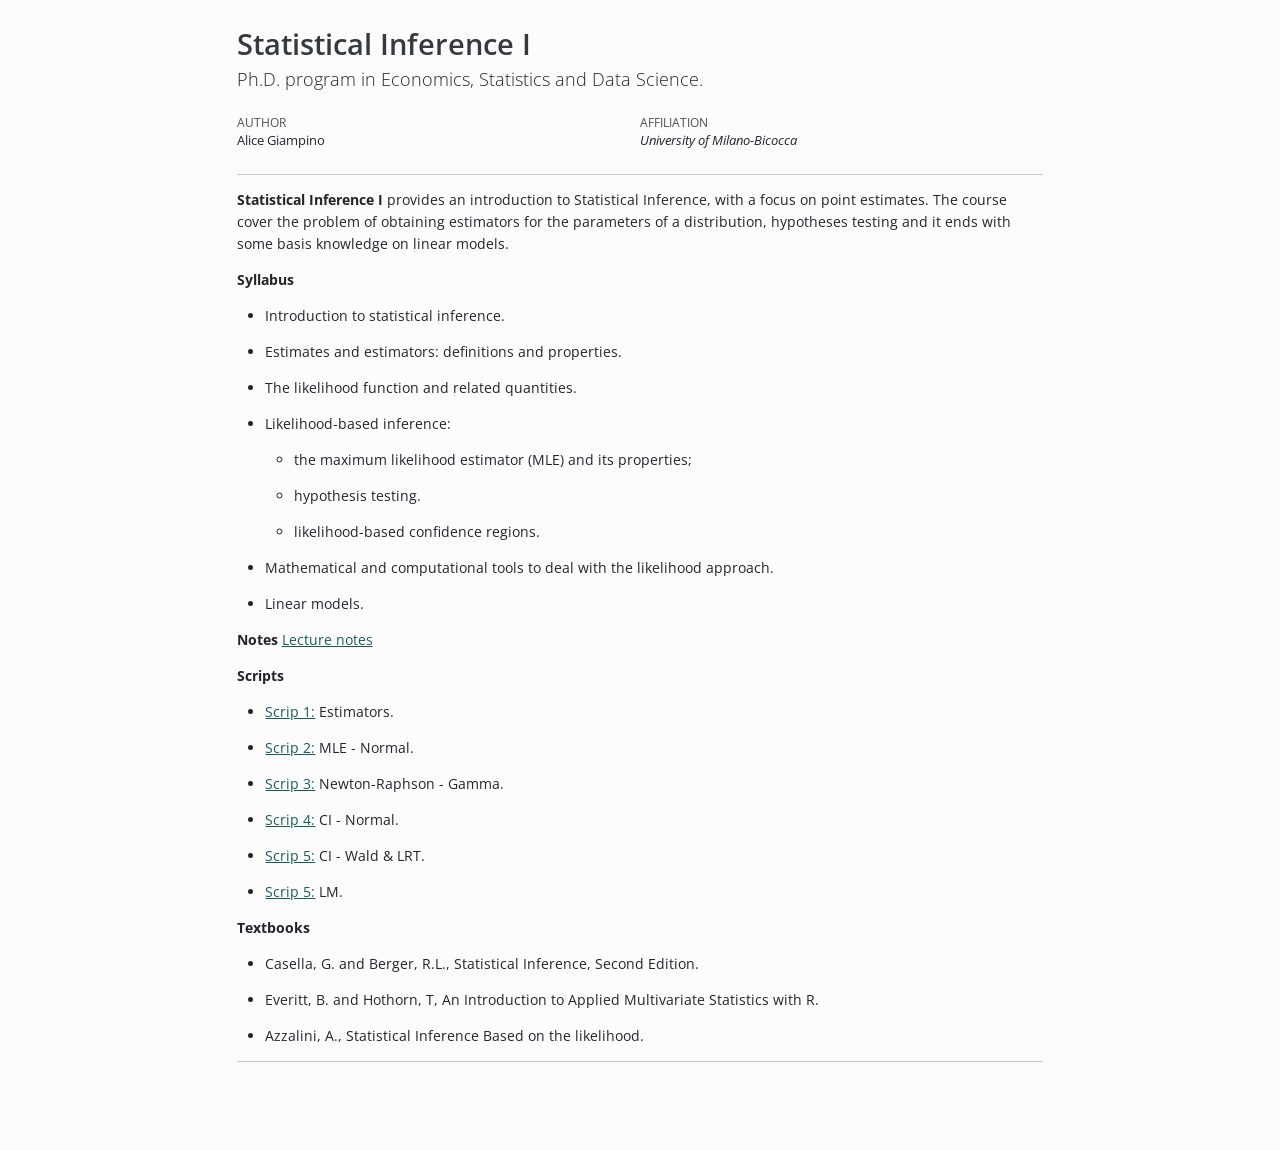
<file: docs/index.html>
<!DOCTYPE html>
<html xmlns="http://www.w3.org/1999/xhtml" lang="en" xml:lang="en"><head>

<meta charset="utf-8">
<meta name="generator" content="quarto-1.3.450">

<meta name="viewport" content="width=device-width, initial-scale=1.0, user-scalable=yes">

<meta name="author" content="Alice Giampino">

<title>StatInfI - Statistical Inference I</title>
<style>
code{white-space: pre-wrap;}
span.smallcaps{font-variant: small-caps;}
div.columns{display: flex; gap: min(4vw, 1.5em);}
div.column{flex: auto; overflow-x: auto;}
div.hanging-indent{margin-left: 1.5em; text-indent: -1.5em;}
ul.task-list{list-style: none;}
ul.task-list li input[type="checkbox"] {
  width: 0.8em;
  margin: 0 0.8em 0.2em -1em; /* quarto-specific, see https://github.com/quarto-dev/quarto-cli/issues/4556 */ 
  vertical-align: middle;
}
</style>


<script src="site_libs/quarto-nav/quarto-nav.js"></script>
<script src="site_libs/clipboard/clipboard.min.js"></script>
<script src="site_libs/quarto-search/autocomplete.umd.js"></script>
<script src="site_libs/quarto-search/fuse.min.js"></script>
<script src="site_libs/quarto-search/quarto-search.js"></script>
<meta name="quarto:offset" content="./">
<script src="site_libs/quarto-html/quarto.js"></script>
<script src="site_libs/quarto-html/popper.min.js"></script>
<script src="site_libs/quarto-html/tippy.umd.min.js"></script>
<script src="site_libs/quarto-html/anchor.min.js"></script>
<link href="site_libs/quarto-html/tippy.css" rel="stylesheet">
<link href="site_libs/quarto-html/quarto-syntax-highlighting.css" rel="stylesheet" id="quarto-text-highlighting-styles">
<script src="site_libs/bootstrap/bootstrap.min.js"></script>
<link href="site_libs/bootstrap/bootstrap-icons.css" rel="stylesheet">
<link href="site_libs/bootstrap/bootstrap.min.css" rel="stylesheet" id="quarto-bootstrap" data-mode="light">
<script id="quarto-search-options" type="application/json">{
  "location": "sidebar",
  "copy-button": false,
  "collapse-after": 3,
  "panel-placement": "start",
  "type": "textbox",
  "limit": 20,
  "language": {
    "search-no-results-text": "No results",
    "search-matching-documents-text": "matching documents",
    "search-copy-link-title": "Copy link to search",
    "search-hide-matches-text": "Hide additional matches",
    "search-more-match-text": "more match in this document",
    "search-more-matches-text": "more matches in this document",
    "search-clear-button-title": "Clear",
    "search-detached-cancel-button-title": "Cancel",
    "search-submit-button-title": "Submit",
    "search-label": "Search"
  }
}</script>


</head>

<body class="fullcontent">

<div id="quarto-search-results"></div>
<!-- content -->
<div id="quarto-content" class="quarto-container page-columns page-rows-contents page-layout-article">
<!-- sidebar -->
<!-- margin-sidebar -->
    
<!-- main -->
<main class="content" id="quarto-document-content">

<header id="title-block-header" class="quarto-title-block default">
<div class="quarto-title">
<h1 class="title">Statistical Inference I</h1>
<p class="subtitle lead">Ph.D.&nbsp;program in Economics, Statistics and Data Science.</p>
</div>


<div class="quarto-title-meta-author">
  <div class="quarto-title-meta-heading">Author</div>
  <div class="quarto-title-meta-heading">Affiliation</div>
  
    <div class="quarto-title-meta-contents">
    <p class="author">Alice Giampino </p>
  </div>
    <div class="quarto-title-meta-contents">
        <p class="affiliation">
            <em>University of Milano-Bicocca</em>
          </p>
      </div>
    </div>

<div class="quarto-title-meta">

      
  
    
  </div>
  

</header>

<hr>
<p><strong>Statistical Inference I</strong> provides an introduction to Statistical Inference, with a focus on point estimates. The course cover the problem of obtaining estimators for the parameters of a distribution, hypotheses testing and it ends with some basis knowledge on linear models.</p>
<p><strong>Syllabus</strong></p>
<ul>
<li><p>Introduction to statistical inference.</p></li>
<li><p>Estimates and estimators: definitions and properties.</p></li>
<li><p>The likelihood function and related quantities.</p></li>
<li><p>Likelihood-based inference:</p>
<ul>
<li><p>the maximum likelihood estimator (MLE) and its properties;</p></li>
<li><p>hypothesis testing.</p></li>
<li><p>likelihood-based confidence regions.</p></li>
</ul></li>
<li><p>Mathematical and computational tools to deal with the likelihood approach.</p></li>
<li><p>Linear models.</p></li>
</ul>
<p><strong>Notes</strong> <a href="https://drive.google.com/file/d/1TyHpHBnichkyLC3SaV2zZrRjDhSPl59P/view?usp=sharing">Lecture notes</a></p>
<p><strong>Scripts</strong></p>
<ul>
<li><p><a href="./Script1.html">Scrip 1:</a> Estimators.</p></li>
<li><p><a href="./Script2.html">Scrip 2:</a> MLE - Normal.</p></li>
<li><p><a href="./Script3.html">Scrip 3:</a> Newton-Raphson - Gamma.</p></li>
<li><p><a href="./Script4.html">Scrip 4:</a> CI - Normal.</p></li>
<li><p><a href="./Script5.html">Scrip 5:</a> CI - Wald &amp; LRT.</p></li>
<li><p><a href="./Script5.html">Scrip 5:</a> LM.</p></li>
</ul>
<p><strong>Textbooks</strong></p>
<ul>
<li><p>Casella, G. and Berger, R.L., Statistical Inference, Second Edition.</p></li>
<li><p>Everitt, B. and Hothorn, T, An Introduction to Applied Multivariate Statistics with R.</p></li>
<li><p>Azzalini, A., Statistical Inference Based on the likelihood.</p></li>
</ul>
<hr>



</main> <!-- /main -->
<script id="quarto-html-after-body" type="application/javascript">
window.document.addEventListener("DOMContentLoaded", function (event) {
  const toggleBodyColorMode = (bsSheetEl) => {
    const mode = bsSheetEl.getAttribute("data-mode");
    const bodyEl = window.document.querySelector("body");
    if (mode === "dark") {
      bodyEl.classList.add("quarto-dark");
      bodyEl.classList.remove("quarto-light");
    } else {
      bodyEl.classList.add("quarto-light");
      bodyEl.classList.remove("quarto-dark");
    }
  }
  const toggleBodyColorPrimary = () => {
    const bsSheetEl = window.document.querySelector("link#quarto-bootstrap");
    if (bsSheetEl) {
      toggleBodyColorMode(bsSheetEl);
    }
  }
  toggleBodyColorPrimary();  
  const icon = "";
  const anchorJS = new window.AnchorJS();
  anchorJS.options = {
    placement: 'right',
    icon: icon
  };
  anchorJS.add('.anchored');
  const isCodeAnnotation = (el) => {
    for (const clz of el.classList) {
      if (clz.startsWith('code-annotation-')) {                     
        return true;
      }
    }
    return false;
  }
  const clipboard = new window.ClipboardJS('.code-copy-button', {
    text: function(trigger) {
      const codeEl = trigger.previousElementSibling.cloneNode(true);
      for (const childEl of codeEl.children) {
        if (isCodeAnnotation(childEl)) {
          childEl.remove();
        }
      }
      return codeEl.innerText;
    }
  });
  clipboard.on('success', function(e) {
    // button target
    const button = e.trigger;
    // don't keep focus
    button.blur();
    // flash "checked"
    button.classList.add('code-copy-button-checked');
    var currentTitle = button.getAttribute("title");
    button.setAttribute("title", "Copied!");
    let tooltip;
    if (window.bootstrap) {
      button.setAttribute("data-bs-toggle", "tooltip");
      button.setAttribute("data-bs-placement", "left");
      button.setAttribute("data-bs-title", "Copied!");
      tooltip = new bootstrap.Tooltip(button, 
        { trigger: "manual", 
          customClass: "code-copy-button-tooltip",
          offset: [0, -8]});
      tooltip.show();    
    }
    setTimeout(function() {
      if (tooltip) {
        tooltip.hide();
        button.removeAttribute("data-bs-title");
        button.removeAttribute("data-bs-toggle");
        button.removeAttribute("data-bs-placement");
      }
      button.setAttribute("title", currentTitle);
      button.classList.remove('code-copy-button-checked');
    }, 1000);
    // clear code selection
    e.clearSelection();
  });
  function tippyHover(el, contentFn) {
    const config = {
      allowHTML: true,
      content: contentFn,
      maxWidth: 500,
      delay: 100,
      arrow: false,
      appendTo: function(el) {
          return el.parentElement;
      },
      interactive: true,
      interactiveBorder: 10,
      theme: 'quarto',
      placement: 'bottom-start'
    };
    window.tippy(el, config); 
  }
  const noterefs = window.document.querySelectorAll('a[role="doc-noteref"]');
  for (var i=0; i<noterefs.length; i++) {
    const ref = noterefs[i];
    tippyHover(ref, function() {
      // use id or data attribute instead here
      let href = ref.getAttribute('data-footnote-href') || ref.getAttribute('href');
      try { href = new URL(href).hash; } catch {}
      const id = href.replace(/^#\/?/, "");
      const note = window.document.getElementById(id);
      return note.innerHTML;
    });
  }
      let selectedAnnoteEl;
      const selectorForAnnotation = ( cell, annotation) => {
        let cellAttr = 'data-code-cell="' + cell + '"';
        let lineAttr = 'data-code-annotation="' +  annotation + '"';
        const selector = 'span[' + cellAttr + '][' + lineAttr + ']';
        return selector;
      }
      const selectCodeLines = (annoteEl) => {
        const doc = window.document;
        const targetCell = annoteEl.getAttribute("data-target-cell");
        const targetAnnotation = annoteEl.getAttribute("data-target-annotation");
        const annoteSpan = window.document.querySelector(selectorForAnnotation(targetCell, targetAnnotation));
        const lines = annoteSpan.getAttribute("data-code-lines").split(",");
        const lineIds = lines.map((line) => {
          return targetCell + "-" + line;
        })
        let top = null;
        let height = null;
        let parent = null;
        if (lineIds.length > 0) {
            //compute the position of the single el (top and bottom and make a div)
            const el = window.document.getElementById(lineIds[0]);
            top = el.offsetTop;
            height = el.offsetHeight;
            parent = el.parentElement.parentElement;
          if (lineIds.length > 1) {
            const lastEl = window.document.getElementById(lineIds[lineIds.length - 1]);
            const bottom = lastEl.offsetTop + lastEl.offsetHeight;
            height = bottom - top;
          }
          if (top !== null && height !== null && parent !== null) {
            // cook up a div (if necessary) and position it 
            let div = window.document.getElementById("code-annotation-line-highlight");
            if (div === null) {
              div = window.document.createElement("div");
              div.setAttribute("id", "code-annotation-line-highlight");
              div.style.position = 'absolute';
              parent.appendChild(div);
            }
            div.style.top = top - 2 + "px";
            div.style.height = height + 4 + "px";
            let gutterDiv = window.document.getElementById("code-annotation-line-highlight-gutter");
            if (gutterDiv === null) {
              gutterDiv = window.document.createElement("div");
              gutterDiv.setAttribute("id", "code-annotation-line-highlight-gutter");
              gutterDiv.style.position = 'absolute';
              const codeCell = window.document.getElementById(targetCell);
              const gutter = codeCell.querySelector('.code-annotation-gutter');
              gutter.appendChild(gutterDiv);
            }
            gutterDiv.style.top = top - 2 + "px";
            gutterDiv.style.height = height + 4 + "px";
          }
          selectedAnnoteEl = annoteEl;
        }
      };
      const unselectCodeLines = () => {
        const elementsIds = ["code-annotation-line-highlight", "code-annotation-line-highlight-gutter"];
        elementsIds.forEach((elId) => {
          const div = window.document.getElementById(elId);
          if (div) {
            div.remove();
          }
        });
        selectedAnnoteEl = undefined;
      };
      // Attach click handler to the DT
      const annoteDls = window.document.querySelectorAll('dt[data-target-cell]');
      for (const annoteDlNode of annoteDls) {
        annoteDlNode.addEventListener('click', (event) => {
          const clickedEl = event.target;
          if (clickedEl !== selectedAnnoteEl) {
            unselectCodeLines();
            const activeEl = window.document.querySelector('dt[data-target-cell].code-annotation-active');
            if (activeEl) {
              activeEl.classList.remove('code-annotation-active');
            }
            selectCodeLines(clickedEl);
            clickedEl.classList.add('code-annotation-active');
          } else {
            // Unselect the line
            unselectCodeLines();
            clickedEl.classList.remove('code-annotation-active');
          }
        });
      }
  const findCites = (el) => {
    const parentEl = el.parentElement;
    if (parentEl) {
      const cites = parentEl.dataset.cites;
      if (cites) {
        return {
          el,
          cites: cites.split(' ')
        };
      } else {
        return findCites(el.parentElement)
      }
    } else {
      return undefined;
    }
  };
  var bibliorefs = window.document.querySelectorAll('a[role="doc-biblioref"]');
  for (var i=0; i<bibliorefs.length; i++) {
    const ref = bibliorefs[i];
    const citeInfo = findCites(ref);
    if (citeInfo) {
      tippyHover(citeInfo.el, function() {
        var popup = window.document.createElement('div');
        citeInfo.cites.forEach(function(cite) {
          var citeDiv = window.document.createElement('div');
          citeDiv.classList.add('hanging-indent');
          citeDiv.classList.add('csl-entry');
          var biblioDiv = window.document.getElementById('ref-' + cite);
          if (biblioDiv) {
            citeDiv.innerHTML = biblioDiv.innerHTML;
          }
          popup.appendChild(citeDiv);
        });
        return popup.innerHTML;
      });
    }
  }
    var localhostRegex = new RegExp(/^(?:http|https):\/\/localhost\:?[0-9]*\//);
      var filterRegex = new RegExp('/' + window.location.host + '/');
    var isInternal = (href) => {
        return filterRegex.test(href) || localhostRegex.test(href);
    }
    // Inspect non-navigation links and adorn them if external
 	var links = window.document.querySelectorAll('a[href]:not(.nav-link):not(.navbar-brand):not(.toc-action):not(.sidebar-link):not(.sidebar-item-toggle):not(.pagination-link):not(.no-external):not([aria-hidden]):not(.dropdown-item)');
    for (var i=0; i<links.length; i++) {
      const link = links[i];
      if (!isInternal(link.href)) {
          // target, if specified
          link.setAttribute("target", "_blank");
      }
    }
});
</script>
</div> <!-- /content -->



</body></html>
</file>
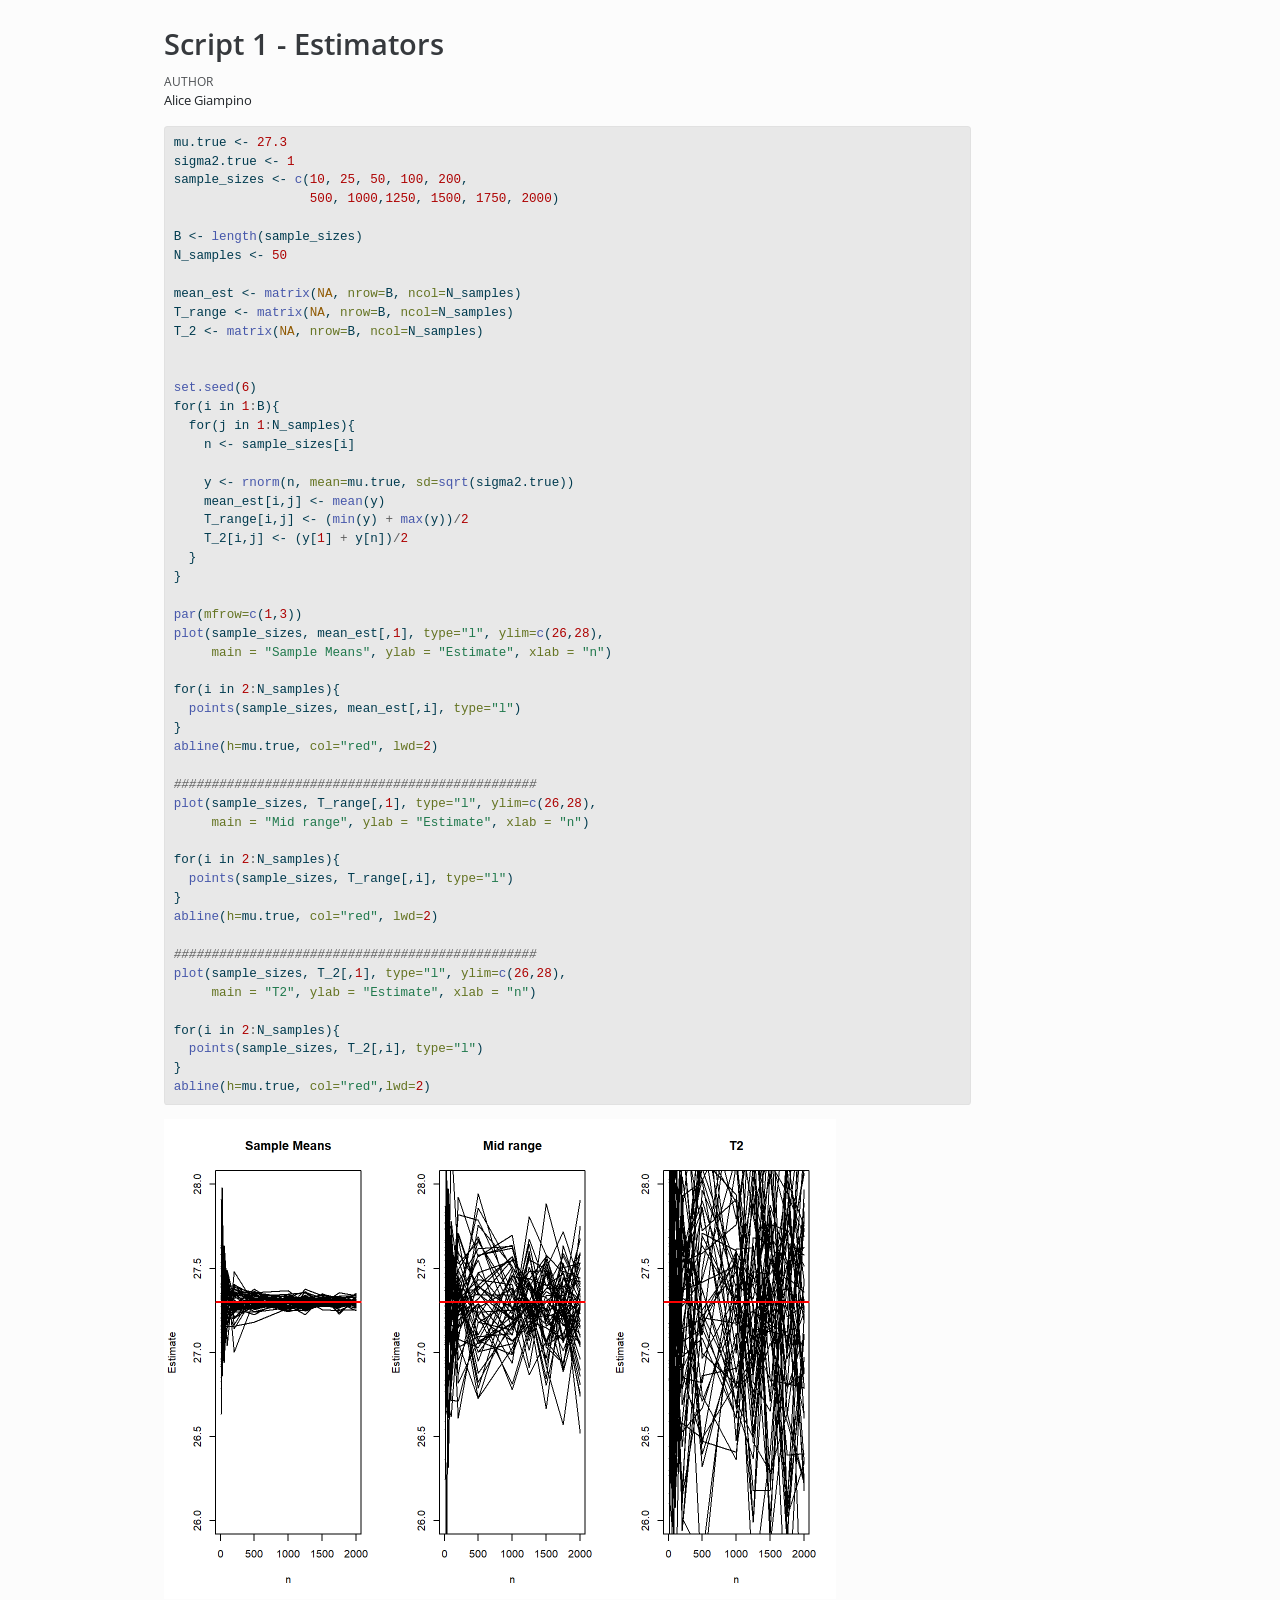
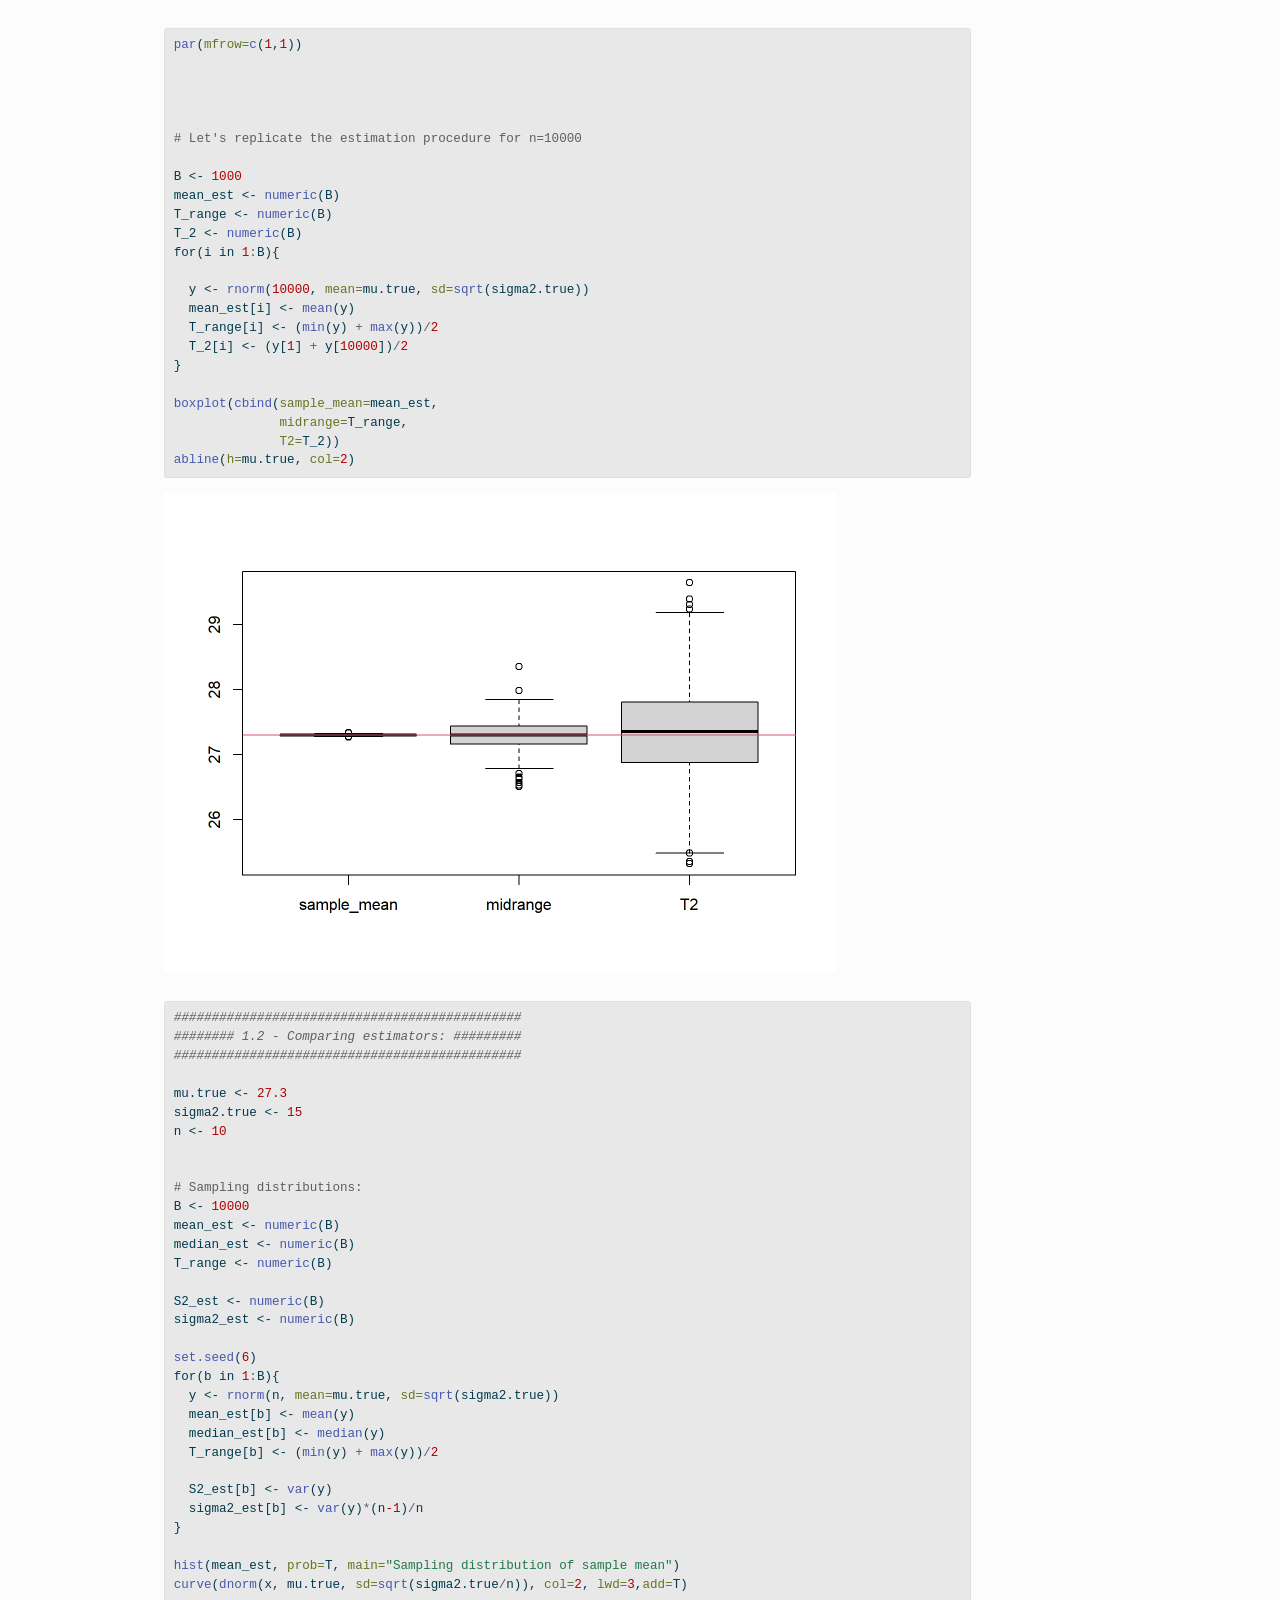
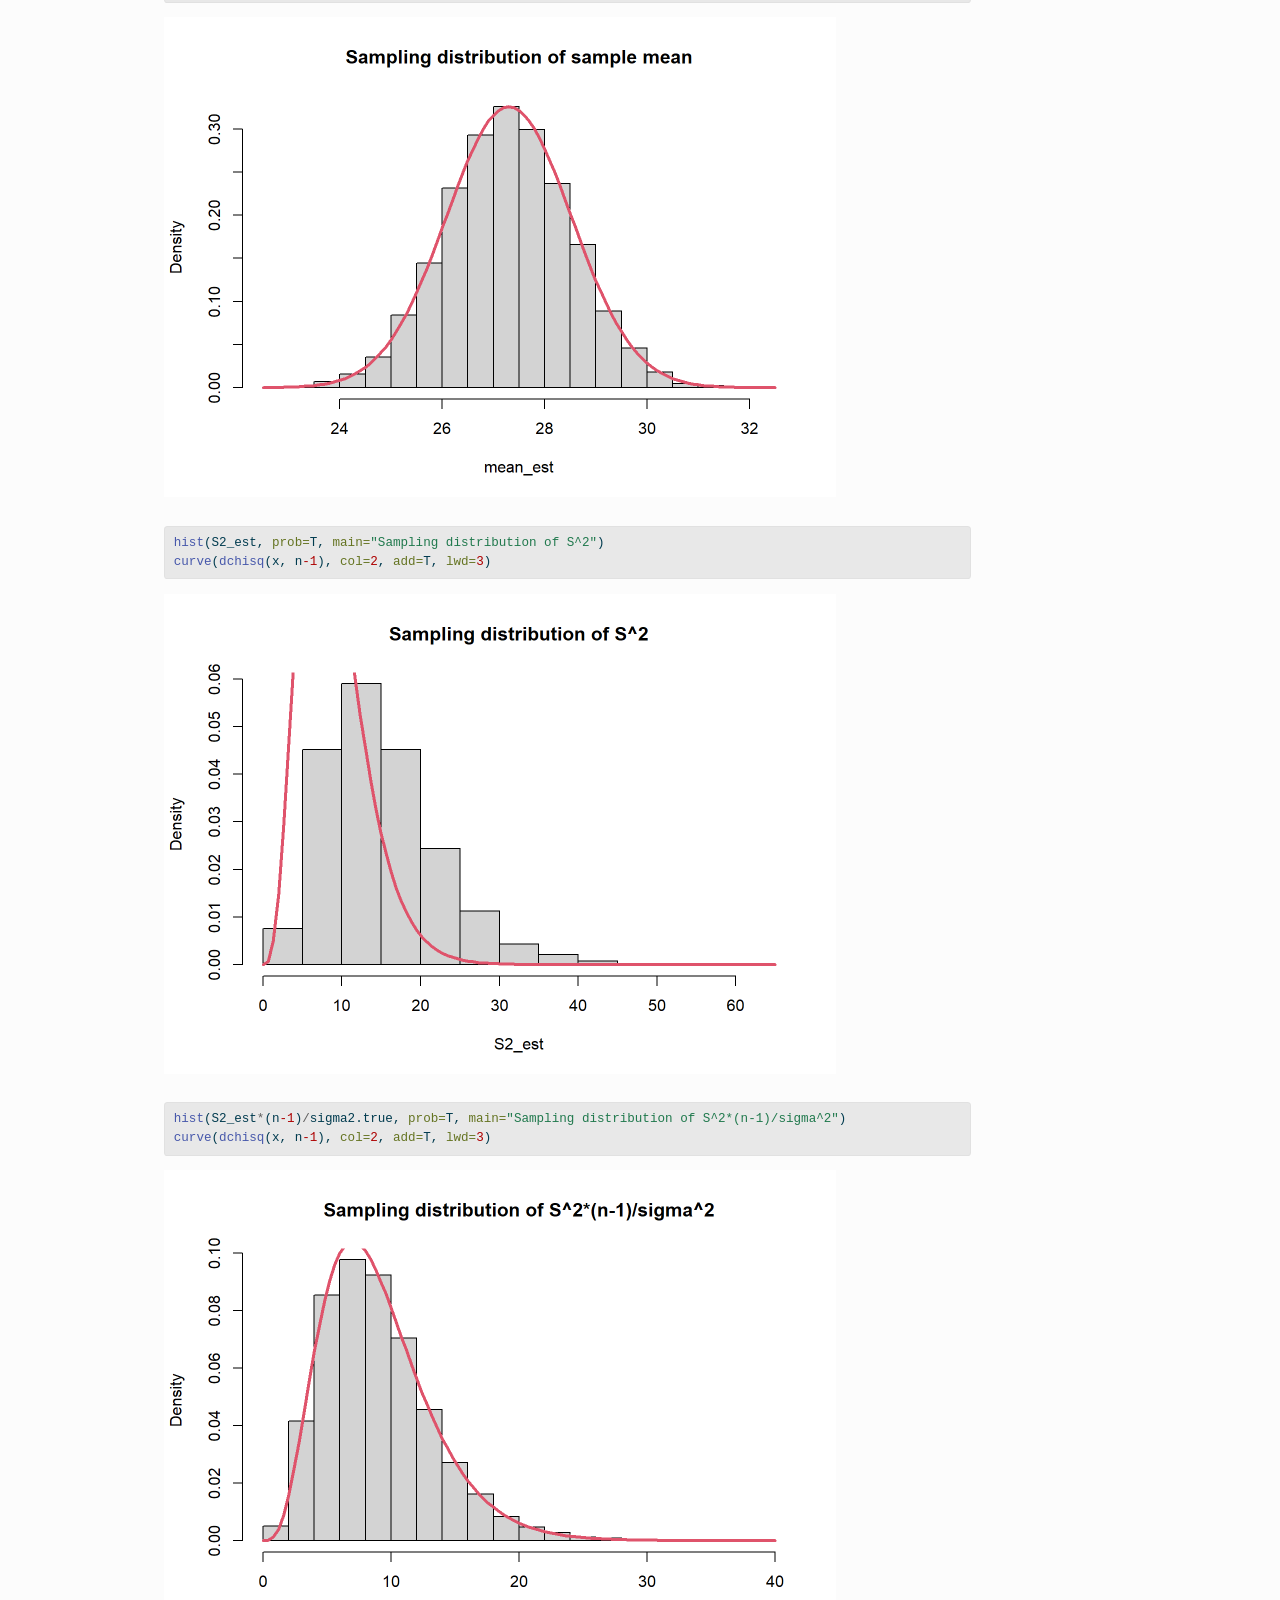
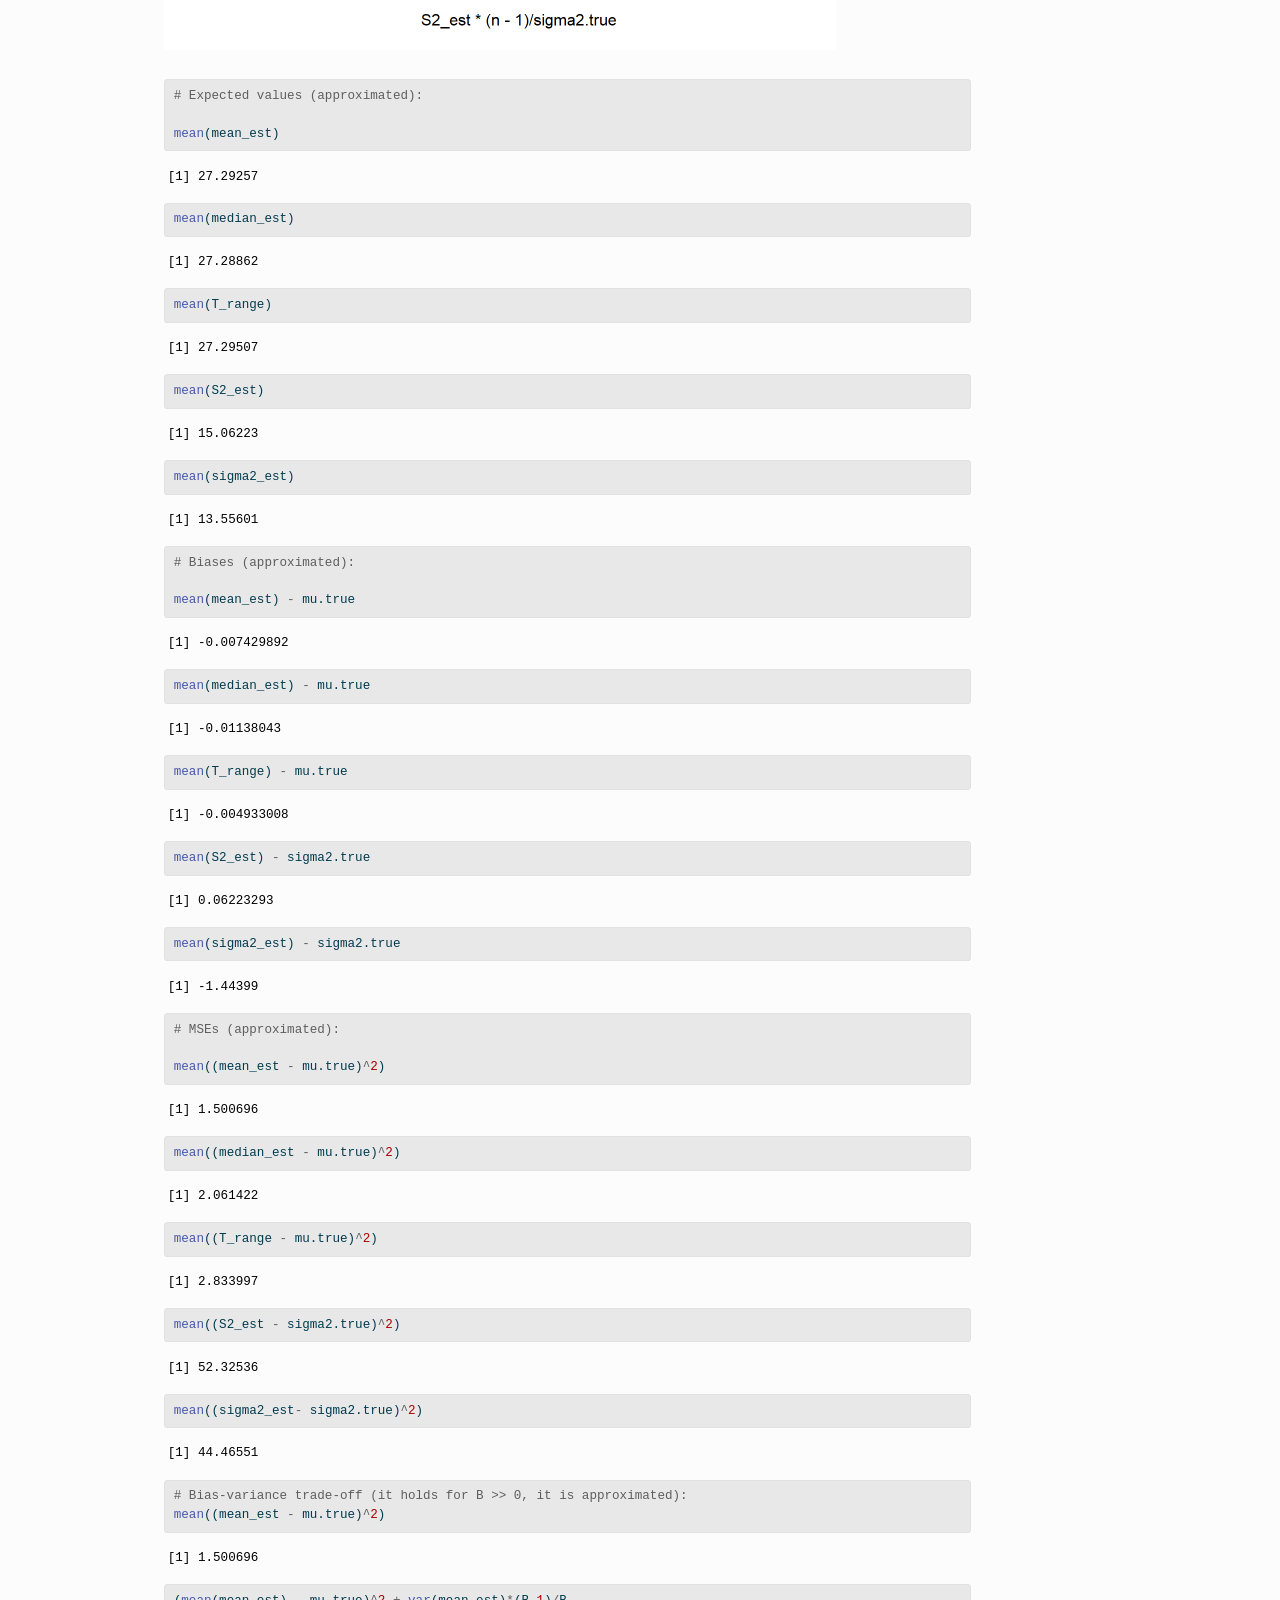
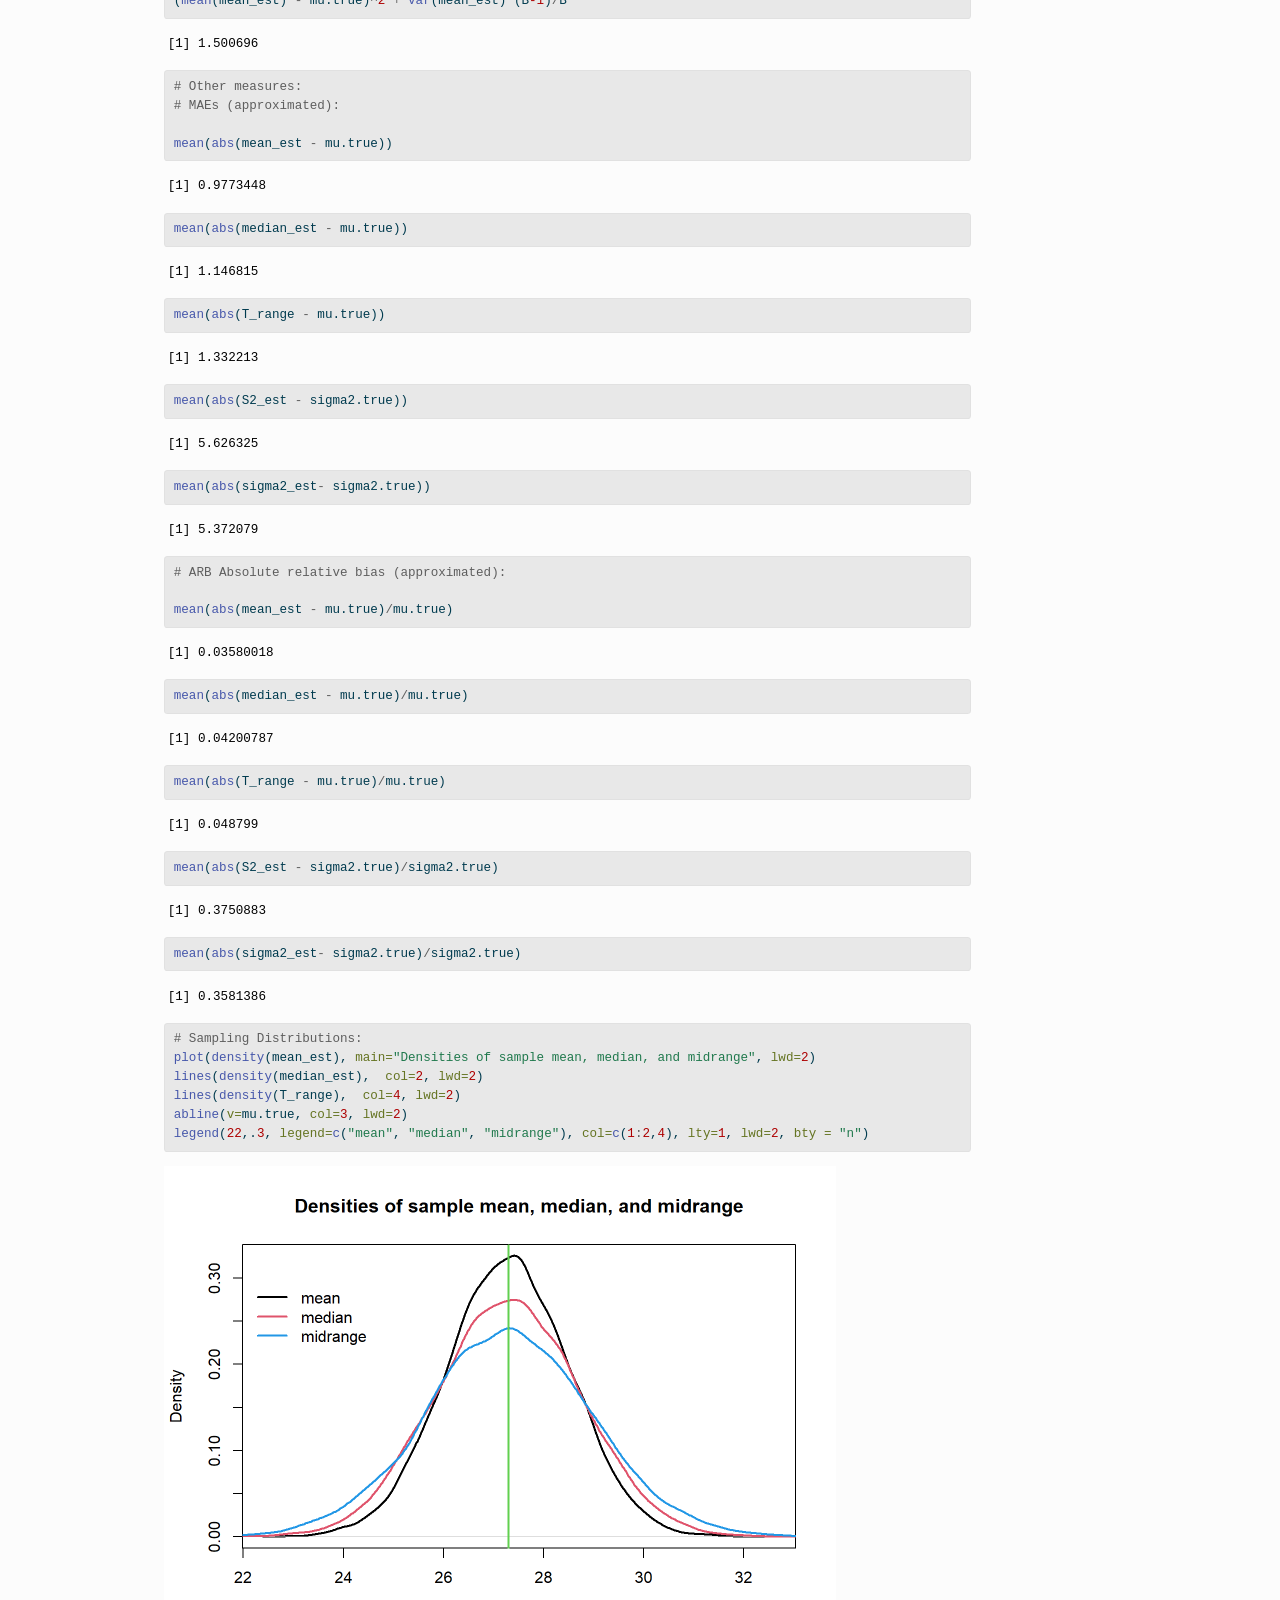
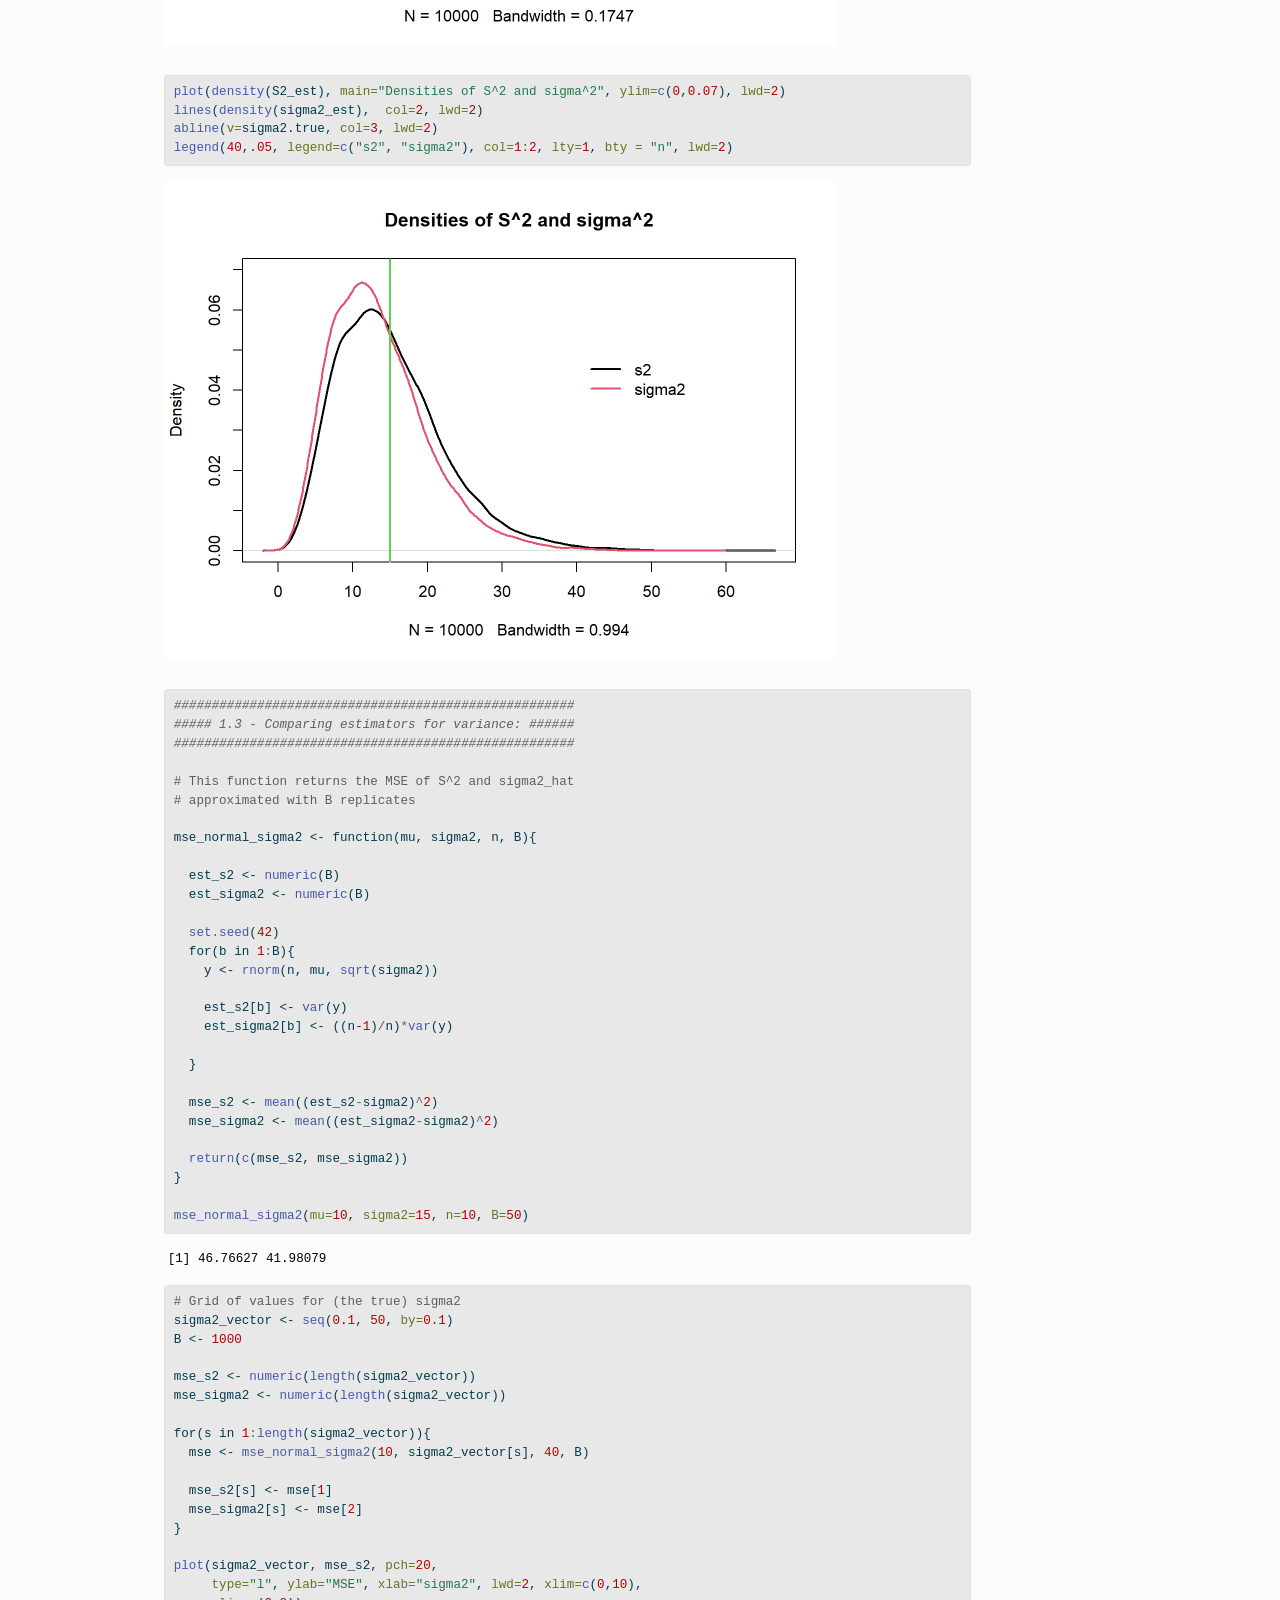
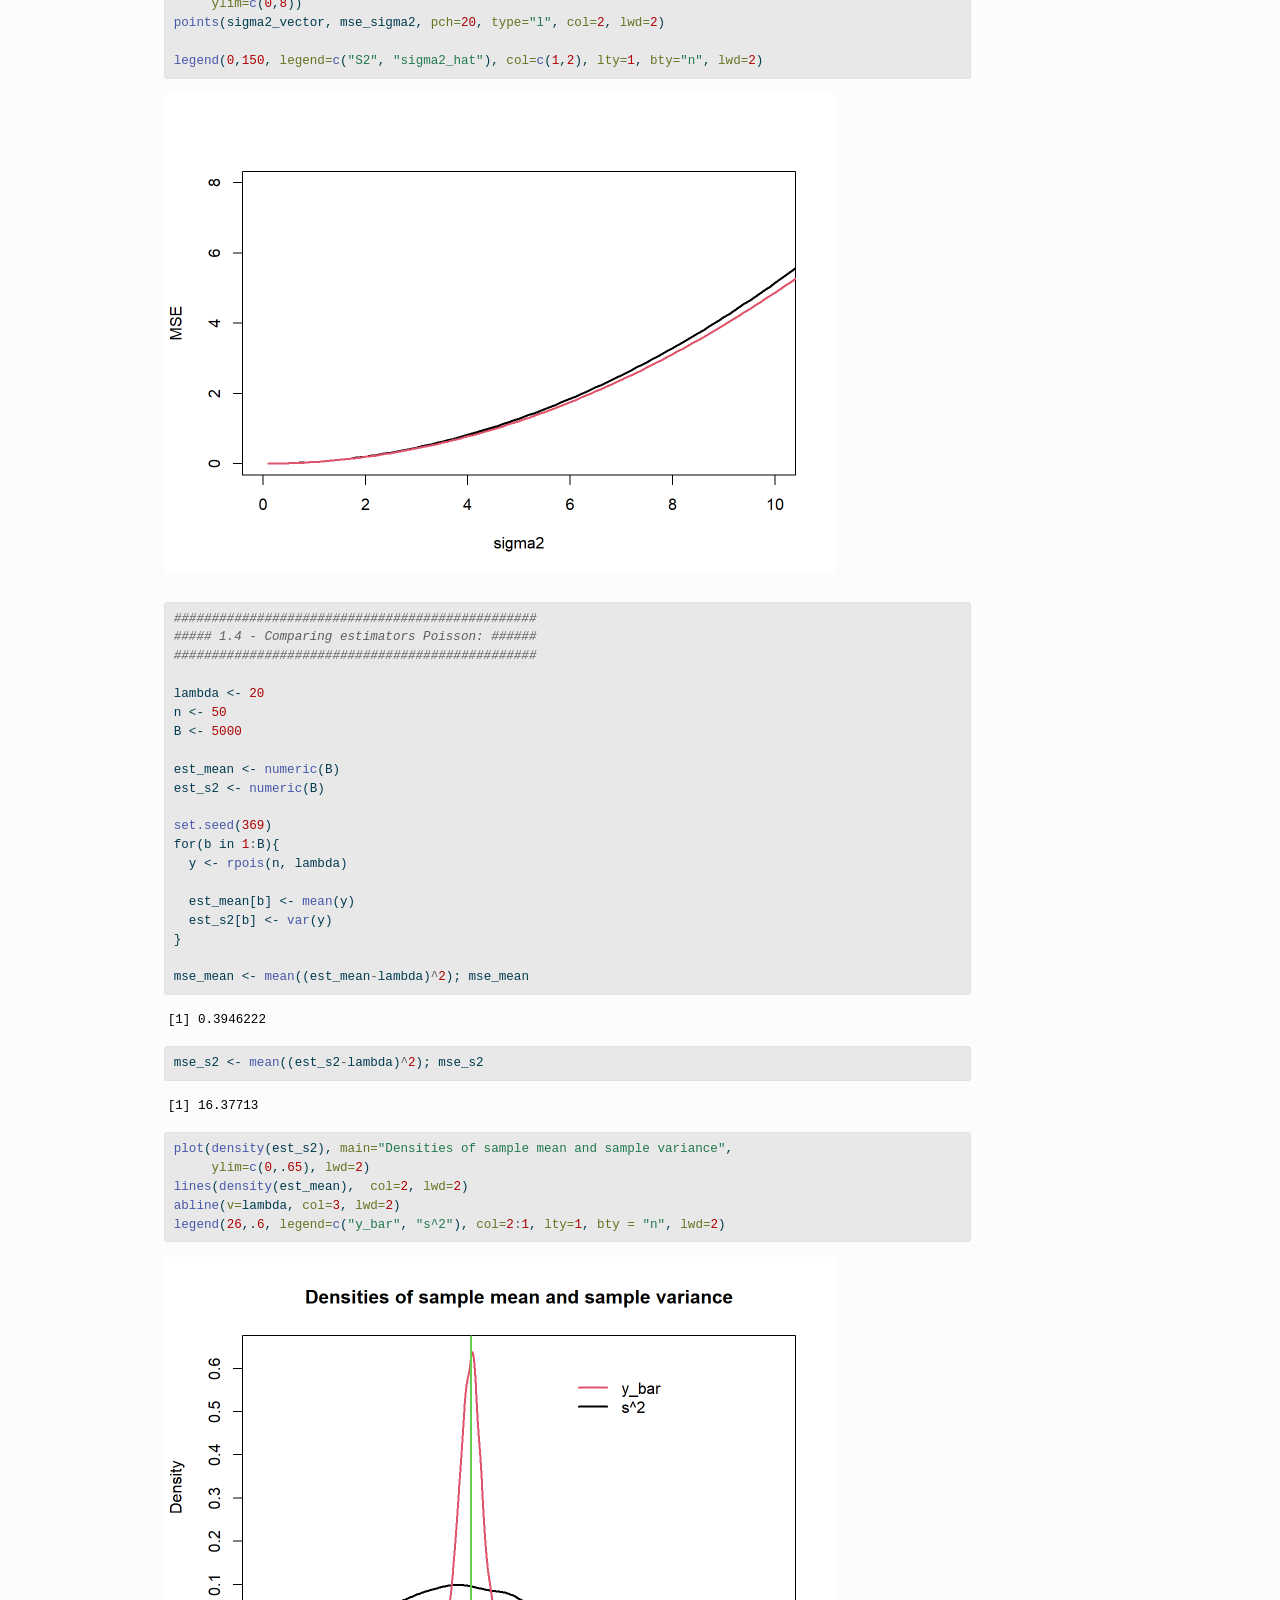
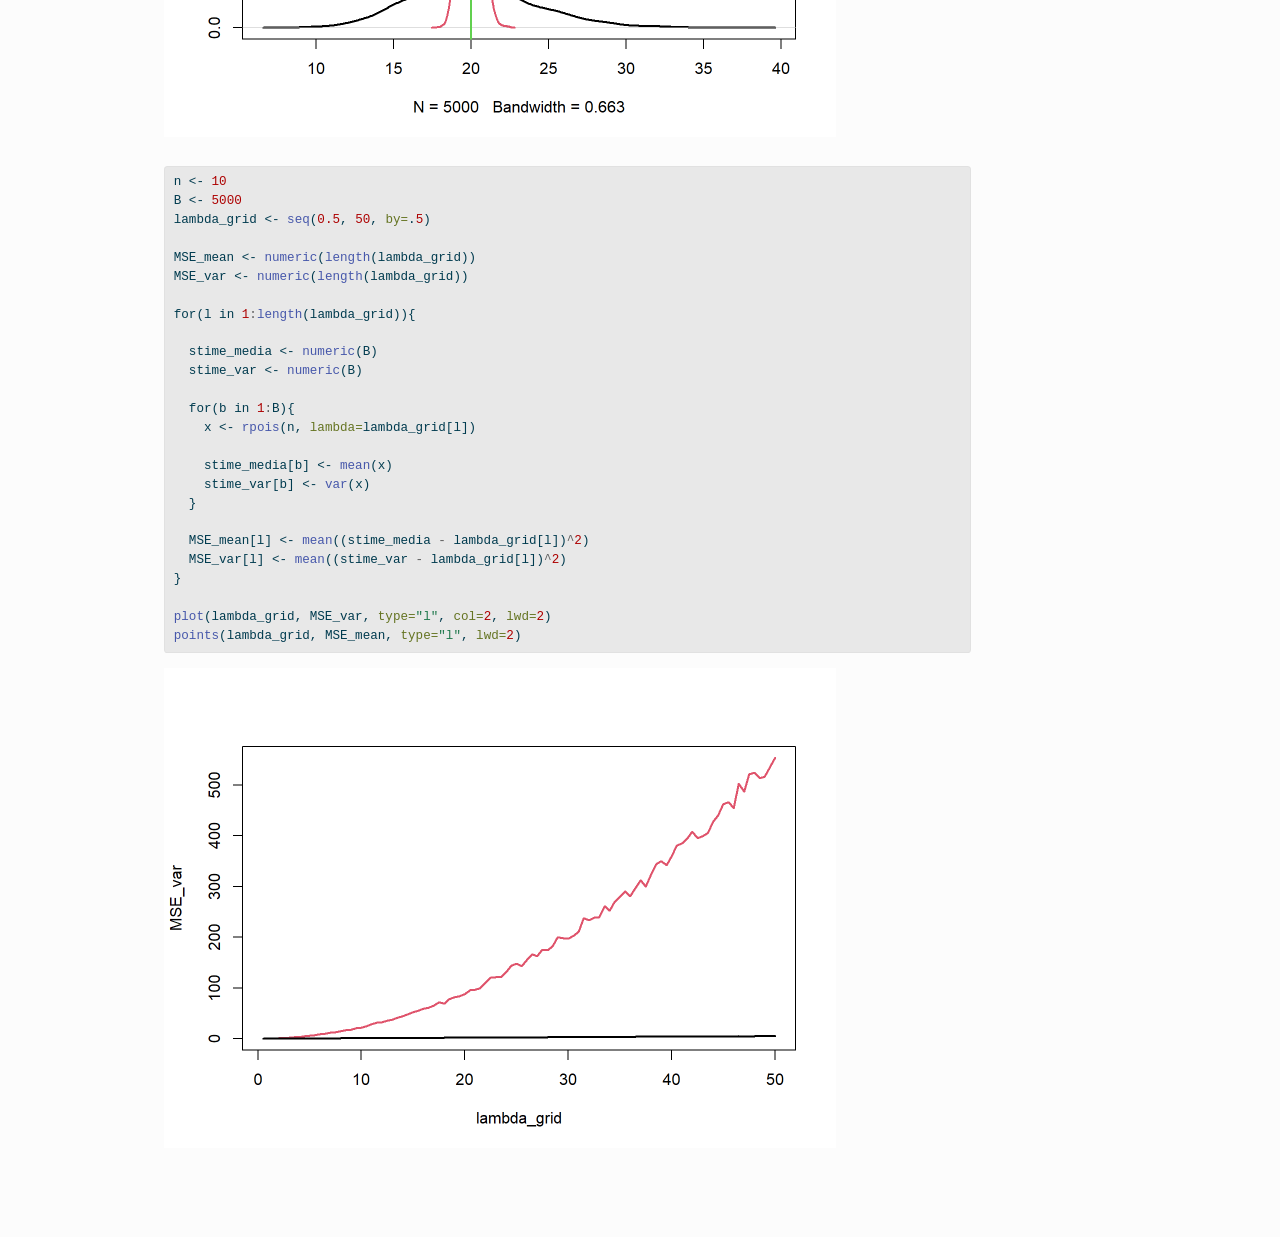
<file: docs/Script1.html>
<!DOCTYPE html>
<html xmlns="http://www.w3.org/1999/xhtml" lang="en" xml:lang="en"><head>

<meta charset="utf-8">
<meta name="generator" content="quarto-1.3.450">

<meta name="viewport" content="width=device-width, initial-scale=1.0, user-scalable=yes">

<meta name="author" content="Alice Giampino">

<title>StatInfI - Script 1 - Estimators</title>
<style>
code{white-space: pre-wrap;}
span.smallcaps{font-variant: small-caps;}
div.columns{display: flex; gap: min(4vw, 1.5em);}
div.column{flex: auto; overflow-x: auto;}
div.hanging-indent{margin-left: 1.5em; text-indent: -1.5em;}
ul.task-list{list-style: none;}
ul.task-list li input[type="checkbox"] {
  width: 0.8em;
  margin: 0 0.8em 0.2em -1em; /* quarto-specific, see https://github.com/quarto-dev/quarto-cli/issues/4556 */ 
  vertical-align: middle;
}
/* CSS for syntax highlighting */
pre > code.sourceCode { white-space: pre; position: relative; }
pre > code.sourceCode > span { display: inline-block; line-height: 1.25; }
pre > code.sourceCode > span:empty { height: 1.2em; }
.sourceCode { overflow: visible; }
code.sourceCode > span { color: inherit; text-decoration: inherit; }
div.sourceCode { margin: 1em 0; }
pre.sourceCode { margin: 0; }
@media screen {
div.sourceCode { overflow: auto; }
}
@media print {
pre > code.sourceCode { white-space: pre-wrap; }
pre > code.sourceCode > span { text-indent: -5em; padding-left: 5em; }
}
pre.numberSource code
  { counter-reset: source-line 0; }
pre.numberSource code > span
  { position: relative; left: -4em; counter-increment: source-line; }
pre.numberSource code > span > a:first-child::before
  { content: counter(source-line);
    position: relative; left: -1em; text-align: right; vertical-align: baseline;
    border: none; display: inline-block;
    -webkit-touch-callout: none; -webkit-user-select: none;
    -khtml-user-select: none; -moz-user-select: none;
    -ms-user-select: none; user-select: none;
    padding: 0 4px; width: 4em;
  }
pre.numberSource { margin-left: 3em;  padding-left: 4px; }
div.sourceCode
  {   }
@media screen {
pre > code.sourceCode > span > a:first-child::before { text-decoration: underline; }
}
</style>


<script src="site_libs/quarto-nav/quarto-nav.js"></script>
<script src="site_libs/clipboard/clipboard.min.js"></script>
<script src="site_libs/quarto-search/autocomplete.umd.js"></script>
<script src="site_libs/quarto-search/fuse.min.js"></script>
<script src="site_libs/quarto-search/quarto-search.js"></script>
<meta name="quarto:offset" content="./">
<script src="site_libs/quarto-html/quarto.js"></script>
<script src="site_libs/quarto-html/popper.min.js"></script>
<script src="site_libs/quarto-html/tippy.umd.min.js"></script>
<script src="site_libs/quarto-html/anchor.min.js"></script>
<link href="site_libs/quarto-html/tippy.css" rel="stylesheet">
<link href="site_libs/quarto-html/quarto-syntax-highlighting.css" rel="stylesheet" id="quarto-text-highlighting-styles">
<script src="site_libs/bootstrap/bootstrap.min.js"></script>
<link href="site_libs/bootstrap/bootstrap-icons.css" rel="stylesheet">
<link href="site_libs/bootstrap/bootstrap.min.css" rel="stylesheet" id="quarto-bootstrap" data-mode="light">
<script id="quarto-search-options" type="application/json">{
  "location": "sidebar",
  "copy-button": false,
  "collapse-after": 3,
  "panel-placement": "start",
  "type": "textbox",
  "limit": 20,
  "language": {
    "search-no-results-text": "No results",
    "search-matching-documents-text": "matching documents",
    "search-copy-link-title": "Copy link to search",
    "search-hide-matches-text": "Hide additional matches",
    "search-more-match-text": "more match in this document",
    "search-more-matches-text": "more matches in this document",
    "search-clear-button-title": "Clear",
    "search-detached-cancel-button-title": "Cancel",
    "search-submit-button-title": "Submit",
    "search-label": "Search"
  }
}</script>


</head>

<body>

<div id="quarto-search-results"></div>
<!-- content -->
<div id="quarto-content" class="quarto-container page-columns page-rows-contents page-layout-article">
<!-- sidebar -->
<!-- margin-sidebar -->
    <div id="quarto-margin-sidebar" class="sidebar margin-sidebar">
        
    </div>
<!-- main -->
<main class="content" id="quarto-document-content">

<header id="title-block-header" class="quarto-title-block default">
<div class="quarto-title">
<h1 class="title">Script 1 - Estimators</h1>
</div>



<div class="quarto-title-meta">

    <div>
    <div class="quarto-title-meta-heading">Author</div>
    <div class="quarto-title-meta-contents">
             <p>Alice Giampino </p>
          </div>
  </div>
    
  
    
  </div>
  

</header>

<div class="cell">
<div class="sourceCode cell-code" id="cb1"><pre class="sourceCode r code-with-copy"><code class="sourceCode r"><span id="cb1-1"><a href="#cb1-1" aria-hidden="true" tabindex="-1"></a>mu.true <span class="ot">&lt;-</span> <span class="fl">27.3</span></span>
<span id="cb1-2"><a href="#cb1-2" aria-hidden="true" tabindex="-1"></a>sigma2.true <span class="ot">&lt;-</span> <span class="dv">1</span></span>
<span id="cb1-3"><a href="#cb1-3" aria-hidden="true" tabindex="-1"></a>sample_sizes <span class="ot">&lt;-</span> <span class="fu">c</span>(<span class="dv">10</span>, <span class="dv">25</span>, <span class="dv">50</span>, <span class="dv">100</span>, <span class="dv">200</span>,</span>
<span id="cb1-4"><a href="#cb1-4" aria-hidden="true" tabindex="-1"></a>                  <span class="dv">500</span>, <span class="dv">1000</span>,<span class="dv">1250</span>, <span class="dv">1500</span>, <span class="dv">1750</span>, <span class="dv">2000</span>)</span>
<span id="cb1-5"><a href="#cb1-5" aria-hidden="true" tabindex="-1"></a></span>
<span id="cb1-6"><a href="#cb1-6" aria-hidden="true" tabindex="-1"></a>B <span class="ot">&lt;-</span> <span class="fu">length</span>(sample_sizes)</span>
<span id="cb1-7"><a href="#cb1-7" aria-hidden="true" tabindex="-1"></a>N_samples <span class="ot">&lt;-</span> <span class="dv">50</span></span>
<span id="cb1-8"><a href="#cb1-8" aria-hidden="true" tabindex="-1"></a></span>
<span id="cb1-9"><a href="#cb1-9" aria-hidden="true" tabindex="-1"></a>mean_est <span class="ot">&lt;-</span> <span class="fu">matrix</span>(<span class="cn">NA</span>, <span class="at">nrow=</span>B, <span class="at">ncol=</span>N_samples)</span>
<span id="cb1-10"><a href="#cb1-10" aria-hidden="true" tabindex="-1"></a>T_range <span class="ot">&lt;-</span> <span class="fu">matrix</span>(<span class="cn">NA</span>, <span class="at">nrow=</span>B, <span class="at">ncol=</span>N_samples)</span>
<span id="cb1-11"><a href="#cb1-11" aria-hidden="true" tabindex="-1"></a>T_2 <span class="ot">&lt;-</span> <span class="fu">matrix</span>(<span class="cn">NA</span>, <span class="at">nrow=</span>B, <span class="at">ncol=</span>N_samples)</span>
<span id="cb1-12"><a href="#cb1-12" aria-hidden="true" tabindex="-1"></a></span>
<span id="cb1-13"><a href="#cb1-13" aria-hidden="true" tabindex="-1"></a></span>
<span id="cb1-14"><a href="#cb1-14" aria-hidden="true" tabindex="-1"></a><span class="fu">set.seed</span>(<span class="dv">6</span>)</span>
<span id="cb1-15"><a href="#cb1-15" aria-hidden="true" tabindex="-1"></a><span class="cf">for</span>(i <span class="cf">in</span> <span class="dv">1</span><span class="sc">:</span>B){</span>
<span id="cb1-16"><a href="#cb1-16" aria-hidden="true" tabindex="-1"></a>  <span class="cf">for</span>(j <span class="cf">in</span> <span class="dv">1</span><span class="sc">:</span>N_samples){</span>
<span id="cb1-17"><a href="#cb1-17" aria-hidden="true" tabindex="-1"></a>    n <span class="ot">&lt;-</span> sample_sizes[i]</span>
<span id="cb1-18"><a href="#cb1-18" aria-hidden="true" tabindex="-1"></a>    </span>
<span id="cb1-19"><a href="#cb1-19" aria-hidden="true" tabindex="-1"></a>    y <span class="ot">&lt;-</span> <span class="fu">rnorm</span>(n, <span class="at">mean=</span>mu.true, <span class="at">sd=</span><span class="fu">sqrt</span>(sigma2.true))</span>
<span id="cb1-20"><a href="#cb1-20" aria-hidden="true" tabindex="-1"></a>    mean_est[i,j] <span class="ot">&lt;-</span> <span class="fu">mean</span>(y)</span>
<span id="cb1-21"><a href="#cb1-21" aria-hidden="true" tabindex="-1"></a>    T_range[i,j] <span class="ot">&lt;-</span> (<span class="fu">min</span>(y) <span class="sc">+</span> <span class="fu">max</span>(y))<span class="sc">/</span><span class="dv">2</span></span>
<span id="cb1-22"><a href="#cb1-22" aria-hidden="true" tabindex="-1"></a>    T_2[i,j] <span class="ot">&lt;-</span> (y[<span class="dv">1</span>] <span class="sc">+</span> y[n])<span class="sc">/</span><span class="dv">2</span></span>
<span id="cb1-23"><a href="#cb1-23" aria-hidden="true" tabindex="-1"></a>  }</span>
<span id="cb1-24"><a href="#cb1-24" aria-hidden="true" tabindex="-1"></a>}</span>
<span id="cb1-25"><a href="#cb1-25" aria-hidden="true" tabindex="-1"></a></span>
<span id="cb1-26"><a href="#cb1-26" aria-hidden="true" tabindex="-1"></a><span class="fu">par</span>(<span class="at">mfrow=</span><span class="fu">c</span>(<span class="dv">1</span>,<span class="dv">3</span>))</span>
<span id="cb1-27"><a href="#cb1-27" aria-hidden="true" tabindex="-1"></a><span class="fu">plot</span>(sample_sizes, mean_est[,<span class="dv">1</span>], <span class="at">type=</span><span class="st">"l"</span>, <span class="at">ylim=</span><span class="fu">c</span>(<span class="dv">26</span>,<span class="dv">28</span>), </span>
<span id="cb1-28"><a href="#cb1-28" aria-hidden="true" tabindex="-1"></a>     <span class="at">main =</span> <span class="st">"Sample Means"</span>, <span class="at">ylab =</span> <span class="st">"Estimate"</span>, <span class="at">xlab =</span> <span class="st">"n"</span>)</span>
<span id="cb1-29"><a href="#cb1-29" aria-hidden="true" tabindex="-1"></a></span>
<span id="cb1-30"><a href="#cb1-30" aria-hidden="true" tabindex="-1"></a><span class="cf">for</span>(i <span class="cf">in</span> <span class="dv">2</span><span class="sc">:</span>N_samples){</span>
<span id="cb1-31"><a href="#cb1-31" aria-hidden="true" tabindex="-1"></a>  <span class="fu">points</span>(sample_sizes, mean_est[,i], <span class="at">type=</span><span class="st">"l"</span>)</span>
<span id="cb1-32"><a href="#cb1-32" aria-hidden="true" tabindex="-1"></a>}</span>
<span id="cb1-33"><a href="#cb1-33" aria-hidden="true" tabindex="-1"></a><span class="fu">abline</span>(<span class="at">h=</span>mu.true, <span class="at">col=</span><span class="st">"red"</span>, <span class="at">lwd=</span><span class="dv">2</span>)</span>
<span id="cb1-34"><a href="#cb1-34" aria-hidden="true" tabindex="-1"></a></span>
<span id="cb1-35"><a href="#cb1-35" aria-hidden="true" tabindex="-1"></a><span class="do">################################################</span></span>
<span id="cb1-36"><a href="#cb1-36" aria-hidden="true" tabindex="-1"></a><span class="fu">plot</span>(sample_sizes, T_range[,<span class="dv">1</span>], <span class="at">type=</span><span class="st">"l"</span>, <span class="at">ylim=</span><span class="fu">c</span>(<span class="dv">26</span>,<span class="dv">28</span>), </span>
<span id="cb1-37"><a href="#cb1-37" aria-hidden="true" tabindex="-1"></a>     <span class="at">main =</span> <span class="st">"Mid range"</span>, <span class="at">ylab =</span> <span class="st">"Estimate"</span>, <span class="at">xlab =</span> <span class="st">"n"</span>)</span>
<span id="cb1-38"><a href="#cb1-38" aria-hidden="true" tabindex="-1"></a></span>
<span id="cb1-39"><a href="#cb1-39" aria-hidden="true" tabindex="-1"></a><span class="cf">for</span>(i <span class="cf">in</span> <span class="dv">2</span><span class="sc">:</span>N_samples){</span>
<span id="cb1-40"><a href="#cb1-40" aria-hidden="true" tabindex="-1"></a>  <span class="fu">points</span>(sample_sizes, T_range[,i], <span class="at">type=</span><span class="st">"l"</span>)</span>
<span id="cb1-41"><a href="#cb1-41" aria-hidden="true" tabindex="-1"></a>}</span>
<span id="cb1-42"><a href="#cb1-42" aria-hidden="true" tabindex="-1"></a><span class="fu">abline</span>(<span class="at">h=</span>mu.true, <span class="at">col=</span><span class="st">"red"</span>, <span class="at">lwd=</span><span class="dv">2</span>)</span>
<span id="cb1-43"><a href="#cb1-43" aria-hidden="true" tabindex="-1"></a></span>
<span id="cb1-44"><a href="#cb1-44" aria-hidden="true" tabindex="-1"></a><span class="do">################################################</span></span>
<span id="cb1-45"><a href="#cb1-45" aria-hidden="true" tabindex="-1"></a><span class="fu">plot</span>(sample_sizes, T_2[,<span class="dv">1</span>], <span class="at">type=</span><span class="st">"l"</span>, <span class="at">ylim=</span><span class="fu">c</span>(<span class="dv">26</span>,<span class="dv">28</span>), </span>
<span id="cb1-46"><a href="#cb1-46" aria-hidden="true" tabindex="-1"></a>     <span class="at">main =</span> <span class="st">"T2"</span>, <span class="at">ylab =</span> <span class="st">"Estimate"</span>, <span class="at">xlab =</span> <span class="st">"n"</span>)</span>
<span id="cb1-47"><a href="#cb1-47" aria-hidden="true" tabindex="-1"></a></span>
<span id="cb1-48"><a href="#cb1-48" aria-hidden="true" tabindex="-1"></a><span class="cf">for</span>(i <span class="cf">in</span> <span class="dv">2</span><span class="sc">:</span>N_samples){</span>
<span id="cb1-49"><a href="#cb1-49" aria-hidden="true" tabindex="-1"></a>  <span class="fu">points</span>(sample_sizes, T_2[,i], <span class="at">type=</span><span class="st">"l"</span>)</span>
<span id="cb1-50"><a href="#cb1-50" aria-hidden="true" tabindex="-1"></a>}</span>
<span id="cb1-51"><a href="#cb1-51" aria-hidden="true" tabindex="-1"></a><span class="fu">abline</span>(<span class="at">h=</span>mu.true, <span class="at">col=</span><span class="st">"red"</span>,<span class="at">lwd=</span><span class="dv">2</span>)</span></code><button title="Copy to Clipboard" class="code-copy-button"><i class="bi"></i></button></pre></div>
<div class="cell-output-display">
<p><img src="Script1_files/figure-html/unnamed-chunk-1-1.png" class="img-fluid" width="672"></p>
</div>
<div class="sourceCode cell-code" id="cb2"><pre class="sourceCode r code-with-copy"><code class="sourceCode r"><span id="cb2-1"><a href="#cb2-1" aria-hidden="true" tabindex="-1"></a><span class="fu">par</span>(<span class="at">mfrow=</span><span class="fu">c</span>(<span class="dv">1</span>,<span class="dv">1</span>))</span>
<span id="cb2-2"><a href="#cb2-2" aria-hidden="true" tabindex="-1"></a></span>
<span id="cb2-3"><a href="#cb2-3" aria-hidden="true" tabindex="-1"></a></span>
<span id="cb2-4"><a href="#cb2-4" aria-hidden="true" tabindex="-1"></a></span>
<span id="cb2-5"><a href="#cb2-5" aria-hidden="true" tabindex="-1"></a></span>
<span id="cb2-6"><a href="#cb2-6" aria-hidden="true" tabindex="-1"></a><span class="co"># Let's replicate the estimation procedure for n=10000</span></span>
<span id="cb2-7"><a href="#cb2-7" aria-hidden="true" tabindex="-1"></a></span>
<span id="cb2-8"><a href="#cb2-8" aria-hidden="true" tabindex="-1"></a>B <span class="ot">&lt;-</span> <span class="dv">1000</span></span>
<span id="cb2-9"><a href="#cb2-9" aria-hidden="true" tabindex="-1"></a>mean_est <span class="ot">&lt;-</span> <span class="fu">numeric</span>(B)</span>
<span id="cb2-10"><a href="#cb2-10" aria-hidden="true" tabindex="-1"></a>T_range <span class="ot">&lt;-</span> <span class="fu">numeric</span>(B)</span>
<span id="cb2-11"><a href="#cb2-11" aria-hidden="true" tabindex="-1"></a>T_2 <span class="ot">&lt;-</span> <span class="fu">numeric</span>(B)</span>
<span id="cb2-12"><a href="#cb2-12" aria-hidden="true" tabindex="-1"></a><span class="cf">for</span>(i <span class="cf">in</span> <span class="dv">1</span><span class="sc">:</span>B){</span>
<span id="cb2-13"><a href="#cb2-13" aria-hidden="true" tabindex="-1"></a></span>
<span id="cb2-14"><a href="#cb2-14" aria-hidden="true" tabindex="-1"></a>  y <span class="ot">&lt;-</span> <span class="fu">rnorm</span>(<span class="dv">10000</span>, <span class="at">mean=</span>mu.true, <span class="at">sd=</span><span class="fu">sqrt</span>(sigma2.true))</span>
<span id="cb2-15"><a href="#cb2-15" aria-hidden="true" tabindex="-1"></a>  mean_est[i] <span class="ot">&lt;-</span> <span class="fu">mean</span>(y)</span>
<span id="cb2-16"><a href="#cb2-16" aria-hidden="true" tabindex="-1"></a>  T_range[i] <span class="ot">&lt;-</span> (<span class="fu">min</span>(y) <span class="sc">+</span> <span class="fu">max</span>(y))<span class="sc">/</span><span class="dv">2</span></span>
<span id="cb2-17"><a href="#cb2-17" aria-hidden="true" tabindex="-1"></a>  T_2[i] <span class="ot">&lt;-</span> (y[<span class="dv">1</span>] <span class="sc">+</span> y[<span class="dv">10000</span>])<span class="sc">/</span><span class="dv">2</span></span>
<span id="cb2-18"><a href="#cb2-18" aria-hidden="true" tabindex="-1"></a>}</span>
<span id="cb2-19"><a href="#cb2-19" aria-hidden="true" tabindex="-1"></a></span>
<span id="cb2-20"><a href="#cb2-20" aria-hidden="true" tabindex="-1"></a><span class="fu">boxplot</span>(<span class="fu">cbind</span>(<span class="at">sample_mean=</span>mean_est,</span>
<span id="cb2-21"><a href="#cb2-21" aria-hidden="true" tabindex="-1"></a>              <span class="at">midrange=</span>T_range,</span>
<span id="cb2-22"><a href="#cb2-22" aria-hidden="true" tabindex="-1"></a>              <span class="at">T2=</span>T_2))</span>
<span id="cb2-23"><a href="#cb2-23" aria-hidden="true" tabindex="-1"></a><span class="fu">abline</span>(<span class="at">h=</span>mu.true, <span class="at">col=</span><span class="dv">2</span>)</span></code><button title="Copy to Clipboard" class="code-copy-button"><i class="bi"></i></button></pre></div>
<div class="cell-output-display">
<p><img src="Script1_files/figure-html/unnamed-chunk-1-2.png" class="img-fluid" width="672"></p>
</div>
<div class="sourceCode cell-code" id="cb3"><pre class="sourceCode r code-with-copy"><code class="sourceCode r"><span id="cb3-1"><a href="#cb3-1" aria-hidden="true" tabindex="-1"></a><span class="do">##############################################</span></span>
<span id="cb3-2"><a href="#cb3-2" aria-hidden="true" tabindex="-1"></a><span class="do">######## 1.2 - Comparing estimators: #########</span></span>
<span id="cb3-3"><a href="#cb3-3" aria-hidden="true" tabindex="-1"></a><span class="do">##############################################</span></span>
<span id="cb3-4"><a href="#cb3-4" aria-hidden="true" tabindex="-1"></a></span>
<span id="cb3-5"><a href="#cb3-5" aria-hidden="true" tabindex="-1"></a>mu.true <span class="ot">&lt;-</span> <span class="fl">27.3</span></span>
<span id="cb3-6"><a href="#cb3-6" aria-hidden="true" tabindex="-1"></a>sigma2.true <span class="ot">&lt;-</span> <span class="dv">15</span></span>
<span id="cb3-7"><a href="#cb3-7" aria-hidden="true" tabindex="-1"></a>n <span class="ot">&lt;-</span> <span class="dv">10</span></span>
<span id="cb3-8"><a href="#cb3-8" aria-hidden="true" tabindex="-1"></a></span>
<span id="cb3-9"><a href="#cb3-9" aria-hidden="true" tabindex="-1"></a></span>
<span id="cb3-10"><a href="#cb3-10" aria-hidden="true" tabindex="-1"></a><span class="co"># Sampling distributions:</span></span>
<span id="cb3-11"><a href="#cb3-11" aria-hidden="true" tabindex="-1"></a>B <span class="ot">&lt;-</span> <span class="dv">10000</span></span>
<span id="cb3-12"><a href="#cb3-12" aria-hidden="true" tabindex="-1"></a>mean_est <span class="ot">&lt;-</span> <span class="fu">numeric</span>(B)</span>
<span id="cb3-13"><a href="#cb3-13" aria-hidden="true" tabindex="-1"></a>median_est <span class="ot">&lt;-</span> <span class="fu">numeric</span>(B)</span>
<span id="cb3-14"><a href="#cb3-14" aria-hidden="true" tabindex="-1"></a>T_range <span class="ot">&lt;-</span> <span class="fu">numeric</span>(B)</span>
<span id="cb3-15"><a href="#cb3-15" aria-hidden="true" tabindex="-1"></a></span>
<span id="cb3-16"><a href="#cb3-16" aria-hidden="true" tabindex="-1"></a>S2_est <span class="ot">&lt;-</span> <span class="fu">numeric</span>(B)</span>
<span id="cb3-17"><a href="#cb3-17" aria-hidden="true" tabindex="-1"></a>sigma2_est <span class="ot">&lt;-</span> <span class="fu">numeric</span>(B)</span>
<span id="cb3-18"><a href="#cb3-18" aria-hidden="true" tabindex="-1"></a></span>
<span id="cb3-19"><a href="#cb3-19" aria-hidden="true" tabindex="-1"></a><span class="fu">set.seed</span>(<span class="dv">6</span>)</span>
<span id="cb3-20"><a href="#cb3-20" aria-hidden="true" tabindex="-1"></a><span class="cf">for</span>(b <span class="cf">in</span> <span class="dv">1</span><span class="sc">:</span>B){</span>
<span id="cb3-21"><a href="#cb3-21" aria-hidden="true" tabindex="-1"></a>  y <span class="ot">&lt;-</span> <span class="fu">rnorm</span>(n, <span class="at">mean=</span>mu.true, <span class="at">sd=</span><span class="fu">sqrt</span>(sigma2.true))</span>
<span id="cb3-22"><a href="#cb3-22" aria-hidden="true" tabindex="-1"></a>  mean_est[b] <span class="ot">&lt;-</span> <span class="fu">mean</span>(y)</span>
<span id="cb3-23"><a href="#cb3-23" aria-hidden="true" tabindex="-1"></a>  median_est[b] <span class="ot">&lt;-</span> <span class="fu">median</span>(y)</span>
<span id="cb3-24"><a href="#cb3-24" aria-hidden="true" tabindex="-1"></a>  T_range[b] <span class="ot">&lt;-</span> (<span class="fu">min</span>(y) <span class="sc">+</span> <span class="fu">max</span>(y))<span class="sc">/</span><span class="dv">2</span></span>
<span id="cb3-25"><a href="#cb3-25" aria-hidden="true" tabindex="-1"></a></span>
<span id="cb3-26"><a href="#cb3-26" aria-hidden="true" tabindex="-1"></a>  S2_est[b] <span class="ot">&lt;-</span> <span class="fu">var</span>(y)</span>
<span id="cb3-27"><a href="#cb3-27" aria-hidden="true" tabindex="-1"></a>  sigma2_est[b] <span class="ot">&lt;-</span> <span class="fu">var</span>(y)<span class="sc">*</span>(n<span class="dv">-1</span>)<span class="sc">/</span>n</span>
<span id="cb3-28"><a href="#cb3-28" aria-hidden="true" tabindex="-1"></a>}</span>
<span id="cb3-29"><a href="#cb3-29" aria-hidden="true" tabindex="-1"></a></span>
<span id="cb3-30"><a href="#cb3-30" aria-hidden="true" tabindex="-1"></a><span class="fu">hist</span>(mean_est, <span class="at">prob=</span>T, <span class="at">main=</span><span class="st">"Sampling distribution of sample mean"</span>)</span>
<span id="cb3-31"><a href="#cb3-31" aria-hidden="true" tabindex="-1"></a><span class="fu">curve</span>(<span class="fu">dnorm</span>(x, mu.true, <span class="at">sd=</span><span class="fu">sqrt</span>(sigma2.true<span class="sc">/</span>n)), <span class="at">col=</span><span class="dv">2</span>, <span class="at">lwd=</span><span class="dv">3</span>,<span class="at">add=</span>T)</span></code><button title="Copy to Clipboard" class="code-copy-button"><i class="bi"></i></button></pre></div>
<div class="cell-output-display">
<p><img src="Script1_files/figure-html/unnamed-chunk-1-3.png" class="img-fluid" width="672"></p>
</div>
<div class="sourceCode cell-code" id="cb4"><pre class="sourceCode r code-with-copy"><code class="sourceCode r"><span id="cb4-1"><a href="#cb4-1" aria-hidden="true" tabindex="-1"></a><span class="fu">hist</span>(S2_est, <span class="at">prob=</span>T, <span class="at">main=</span><span class="st">"Sampling distribution of S^2"</span>)</span>
<span id="cb4-2"><a href="#cb4-2" aria-hidden="true" tabindex="-1"></a><span class="fu">curve</span>(<span class="fu">dchisq</span>(x, n<span class="dv">-1</span>), <span class="at">col=</span><span class="dv">2</span>, <span class="at">add=</span>T, <span class="at">lwd=</span><span class="dv">3</span>)</span></code><button title="Copy to Clipboard" class="code-copy-button"><i class="bi"></i></button></pre></div>
<div class="cell-output-display">
<p><img src="Script1_files/figure-html/unnamed-chunk-1-4.png" class="img-fluid" width="672"></p>
</div>
<div class="sourceCode cell-code" id="cb5"><pre class="sourceCode r code-with-copy"><code class="sourceCode r"><span id="cb5-1"><a href="#cb5-1" aria-hidden="true" tabindex="-1"></a><span class="fu">hist</span>(S2_est<span class="sc">*</span>(n<span class="dv">-1</span>)<span class="sc">/</span>sigma2.true, <span class="at">prob=</span>T, <span class="at">main=</span><span class="st">"Sampling distribution of S^2*(n-1)/sigma^2"</span>)</span>
<span id="cb5-2"><a href="#cb5-2" aria-hidden="true" tabindex="-1"></a><span class="fu">curve</span>(<span class="fu">dchisq</span>(x, n<span class="dv">-1</span>), <span class="at">col=</span><span class="dv">2</span>, <span class="at">add=</span>T, <span class="at">lwd=</span><span class="dv">3</span>)</span></code><button title="Copy to Clipboard" class="code-copy-button"><i class="bi"></i></button></pre></div>
<div class="cell-output-display">
<p><img src="Script1_files/figure-html/unnamed-chunk-1-5.png" class="img-fluid" width="672"></p>
</div>
<div class="sourceCode cell-code" id="cb6"><pre class="sourceCode r code-with-copy"><code class="sourceCode r"><span id="cb6-1"><a href="#cb6-1" aria-hidden="true" tabindex="-1"></a><span class="co"># Expected values (approximated):</span></span>
<span id="cb6-2"><a href="#cb6-2" aria-hidden="true" tabindex="-1"></a></span>
<span id="cb6-3"><a href="#cb6-3" aria-hidden="true" tabindex="-1"></a><span class="fu">mean</span>(mean_est)</span></code><button title="Copy to Clipboard" class="code-copy-button"><i class="bi"></i></button></pre></div>
<div class="cell-output cell-output-stdout">
<pre><code>[1] 27.29257</code></pre>
</div>
<div class="sourceCode cell-code" id="cb8"><pre class="sourceCode r code-with-copy"><code class="sourceCode r"><span id="cb8-1"><a href="#cb8-1" aria-hidden="true" tabindex="-1"></a><span class="fu">mean</span>(median_est)</span></code><button title="Copy to Clipboard" class="code-copy-button"><i class="bi"></i></button></pre></div>
<div class="cell-output cell-output-stdout">
<pre><code>[1] 27.28862</code></pre>
</div>
<div class="sourceCode cell-code" id="cb10"><pre class="sourceCode r code-with-copy"><code class="sourceCode r"><span id="cb10-1"><a href="#cb10-1" aria-hidden="true" tabindex="-1"></a><span class="fu">mean</span>(T_range)</span></code><button title="Copy to Clipboard" class="code-copy-button"><i class="bi"></i></button></pre></div>
<div class="cell-output cell-output-stdout">
<pre><code>[1] 27.29507</code></pre>
</div>
<div class="sourceCode cell-code" id="cb12"><pre class="sourceCode r code-with-copy"><code class="sourceCode r"><span id="cb12-1"><a href="#cb12-1" aria-hidden="true" tabindex="-1"></a><span class="fu">mean</span>(S2_est)</span></code><button title="Copy to Clipboard" class="code-copy-button"><i class="bi"></i></button></pre></div>
<div class="cell-output cell-output-stdout">
<pre><code>[1] 15.06223</code></pre>
</div>
<div class="sourceCode cell-code" id="cb14"><pre class="sourceCode r code-with-copy"><code class="sourceCode r"><span id="cb14-1"><a href="#cb14-1" aria-hidden="true" tabindex="-1"></a><span class="fu">mean</span>(sigma2_est)</span></code><button title="Copy to Clipboard" class="code-copy-button"><i class="bi"></i></button></pre></div>
<div class="cell-output cell-output-stdout">
<pre><code>[1] 13.55601</code></pre>
</div>
<div class="sourceCode cell-code" id="cb16"><pre class="sourceCode r code-with-copy"><code class="sourceCode r"><span id="cb16-1"><a href="#cb16-1" aria-hidden="true" tabindex="-1"></a><span class="co"># Biases (approximated):</span></span>
<span id="cb16-2"><a href="#cb16-2" aria-hidden="true" tabindex="-1"></a></span>
<span id="cb16-3"><a href="#cb16-3" aria-hidden="true" tabindex="-1"></a><span class="fu">mean</span>(mean_est) <span class="sc">-</span> mu.true</span></code><button title="Copy to Clipboard" class="code-copy-button"><i class="bi"></i></button></pre></div>
<div class="cell-output cell-output-stdout">
<pre><code>[1] -0.007429892</code></pre>
</div>
<div class="sourceCode cell-code" id="cb18"><pre class="sourceCode r code-with-copy"><code class="sourceCode r"><span id="cb18-1"><a href="#cb18-1" aria-hidden="true" tabindex="-1"></a><span class="fu">mean</span>(median_est) <span class="sc">-</span> mu.true</span></code><button title="Copy to Clipboard" class="code-copy-button"><i class="bi"></i></button></pre></div>
<div class="cell-output cell-output-stdout">
<pre><code>[1] -0.01138043</code></pre>
</div>
<div class="sourceCode cell-code" id="cb20"><pre class="sourceCode r code-with-copy"><code class="sourceCode r"><span id="cb20-1"><a href="#cb20-1" aria-hidden="true" tabindex="-1"></a><span class="fu">mean</span>(T_range) <span class="sc">-</span> mu.true</span></code><button title="Copy to Clipboard" class="code-copy-button"><i class="bi"></i></button></pre></div>
<div class="cell-output cell-output-stdout">
<pre><code>[1] -0.004933008</code></pre>
</div>
<div class="sourceCode cell-code" id="cb22"><pre class="sourceCode r code-with-copy"><code class="sourceCode r"><span id="cb22-1"><a href="#cb22-1" aria-hidden="true" tabindex="-1"></a><span class="fu">mean</span>(S2_est) <span class="sc">-</span> sigma2.true</span></code><button title="Copy to Clipboard" class="code-copy-button"><i class="bi"></i></button></pre></div>
<div class="cell-output cell-output-stdout">
<pre><code>[1] 0.06223293</code></pre>
</div>
<div class="sourceCode cell-code" id="cb24"><pre class="sourceCode r code-with-copy"><code class="sourceCode r"><span id="cb24-1"><a href="#cb24-1" aria-hidden="true" tabindex="-1"></a><span class="fu">mean</span>(sigma2_est) <span class="sc">-</span> sigma2.true</span></code><button title="Copy to Clipboard" class="code-copy-button"><i class="bi"></i></button></pre></div>
<div class="cell-output cell-output-stdout">
<pre><code>[1] -1.44399</code></pre>
</div>
<div class="sourceCode cell-code" id="cb26"><pre class="sourceCode r code-with-copy"><code class="sourceCode r"><span id="cb26-1"><a href="#cb26-1" aria-hidden="true" tabindex="-1"></a><span class="co"># MSEs (approximated):</span></span>
<span id="cb26-2"><a href="#cb26-2" aria-hidden="true" tabindex="-1"></a></span>
<span id="cb26-3"><a href="#cb26-3" aria-hidden="true" tabindex="-1"></a><span class="fu">mean</span>((mean_est <span class="sc">-</span> mu.true)<span class="sc">^</span><span class="dv">2</span>)</span></code><button title="Copy to Clipboard" class="code-copy-button"><i class="bi"></i></button></pre></div>
<div class="cell-output cell-output-stdout">
<pre><code>[1] 1.500696</code></pre>
</div>
<div class="sourceCode cell-code" id="cb28"><pre class="sourceCode r code-with-copy"><code class="sourceCode r"><span id="cb28-1"><a href="#cb28-1" aria-hidden="true" tabindex="-1"></a><span class="fu">mean</span>((median_est <span class="sc">-</span> mu.true)<span class="sc">^</span><span class="dv">2</span>)</span></code><button title="Copy to Clipboard" class="code-copy-button"><i class="bi"></i></button></pre></div>
<div class="cell-output cell-output-stdout">
<pre><code>[1] 2.061422</code></pre>
</div>
<div class="sourceCode cell-code" id="cb30"><pre class="sourceCode r code-with-copy"><code class="sourceCode r"><span id="cb30-1"><a href="#cb30-1" aria-hidden="true" tabindex="-1"></a><span class="fu">mean</span>((T_range <span class="sc">-</span> mu.true)<span class="sc">^</span><span class="dv">2</span>)</span></code><button title="Copy to Clipboard" class="code-copy-button"><i class="bi"></i></button></pre></div>
<div class="cell-output cell-output-stdout">
<pre><code>[1] 2.833997</code></pre>
</div>
<div class="sourceCode cell-code" id="cb32"><pre class="sourceCode r code-with-copy"><code class="sourceCode r"><span id="cb32-1"><a href="#cb32-1" aria-hidden="true" tabindex="-1"></a><span class="fu">mean</span>((S2_est <span class="sc">-</span> sigma2.true)<span class="sc">^</span><span class="dv">2</span>)</span></code><button title="Copy to Clipboard" class="code-copy-button"><i class="bi"></i></button></pre></div>
<div class="cell-output cell-output-stdout">
<pre><code>[1] 52.32536</code></pre>
</div>
<div class="sourceCode cell-code" id="cb34"><pre class="sourceCode r code-with-copy"><code class="sourceCode r"><span id="cb34-1"><a href="#cb34-1" aria-hidden="true" tabindex="-1"></a><span class="fu">mean</span>((sigma2_est<span class="sc">-</span> sigma2.true)<span class="sc">^</span><span class="dv">2</span>)</span></code><button title="Copy to Clipboard" class="code-copy-button"><i class="bi"></i></button></pre></div>
<div class="cell-output cell-output-stdout">
<pre><code>[1] 44.46551</code></pre>
</div>
<div class="sourceCode cell-code" id="cb36"><pre class="sourceCode r code-with-copy"><code class="sourceCode r"><span id="cb36-1"><a href="#cb36-1" aria-hidden="true" tabindex="-1"></a><span class="co"># Bias-variance trade-off (it holds for B &gt;&gt; 0, it is approximated):</span></span>
<span id="cb36-2"><a href="#cb36-2" aria-hidden="true" tabindex="-1"></a><span class="fu">mean</span>((mean_est <span class="sc">-</span> mu.true)<span class="sc">^</span><span class="dv">2</span>)</span></code><button title="Copy to Clipboard" class="code-copy-button"><i class="bi"></i></button></pre></div>
<div class="cell-output cell-output-stdout">
<pre><code>[1] 1.500696</code></pre>
</div>
<div class="sourceCode cell-code" id="cb38"><pre class="sourceCode r code-with-copy"><code class="sourceCode r"><span id="cb38-1"><a href="#cb38-1" aria-hidden="true" tabindex="-1"></a>(<span class="fu">mean</span>(mean_est) <span class="sc">-</span> mu.true)<span class="sc">^</span><span class="dv">2</span> <span class="sc">+</span> <span class="fu">var</span>(mean_est)<span class="sc">*</span>(B<span class="dv">-1</span>)<span class="sc">/</span>B</span></code><button title="Copy to Clipboard" class="code-copy-button"><i class="bi"></i></button></pre></div>
<div class="cell-output cell-output-stdout">
<pre><code>[1] 1.500696</code></pre>
</div>
<div class="sourceCode cell-code" id="cb40"><pre class="sourceCode r code-with-copy"><code class="sourceCode r"><span id="cb40-1"><a href="#cb40-1" aria-hidden="true" tabindex="-1"></a><span class="co"># Other measures:</span></span>
<span id="cb40-2"><a href="#cb40-2" aria-hidden="true" tabindex="-1"></a><span class="co"># MAEs (approximated):</span></span>
<span id="cb40-3"><a href="#cb40-3" aria-hidden="true" tabindex="-1"></a></span>
<span id="cb40-4"><a href="#cb40-4" aria-hidden="true" tabindex="-1"></a><span class="fu">mean</span>(<span class="fu">abs</span>(mean_est <span class="sc">-</span> mu.true))</span></code><button title="Copy to Clipboard" class="code-copy-button"><i class="bi"></i></button></pre></div>
<div class="cell-output cell-output-stdout">
<pre><code>[1] 0.9773448</code></pre>
</div>
<div class="sourceCode cell-code" id="cb42"><pre class="sourceCode r code-with-copy"><code class="sourceCode r"><span id="cb42-1"><a href="#cb42-1" aria-hidden="true" tabindex="-1"></a><span class="fu">mean</span>(<span class="fu">abs</span>(median_est <span class="sc">-</span> mu.true))</span></code><button title="Copy to Clipboard" class="code-copy-button"><i class="bi"></i></button></pre></div>
<div class="cell-output cell-output-stdout">
<pre><code>[1] 1.146815</code></pre>
</div>
<div class="sourceCode cell-code" id="cb44"><pre class="sourceCode r code-with-copy"><code class="sourceCode r"><span id="cb44-1"><a href="#cb44-1" aria-hidden="true" tabindex="-1"></a><span class="fu">mean</span>(<span class="fu">abs</span>(T_range <span class="sc">-</span> mu.true))</span></code><button title="Copy to Clipboard" class="code-copy-button"><i class="bi"></i></button></pre></div>
<div class="cell-output cell-output-stdout">
<pre><code>[1] 1.332213</code></pre>
</div>
<div class="sourceCode cell-code" id="cb46"><pre class="sourceCode r code-with-copy"><code class="sourceCode r"><span id="cb46-1"><a href="#cb46-1" aria-hidden="true" tabindex="-1"></a><span class="fu">mean</span>(<span class="fu">abs</span>(S2_est <span class="sc">-</span> sigma2.true))</span></code><button title="Copy to Clipboard" class="code-copy-button"><i class="bi"></i></button></pre></div>
<div class="cell-output cell-output-stdout">
<pre><code>[1] 5.626325</code></pre>
</div>
<div class="sourceCode cell-code" id="cb48"><pre class="sourceCode r code-with-copy"><code class="sourceCode r"><span id="cb48-1"><a href="#cb48-1" aria-hidden="true" tabindex="-1"></a><span class="fu">mean</span>(<span class="fu">abs</span>(sigma2_est<span class="sc">-</span> sigma2.true))</span></code><button title="Copy to Clipboard" class="code-copy-button"><i class="bi"></i></button></pre></div>
<div class="cell-output cell-output-stdout">
<pre><code>[1] 5.372079</code></pre>
</div>
<div class="sourceCode cell-code" id="cb50"><pre class="sourceCode r code-with-copy"><code class="sourceCode r"><span id="cb50-1"><a href="#cb50-1" aria-hidden="true" tabindex="-1"></a><span class="co"># ARB Absolute relative bias (approximated):</span></span>
<span id="cb50-2"><a href="#cb50-2" aria-hidden="true" tabindex="-1"></a></span>
<span id="cb50-3"><a href="#cb50-3" aria-hidden="true" tabindex="-1"></a><span class="fu">mean</span>(<span class="fu">abs</span>(mean_est <span class="sc">-</span> mu.true)<span class="sc">/</span>mu.true)</span></code><button title="Copy to Clipboard" class="code-copy-button"><i class="bi"></i></button></pre></div>
<div class="cell-output cell-output-stdout">
<pre><code>[1] 0.03580018</code></pre>
</div>
<div class="sourceCode cell-code" id="cb52"><pre class="sourceCode r code-with-copy"><code class="sourceCode r"><span id="cb52-1"><a href="#cb52-1" aria-hidden="true" tabindex="-1"></a><span class="fu">mean</span>(<span class="fu">abs</span>(median_est <span class="sc">-</span> mu.true)<span class="sc">/</span>mu.true)</span></code><button title="Copy to Clipboard" class="code-copy-button"><i class="bi"></i></button></pre></div>
<div class="cell-output cell-output-stdout">
<pre><code>[1] 0.04200787</code></pre>
</div>
<div class="sourceCode cell-code" id="cb54"><pre class="sourceCode r code-with-copy"><code class="sourceCode r"><span id="cb54-1"><a href="#cb54-1" aria-hidden="true" tabindex="-1"></a><span class="fu">mean</span>(<span class="fu">abs</span>(T_range <span class="sc">-</span> mu.true)<span class="sc">/</span>mu.true)</span></code><button title="Copy to Clipboard" class="code-copy-button"><i class="bi"></i></button></pre></div>
<div class="cell-output cell-output-stdout">
<pre><code>[1] 0.048799</code></pre>
</div>
<div class="sourceCode cell-code" id="cb56"><pre class="sourceCode r code-with-copy"><code class="sourceCode r"><span id="cb56-1"><a href="#cb56-1" aria-hidden="true" tabindex="-1"></a><span class="fu">mean</span>(<span class="fu">abs</span>(S2_est <span class="sc">-</span> sigma2.true)<span class="sc">/</span>sigma2.true)</span></code><button title="Copy to Clipboard" class="code-copy-button"><i class="bi"></i></button></pre></div>
<div class="cell-output cell-output-stdout">
<pre><code>[1] 0.3750883</code></pre>
</div>
<div class="sourceCode cell-code" id="cb58"><pre class="sourceCode r code-with-copy"><code class="sourceCode r"><span id="cb58-1"><a href="#cb58-1" aria-hidden="true" tabindex="-1"></a><span class="fu">mean</span>(<span class="fu">abs</span>(sigma2_est<span class="sc">-</span> sigma2.true)<span class="sc">/</span>sigma2.true)</span></code><button title="Copy to Clipboard" class="code-copy-button"><i class="bi"></i></button></pre></div>
<div class="cell-output cell-output-stdout">
<pre><code>[1] 0.3581386</code></pre>
</div>
<div class="sourceCode cell-code" id="cb60"><pre class="sourceCode r code-with-copy"><code class="sourceCode r"><span id="cb60-1"><a href="#cb60-1" aria-hidden="true" tabindex="-1"></a><span class="co"># Sampling Distributions:</span></span>
<span id="cb60-2"><a href="#cb60-2" aria-hidden="true" tabindex="-1"></a><span class="fu">plot</span>(<span class="fu">density</span>(mean_est), <span class="at">main=</span><span class="st">"Densities of sample mean, median, and midrange"</span>, <span class="at">lwd=</span><span class="dv">2</span>)</span>
<span id="cb60-3"><a href="#cb60-3" aria-hidden="true" tabindex="-1"></a><span class="fu">lines</span>(<span class="fu">density</span>(median_est),  <span class="at">col=</span><span class="dv">2</span>, <span class="at">lwd=</span><span class="dv">2</span>)</span>
<span id="cb60-4"><a href="#cb60-4" aria-hidden="true" tabindex="-1"></a><span class="fu">lines</span>(<span class="fu">density</span>(T_range),  <span class="at">col=</span><span class="dv">4</span>, <span class="at">lwd=</span><span class="dv">2</span>)</span>
<span id="cb60-5"><a href="#cb60-5" aria-hidden="true" tabindex="-1"></a><span class="fu">abline</span>(<span class="at">v=</span>mu.true, <span class="at">col=</span><span class="dv">3</span>, <span class="at">lwd=</span><span class="dv">2</span>)</span>
<span id="cb60-6"><a href="#cb60-6" aria-hidden="true" tabindex="-1"></a><span class="fu">legend</span>(<span class="dv">22</span>,.<span class="dv">3</span>, <span class="at">legend=</span><span class="fu">c</span>(<span class="st">"mean"</span>, <span class="st">"median"</span>, <span class="st">"midrange"</span>), <span class="at">col=</span><span class="fu">c</span>(<span class="dv">1</span><span class="sc">:</span><span class="dv">2</span>,<span class="dv">4</span>), <span class="at">lty=</span><span class="dv">1</span>, <span class="at">lwd=</span><span class="dv">2</span>, <span class="at">bty =</span> <span class="st">"n"</span>)</span></code><button title="Copy to Clipboard" class="code-copy-button"><i class="bi"></i></button></pre></div>
<div class="cell-output-display">
<p><img src="Script1_files/figure-html/unnamed-chunk-1-6.png" class="img-fluid" width="672"></p>
</div>
<div class="sourceCode cell-code" id="cb61"><pre class="sourceCode r code-with-copy"><code class="sourceCode r"><span id="cb61-1"><a href="#cb61-1" aria-hidden="true" tabindex="-1"></a><span class="fu">plot</span>(<span class="fu">density</span>(S2_est), <span class="at">main=</span><span class="st">"Densities of S^2 and sigma^2"</span>, <span class="at">ylim=</span><span class="fu">c</span>(<span class="dv">0</span>,<span class="fl">0.07</span>), <span class="at">lwd=</span><span class="dv">2</span>)</span>
<span id="cb61-2"><a href="#cb61-2" aria-hidden="true" tabindex="-1"></a><span class="fu">lines</span>(<span class="fu">density</span>(sigma2_est),  <span class="at">col=</span><span class="dv">2</span>, <span class="at">lwd=</span><span class="dv">2</span>)</span>
<span id="cb61-3"><a href="#cb61-3" aria-hidden="true" tabindex="-1"></a><span class="fu">abline</span>(<span class="at">v=</span>sigma2.true, <span class="at">col=</span><span class="dv">3</span>, <span class="at">lwd=</span><span class="dv">2</span>)</span>
<span id="cb61-4"><a href="#cb61-4" aria-hidden="true" tabindex="-1"></a><span class="fu">legend</span>(<span class="dv">40</span>,.<span class="dv">05</span>, <span class="at">legend=</span><span class="fu">c</span>(<span class="st">"s2"</span>, <span class="st">"sigma2"</span>), <span class="at">col=</span><span class="dv">1</span><span class="sc">:</span><span class="dv">2</span>, <span class="at">lty=</span><span class="dv">1</span>, <span class="at">bty =</span> <span class="st">"n"</span>, <span class="at">lwd=</span><span class="dv">2</span>)</span></code><button title="Copy to Clipboard" class="code-copy-button"><i class="bi"></i></button></pre></div>
<div class="cell-output-display">
<p><img src="Script1_files/figure-html/unnamed-chunk-1-7.png" class="img-fluid" width="672"></p>
</div>
<div class="sourceCode cell-code" id="cb62"><pre class="sourceCode r code-with-copy"><code class="sourceCode r"><span id="cb62-1"><a href="#cb62-1" aria-hidden="true" tabindex="-1"></a><span class="do">#####################################################</span></span>
<span id="cb62-2"><a href="#cb62-2" aria-hidden="true" tabindex="-1"></a><span class="do">##### 1.3 - Comparing estimators for variance: ######</span></span>
<span id="cb62-3"><a href="#cb62-3" aria-hidden="true" tabindex="-1"></a><span class="do">#####################################################</span></span>
<span id="cb62-4"><a href="#cb62-4" aria-hidden="true" tabindex="-1"></a></span>
<span id="cb62-5"><a href="#cb62-5" aria-hidden="true" tabindex="-1"></a><span class="co"># This function returns the MSE of S^2 and sigma2_hat</span></span>
<span id="cb62-6"><a href="#cb62-6" aria-hidden="true" tabindex="-1"></a><span class="co"># approximated with B replicates</span></span>
<span id="cb62-7"><a href="#cb62-7" aria-hidden="true" tabindex="-1"></a></span>
<span id="cb62-8"><a href="#cb62-8" aria-hidden="true" tabindex="-1"></a>mse_normal_sigma2 <span class="ot">&lt;-</span> <span class="cf">function</span>(mu, sigma2, n, B){</span>
<span id="cb62-9"><a href="#cb62-9" aria-hidden="true" tabindex="-1"></a></span>
<span id="cb62-10"><a href="#cb62-10" aria-hidden="true" tabindex="-1"></a>  est_s2 <span class="ot">&lt;-</span> <span class="fu">numeric</span>(B)</span>
<span id="cb62-11"><a href="#cb62-11" aria-hidden="true" tabindex="-1"></a>  est_sigma2 <span class="ot">&lt;-</span> <span class="fu">numeric</span>(B)</span>
<span id="cb62-12"><a href="#cb62-12" aria-hidden="true" tabindex="-1"></a></span>
<span id="cb62-13"><a href="#cb62-13" aria-hidden="true" tabindex="-1"></a>  <span class="fu">set.seed</span>(<span class="dv">42</span>)</span>
<span id="cb62-14"><a href="#cb62-14" aria-hidden="true" tabindex="-1"></a>  <span class="cf">for</span>(b <span class="cf">in</span> <span class="dv">1</span><span class="sc">:</span>B){</span>
<span id="cb62-15"><a href="#cb62-15" aria-hidden="true" tabindex="-1"></a>    y <span class="ot">&lt;-</span> <span class="fu">rnorm</span>(n, mu, <span class="fu">sqrt</span>(sigma2))</span>
<span id="cb62-16"><a href="#cb62-16" aria-hidden="true" tabindex="-1"></a></span>
<span id="cb62-17"><a href="#cb62-17" aria-hidden="true" tabindex="-1"></a>    est_s2[b] <span class="ot">&lt;-</span> <span class="fu">var</span>(y)</span>
<span id="cb62-18"><a href="#cb62-18" aria-hidden="true" tabindex="-1"></a>    est_sigma2[b] <span class="ot">&lt;-</span> ((n<span class="dv">-1</span>)<span class="sc">/</span>n)<span class="sc">*</span><span class="fu">var</span>(y)</span>
<span id="cb62-19"><a href="#cb62-19" aria-hidden="true" tabindex="-1"></a></span>
<span id="cb62-20"><a href="#cb62-20" aria-hidden="true" tabindex="-1"></a>  }</span>
<span id="cb62-21"><a href="#cb62-21" aria-hidden="true" tabindex="-1"></a></span>
<span id="cb62-22"><a href="#cb62-22" aria-hidden="true" tabindex="-1"></a>  mse_s2 <span class="ot">&lt;-</span> <span class="fu">mean</span>((est_s2<span class="sc">-</span>sigma2)<span class="sc">^</span><span class="dv">2</span>)</span>
<span id="cb62-23"><a href="#cb62-23" aria-hidden="true" tabindex="-1"></a>  mse_sigma2 <span class="ot">&lt;-</span> <span class="fu">mean</span>((est_sigma2<span class="sc">-</span>sigma2)<span class="sc">^</span><span class="dv">2</span>)</span>
<span id="cb62-24"><a href="#cb62-24" aria-hidden="true" tabindex="-1"></a></span>
<span id="cb62-25"><a href="#cb62-25" aria-hidden="true" tabindex="-1"></a>  <span class="fu">return</span>(<span class="fu">c</span>(mse_s2, mse_sigma2))</span>
<span id="cb62-26"><a href="#cb62-26" aria-hidden="true" tabindex="-1"></a>}</span>
<span id="cb62-27"><a href="#cb62-27" aria-hidden="true" tabindex="-1"></a></span>
<span id="cb62-28"><a href="#cb62-28" aria-hidden="true" tabindex="-1"></a><span class="fu">mse_normal_sigma2</span>(<span class="at">mu=</span><span class="dv">10</span>, <span class="at">sigma2=</span><span class="dv">15</span>, <span class="at">n=</span><span class="dv">10</span>, <span class="at">B=</span><span class="dv">50</span>)</span></code><button title="Copy to Clipboard" class="code-copy-button"><i class="bi"></i></button></pre></div>
<div class="cell-output cell-output-stdout">
<pre><code>[1] 46.76627 41.98079</code></pre>
</div>
<div class="sourceCode cell-code" id="cb64"><pre class="sourceCode r code-with-copy"><code class="sourceCode r"><span id="cb64-1"><a href="#cb64-1" aria-hidden="true" tabindex="-1"></a><span class="co"># Grid of values for (the true) sigma2</span></span>
<span id="cb64-2"><a href="#cb64-2" aria-hidden="true" tabindex="-1"></a>sigma2_vector <span class="ot">&lt;-</span> <span class="fu">seq</span>(<span class="fl">0.1</span>, <span class="dv">50</span>, <span class="at">by=</span><span class="fl">0.1</span>)</span>
<span id="cb64-3"><a href="#cb64-3" aria-hidden="true" tabindex="-1"></a>B <span class="ot">&lt;-</span> <span class="dv">1000</span></span>
<span id="cb64-4"><a href="#cb64-4" aria-hidden="true" tabindex="-1"></a></span>
<span id="cb64-5"><a href="#cb64-5" aria-hidden="true" tabindex="-1"></a>mse_s2 <span class="ot">&lt;-</span> <span class="fu">numeric</span>(<span class="fu">length</span>(sigma2_vector))</span>
<span id="cb64-6"><a href="#cb64-6" aria-hidden="true" tabindex="-1"></a>mse_sigma2 <span class="ot">&lt;-</span> <span class="fu">numeric</span>(<span class="fu">length</span>(sigma2_vector))</span>
<span id="cb64-7"><a href="#cb64-7" aria-hidden="true" tabindex="-1"></a></span>
<span id="cb64-8"><a href="#cb64-8" aria-hidden="true" tabindex="-1"></a><span class="cf">for</span>(s <span class="cf">in</span> <span class="dv">1</span><span class="sc">:</span><span class="fu">length</span>(sigma2_vector)){</span>
<span id="cb64-9"><a href="#cb64-9" aria-hidden="true" tabindex="-1"></a>  mse <span class="ot">&lt;-</span> <span class="fu">mse_normal_sigma2</span>(<span class="dv">10</span>, sigma2_vector[s], <span class="dv">40</span>, B)</span>
<span id="cb64-10"><a href="#cb64-10" aria-hidden="true" tabindex="-1"></a></span>
<span id="cb64-11"><a href="#cb64-11" aria-hidden="true" tabindex="-1"></a>  mse_s2[s] <span class="ot">&lt;-</span> mse[<span class="dv">1</span>]</span>
<span id="cb64-12"><a href="#cb64-12" aria-hidden="true" tabindex="-1"></a>  mse_sigma2[s] <span class="ot">&lt;-</span> mse[<span class="dv">2</span>]</span>
<span id="cb64-13"><a href="#cb64-13" aria-hidden="true" tabindex="-1"></a>}</span>
<span id="cb64-14"><a href="#cb64-14" aria-hidden="true" tabindex="-1"></a></span>
<span id="cb64-15"><a href="#cb64-15" aria-hidden="true" tabindex="-1"></a><span class="fu">plot</span>(sigma2_vector, mse_s2, <span class="at">pch=</span><span class="dv">20</span>,</span>
<span id="cb64-16"><a href="#cb64-16" aria-hidden="true" tabindex="-1"></a>     <span class="at">type=</span><span class="st">"l"</span>, <span class="at">ylab=</span><span class="st">"MSE"</span>, <span class="at">xlab=</span><span class="st">"sigma2"</span>, <span class="at">lwd=</span><span class="dv">2</span>, <span class="at">xlim=</span><span class="fu">c</span>(<span class="dv">0</span>,<span class="dv">10</span>),</span>
<span id="cb64-17"><a href="#cb64-17" aria-hidden="true" tabindex="-1"></a>     <span class="at">ylim=</span><span class="fu">c</span>(<span class="dv">0</span>,<span class="dv">8</span>))</span>
<span id="cb64-18"><a href="#cb64-18" aria-hidden="true" tabindex="-1"></a><span class="fu">points</span>(sigma2_vector, mse_sigma2, <span class="at">pch=</span><span class="dv">20</span>, <span class="at">type=</span><span class="st">"l"</span>, <span class="at">col=</span><span class="dv">2</span>, <span class="at">lwd=</span><span class="dv">2</span>)</span>
<span id="cb64-19"><a href="#cb64-19" aria-hidden="true" tabindex="-1"></a></span>
<span id="cb64-20"><a href="#cb64-20" aria-hidden="true" tabindex="-1"></a><span class="fu">legend</span>(<span class="dv">0</span>,<span class="dv">150</span>, <span class="at">legend=</span><span class="fu">c</span>(<span class="st">"S2"</span>, <span class="st">"sigma2_hat"</span>), <span class="at">col=</span><span class="fu">c</span>(<span class="dv">1</span>,<span class="dv">2</span>), <span class="at">lty=</span><span class="dv">1</span>, <span class="at">bty=</span><span class="st">"n"</span>, <span class="at">lwd=</span><span class="dv">2</span>)</span></code><button title="Copy to Clipboard" class="code-copy-button"><i class="bi"></i></button></pre></div>
<div class="cell-output-display">
<p><img src="Script1_files/figure-html/unnamed-chunk-1-8.png" class="img-fluid" width="672"></p>
</div>
<div class="sourceCode cell-code" id="cb65"><pre class="sourceCode r code-with-copy"><code class="sourceCode r"><span id="cb65-1"><a href="#cb65-1" aria-hidden="true" tabindex="-1"></a><span class="do">################################################</span></span>
<span id="cb65-2"><a href="#cb65-2" aria-hidden="true" tabindex="-1"></a><span class="do">##### 1.4 - Comparing estimators Poisson: ######</span></span>
<span id="cb65-3"><a href="#cb65-3" aria-hidden="true" tabindex="-1"></a><span class="do">################################################</span></span>
<span id="cb65-4"><a href="#cb65-4" aria-hidden="true" tabindex="-1"></a></span>
<span id="cb65-5"><a href="#cb65-5" aria-hidden="true" tabindex="-1"></a>lambda <span class="ot">&lt;-</span> <span class="dv">20</span></span>
<span id="cb65-6"><a href="#cb65-6" aria-hidden="true" tabindex="-1"></a>n <span class="ot">&lt;-</span> <span class="dv">50</span></span>
<span id="cb65-7"><a href="#cb65-7" aria-hidden="true" tabindex="-1"></a>B <span class="ot">&lt;-</span> <span class="dv">5000</span></span>
<span id="cb65-8"><a href="#cb65-8" aria-hidden="true" tabindex="-1"></a></span>
<span id="cb65-9"><a href="#cb65-9" aria-hidden="true" tabindex="-1"></a>est_mean <span class="ot">&lt;-</span> <span class="fu">numeric</span>(B)</span>
<span id="cb65-10"><a href="#cb65-10" aria-hidden="true" tabindex="-1"></a>est_s2 <span class="ot">&lt;-</span> <span class="fu">numeric</span>(B)</span>
<span id="cb65-11"><a href="#cb65-11" aria-hidden="true" tabindex="-1"></a></span>
<span id="cb65-12"><a href="#cb65-12" aria-hidden="true" tabindex="-1"></a><span class="fu">set.seed</span>(<span class="dv">369</span>)</span>
<span id="cb65-13"><a href="#cb65-13" aria-hidden="true" tabindex="-1"></a><span class="cf">for</span>(b <span class="cf">in</span> <span class="dv">1</span><span class="sc">:</span>B){</span>
<span id="cb65-14"><a href="#cb65-14" aria-hidden="true" tabindex="-1"></a>  y <span class="ot">&lt;-</span> <span class="fu">rpois</span>(n, lambda)</span>
<span id="cb65-15"><a href="#cb65-15" aria-hidden="true" tabindex="-1"></a></span>
<span id="cb65-16"><a href="#cb65-16" aria-hidden="true" tabindex="-1"></a>  est_mean[b] <span class="ot">&lt;-</span> <span class="fu">mean</span>(y)</span>
<span id="cb65-17"><a href="#cb65-17" aria-hidden="true" tabindex="-1"></a>  est_s2[b] <span class="ot">&lt;-</span> <span class="fu">var</span>(y)</span>
<span id="cb65-18"><a href="#cb65-18" aria-hidden="true" tabindex="-1"></a>}</span>
<span id="cb65-19"><a href="#cb65-19" aria-hidden="true" tabindex="-1"></a></span>
<span id="cb65-20"><a href="#cb65-20" aria-hidden="true" tabindex="-1"></a>mse_mean <span class="ot">&lt;-</span> <span class="fu">mean</span>((est_mean<span class="sc">-</span>lambda)<span class="sc">^</span><span class="dv">2</span>); mse_mean</span></code><button title="Copy to Clipboard" class="code-copy-button"><i class="bi"></i></button></pre></div>
<div class="cell-output cell-output-stdout">
<pre><code>[1] 0.3946222</code></pre>
</div>
<div class="sourceCode cell-code" id="cb67"><pre class="sourceCode r code-with-copy"><code class="sourceCode r"><span id="cb67-1"><a href="#cb67-1" aria-hidden="true" tabindex="-1"></a>mse_s2 <span class="ot">&lt;-</span> <span class="fu">mean</span>((est_s2<span class="sc">-</span>lambda)<span class="sc">^</span><span class="dv">2</span>); mse_s2</span></code><button title="Copy to Clipboard" class="code-copy-button"><i class="bi"></i></button></pre></div>
<div class="cell-output cell-output-stdout">
<pre><code>[1] 16.37713</code></pre>
</div>
<div class="sourceCode cell-code" id="cb69"><pre class="sourceCode r code-with-copy"><code class="sourceCode r"><span id="cb69-1"><a href="#cb69-1" aria-hidden="true" tabindex="-1"></a><span class="fu">plot</span>(<span class="fu">density</span>(est_s2), <span class="at">main=</span><span class="st">"Densities of sample mean and sample variance"</span>,</span>
<span id="cb69-2"><a href="#cb69-2" aria-hidden="true" tabindex="-1"></a>     <span class="at">ylim=</span><span class="fu">c</span>(<span class="dv">0</span>,.<span class="dv">65</span>), <span class="at">lwd=</span><span class="dv">2</span>)</span>
<span id="cb69-3"><a href="#cb69-3" aria-hidden="true" tabindex="-1"></a><span class="fu">lines</span>(<span class="fu">density</span>(est_mean),  <span class="at">col=</span><span class="dv">2</span>, <span class="at">lwd=</span><span class="dv">2</span>)</span>
<span id="cb69-4"><a href="#cb69-4" aria-hidden="true" tabindex="-1"></a><span class="fu">abline</span>(<span class="at">v=</span>lambda, <span class="at">col=</span><span class="dv">3</span>, <span class="at">lwd=</span><span class="dv">2</span>)</span>
<span id="cb69-5"><a href="#cb69-5" aria-hidden="true" tabindex="-1"></a><span class="fu">legend</span>(<span class="dv">26</span>,.<span class="dv">6</span>, <span class="at">legend=</span><span class="fu">c</span>(<span class="st">"y_bar"</span>, <span class="st">"s^2"</span>), <span class="at">col=</span><span class="dv">2</span><span class="sc">:</span><span class="dv">1</span>, <span class="at">lty=</span><span class="dv">1</span>, <span class="at">bty =</span> <span class="st">"n"</span>, <span class="at">lwd=</span><span class="dv">2</span>)</span></code><button title="Copy to Clipboard" class="code-copy-button"><i class="bi"></i></button></pre></div>
<div class="cell-output-display">
<p><img src="Script1_files/figure-html/unnamed-chunk-1-9.png" class="img-fluid" width="672"></p>
</div>
<div class="sourceCode cell-code" id="cb70"><pre class="sourceCode r code-with-copy"><code class="sourceCode r"><span id="cb70-1"><a href="#cb70-1" aria-hidden="true" tabindex="-1"></a>n <span class="ot">&lt;-</span> <span class="dv">10</span></span>
<span id="cb70-2"><a href="#cb70-2" aria-hidden="true" tabindex="-1"></a>B <span class="ot">&lt;-</span> <span class="dv">5000</span></span>
<span id="cb70-3"><a href="#cb70-3" aria-hidden="true" tabindex="-1"></a>lambda_grid <span class="ot">&lt;-</span> <span class="fu">seq</span>(<span class="fl">0.5</span>, <span class="dv">50</span>, <span class="at">by=</span>.<span class="dv">5</span>)</span>
<span id="cb70-4"><a href="#cb70-4" aria-hidden="true" tabindex="-1"></a></span>
<span id="cb70-5"><a href="#cb70-5" aria-hidden="true" tabindex="-1"></a>MSE_mean <span class="ot">&lt;-</span> <span class="fu">numeric</span>(<span class="fu">length</span>(lambda_grid))</span>
<span id="cb70-6"><a href="#cb70-6" aria-hidden="true" tabindex="-1"></a>MSE_var <span class="ot">&lt;-</span> <span class="fu">numeric</span>(<span class="fu">length</span>(lambda_grid))</span>
<span id="cb70-7"><a href="#cb70-7" aria-hidden="true" tabindex="-1"></a></span>
<span id="cb70-8"><a href="#cb70-8" aria-hidden="true" tabindex="-1"></a><span class="cf">for</span>(l <span class="cf">in</span> <span class="dv">1</span><span class="sc">:</span><span class="fu">length</span>(lambda_grid)){</span>
<span id="cb70-9"><a href="#cb70-9" aria-hidden="true" tabindex="-1"></a>  </span>
<span id="cb70-10"><a href="#cb70-10" aria-hidden="true" tabindex="-1"></a>  stime_media <span class="ot">&lt;-</span> <span class="fu">numeric</span>(B)</span>
<span id="cb70-11"><a href="#cb70-11" aria-hidden="true" tabindex="-1"></a>  stime_var <span class="ot">&lt;-</span> <span class="fu">numeric</span>(B)</span>
<span id="cb70-12"><a href="#cb70-12" aria-hidden="true" tabindex="-1"></a>  </span>
<span id="cb70-13"><a href="#cb70-13" aria-hidden="true" tabindex="-1"></a>  <span class="cf">for</span>(b <span class="cf">in</span> <span class="dv">1</span><span class="sc">:</span>B){</span>
<span id="cb70-14"><a href="#cb70-14" aria-hidden="true" tabindex="-1"></a>    x <span class="ot">&lt;-</span> <span class="fu">rpois</span>(n, <span class="at">lambda=</span>lambda_grid[l])</span>
<span id="cb70-15"><a href="#cb70-15" aria-hidden="true" tabindex="-1"></a>    </span>
<span id="cb70-16"><a href="#cb70-16" aria-hidden="true" tabindex="-1"></a>    stime_media[b] <span class="ot">&lt;-</span> <span class="fu">mean</span>(x)</span>
<span id="cb70-17"><a href="#cb70-17" aria-hidden="true" tabindex="-1"></a>    stime_var[b] <span class="ot">&lt;-</span> <span class="fu">var</span>(x)</span>
<span id="cb70-18"><a href="#cb70-18" aria-hidden="true" tabindex="-1"></a>  }</span>
<span id="cb70-19"><a href="#cb70-19" aria-hidden="true" tabindex="-1"></a>  </span>
<span id="cb70-20"><a href="#cb70-20" aria-hidden="true" tabindex="-1"></a>  MSE_mean[l] <span class="ot">&lt;-</span> <span class="fu">mean</span>((stime_media <span class="sc">-</span> lambda_grid[l])<span class="sc">^</span><span class="dv">2</span>)</span>
<span id="cb70-21"><a href="#cb70-21" aria-hidden="true" tabindex="-1"></a>  MSE_var[l] <span class="ot">&lt;-</span> <span class="fu">mean</span>((stime_var <span class="sc">-</span> lambda_grid[l])<span class="sc">^</span><span class="dv">2</span>)</span>
<span id="cb70-22"><a href="#cb70-22" aria-hidden="true" tabindex="-1"></a>}</span>
<span id="cb70-23"><a href="#cb70-23" aria-hidden="true" tabindex="-1"></a></span>
<span id="cb70-24"><a href="#cb70-24" aria-hidden="true" tabindex="-1"></a><span class="fu">plot</span>(lambda_grid, MSE_var, <span class="at">type=</span><span class="st">"l"</span>, <span class="at">col=</span><span class="dv">2</span>, <span class="at">lwd=</span><span class="dv">2</span>)</span>
<span id="cb70-25"><a href="#cb70-25" aria-hidden="true" tabindex="-1"></a><span class="fu">points</span>(lambda_grid, MSE_mean, <span class="at">type=</span><span class="st">"l"</span>, <span class="at">lwd=</span><span class="dv">2</span>)</span></code><button title="Copy to Clipboard" class="code-copy-button"><i class="bi"></i></button></pre></div>
<div class="cell-output-display">
<p><img src="Script1_files/figure-html/unnamed-chunk-1-10.png" class="img-fluid" width="672"></p>
</div>
</div>



</main> <!-- /main -->
<script id="quarto-html-after-body" type="application/javascript">
window.document.addEventListener("DOMContentLoaded", function (event) {
  const toggleBodyColorMode = (bsSheetEl) => {
    const mode = bsSheetEl.getAttribute("data-mode");
    const bodyEl = window.document.querySelector("body");
    if (mode === "dark") {
      bodyEl.classList.add("quarto-dark");
      bodyEl.classList.remove("quarto-light");
    } else {
      bodyEl.classList.add("quarto-light");
      bodyEl.classList.remove("quarto-dark");
    }
  }
  const toggleBodyColorPrimary = () => {
    const bsSheetEl = window.document.querySelector("link#quarto-bootstrap");
    if (bsSheetEl) {
      toggleBodyColorMode(bsSheetEl);
    }
  }
  toggleBodyColorPrimary();  
  const icon = "";
  const anchorJS = new window.AnchorJS();
  anchorJS.options = {
    placement: 'right',
    icon: icon
  };
  anchorJS.add('.anchored');
  const isCodeAnnotation = (el) => {
    for (const clz of el.classList) {
      if (clz.startsWith('code-annotation-')) {                     
        return true;
      }
    }
    return false;
  }
  const clipboard = new window.ClipboardJS('.code-copy-button', {
    text: function(trigger) {
      const codeEl = trigger.previousElementSibling.cloneNode(true);
      for (const childEl of codeEl.children) {
        if (isCodeAnnotation(childEl)) {
          childEl.remove();
        }
      }
      return codeEl.innerText;
    }
  });
  clipboard.on('success', function(e) {
    // button target
    const button = e.trigger;
    // don't keep focus
    button.blur();
    // flash "checked"
    button.classList.add('code-copy-button-checked');
    var currentTitle = button.getAttribute("title");
    button.setAttribute("title", "Copied!");
    let tooltip;
    if (window.bootstrap) {
      button.setAttribute("data-bs-toggle", "tooltip");
      button.setAttribute("data-bs-placement", "left");
      button.setAttribute("data-bs-title", "Copied!");
      tooltip = new bootstrap.Tooltip(button, 
        { trigger: "manual", 
          customClass: "code-copy-button-tooltip",
          offset: [0, -8]});
      tooltip.show();    
    }
    setTimeout(function() {
      if (tooltip) {
        tooltip.hide();
        button.removeAttribute("data-bs-title");
        button.removeAttribute("data-bs-toggle");
        button.removeAttribute("data-bs-placement");
      }
      button.setAttribute("title", currentTitle);
      button.classList.remove('code-copy-button-checked');
    }, 1000);
    // clear code selection
    e.clearSelection();
  });
  function tippyHover(el, contentFn) {
    const config = {
      allowHTML: true,
      content: contentFn,
      maxWidth: 500,
      delay: 100,
      arrow: false,
      appendTo: function(el) {
          return el.parentElement;
      },
      interactive: true,
      interactiveBorder: 10,
      theme: 'quarto',
      placement: 'bottom-start'
    };
    window.tippy(el, config); 
  }
  const noterefs = window.document.querySelectorAll('a[role="doc-noteref"]');
  for (var i=0; i<noterefs.length; i++) {
    const ref = noterefs[i];
    tippyHover(ref, function() {
      // use id or data attribute instead here
      let href = ref.getAttribute('data-footnote-href') || ref.getAttribute('href');
      try { href = new URL(href).hash; } catch {}
      const id = href.replace(/^#\/?/, "");
      const note = window.document.getElementById(id);
      return note.innerHTML;
    });
  }
      let selectedAnnoteEl;
      const selectorForAnnotation = ( cell, annotation) => {
        let cellAttr = 'data-code-cell="' + cell + '"';
        let lineAttr = 'data-code-annotation="' +  annotation + '"';
        const selector = 'span[' + cellAttr + '][' + lineAttr + ']';
        return selector;
      }
      const selectCodeLines = (annoteEl) => {
        const doc = window.document;
        const targetCell = annoteEl.getAttribute("data-target-cell");
        const targetAnnotation = annoteEl.getAttribute("data-target-annotation");
        const annoteSpan = window.document.querySelector(selectorForAnnotation(targetCell, targetAnnotation));
        const lines = annoteSpan.getAttribute("data-code-lines").split(",");
        const lineIds = lines.map((line) => {
          return targetCell + "-" + line;
        })
        let top = null;
        let height = null;
        let parent = null;
        if (lineIds.length > 0) {
            //compute the position of the single el (top and bottom and make a div)
            const el = window.document.getElementById(lineIds[0]);
            top = el.offsetTop;
            height = el.offsetHeight;
            parent = el.parentElement.parentElement;
          if (lineIds.length > 1) {
            const lastEl = window.document.getElementById(lineIds[lineIds.length - 1]);
            const bottom = lastEl.offsetTop + lastEl.offsetHeight;
            height = bottom - top;
          }
          if (top !== null && height !== null && parent !== null) {
            // cook up a div (if necessary) and position it 
            let div = window.document.getElementById("code-annotation-line-highlight");
            if (div === null) {
              div = window.document.createElement("div");
              div.setAttribute("id", "code-annotation-line-highlight");
              div.style.position = 'absolute';
              parent.appendChild(div);
            }
            div.style.top = top - 2 + "px";
            div.style.height = height + 4 + "px";
            let gutterDiv = window.document.getElementById("code-annotation-line-highlight-gutter");
            if (gutterDiv === null) {
              gutterDiv = window.document.createElement("div");
              gutterDiv.setAttribute("id", "code-annotation-line-highlight-gutter");
              gutterDiv.style.position = 'absolute';
              const codeCell = window.document.getElementById(targetCell);
              const gutter = codeCell.querySelector('.code-annotation-gutter');
              gutter.appendChild(gutterDiv);
            }
            gutterDiv.style.top = top - 2 + "px";
            gutterDiv.style.height = height + 4 + "px";
          }
          selectedAnnoteEl = annoteEl;
        }
      };
      const unselectCodeLines = () => {
        const elementsIds = ["code-annotation-line-highlight", "code-annotation-line-highlight-gutter"];
        elementsIds.forEach((elId) => {
          const div = window.document.getElementById(elId);
          if (div) {
            div.remove();
          }
        });
        selectedAnnoteEl = undefined;
      };
      // Attach click handler to the DT
      const annoteDls = window.document.querySelectorAll('dt[data-target-cell]');
      for (const annoteDlNode of annoteDls) {
        annoteDlNode.addEventListener('click', (event) => {
          const clickedEl = event.target;
          if (clickedEl !== selectedAnnoteEl) {
            unselectCodeLines();
            const activeEl = window.document.querySelector('dt[data-target-cell].code-annotation-active');
            if (activeEl) {
              activeEl.classList.remove('code-annotation-active');
            }
            selectCodeLines(clickedEl);
            clickedEl.classList.add('code-annotation-active');
          } else {
            // Unselect the line
            unselectCodeLines();
            clickedEl.classList.remove('code-annotation-active');
          }
        });
      }
  const findCites = (el) => {
    const parentEl = el.parentElement;
    if (parentEl) {
      const cites = parentEl.dataset.cites;
      if (cites) {
        return {
          el,
          cites: cites.split(' ')
        };
      } else {
        return findCites(el.parentElement)
      }
    } else {
      return undefined;
    }
  };
  var bibliorefs = window.document.querySelectorAll('a[role="doc-biblioref"]');
  for (var i=0; i<bibliorefs.length; i++) {
    const ref = bibliorefs[i];
    const citeInfo = findCites(ref);
    if (citeInfo) {
      tippyHover(citeInfo.el, function() {
        var popup = window.document.createElement('div');
        citeInfo.cites.forEach(function(cite) {
          var citeDiv = window.document.createElement('div');
          citeDiv.classList.add('hanging-indent');
          citeDiv.classList.add('csl-entry');
          var biblioDiv = window.document.getElementById('ref-' + cite);
          if (biblioDiv) {
            citeDiv.innerHTML = biblioDiv.innerHTML;
          }
          popup.appendChild(citeDiv);
        });
        return popup.innerHTML;
      });
    }
  }
    var localhostRegex = new RegExp(/^(?:http|https):\/\/localhost\:?[0-9]*\//);
      var filterRegex = new RegExp('/' + window.location.host + '/');
    var isInternal = (href) => {
        return filterRegex.test(href) || localhostRegex.test(href);
    }
    // Inspect non-navigation links and adorn them if external
 	var links = window.document.querySelectorAll('a[href]:not(.nav-link):not(.navbar-brand):not(.toc-action):not(.sidebar-link):not(.sidebar-item-toggle):not(.pagination-link):not(.no-external):not([aria-hidden]):not(.dropdown-item)');
    for (var i=0; i<links.length; i++) {
      const link = links[i];
      if (!isInternal(link.href)) {
          // target, if specified
          link.setAttribute("target", "_blank");
      }
    }
});
</script>
</div> <!-- /content -->



</body></html>
</file>
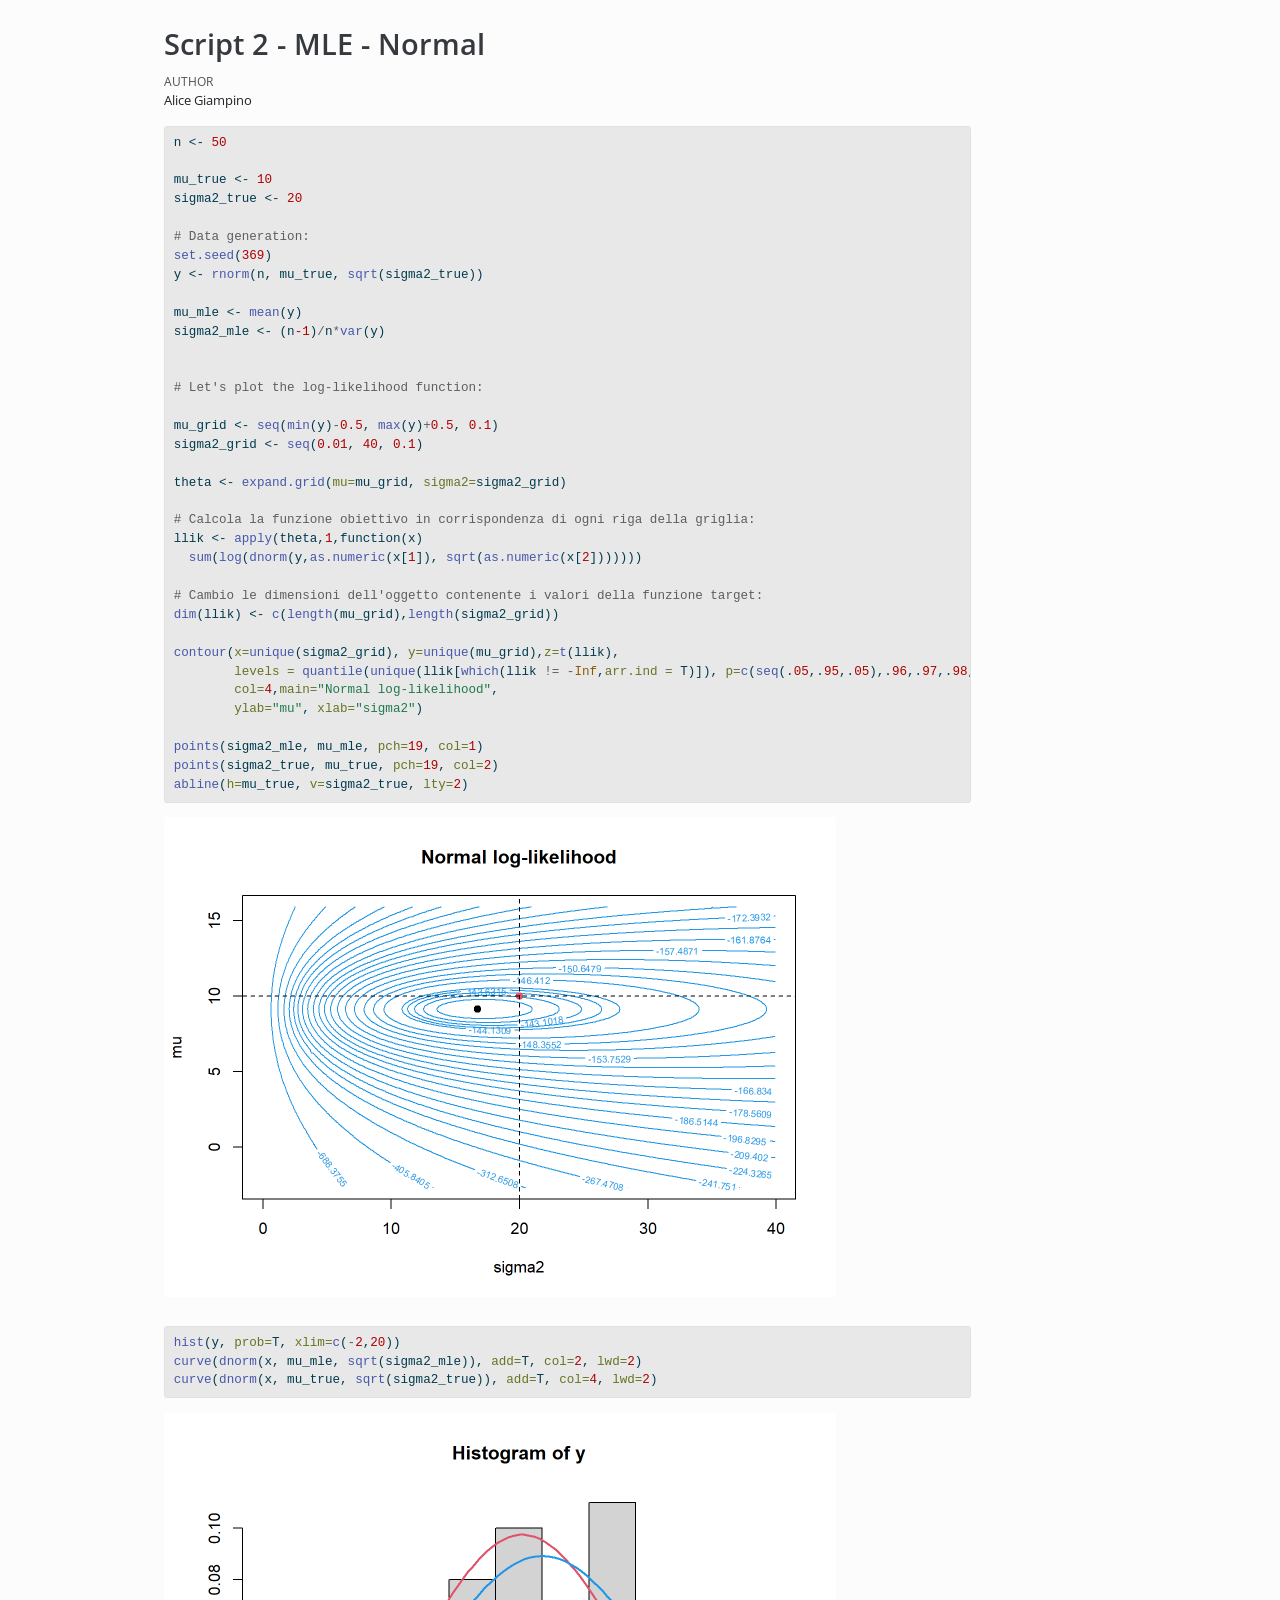
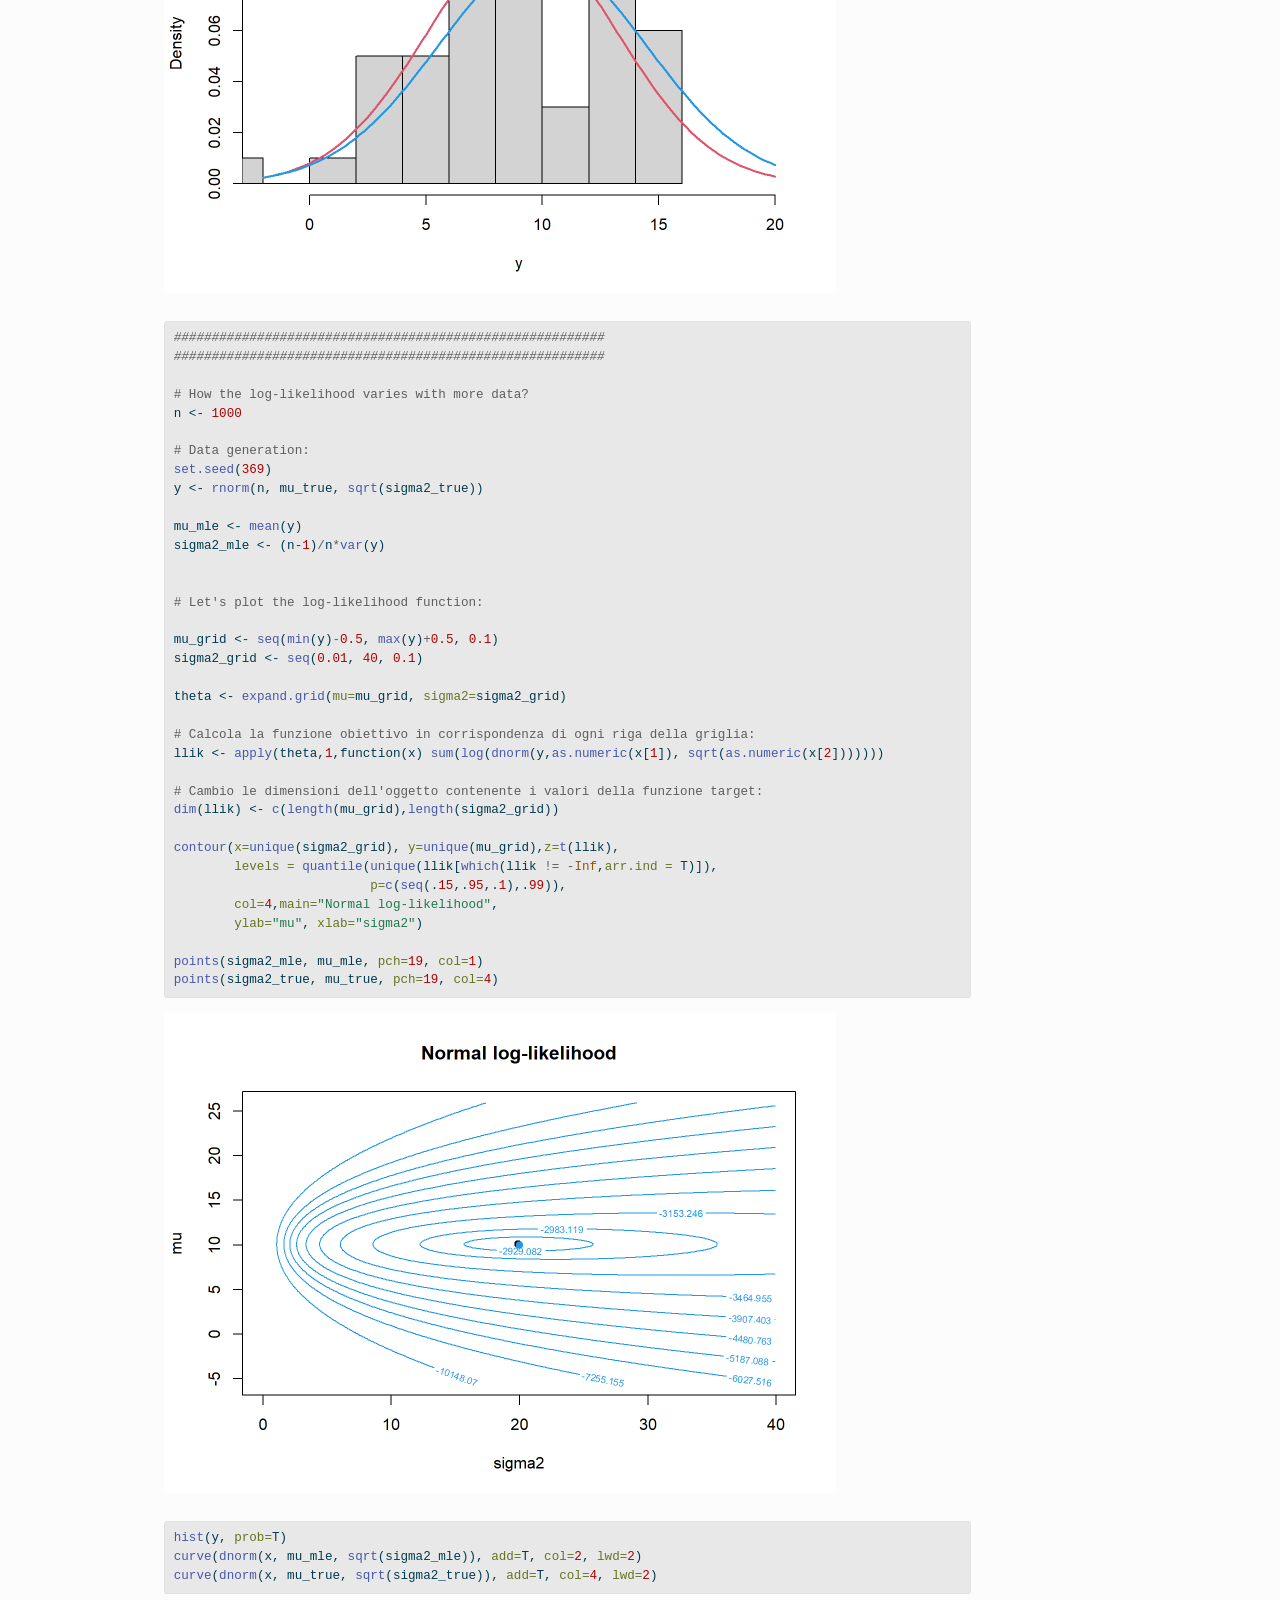
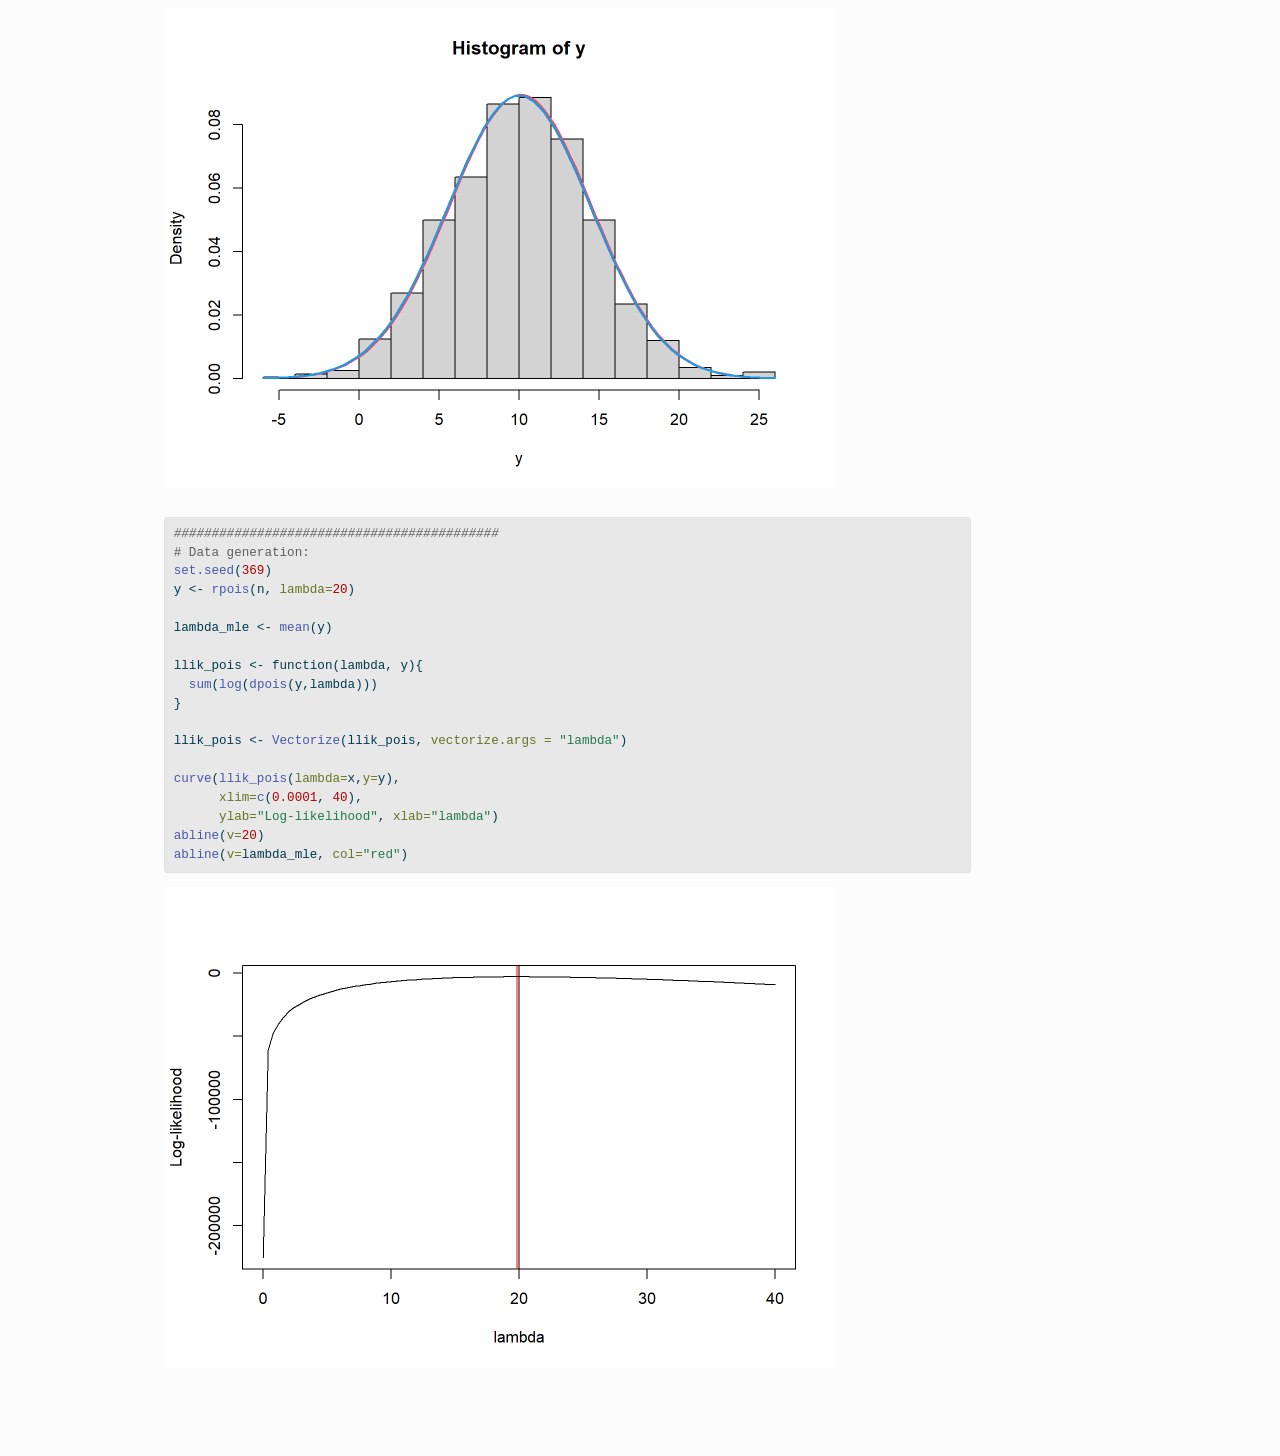
<file: docs/Script2.html>
<!DOCTYPE html>
<html xmlns="http://www.w3.org/1999/xhtml" lang="en" xml:lang="en"><head>

<meta charset="utf-8">
<meta name="generator" content="quarto-1.3.450">

<meta name="viewport" content="width=device-width, initial-scale=1.0, user-scalable=yes">

<meta name="author" content="Alice Giampino">

<title>StatInfI - Script 2 - MLE - Normal</title>
<style>
code{white-space: pre-wrap;}
span.smallcaps{font-variant: small-caps;}
div.columns{display: flex; gap: min(4vw, 1.5em);}
div.column{flex: auto; overflow-x: auto;}
div.hanging-indent{margin-left: 1.5em; text-indent: -1.5em;}
ul.task-list{list-style: none;}
ul.task-list li input[type="checkbox"] {
  width: 0.8em;
  margin: 0 0.8em 0.2em -1em; /* quarto-specific, see https://github.com/quarto-dev/quarto-cli/issues/4556 */ 
  vertical-align: middle;
}
/* CSS for syntax highlighting */
pre > code.sourceCode { white-space: pre; position: relative; }
pre > code.sourceCode > span { display: inline-block; line-height: 1.25; }
pre > code.sourceCode > span:empty { height: 1.2em; }
.sourceCode { overflow: visible; }
code.sourceCode > span { color: inherit; text-decoration: inherit; }
div.sourceCode { margin: 1em 0; }
pre.sourceCode { margin: 0; }
@media screen {
div.sourceCode { overflow: auto; }
}
@media print {
pre > code.sourceCode { white-space: pre-wrap; }
pre > code.sourceCode > span { text-indent: -5em; padding-left: 5em; }
}
pre.numberSource code
  { counter-reset: source-line 0; }
pre.numberSource code > span
  { position: relative; left: -4em; counter-increment: source-line; }
pre.numberSource code > span > a:first-child::before
  { content: counter(source-line);
    position: relative; left: -1em; text-align: right; vertical-align: baseline;
    border: none; display: inline-block;
    -webkit-touch-callout: none; -webkit-user-select: none;
    -khtml-user-select: none; -moz-user-select: none;
    -ms-user-select: none; user-select: none;
    padding: 0 4px; width: 4em;
  }
pre.numberSource { margin-left: 3em;  padding-left: 4px; }
div.sourceCode
  {   }
@media screen {
pre > code.sourceCode > span > a:first-child::before { text-decoration: underline; }
}
</style>


<script src="site_libs/quarto-nav/quarto-nav.js"></script>
<script src="site_libs/clipboard/clipboard.min.js"></script>
<script src="site_libs/quarto-search/autocomplete.umd.js"></script>
<script src="site_libs/quarto-search/fuse.min.js"></script>
<script src="site_libs/quarto-search/quarto-search.js"></script>
<meta name="quarto:offset" content="./">
<script src="site_libs/quarto-html/quarto.js"></script>
<script src="site_libs/quarto-html/popper.min.js"></script>
<script src="site_libs/quarto-html/tippy.umd.min.js"></script>
<script src="site_libs/quarto-html/anchor.min.js"></script>
<link href="site_libs/quarto-html/tippy.css" rel="stylesheet">
<link href="site_libs/quarto-html/quarto-syntax-highlighting.css" rel="stylesheet" id="quarto-text-highlighting-styles">
<script src="site_libs/bootstrap/bootstrap.min.js"></script>
<link href="site_libs/bootstrap/bootstrap-icons.css" rel="stylesheet">
<link href="site_libs/bootstrap/bootstrap.min.css" rel="stylesheet" id="quarto-bootstrap" data-mode="light">
<script id="quarto-search-options" type="application/json">{
  "location": "sidebar",
  "copy-button": false,
  "collapse-after": 3,
  "panel-placement": "start",
  "type": "textbox",
  "limit": 20,
  "language": {
    "search-no-results-text": "No results",
    "search-matching-documents-text": "matching documents",
    "search-copy-link-title": "Copy link to search",
    "search-hide-matches-text": "Hide additional matches",
    "search-more-match-text": "more match in this document",
    "search-more-matches-text": "more matches in this document",
    "search-clear-button-title": "Clear",
    "search-detached-cancel-button-title": "Cancel",
    "search-submit-button-title": "Submit",
    "search-label": "Search"
  }
}</script>


</head>

<body>

<div id="quarto-search-results"></div>
<!-- content -->
<div id="quarto-content" class="quarto-container page-columns page-rows-contents page-layout-article">
<!-- sidebar -->
<!-- margin-sidebar -->
    <div id="quarto-margin-sidebar" class="sidebar margin-sidebar">
        
    </div>
<!-- main -->
<main class="content" id="quarto-document-content">

<header id="title-block-header" class="quarto-title-block default">
<div class="quarto-title">
<h1 class="title">Script 2 - MLE - Normal</h1>
</div>



<div class="quarto-title-meta">

    <div>
    <div class="quarto-title-meta-heading">Author</div>
    <div class="quarto-title-meta-contents">
             <p>Alice Giampino </p>
          </div>
  </div>
    
  
    
  </div>
  

</header>

<div class="cell">
<div class="sourceCode cell-code" id="cb1"><pre class="sourceCode r code-with-copy"><code class="sourceCode r"><span id="cb1-1"><a href="#cb1-1" aria-hidden="true" tabindex="-1"></a>n <span class="ot">&lt;-</span> <span class="dv">50</span></span>
<span id="cb1-2"><a href="#cb1-2" aria-hidden="true" tabindex="-1"></a></span>
<span id="cb1-3"><a href="#cb1-3" aria-hidden="true" tabindex="-1"></a>mu_true <span class="ot">&lt;-</span> <span class="dv">10</span></span>
<span id="cb1-4"><a href="#cb1-4" aria-hidden="true" tabindex="-1"></a>sigma2_true <span class="ot">&lt;-</span> <span class="dv">20</span></span>
<span id="cb1-5"><a href="#cb1-5" aria-hidden="true" tabindex="-1"></a></span>
<span id="cb1-6"><a href="#cb1-6" aria-hidden="true" tabindex="-1"></a><span class="co"># Data generation:</span></span>
<span id="cb1-7"><a href="#cb1-7" aria-hidden="true" tabindex="-1"></a><span class="fu">set.seed</span>(<span class="dv">369</span>)</span>
<span id="cb1-8"><a href="#cb1-8" aria-hidden="true" tabindex="-1"></a>y <span class="ot">&lt;-</span> <span class="fu">rnorm</span>(n, mu_true, <span class="fu">sqrt</span>(sigma2_true))</span>
<span id="cb1-9"><a href="#cb1-9" aria-hidden="true" tabindex="-1"></a></span>
<span id="cb1-10"><a href="#cb1-10" aria-hidden="true" tabindex="-1"></a>mu_mle <span class="ot">&lt;-</span> <span class="fu">mean</span>(y)</span>
<span id="cb1-11"><a href="#cb1-11" aria-hidden="true" tabindex="-1"></a>sigma2_mle <span class="ot">&lt;-</span> (n<span class="dv">-1</span>)<span class="sc">/</span>n<span class="sc">*</span><span class="fu">var</span>(y)</span>
<span id="cb1-12"><a href="#cb1-12" aria-hidden="true" tabindex="-1"></a></span>
<span id="cb1-13"><a href="#cb1-13" aria-hidden="true" tabindex="-1"></a></span>
<span id="cb1-14"><a href="#cb1-14" aria-hidden="true" tabindex="-1"></a><span class="co"># Let's plot the log-likelihood function:</span></span>
<span id="cb1-15"><a href="#cb1-15" aria-hidden="true" tabindex="-1"></a></span>
<span id="cb1-16"><a href="#cb1-16" aria-hidden="true" tabindex="-1"></a>mu_grid <span class="ot">&lt;-</span> <span class="fu">seq</span>(<span class="fu">min</span>(y)<span class="sc">-</span><span class="fl">0.5</span>, <span class="fu">max</span>(y)<span class="sc">+</span><span class="fl">0.5</span>, <span class="fl">0.1</span>)</span>
<span id="cb1-17"><a href="#cb1-17" aria-hidden="true" tabindex="-1"></a>sigma2_grid <span class="ot">&lt;-</span> <span class="fu">seq</span>(<span class="fl">0.01</span>, <span class="dv">40</span>, <span class="fl">0.1</span>)</span>
<span id="cb1-18"><a href="#cb1-18" aria-hidden="true" tabindex="-1"></a></span>
<span id="cb1-19"><a href="#cb1-19" aria-hidden="true" tabindex="-1"></a>theta <span class="ot">&lt;-</span> <span class="fu">expand.grid</span>(<span class="at">mu=</span>mu_grid, <span class="at">sigma2=</span>sigma2_grid)</span>
<span id="cb1-20"><a href="#cb1-20" aria-hidden="true" tabindex="-1"></a></span>
<span id="cb1-21"><a href="#cb1-21" aria-hidden="true" tabindex="-1"></a><span class="co"># Calcola la funzione obiettivo in corrispondenza di ogni riga della griglia:</span></span>
<span id="cb1-22"><a href="#cb1-22" aria-hidden="true" tabindex="-1"></a>llik <span class="ot">&lt;-</span> <span class="fu">apply</span>(theta,<span class="dv">1</span>,<span class="cf">function</span>(x) </span>
<span id="cb1-23"><a href="#cb1-23" aria-hidden="true" tabindex="-1"></a>  <span class="fu">sum</span>(<span class="fu">log</span>(<span class="fu">dnorm</span>(y,<span class="fu">as.numeric</span>(x[<span class="dv">1</span>]), <span class="fu">sqrt</span>(<span class="fu">as.numeric</span>(x[<span class="dv">2</span>]))))))</span>
<span id="cb1-24"><a href="#cb1-24" aria-hidden="true" tabindex="-1"></a></span>
<span id="cb1-25"><a href="#cb1-25" aria-hidden="true" tabindex="-1"></a><span class="co"># Cambio le dimensioni dell'oggetto contenente i valori della funzione target:</span></span>
<span id="cb1-26"><a href="#cb1-26" aria-hidden="true" tabindex="-1"></a><span class="fu">dim</span>(llik) <span class="ot">&lt;-</span> <span class="fu">c</span>(<span class="fu">length</span>(mu_grid),<span class="fu">length</span>(sigma2_grid))</span>
<span id="cb1-27"><a href="#cb1-27" aria-hidden="true" tabindex="-1"></a></span>
<span id="cb1-28"><a href="#cb1-28" aria-hidden="true" tabindex="-1"></a><span class="fu">contour</span>(<span class="at">x=</span><span class="fu">unique</span>(sigma2_grid), <span class="at">y=</span><span class="fu">unique</span>(mu_grid),<span class="at">z=</span><span class="fu">t</span>(llik),</span>
<span id="cb1-29"><a href="#cb1-29" aria-hidden="true" tabindex="-1"></a>        <span class="at">levels =</span> <span class="fu">quantile</span>(<span class="fu">unique</span>(llik[<span class="fu">which</span>(llik <span class="sc">!=</span> <span class="sc">-</span><span class="cn">Inf</span>,<span class="at">arr.ind =</span> T)]), <span class="at">p=</span><span class="fu">c</span>(<span class="fu">seq</span>(.<span class="dv">05</span>,.<span class="dv">95</span>,.<span class="dv">05</span>),.<span class="dv">96</span>,.<span class="dv">97</span>,.<span class="dv">98</span>,.<span class="dv">99</span>)),</span>
<span id="cb1-30"><a href="#cb1-30" aria-hidden="true" tabindex="-1"></a>        <span class="at">col=</span><span class="dv">4</span>,<span class="at">main=</span><span class="st">"Normal log-likelihood"</span>,</span>
<span id="cb1-31"><a href="#cb1-31" aria-hidden="true" tabindex="-1"></a>        <span class="at">ylab=</span><span class="st">"mu"</span>, <span class="at">xlab=</span><span class="st">"sigma2"</span>)</span>
<span id="cb1-32"><a href="#cb1-32" aria-hidden="true" tabindex="-1"></a></span>
<span id="cb1-33"><a href="#cb1-33" aria-hidden="true" tabindex="-1"></a><span class="fu">points</span>(sigma2_mle, mu_mle, <span class="at">pch=</span><span class="dv">19</span>, <span class="at">col=</span><span class="dv">1</span>)</span>
<span id="cb1-34"><a href="#cb1-34" aria-hidden="true" tabindex="-1"></a><span class="fu">points</span>(sigma2_true, mu_true, <span class="at">pch=</span><span class="dv">19</span>, <span class="at">col=</span><span class="dv">2</span>)</span>
<span id="cb1-35"><a href="#cb1-35" aria-hidden="true" tabindex="-1"></a><span class="fu">abline</span>(<span class="at">h=</span>mu_true, <span class="at">v=</span>sigma2_true, <span class="at">lty=</span><span class="dv">2</span>)</span></code><button title="Copy to Clipboard" class="code-copy-button"><i class="bi"></i></button></pre></div>
<div class="cell-output-display">
<p><img src="Script2_files/figure-html/unnamed-chunk-1-1.png" class="img-fluid" width="672"></p>
</div>
<div class="sourceCode cell-code" id="cb2"><pre class="sourceCode r code-with-copy"><code class="sourceCode r"><span id="cb2-1"><a href="#cb2-1" aria-hidden="true" tabindex="-1"></a><span class="fu">hist</span>(y, <span class="at">prob=</span>T, <span class="at">xlim=</span><span class="fu">c</span>(<span class="sc">-</span><span class="dv">2</span>,<span class="dv">20</span>))</span>
<span id="cb2-2"><a href="#cb2-2" aria-hidden="true" tabindex="-1"></a><span class="fu">curve</span>(<span class="fu">dnorm</span>(x, mu_mle, <span class="fu">sqrt</span>(sigma2_mle)), <span class="at">add=</span>T, <span class="at">col=</span><span class="dv">2</span>, <span class="at">lwd=</span><span class="dv">2</span>)</span>
<span id="cb2-3"><a href="#cb2-3" aria-hidden="true" tabindex="-1"></a><span class="fu">curve</span>(<span class="fu">dnorm</span>(x, mu_true, <span class="fu">sqrt</span>(sigma2_true)), <span class="at">add=</span>T, <span class="at">col=</span><span class="dv">4</span>, <span class="at">lwd=</span><span class="dv">2</span>)</span></code><button title="Copy to Clipboard" class="code-copy-button"><i class="bi"></i></button></pre></div>
<div class="cell-output-display">
<p><img src="Script2_files/figure-html/unnamed-chunk-1-2.png" class="img-fluid" width="672"></p>
</div>
<div class="sourceCode cell-code" id="cb3"><pre class="sourceCode r code-with-copy"><code class="sourceCode r"><span id="cb3-1"><a href="#cb3-1" aria-hidden="true" tabindex="-1"></a><span class="do">#########################################################</span></span>
<span id="cb3-2"><a href="#cb3-2" aria-hidden="true" tabindex="-1"></a><span class="do">#########################################################</span></span>
<span id="cb3-3"><a href="#cb3-3" aria-hidden="true" tabindex="-1"></a></span>
<span id="cb3-4"><a href="#cb3-4" aria-hidden="true" tabindex="-1"></a><span class="co"># How the log-likelihood varies with more data?</span></span>
<span id="cb3-5"><a href="#cb3-5" aria-hidden="true" tabindex="-1"></a>n <span class="ot">&lt;-</span> <span class="dv">1000</span></span>
<span id="cb3-6"><a href="#cb3-6" aria-hidden="true" tabindex="-1"></a></span>
<span id="cb3-7"><a href="#cb3-7" aria-hidden="true" tabindex="-1"></a><span class="co"># Data generation:</span></span>
<span id="cb3-8"><a href="#cb3-8" aria-hidden="true" tabindex="-1"></a><span class="fu">set.seed</span>(<span class="dv">369</span>)</span>
<span id="cb3-9"><a href="#cb3-9" aria-hidden="true" tabindex="-1"></a>y <span class="ot">&lt;-</span> <span class="fu">rnorm</span>(n, mu_true, <span class="fu">sqrt</span>(sigma2_true))</span>
<span id="cb3-10"><a href="#cb3-10" aria-hidden="true" tabindex="-1"></a></span>
<span id="cb3-11"><a href="#cb3-11" aria-hidden="true" tabindex="-1"></a>mu_mle <span class="ot">&lt;-</span> <span class="fu">mean</span>(y)</span>
<span id="cb3-12"><a href="#cb3-12" aria-hidden="true" tabindex="-1"></a>sigma2_mle <span class="ot">&lt;-</span> (n<span class="dv">-1</span>)<span class="sc">/</span>n<span class="sc">*</span><span class="fu">var</span>(y)</span>
<span id="cb3-13"><a href="#cb3-13" aria-hidden="true" tabindex="-1"></a></span>
<span id="cb3-14"><a href="#cb3-14" aria-hidden="true" tabindex="-1"></a></span>
<span id="cb3-15"><a href="#cb3-15" aria-hidden="true" tabindex="-1"></a><span class="co"># Let's plot the log-likelihood function:</span></span>
<span id="cb3-16"><a href="#cb3-16" aria-hidden="true" tabindex="-1"></a></span>
<span id="cb3-17"><a href="#cb3-17" aria-hidden="true" tabindex="-1"></a>mu_grid <span class="ot">&lt;-</span> <span class="fu">seq</span>(<span class="fu">min</span>(y)<span class="sc">-</span><span class="fl">0.5</span>, <span class="fu">max</span>(y)<span class="sc">+</span><span class="fl">0.5</span>, <span class="fl">0.1</span>)</span>
<span id="cb3-18"><a href="#cb3-18" aria-hidden="true" tabindex="-1"></a>sigma2_grid <span class="ot">&lt;-</span> <span class="fu">seq</span>(<span class="fl">0.01</span>, <span class="dv">40</span>, <span class="fl">0.1</span>)</span>
<span id="cb3-19"><a href="#cb3-19" aria-hidden="true" tabindex="-1"></a></span>
<span id="cb3-20"><a href="#cb3-20" aria-hidden="true" tabindex="-1"></a>theta <span class="ot">&lt;-</span> <span class="fu">expand.grid</span>(<span class="at">mu=</span>mu_grid, <span class="at">sigma2=</span>sigma2_grid)</span>
<span id="cb3-21"><a href="#cb3-21" aria-hidden="true" tabindex="-1"></a></span>
<span id="cb3-22"><a href="#cb3-22" aria-hidden="true" tabindex="-1"></a><span class="co"># Calcola la funzione obiettivo in corrispondenza di ogni riga della griglia:</span></span>
<span id="cb3-23"><a href="#cb3-23" aria-hidden="true" tabindex="-1"></a>llik <span class="ot">&lt;-</span> <span class="fu">apply</span>(theta,<span class="dv">1</span>,<span class="cf">function</span>(x) <span class="fu">sum</span>(<span class="fu">log</span>(<span class="fu">dnorm</span>(y,<span class="fu">as.numeric</span>(x[<span class="dv">1</span>]), <span class="fu">sqrt</span>(<span class="fu">as.numeric</span>(x[<span class="dv">2</span>]))))))</span>
<span id="cb3-24"><a href="#cb3-24" aria-hidden="true" tabindex="-1"></a></span>
<span id="cb3-25"><a href="#cb3-25" aria-hidden="true" tabindex="-1"></a><span class="co"># Cambio le dimensioni dell'oggetto contenente i valori della funzione target:</span></span>
<span id="cb3-26"><a href="#cb3-26" aria-hidden="true" tabindex="-1"></a><span class="fu">dim</span>(llik) <span class="ot">&lt;-</span> <span class="fu">c</span>(<span class="fu">length</span>(mu_grid),<span class="fu">length</span>(sigma2_grid))</span>
<span id="cb3-27"><a href="#cb3-27" aria-hidden="true" tabindex="-1"></a></span>
<span id="cb3-28"><a href="#cb3-28" aria-hidden="true" tabindex="-1"></a><span class="fu">contour</span>(<span class="at">x=</span><span class="fu">unique</span>(sigma2_grid), <span class="at">y=</span><span class="fu">unique</span>(mu_grid),<span class="at">z=</span><span class="fu">t</span>(llik),</span>
<span id="cb3-29"><a href="#cb3-29" aria-hidden="true" tabindex="-1"></a>        <span class="at">levels =</span> <span class="fu">quantile</span>(<span class="fu">unique</span>(llik[<span class="fu">which</span>(llik <span class="sc">!=</span> <span class="sc">-</span><span class="cn">Inf</span>,<span class="at">arr.ind =</span> T)]), </span>
<span id="cb3-30"><a href="#cb3-30" aria-hidden="true" tabindex="-1"></a>                          <span class="at">p=</span><span class="fu">c</span>(<span class="fu">seq</span>(.<span class="dv">15</span>,.<span class="dv">95</span>,.<span class="dv">1</span>),.<span class="dv">99</span>)),</span>
<span id="cb3-31"><a href="#cb3-31" aria-hidden="true" tabindex="-1"></a>        <span class="at">col=</span><span class="dv">4</span>,<span class="at">main=</span><span class="st">"Normal log-likelihood"</span>,</span>
<span id="cb3-32"><a href="#cb3-32" aria-hidden="true" tabindex="-1"></a>        <span class="at">ylab=</span><span class="st">"mu"</span>, <span class="at">xlab=</span><span class="st">"sigma2"</span>)</span>
<span id="cb3-33"><a href="#cb3-33" aria-hidden="true" tabindex="-1"></a></span>
<span id="cb3-34"><a href="#cb3-34" aria-hidden="true" tabindex="-1"></a><span class="fu">points</span>(sigma2_mle, mu_mle, <span class="at">pch=</span><span class="dv">19</span>, <span class="at">col=</span><span class="dv">1</span>)</span>
<span id="cb3-35"><a href="#cb3-35" aria-hidden="true" tabindex="-1"></a><span class="fu">points</span>(sigma2_true, mu_true, <span class="at">pch=</span><span class="dv">19</span>, <span class="at">col=</span><span class="dv">4</span>)</span></code><button title="Copy to Clipboard" class="code-copy-button"><i class="bi"></i></button></pre></div>
<div class="cell-output-display">
<p><img src="Script2_files/figure-html/unnamed-chunk-1-3.png" class="img-fluid" width="672"></p>
</div>
<div class="sourceCode cell-code" id="cb4"><pre class="sourceCode r code-with-copy"><code class="sourceCode r"><span id="cb4-1"><a href="#cb4-1" aria-hidden="true" tabindex="-1"></a><span class="fu">hist</span>(y, <span class="at">prob=</span>T)</span>
<span id="cb4-2"><a href="#cb4-2" aria-hidden="true" tabindex="-1"></a><span class="fu">curve</span>(<span class="fu">dnorm</span>(x, mu_mle, <span class="fu">sqrt</span>(sigma2_mle)), <span class="at">add=</span>T, <span class="at">col=</span><span class="dv">2</span>, <span class="at">lwd=</span><span class="dv">2</span>)</span>
<span id="cb4-3"><a href="#cb4-3" aria-hidden="true" tabindex="-1"></a><span class="fu">curve</span>(<span class="fu">dnorm</span>(x, mu_true, <span class="fu">sqrt</span>(sigma2_true)), <span class="at">add=</span>T, <span class="at">col=</span><span class="dv">4</span>, <span class="at">lwd=</span><span class="dv">2</span>)</span></code><button title="Copy to Clipboard" class="code-copy-button"><i class="bi"></i></button></pre></div>
<div class="cell-output-display">
<p><img src="Script2_files/figure-html/unnamed-chunk-1-4.png" class="img-fluid" width="672"></p>
</div>
<div class="sourceCode cell-code" id="cb5"><pre class="sourceCode r code-with-copy"><code class="sourceCode r"><span id="cb5-1"><a href="#cb5-1" aria-hidden="true" tabindex="-1"></a><span class="do">###########################################</span></span>
<span id="cb5-2"><a href="#cb5-2" aria-hidden="true" tabindex="-1"></a><span class="co"># Data generation:</span></span>
<span id="cb5-3"><a href="#cb5-3" aria-hidden="true" tabindex="-1"></a><span class="fu">set.seed</span>(<span class="dv">369</span>)</span>
<span id="cb5-4"><a href="#cb5-4" aria-hidden="true" tabindex="-1"></a>y <span class="ot">&lt;-</span> <span class="fu">rpois</span>(n, <span class="at">lambda=</span><span class="dv">20</span>)</span>
<span id="cb5-5"><a href="#cb5-5" aria-hidden="true" tabindex="-1"></a></span>
<span id="cb5-6"><a href="#cb5-6" aria-hidden="true" tabindex="-1"></a>lambda_mle <span class="ot">&lt;-</span> <span class="fu">mean</span>(y)</span>
<span id="cb5-7"><a href="#cb5-7" aria-hidden="true" tabindex="-1"></a></span>
<span id="cb5-8"><a href="#cb5-8" aria-hidden="true" tabindex="-1"></a>llik_pois <span class="ot">&lt;-</span> <span class="cf">function</span>(lambda, y){</span>
<span id="cb5-9"><a href="#cb5-9" aria-hidden="true" tabindex="-1"></a>  <span class="fu">sum</span>(<span class="fu">log</span>(<span class="fu">dpois</span>(y,lambda)))</span>
<span id="cb5-10"><a href="#cb5-10" aria-hidden="true" tabindex="-1"></a>}</span>
<span id="cb5-11"><a href="#cb5-11" aria-hidden="true" tabindex="-1"></a></span>
<span id="cb5-12"><a href="#cb5-12" aria-hidden="true" tabindex="-1"></a>llik_pois <span class="ot">&lt;-</span> <span class="fu">Vectorize</span>(llik_pois, <span class="at">vectorize.args =</span> <span class="st">"lambda"</span>)</span>
<span id="cb5-13"><a href="#cb5-13" aria-hidden="true" tabindex="-1"></a></span>
<span id="cb5-14"><a href="#cb5-14" aria-hidden="true" tabindex="-1"></a><span class="fu">curve</span>(<span class="fu">llik_pois</span>(<span class="at">lambda=</span>x,<span class="at">y=</span>y), </span>
<span id="cb5-15"><a href="#cb5-15" aria-hidden="true" tabindex="-1"></a>      <span class="at">xlim=</span><span class="fu">c</span>(<span class="fl">0.0001</span>, <span class="dv">40</span>),</span>
<span id="cb5-16"><a href="#cb5-16" aria-hidden="true" tabindex="-1"></a>      <span class="at">ylab=</span><span class="st">"Log-likelihood"</span>, <span class="at">xlab=</span><span class="st">"lambda"</span>)</span>
<span id="cb5-17"><a href="#cb5-17" aria-hidden="true" tabindex="-1"></a><span class="fu">abline</span>(<span class="at">v=</span><span class="dv">20</span>)</span>
<span id="cb5-18"><a href="#cb5-18" aria-hidden="true" tabindex="-1"></a><span class="fu">abline</span>(<span class="at">v=</span>lambda_mle, <span class="at">col=</span><span class="st">"red"</span>)</span></code><button title="Copy to Clipboard" class="code-copy-button"><i class="bi"></i></button></pre></div>
<div class="cell-output-display">
<p><img src="Script2_files/figure-html/unnamed-chunk-1-5.png" class="img-fluid" width="672"></p>
</div>
</div>



</main> <!-- /main -->
<script id="quarto-html-after-body" type="application/javascript">
window.document.addEventListener("DOMContentLoaded", function (event) {
  const toggleBodyColorMode = (bsSheetEl) => {
    const mode = bsSheetEl.getAttribute("data-mode");
    const bodyEl = window.document.querySelector("body");
    if (mode === "dark") {
      bodyEl.classList.add("quarto-dark");
      bodyEl.classList.remove("quarto-light");
    } else {
      bodyEl.classList.add("quarto-light");
      bodyEl.classList.remove("quarto-dark");
    }
  }
  const toggleBodyColorPrimary = () => {
    const bsSheetEl = window.document.querySelector("link#quarto-bootstrap");
    if (bsSheetEl) {
      toggleBodyColorMode(bsSheetEl);
    }
  }
  toggleBodyColorPrimary();  
  const icon = "";
  const anchorJS = new window.AnchorJS();
  anchorJS.options = {
    placement: 'right',
    icon: icon
  };
  anchorJS.add('.anchored');
  const isCodeAnnotation = (el) => {
    for (const clz of el.classList) {
      if (clz.startsWith('code-annotation-')) {                     
        return true;
      }
    }
    return false;
  }
  const clipboard = new window.ClipboardJS('.code-copy-button', {
    text: function(trigger) {
      const codeEl = trigger.previousElementSibling.cloneNode(true);
      for (const childEl of codeEl.children) {
        if (isCodeAnnotation(childEl)) {
          childEl.remove();
        }
      }
      return codeEl.innerText;
    }
  });
  clipboard.on('success', function(e) {
    // button target
    const button = e.trigger;
    // don't keep focus
    button.blur();
    // flash "checked"
    button.classList.add('code-copy-button-checked');
    var currentTitle = button.getAttribute("title");
    button.setAttribute("title", "Copied!");
    let tooltip;
    if (window.bootstrap) {
      button.setAttribute("data-bs-toggle", "tooltip");
      button.setAttribute("data-bs-placement", "left");
      button.setAttribute("data-bs-title", "Copied!");
      tooltip = new bootstrap.Tooltip(button, 
        { trigger: "manual", 
          customClass: "code-copy-button-tooltip",
          offset: [0, -8]});
      tooltip.show();    
    }
    setTimeout(function() {
      if (tooltip) {
        tooltip.hide();
        button.removeAttribute("data-bs-title");
        button.removeAttribute("data-bs-toggle");
        button.removeAttribute("data-bs-placement");
      }
      button.setAttribute("title", currentTitle);
      button.classList.remove('code-copy-button-checked');
    }, 1000);
    // clear code selection
    e.clearSelection();
  });
  function tippyHover(el, contentFn) {
    const config = {
      allowHTML: true,
      content: contentFn,
      maxWidth: 500,
      delay: 100,
      arrow: false,
      appendTo: function(el) {
          return el.parentElement;
      },
      interactive: true,
      interactiveBorder: 10,
      theme: 'quarto',
      placement: 'bottom-start'
    };
    window.tippy(el, config); 
  }
  const noterefs = window.document.querySelectorAll('a[role="doc-noteref"]');
  for (var i=0; i<noterefs.length; i++) {
    const ref = noterefs[i];
    tippyHover(ref, function() {
      // use id or data attribute instead here
      let href = ref.getAttribute('data-footnote-href') || ref.getAttribute('href');
      try { href = new URL(href).hash; } catch {}
      const id = href.replace(/^#\/?/, "");
      const note = window.document.getElementById(id);
      return note.innerHTML;
    });
  }
      let selectedAnnoteEl;
      const selectorForAnnotation = ( cell, annotation) => {
        let cellAttr = 'data-code-cell="' + cell + '"';
        let lineAttr = 'data-code-annotation="' +  annotation + '"';
        const selector = 'span[' + cellAttr + '][' + lineAttr + ']';
        return selector;
      }
      const selectCodeLines = (annoteEl) => {
        const doc = window.document;
        const targetCell = annoteEl.getAttribute("data-target-cell");
        const targetAnnotation = annoteEl.getAttribute("data-target-annotation");
        const annoteSpan = window.document.querySelector(selectorForAnnotation(targetCell, targetAnnotation));
        const lines = annoteSpan.getAttribute("data-code-lines").split(",");
        const lineIds = lines.map((line) => {
          return targetCell + "-" + line;
        })
        let top = null;
        let height = null;
        let parent = null;
        if (lineIds.length > 0) {
            //compute the position of the single el (top and bottom and make a div)
            const el = window.document.getElementById(lineIds[0]);
            top = el.offsetTop;
            height = el.offsetHeight;
            parent = el.parentElement.parentElement;
          if (lineIds.length > 1) {
            const lastEl = window.document.getElementById(lineIds[lineIds.length - 1]);
            const bottom = lastEl.offsetTop + lastEl.offsetHeight;
            height = bottom - top;
          }
          if (top !== null && height !== null && parent !== null) {
            // cook up a div (if necessary) and position it 
            let div = window.document.getElementById("code-annotation-line-highlight");
            if (div === null) {
              div = window.document.createElement("div");
              div.setAttribute("id", "code-annotation-line-highlight");
              div.style.position = 'absolute';
              parent.appendChild(div);
            }
            div.style.top = top - 2 + "px";
            div.style.height = height + 4 + "px";
            let gutterDiv = window.document.getElementById("code-annotation-line-highlight-gutter");
            if (gutterDiv === null) {
              gutterDiv = window.document.createElement("div");
              gutterDiv.setAttribute("id", "code-annotation-line-highlight-gutter");
              gutterDiv.style.position = 'absolute';
              const codeCell = window.document.getElementById(targetCell);
              const gutter = codeCell.querySelector('.code-annotation-gutter');
              gutter.appendChild(gutterDiv);
            }
            gutterDiv.style.top = top - 2 + "px";
            gutterDiv.style.height = height + 4 + "px";
          }
          selectedAnnoteEl = annoteEl;
        }
      };
      const unselectCodeLines = () => {
        const elementsIds = ["code-annotation-line-highlight", "code-annotation-line-highlight-gutter"];
        elementsIds.forEach((elId) => {
          const div = window.document.getElementById(elId);
          if (div) {
            div.remove();
          }
        });
        selectedAnnoteEl = undefined;
      };
      // Attach click handler to the DT
      const annoteDls = window.document.querySelectorAll('dt[data-target-cell]');
      for (const annoteDlNode of annoteDls) {
        annoteDlNode.addEventListener('click', (event) => {
          const clickedEl = event.target;
          if (clickedEl !== selectedAnnoteEl) {
            unselectCodeLines();
            const activeEl = window.document.querySelector('dt[data-target-cell].code-annotation-active');
            if (activeEl) {
              activeEl.classList.remove('code-annotation-active');
            }
            selectCodeLines(clickedEl);
            clickedEl.classList.add('code-annotation-active');
          } else {
            // Unselect the line
            unselectCodeLines();
            clickedEl.classList.remove('code-annotation-active');
          }
        });
      }
  const findCites = (el) => {
    const parentEl = el.parentElement;
    if (parentEl) {
      const cites = parentEl.dataset.cites;
      if (cites) {
        return {
          el,
          cites: cites.split(' ')
        };
      } else {
        return findCites(el.parentElement)
      }
    } else {
      return undefined;
    }
  };
  var bibliorefs = window.document.querySelectorAll('a[role="doc-biblioref"]');
  for (var i=0; i<bibliorefs.length; i++) {
    const ref = bibliorefs[i];
    const citeInfo = findCites(ref);
    if (citeInfo) {
      tippyHover(citeInfo.el, function() {
        var popup = window.document.createElement('div');
        citeInfo.cites.forEach(function(cite) {
          var citeDiv = window.document.createElement('div');
          citeDiv.classList.add('hanging-indent');
          citeDiv.classList.add('csl-entry');
          var biblioDiv = window.document.getElementById('ref-' + cite);
          if (biblioDiv) {
            citeDiv.innerHTML = biblioDiv.innerHTML;
          }
          popup.appendChild(citeDiv);
        });
        return popup.innerHTML;
      });
    }
  }
    var localhostRegex = new RegExp(/^(?:http|https):\/\/localhost\:?[0-9]*\//);
      var filterRegex = new RegExp('/' + window.location.host + '/');
    var isInternal = (href) => {
        return filterRegex.test(href) || localhostRegex.test(href);
    }
    // Inspect non-navigation links and adorn them if external
 	var links = window.document.querySelectorAll('a[href]:not(.nav-link):not(.navbar-brand):not(.toc-action):not(.sidebar-link):not(.sidebar-item-toggle):not(.pagination-link):not(.no-external):not([aria-hidden]):not(.dropdown-item)');
    for (var i=0; i<links.length; i++) {
      const link = links[i];
      if (!isInternal(link.href)) {
          // target, if specified
          link.setAttribute("target", "_blank");
      }
    }
});
</script>
</div> <!-- /content -->



</body></html>
</file>
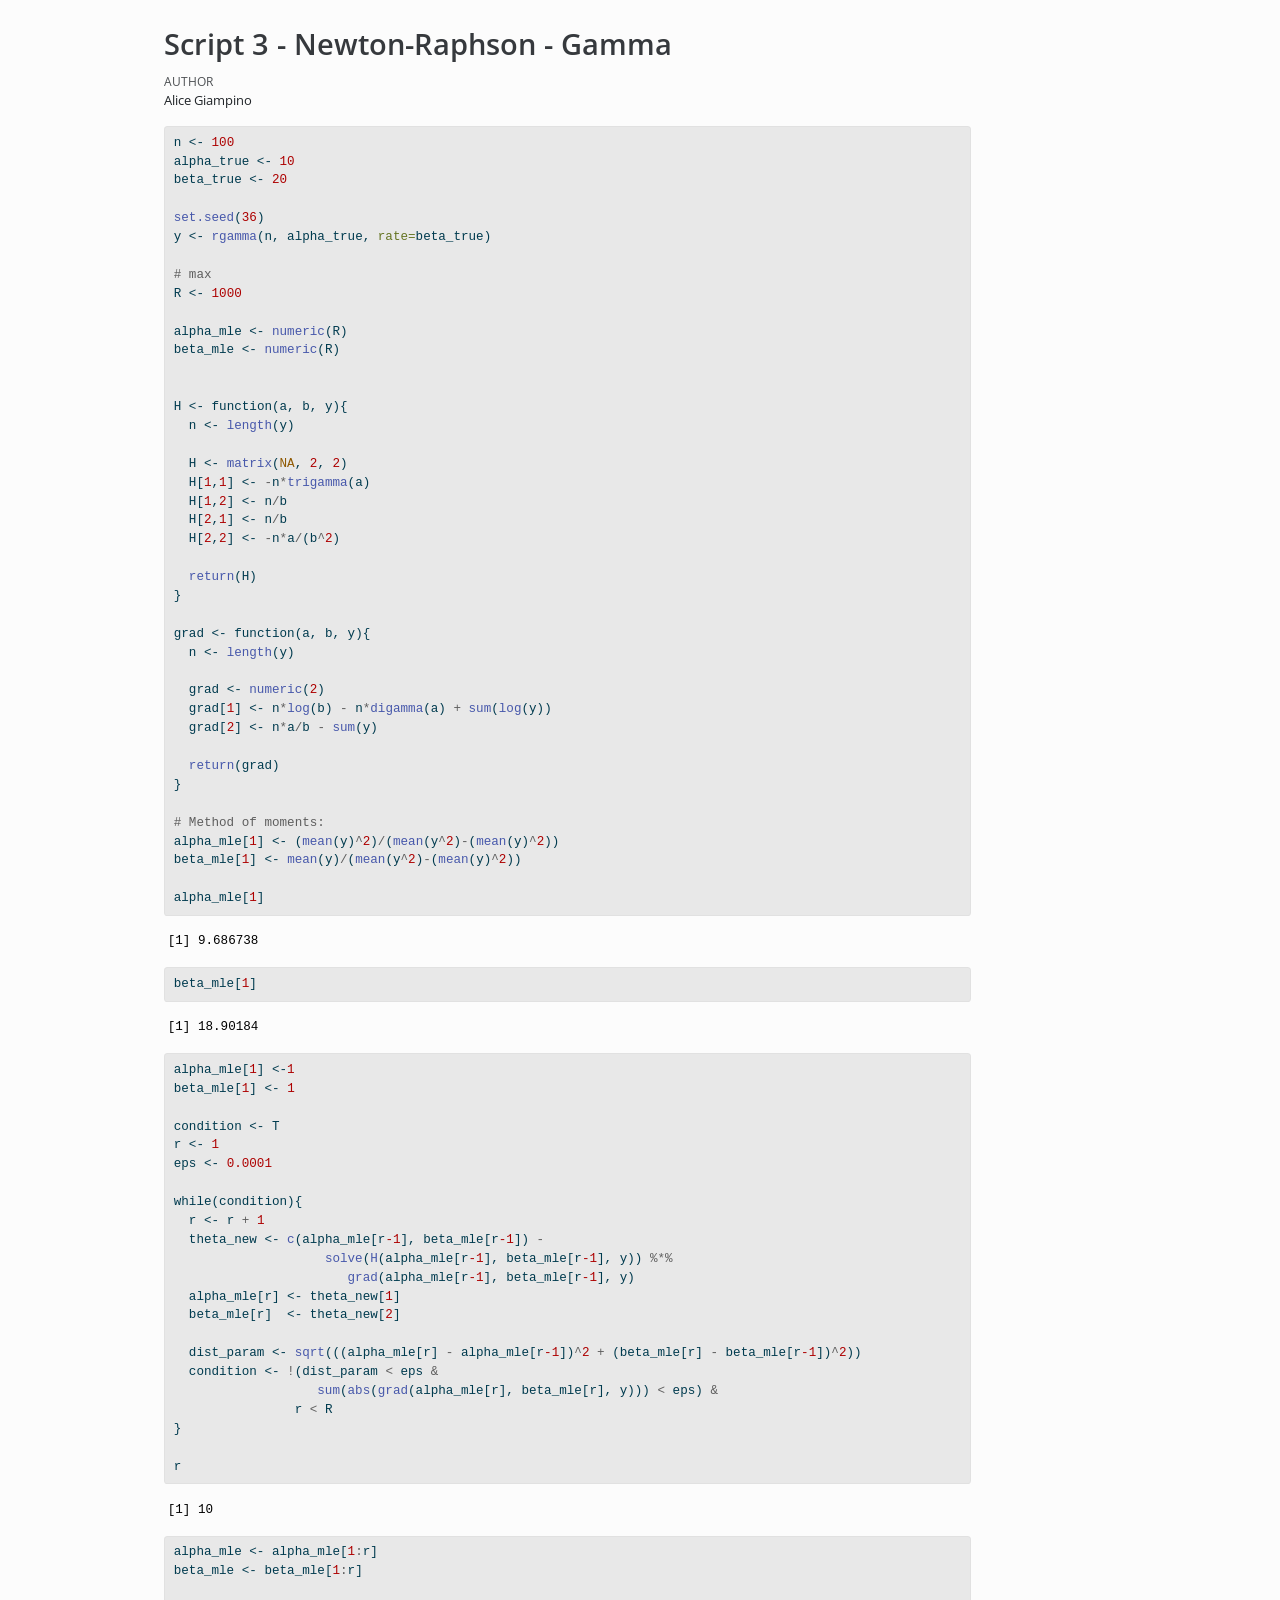
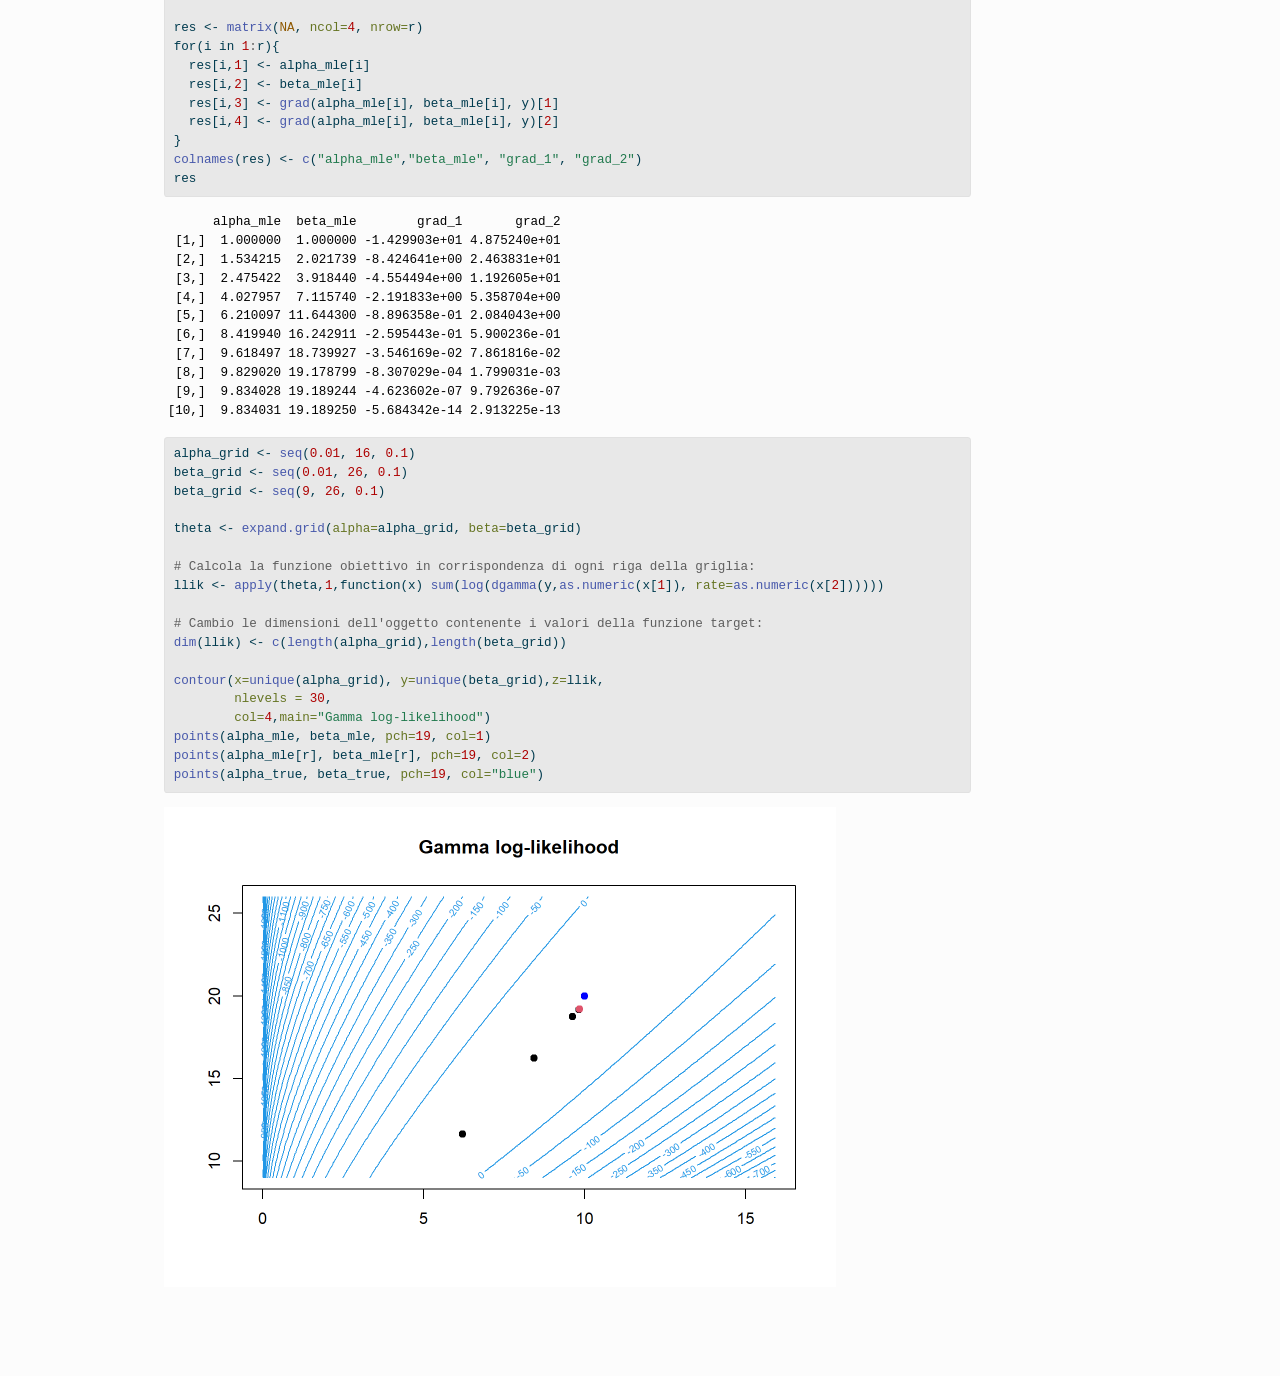
<file: docs/Script3.html>
<!DOCTYPE html>
<html xmlns="http://www.w3.org/1999/xhtml" lang="en" xml:lang="en"><head>

<meta charset="utf-8">
<meta name="generator" content="quarto-1.3.450">

<meta name="viewport" content="width=device-width, initial-scale=1.0, user-scalable=yes">

<meta name="author" content="Alice Giampino">

<title>StatInfI - Script 3 - Newton-Raphson - Gamma</title>
<style>
code{white-space: pre-wrap;}
span.smallcaps{font-variant: small-caps;}
div.columns{display: flex; gap: min(4vw, 1.5em);}
div.column{flex: auto; overflow-x: auto;}
div.hanging-indent{margin-left: 1.5em; text-indent: -1.5em;}
ul.task-list{list-style: none;}
ul.task-list li input[type="checkbox"] {
  width: 0.8em;
  margin: 0 0.8em 0.2em -1em; /* quarto-specific, see https://github.com/quarto-dev/quarto-cli/issues/4556 */ 
  vertical-align: middle;
}
/* CSS for syntax highlighting */
pre > code.sourceCode { white-space: pre; position: relative; }
pre > code.sourceCode > span { display: inline-block; line-height: 1.25; }
pre > code.sourceCode > span:empty { height: 1.2em; }
.sourceCode { overflow: visible; }
code.sourceCode > span { color: inherit; text-decoration: inherit; }
div.sourceCode { margin: 1em 0; }
pre.sourceCode { margin: 0; }
@media screen {
div.sourceCode { overflow: auto; }
}
@media print {
pre > code.sourceCode { white-space: pre-wrap; }
pre > code.sourceCode > span { text-indent: -5em; padding-left: 5em; }
}
pre.numberSource code
  { counter-reset: source-line 0; }
pre.numberSource code > span
  { position: relative; left: -4em; counter-increment: source-line; }
pre.numberSource code > span > a:first-child::before
  { content: counter(source-line);
    position: relative; left: -1em; text-align: right; vertical-align: baseline;
    border: none; display: inline-block;
    -webkit-touch-callout: none; -webkit-user-select: none;
    -khtml-user-select: none; -moz-user-select: none;
    -ms-user-select: none; user-select: none;
    padding: 0 4px; width: 4em;
  }
pre.numberSource { margin-left: 3em;  padding-left: 4px; }
div.sourceCode
  {   }
@media screen {
pre > code.sourceCode > span > a:first-child::before { text-decoration: underline; }
}
</style>


<script src="site_libs/quarto-nav/quarto-nav.js"></script>
<script src="site_libs/clipboard/clipboard.min.js"></script>
<script src="site_libs/quarto-search/autocomplete.umd.js"></script>
<script src="site_libs/quarto-search/fuse.min.js"></script>
<script src="site_libs/quarto-search/quarto-search.js"></script>
<meta name="quarto:offset" content="./">
<script src="site_libs/quarto-html/quarto.js"></script>
<script src="site_libs/quarto-html/popper.min.js"></script>
<script src="site_libs/quarto-html/tippy.umd.min.js"></script>
<script src="site_libs/quarto-html/anchor.min.js"></script>
<link href="site_libs/quarto-html/tippy.css" rel="stylesheet">
<link href="site_libs/quarto-html/quarto-syntax-highlighting.css" rel="stylesheet" id="quarto-text-highlighting-styles">
<script src="site_libs/bootstrap/bootstrap.min.js"></script>
<link href="site_libs/bootstrap/bootstrap-icons.css" rel="stylesheet">
<link href="site_libs/bootstrap/bootstrap.min.css" rel="stylesheet" id="quarto-bootstrap" data-mode="light">
<script id="quarto-search-options" type="application/json">{
  "location": "sidebar",
  "copy-button": false,
  "collapse-after": 3,
  "panel-placement": "start",
  "type": "textbox",
  "limit": 20,
  "language": {
    "search-no-results-text": "No results",
    "search-matching-documents-text": "matching documents",
    "search-copy-link-title": "Copy link to search",
    "search-hide-matches-text": "Hide additional matches",
    "search-more-match-text": "more match in this document",
    "search-more-matches-text": "more matches in this document",
    "search-clear-button-title": "Clear",
    "search-detached-cancel-button-title": "Cancel",
    "search-submit-button-title": "Submit",
    "search-label": "Search"
  }
}</script>


</head>

<body>

<div id="quarto-search-results"></div>
<!-- content -->
<div id="quarto-content" class="quarto-container page-columns page-rows-contents page-layout-article">
<!-- sidebar -->
<!-- margin-sidebar -->
    <div id="quarto-margin-sidebar" class="sidebar margin-sidebar">
        
    </div>
<!-- main -->
<main class="content" id="quarto-document-content">

<header id="title-block-header" class="quarto-title-block default">
<div class="quarto-title">
<h1 class="title">Script 3 - Newton-Raphson - Gamma</h1>
</div>



<div class="quarto-title-meta">

    <div>
    <div class="quarto-title-meta-heading">Author</div>
    <div class="quarto-title-meta-contents">
             <p>Alice Giampino </p>
          </div>
  </div>
    
  
    
  </div>
  

</header>

<div class="cell">
<div class="sourceCode cell-code" id="cb1"><pre class="sourceCode r code-with-copy"><code class="sourceCode r"><span id="cb1-1"><a href="#cb1-1" aria-hidden="true" tabindex="-1"></a>n <span class="ot">&lt;-</span> <span class="dv">100</span></span>
<span id="cb1-2"><a href="#cb1-2" aria-hidden="true" tabindex="-1"></a>alpha_true <span class="ot">&lt;-</span> <span class="dv">10</span></span>
<span id="cb1-3"><a href="#cb1-3" aria-hidden="true" tabindex="-1"></a>beta_true <span class="ot">&lt;-</span> <span class="dv">20</span></span>
<span id="cb1-4"><a href="#cb1-4" aria-hidden="true" tabindex="-1"></a></span>
<span id="cb1-5"><a href="#cb1-5" aria-hidden="true" tabindex="-1"></a><span class="fu">set.seed</span>(<span class="dv">36</span>)</span>
<span id="cb1-6"><a href="#cb1-6" aria-hidden="true" tabindex="-1"></a>y <span class="ot">&lt;-</span> <span class="fu">rgamma</span>(n, alpha_true, <span class="at">rate=</span>beta_true)</span>
<span id="cb1-7"><a href="#cb1-7" aria-hidden="true" tabindex="-1"></a></span>
<span id="cb1-8"><a href="#cb1-8" aria-hidden="true" tabindex="-1"></a><span class="co"># max</span></span>
<span id="cb1-9"><a href="#cb1-9" aria-hidden="true" tabindex="-1"></a>R <span class="ot">&lt;-</span> <span class="dv">1000</span></span>
<span id="cb1-10"><a href="#cb1-10" aria-hidden="true" tabindex="-1"></a></span>
<span id="cb1-11"><a href="#cb1-11" aria-hidden="true" tabindex="-1"></a>alpha_mle <span class="ot">&lt;-</span> <span class="fu">numeric</span>(R)</span>
<span id="cb1-12"><a href="#cb1-12" aria-hidden="true" tabindex="-1"></a>beta_mle <span class="ot">&lt;-</span> <span class="fu">numeric</span>(R)</span>
<span id="cb1-13"><a href="#cb1-13" aria-hidden="true" tabindex="-1"></a></span>
<span id="cb1-14"><a href="#cb1-14" aria-hidden="true" tabindex="-1"></a></span>
<span id="cb1-15"><a href="#cb1-15" aria-hidden="true" tabindex="-1"></a>H <span class="ot">&lt;-</span> <span class="cf">function</span>(a, b, y){</span>
<span id="cb1-16"><a href="#cb1-16" aria-hidden="true" tabindex="-1"></a>  n <span class="ot">&lt;-</span> <span class="fu">length</span>(y)</span>
<span id="cb1-17"><a href="#cb1-17" aria-hidden="true" tabindex="-1"></a>  </span>
<span id="cb1-18"><a href="#cb1-18" aria-hidden="true" tabindex="-1"></a>  H <span class="ot">&lt;-</span> <span class="fu">matrix</span>(<span class="cn">NA</span>, <span class="dv">2</span>, <span class="dv">2</span>)</span>
<span id="cb1-19"><a href="#cb1-19" aria-hidden="true" tabindex="-1"></a>  H[<span class="dv">1</span>,<span class="dv">1</span>] <span class="ot">&lt;-</span> <span class="sc">-</span>n<span class="sc">*</span><span class="fu">trigamma</span>(a)</span>
<span id="cb1-20"><a href="#cb1-20" aria-hidden="true" tabindex="-1"></a>  H[<span class="dv">1</span>,<span class="dv">2</span>] <span class="ot">&lt;-</span> n<span class="sc">/</span>b</span>
<span id="cb1-21"><a href="#cb1-21" aria-hidden="true" tabindex="-1"></a>  H[<span class="dv">2</span>,<span class="dv">1</span>] <span class="ot">&lt;-</span> n<span class="sc">/</span>b</span>
<span id="cb1-22"><a href="#cb1-22" aria-hidden="true" tabindex="-1"></a>  H[<span class="dv">2</span>,<span class="dv">2</span>] <span class="ot">&lt;-</span> <span class="sc">-</span>n<span class="sc">*</span>a<span class="sc">/</span>(b<span class="sc">^</span><span class="dv">2</span>)</span>
<span id="cb1-23"><a href="#cb1-23" aria-hidden="true" tabindex="-1"></a>  </span>
<span id="cb1-24"><a href="#cb1-24" aria-hidden="true" tabindex="-1"></a>  <span class="fu">return</span>(H)</span>
<span id="cb1-25"><a href="#cb1-25" aria-hidden="true" tabindex="-1"></a>}</span>
<span id="cb1-26"><a href="#cb1-26" aria-hidden="true" tabindex="-1"></a></span>
<span id="cb1-27"><a href="#cb1-27" aria-hidden="true" tabindex="-1"></a>grad <span class="ot">&lt;-</span> <span class="cf">function</span>(a, b, y){</span>
<span id="cb1-28"><a href="#cb1-28" aria-hidden="true" tabindex="-1"></a>  n <span class="ot">&lt;-</span> <span class="fu">length</span>(y)</span>
<span id="cb1-29"><a href="#cb1-29" aria-hidden="true" tabindex="-1"></a>  </span>
<span id="cb1-30"><a href="#cb1-30" aria-hidden="true" tabindex="-1"></a>  grad <span class="ot">&lt;-</span> <span class="fu">numeric</span>(<span class="dv">2</span>)</span>
<span id="cb1-31"><a href="#cb1-31" aria-hidden="true" tabindex="-1"></a>  grad[<span class="dv">1</span>] <span class="ot">&lt;-</span> n<span class="sc">*</span><span class="fu">log</span>(b) <span class="sc">-</span> n<span class="sc">*</span><span class="fu">digamma</span>(a) <span class="sc">+</span> <span class="fu">sum</span>(<span class="fu">log</span>(y))</span>
<span id="cb1-32"><a href="#cb1-32" aria-hidden="true" tabindex="-1"></a>  grad[<span class="dv">2</span>] <span class="ot">&lt;-</span> n<span class="sc">*</span>a<span class="sc">/</span>b <span class="sc">-</span> <span class="fu">sum</span>(y)</span>
<span id="cb1-33"><a href="#cb1-33" aria-hidden="true" tabindex="-1"></a>  </span>
<span id="cb1-34"><a href="#cb1-34" aria-hidden="true" tabindex="-1"></a>  <span class="fu">return</span>(grad)</span>
<span id="cb1-35"><a href="#cb1-35" aria-hidden="true" tabindex="-1"></a>}</span>
<span id="cb1-36"><a href="#cb1-36" aria-hidden="true" tabindex="-1"></a></span>
<span id="cb1-37"><a href="#cb1-37" aria-hidden="true" tabindex="-1"></a><span class="co"># Method of moments:</span></span>
<span id="cb1-38"><a href="#cb1-38" aria-hidden="true" tabindex="-1"></a>alpha_mle[<span class="dv">1</span>] <span class="ot">&lt;-</span> (<span class="fu">mean</span>(y)<span class="sc">^</span><span class="dv">2</span>)<span class="sc">/</span>(<span class="fu">mean</span>(y<span class="sc">^</span><span class="dv">2</span>)<span class="sc">-</span>(<span class="fu">mean</span>(y)<span class="sc">^</span><span class="dv">2</span>))</span>
<span id="cb1-39"><a href="#cb1-39" aria-hidden="true" tabindex="-1"></a>beta_mle[<span class="dv">1</span>] <span class="ot">&lt;-</span> <span class="fu">mean</span>(y)<span class="sc">/</span>(<span class="fu">mean</span>(y<span class="sc">^</span><span class="dv">2</span>)<span class="sc">-</span>(<span class="fu">mean</span>(y)<span class="sc">^</span><span class="dv">2</span>))</span>
<span id="cb1-40"><a href="#cb1-40" aria-hidden="true" tabindex="-1"></a></span>
<span id="cb1-41"><a href="#cb1-41" aria-hidden="true" tabindex="-1"></a>alpha_mle[<span class="dv">1</span>]</span></code><button title="Copy to Clipboard" class="code-copy-button"><i class="bi"></i></button></pre></div>
<div class="cell-output cell-output-stdout">
<pre><code>[1] 9.686738</code></pre>
</div>
<div class="sourceCode cell-code" id="cb3"><pre class="sourceCode r code-with-copy"><code class="sourceCode r"><span id="cb3-1"><a href="#cb3-1" aria-hidden="true" tabindex="-1"></a>beta_mle[<span class="dv">1</span>]</span></code><button title="Copy to Clipboard" class="code-copy-button"><i class="bi"></i></button></pre></div>
<div class="cell-output cell-output-stdout">
<pre><code>[1] 18.90184</code></pre>
</div>
<div class="sourceCode cell-code" id="cb5"><pre class="sourceCode r code-with-copy"><code class="sourceCode r"><span id="cb5-1"><a href="#cb5-1" aria-hidden="true" tabindex="-1"></a>alpha_mle[<span class="dv">1</span>] <span class="ot">&lt;-</span><span class="dv">1</span></span>
<span id="cb5-2"><a href="#cb5-2" aria-hidden="true" tabindex="-1"></a>beta_mle[<span class="dv">1</span>] <span class="ot">&lt;-</span> <span class="dv">1</span></span>
<span id="cb5-3"><a href="#cb5-3" aria-hidden="true" tabindex="-1"></a></span>
<span id="cb5-4"><a href="#cb5-4" aria-hidden="true" tabindex="-1"></a>condition <span class="ot">&lt;-</span> T</span>
<span id="cb5-5"><a href="#cb5-5" aria-hidden="true" tabindex="-1"></a>r <span class="ot">&lt;-</span> <span class="dv">1</span></span>
<span id="cb5-6"><a href="#cb5-6" aria-hidden="true" tabindex="-1"></a>eps <span class="ot">&lt;-</span> <span class="fl">0.0001</span></span>
<span id="cb5-7"><a href="#cb5-7" aria-hidden="true" tabindex="-1"></a></span>
<span id="cb5-8"><a href="#cb5-8" aria-hidden="true" tabindex="-1"></a><span class="cf">while</span>(condition){</span>
<span id="cb5-9"><a href="#cb5-9" aria-hidden="true" tabindex="-1"></a>  r <span class="ot">&lt;-</span> r <span class="sc">+</span> <span class="dv">1</span></span>
<span id="cb5-10"><a href="#cb5-10" aria-hidden="true" tabindex="-1"></a>  theta_new <span class="ot">&lt;-</span> <span class="fu">c</span>(alpha_mle[r<span class="dv">-1</span>], beta_mle[r<span class="dv">-1</span>]) <span class="sc">-</span> </span>
<span id="cb5-11"><a href="#cb5-11" aria-hidden="true" tabindex="-1"></a>                    <span class="fu">solve</span>(<span class="fu">H</span>(alpha_mle[r<span class="dv">-1</span>], beta_mle[r<span class="dv">-1</span>], y)) <span class="sc">%*%</span></span>
<span id="cb5-12"><a href="#cb5-12" aria-hidden="true" tabindex="-1"></a>                       <span class="fu">grad</span>(alpha_mle[r<span class="dv">-1</span>], beta_mle[r<span class="dv">-1</span>], y)</span>
<span id="cb5-13"><a href="#cb5-13" aria-hidden="true" tabindex="-1"></a>  alpha_mle[r] <span class="ot">&lt;-</span> theta_new[<span class="dv">1</span>]</span>
<span id="cb5-14"><a href="#cb5-14" aria-hidden="true" tabindex="-1"></a>  beta_mle[r]  <span class="ot">&lt;-</span> theta_new[<span class="dv">2</span>]</span>
<span id="cb5-15"><a href="#cb5-15" aria-hidden="true" tabindex="-1"></a>  </span>
<span id="cb5-16"><a href="#cb5-16" aria-hidden="true" tabindex="-1"></a>  dist_param <span class="ot">&lt;-</span> <span class="fu">sqrt</span>(((alpha_mle[r] <span class="sc">-</span> alpha_mle[r<span class="dv">-1</span>])<span class="sc">^</span><span class="dv">2</span> <span class="sc">+</span> (beta_mle[r] <span class="sc">-</span> beta_mle[r<span class="dv">-1</span>])<span class="sc">^</span><span class="dv">2</span>))</span>
<span id="cb5-17"><a href="#cb5-17" aria-hidden="true" tabindex="-1"></a>  condition <span class="ot">&lt;-</span> <span class="sc">!</span>(dist_param <span class="sc">&lt;</span> eps <span class="sc">&amp;</span> </span>
<span id="cb5-18"><a href="#cb5-18" aria-hidden="true" tabindex="-1"></a>                   <span class="fu">sum</span>(<span class="fu">abs</span>(<span class="fu">grad</span>(alpha_mle[r], beta_mle[r], y))) <span class="sc">&lt;</span> eps) <span class="sc">&amp;</span></span>
<span id="cb5-19"><a href="#cb5-19" aria-hidden="true" tabindex="-1"></a>                r <span class="sc">&lt;</span> R</span>
<span id="cb5-20"><a href="#cb5-20" aria-hidden="true" tabindex="-1"></a>}</span>
<span id="cb5-21"><a href="#cb5-21" aria-hidden="true" tabindex="-1"></a></span>
<span id="cb5-22"><a href="#cb5-22" aria-hidden="true" tabindex="-1"></a>r</span></code><button title="Copy to Clipboard" class="code-copy-button"><i class="bi"></i></button></pre></div>
<div class="cell-output cell-output-stdout">
<pre><code>[1] 10</code></pre>
</div>
<div class="sourceCode cell-code" id="cb7"><pre class="sourceCode r code-with-copy"><code class="sourceCode r"><span id="cb7-1"><a href="#cb7-1" aria-hidden="true" tabindex="-1"></a>alpha_mle <span class="ot">&lt;-</span> alpha_mle[<span class="dv">1</span><span class="sc">:</span>r]</span>
<span id="cb7-2"><a href="#cb7-2" aria-hidden="true" tabindex="-1"></a>beta_mle <span class="ot">&lt;-</span> beta_mle[<span class="dv">1</span><span class="sc">:</span>r]</span>
<span id="cb7-3"><a href="#cb7-3" aria-hidden="true" tabindex="-1"></a></span>
<span id="cb7-4"><a href="#cb7-4" aria-hidden="true" tabindex="-1"></a></span>
<span id="cb7-5"><a href="#cb7-5" aria-hidden="true" tabindex="-1"></a>res <span class="ot">&lt;-</span> <span class="fu">matrix</span>(<span class="cn">NA</span>, <span class="at">ncol=</span><span class="dv">4</span>, <span class="at">nrow=</span>r)</span>
<span id="cb7-6"><a href="#cb7-6" aria-hidden="true" tabindex="-1"></a><span class="cf">for</span>(i <span class="cf">in</span> <span class="dv">1</span><span class="sc">:</span>r){</span>
<span id="cb7-7"><a href="#cb7-7" aria-hidden="true" tabindex="-1"></a>  res[i,<span class="dv">1</span>] <span class="ot">&lt;-</span> alpha_mle[i]</span>
<span id="cb7-8"><a href="#cb7-8" aria-hidden="true" tabindex="-1"></a>  res[i,<span class="dv">2</span>] <span class="ot">&lt;-</span> beta_mle[i]</span>
<span id="cb7-9"><a href="#cb7-9" aria-hidden="true" tabindex="-1"></a>  res[i,<span class="dv">3</span>] <span class="ot">&lt;-</span> <span class="fu">grad</span>(alpha_mle[i], beta_mle[i], y)[<span class="dv">1</span>]</span>
<span id="cb7-10"><a href="#cb7-10" aria-hidden="true" tabindex="-1"></a>  res[i,<span class="dv">4</span>] <span class="ot">&lt;-</span> <span class="fu">grad</span>(alpha_mle[i], beta_mle[i], y)[<span class="dv">2</span>]</span>
<span id="cb7-11"><a href="#cb7-11" aria-hidden="true" tabindex="-1"></a>}</span>
<span id="cb7-12"><a href="#cb7-12" aria-hidden="true" tabindex="-1"></a><span class="fu">colnames</span>(res) <span class="ot">&lt;-</span> <span class="fu">c</span>(<span class="st">"alpha_mle"</span>,<span class="st">"beta_mle"</span>, <span class="st">"grad_1"</span>, <span class="st">"grad_2"</span>)</span>
<span id="cb7-13"><a href="#cb7-13" aria-hidden="true" tabindex="-1"></a>res</span></code><button title="Copy to Clipboard" class="code-copy-button"><i class="bi"></i></button></pre></div>
<div class="cell-output cell-output-stdout">
<pre><code>      alpha_mle  beta_mle        grad_1       grad_2
 [1,]  1.000000  1.000000 -1.429903e+01 4.875240e+01
 [2,]  1.534215  2.021739 -8.424641e+00 2.463831e+01
 [3,]  2.475422  3.918440 -4.554494e+00 1.192605e+01
 [4,]  4.027957  7.115740 -2.191833e+00 5.358704e+00
 [5,]  6.210097 11.644300 -8.896358e-01 2.084043e+00
 [6,]  8.419940 16.242911 -2.595443e-01 5.900236e-01
 [7,]  9.618497 18.739927 -3.546169e-02 7.861816e-02
 [8,]  9.829020 19.178799 -8.307029e-04 1.799031e-03
 [9,]  9.834028 19.189244 -4.623602e-07 9.792636e-07
[10,]  9.834031 19.189250 -5.684342e-14 2.913225e-13</code></pre>
</div>
<div class="sourceCode cell-code" id="cb9"><pre class="sourceCode r code-with-copy"><code class="sourceCode r"><span id="cb9-1"><a href="#cb9-1" aria-hidden="true" tabindex="-1"></a>alpha_grid <span class="ot">&lt;-</span> <span class="fu">seq</span>(<span class="fl">0.01</span>, <span class="dv">16</span>, <span class="fl">0.1</span>)</span>
<span id="cb9-2"><a href="#cb9-2" aria-hidden="true" tabindex="-1"></a>beta_grid <span class="ot">&lt;-</span> <span class="fu">seq</span>(<span class="fl">0.01</span>, <span class="dv">26</span>, <span class="fl">0.1</span>)</span>
<span id="cb9-3"><a href="#cb9-3" aria-hidden="true" tabindex="-1"></a>beta_grid <span class="ot">&lt;-</span> <span class="fu">seq</span>(<span class="dv">9</span>, <span class="dv">26</span>, <span class="fl">0.1</span>)</span>
<span id="cb9-4"><a href="#cb9-4" aria-hidden="true" tabindex="-1"></a></span>
<span id="cb9-5"><a href="#cb9-5" aria-hidden="true" tabindex="-1"></a>theta <span class="ot">&lt;-</span> <span class="fu">expand.grid</span>(<span class="at">alpha=</span>alpha_grid, <span class="at">beta=</span>beta_grid)</span>
<span id="cb9-6"><a href="#cb9-6" aria-hidden="true" tabindex="-1"></a></span>
<span id="cb9-7"><a href="#cb9-7" aria-hidden="true" tabindex="-1"></a><span class="co"># Calcola la funzione obiettivo in corrispondenza di ogni riga della griglia:</span></span>
<span id="cb9-8"><a href="#cb9-8" aria-hidden="true" tabindex="-1"></a>llik <span class="ot">&lt;-</span> <span class="fu">apply</span>(theta,<span class="dv">1</span>,<span class="cf">function</span>(x) <span class="fu">sum</span>(<span class="fu">log</span>(<span class="fu">dgamma</span>(y,<span class="fu">as.numeric</span>(x[<span class="dv">1</span>]), <span class="at">rate=</span><span class="fu">as.numeric</span>(x[<span class="dv">2</span>])))))</span>
<span id="cb9-9"><a href="#cb9-9" aria-hidden="true" tabindex="-1"></a></span>
<span id="cb9-10"><a href="#cb9-10" aria-hidden="true" tabindex="-1"></a><span class="co"># Cambio le dimensioni dell'oggetto contenente i valori della funzione target:</span></span>
<span id="cb9-11"><a href="#cb9-11" aria-hidden="true" tabindex="-1"></a><span class="fu">dim</span>(llik) <span class="ot">&lt;-</span> <span class="fu">c</span>(<span class="fu">length</span>(alpha_grid),<span class="fu">length</span>(beta_grid))</span>
<span id="cb9-12"><a href="#cb9-12" aria-hidden="true" tabindex="-1"></a></span>
<span id="cb9-13"><a href="#cb9-13" aria-hidden="true" tabindex="-1"></a><span class="fu">contour</span>(<span class="at">x=</span><span class="fu">unique</span>(alpha_grid), <span class="at">y=</span><span class="fu">unique</span>(beta_grid),<span class="at">z=</span>llik,</span>
<span id="cb9-14"><a href="#cb9-14" aria-hidden="true" tabindex="-1"></a>        <span class="at">nlevels =</span> <span class="dv">30</span>,</span>
<span id="cb9-15"><a href="#cb9-15" aria-hidden="true" tabindex="-1"></a>        <span class="at">col=</span><span class="dv">4</span>,<span class="at">main=</span><span class="st">"Gamma log-likelihood"</span>)</span>
<span id="cb9-16"><a href="#cb9-16" aria-hidden="true" tabindex="-1"></a><span class="fu">points</span>(alpha_mle, beta_mle, <span class="at">pch=</span><span class="dv">19</span>, <span class="at">col=</span><span class="dv">1</span>)</span>
<span id="cb9-17"><a href="#cb9-17" aria-hidden="true" tabindex="-1"></a><span class="fu">points</span>(alpha_mle[r], beta_mle[r], <span class="at">pch=</span><span class="dv">19</span>, <span class="at">col=</span><span class="dv">2</span>)</span>
<span id="cb9-18"><a href="#cb9-18" aria-hidden="true" tabindex="-1"></a><span class="fu">points</span>(alpha_true, beta_true, <span class="at">pch=</span><span class="dv">19</span>, <span class="at">col=</span><span class="st">"blue"</span>)</span></code><button title="Copy to Clipboard" class="code-copy-button"><i class="bi"></i></button></pre></div>
<div class="cell-output-display">
<p><img src="Script3_files/figure-html/unnamed-chunk-1-1.png" class="img-fluid" width="672"></p>
</div>
</div>



</main> <!-- /main -->
<script id="quarto-html-after-body" type="application/javascript">
window.document.addEventListener("DOMContentLoaded", function (event) {
  const toggleBodyColorMode = (bsSheetEl) => {
    const mode = bsSheetEl.getAttribute("data-mode");
    const bodyEl = window.document.querySelector("body");
    if (mode === "dark") {
      bodyEl.classList.add("quarto-dark");
      bodyEl.classList.remove("quarto-light");
    } else {
      bodyEl.classList.add("quarto-light");
      bodyEl.classList.remove("quarto-dark");
    }
  }
  const toggleBodyColorPrimary = () => {
    const bsSheetEl = window.document.querySelector("link#quarto-bootstrap");
    if (bsSheetEl) {
      toggleBodyColorMode(bsSheetEl);
    }
  }
  toggleBodyColorPrimary();  
  const icon = "";
  const anchorJS = new window.AnchorJS();
  anchorJS.options = {
    placement: 'right',
    icon: icon
  };
  anchorJS.add('.anchored');
  const isCodeAnnotation = (el) => {
    for (const clz of el.classList) {
      if (clz.startsWith('code-annotation-')) {                     
        return true;
      }
    }
    return false;
  }
  const clipboard = new window.ClipboardJS('.code-copy-button', {
    text: function(trigger) {
      const codeEl = trigger.previousElementSibling.cloneNode(true);
      for (const childEl of codeEl.children) {
        if (isCodeAnnotation(childEl)) {
          childEl.remove();
        }
      }
      return codeEl.innerText;
    }
  });
  clipboard.on('success', function(e) {
    // button target
    const button = e.trigger;
    // don't keep focus
    button.blur();
    // flash "checked"
    button.classList.add('code-copy-button-checked');
    var currentTitle = button.getAttribute("title");
    button.setAttribute("title", "Copied!");
    let tooltip;
    if (window.bootstrap) {
      button.setAttribute("data-bs-toggle", "tooltip");
      button.setAttribute("data-bs-placement", "left");
      button.setAttribute("data-bs-title", "Copied!");
      tooltip = new bootstrap.Tooltip(button, 
        { trigger: "manual", 
          customClass: "code-copy-button-tooltip",
          offset: [0, -8]});
      tooltip.show();    
    }
    setTimeout(function() {
      if (tooltip) {
        tooltip.hide();
        button.removeAttribute("data-bs-title");
        button.removeAttribute("data-bs-toggle");
        button.removeAttribute("data-bs-placement");
      }
      button.setAttribute("title", currentTitle);
      button.classList.remove('code-copy-button-checked');
    }, 1000);
    // clear code selection
    e.clearSelection();
  });
  function tippyHover(el, contentFn) {
    const config = {
      allowHTML: true,
      content: contentFn,
      maxWidth: 500,
      delay: 100,
      arrow: false,
      appendTo: function(el) {
          return el.parentElement;
      },
      interactive: true,
      interactiveBorder: 10,
      theme: 'quarto',
      placement: 'bottom-start'
    };
    window.tippy(el, config); 
  }
  const noterefs = window.document.querySelectorAll('a[role="doc-noteref"]');
  for (var i=0; i<noterefs.length; i++) {
    const ref = noterefs[i];
    tippyHover(ref, function() {
      // use id or data attribute instead here
      let href = ref.getAttribute('data-footnote-href') || ref.getAttribute('href');
      try { href = new URL(href).hash; } catch {}
      const id = href.replace(/^#\/?/, "");
      const note = window.document.getElementById(id);
      return note.innerHTML;
    });
  }
      let selectedAnnoteEl;
      const selectorForAnnotation = ( cell, annotation) => {
        let cellAttr = 'data-code-cell="' + cell + '"';
        let lineAttr = 'data-code-annotation="' +  annotation + '"';
        const selector = 'span[' + cellAttr + '][' + lineAttr + ']';
        return selector;
      }
      const selectCodeLines = (annoteEl) => {
        const doc = window.document;
        const targetCell = annoteEl.getAttribute("data-target-cell");
        const targetAnnotation = annoteEl.getAttribute("data-target-annotation");
        const annoteSpan = window.document.querySelector(selectorForAnnotation(targetCell, targetAnnotation));
        const lines = annoteSpan.getAttribute("data-code-lines").split(",");
        const lineIds = lines.map((line) => {
          return targetCell + "-" + line;
        })
        let top = null;
        let height = null;
        let parent = null;
        if (lineIds.length > 0) {
            //compute the position of the single el (top and bottom and make a div)
            const el = window.document.getElementById(lineIds[0]);
            top = el.offsetTop;
            height = el.offsetHeight;
            parent = el.parentElement.parentElement;
          if (lineIds.length > 1) {
            const lastEl = window.document.getElementById(lineIds[lineIds.length - 1]);
            const bottom = lastEl.offsetTop + lastEl.offsetHeight;
            height = bottom - top;
          }
          if (top !== null && height !== null && parent !== null) {
            // cook up a div (if necessary) and position it 
            let div = window.document.getElementById("code-annotation-line-highlight");
            if (div === null) {
              div = window.document.createElement("div");
              div.setAttribute("id", "code-annotation-line-highlight");
              div.style.position = 'absolute';
              parent.appendChild(div);
            }
            div.style.top = top - 2 + "px";
            div.style.height = height + 4 + "px";
            let gutterDiv = window.document.getElementById("code-annotation-line-highlight-gutter");
            if (gutterDiv === null) {
              gutterDiv = window.document.createElement("div");
              gutterDiv.setAttribute("id", "code-annotation-line-highlight-gutter");
              gutterDiv.style.position = 'absolute';
              const codeCell = window.document.getElementById(targetCell);
              const gutter = codeCell.querySelector('.code-annotation-gutter');
              gutter.appendChild(gutterDiv);
            }
            gutterDiv.style.top = top - 2 + "px";
            gutterDiv.style.height = height + 4 + "px";
          }
          selectedAnnoteEl = annoteEl;
        }
      };
      const unselectCodeLines = () => {
        const elementsIds = ["code-annotation-line-highlight", "code-annotation-line-highlight-gutter"];
        elementsIds.forEach((elId) => {
          const div = window.document.getElementById(elId);
          if (div) {
            div.remove();
          }
        });
        selectedAnnoteEl = undefined;
      };
      // Attach click handler to the DT
      const annoteDls = window.document.querySelectorAll('dt[data-target-cell]');
      for (const annoteDlNode of annoteDls) {
        annoteDlNode.addEventListener('click', (event) => {
          const clickedEl = event.target;
          if (clickedEl !== selectedAnnoteEl) {
            unselectCodeLines();
            const activeEl = window.document.querySelector('dt[data-target-cell].code-annotation-active');
            if (activeEl) {
              activeEl.classList.remove('code-annotation-active');
            }
            selectCodeLines(clickedEl);
            clickedEl.classList.add('code-annotation-active');
          } else {
            // Unselect the line
            unselectCodeLines();
            clickedEl.classList.remove('code-annotation-active');
          }
        });
      }
  const findCites = (el) => {
    const parentEl = el.parentElement;
    if (parentEl) {
      const cites = parentEl.dataset.cites;
      if (cites) {
        return {
          el,
          cites: cites.split(' ')
        };
      } else {
        return findCites(el.parentElement)
      }
    } else {
      return undefined;
    }
  };
  var bibliorefs = window.document.querySelectorAll('a[role="doc-biblioref"]');
  for (var i=0; i<bibliorefs.length; i++) {
    const ref = bibliorefs[i];
    const citeInfo = findCites(ref);
    if (citeInfo) {
      tippyHover(citeInfo.el, function() {
        var popup = window.document.createElement('div');
        citeInfo.cites.forEach(function(cite) {
          var citeDiv = window.document.createElement('div');
          citeDiv.classList.add('hanging-indent');
          citeDiv.classList.add('csl-entry');
          var biblioDiv = window.document.getElementById('ref-' + cite);
          if (biblioDiv) {
            citeDiv.innerHTML = biblioDiv.innerHTML;
          }
          popup.appendChild(citeDiv);
        });
        return popup.innerHTML;
      });
    }
  }
    var localhostRegex = new RegExp(/^(?:http|https):\/\/localhost\:?[0-9]*\//);
      var filterRegex = new RegExp('/' + window.location.host + '/');
    var isInternal = (href) => {
        return filterRegex.test(href) || localhostRegex.test(href);
    }
    // Inspect non-navigation links and adorn them if external
 	var links = window.document.querySelectorAll('a[href]:not(.nav-link):not(.navbar-brand):not(.toc-action):not(.sidebar-link):not(.sidebar-item-toggle):not(.pagination-link):not(.no-external):not([aria-hidden]):not(.dropdown-item)');
    for (var i=0; i<links.length; i++) {
      const link = links[i];
      if (!isInternal(link.href)) {
          // target, if specified
          link.setAttribute("target", "_blank");
      }
    }
});
</script>
</div> <!-- /content -->



</body></html>
</file>
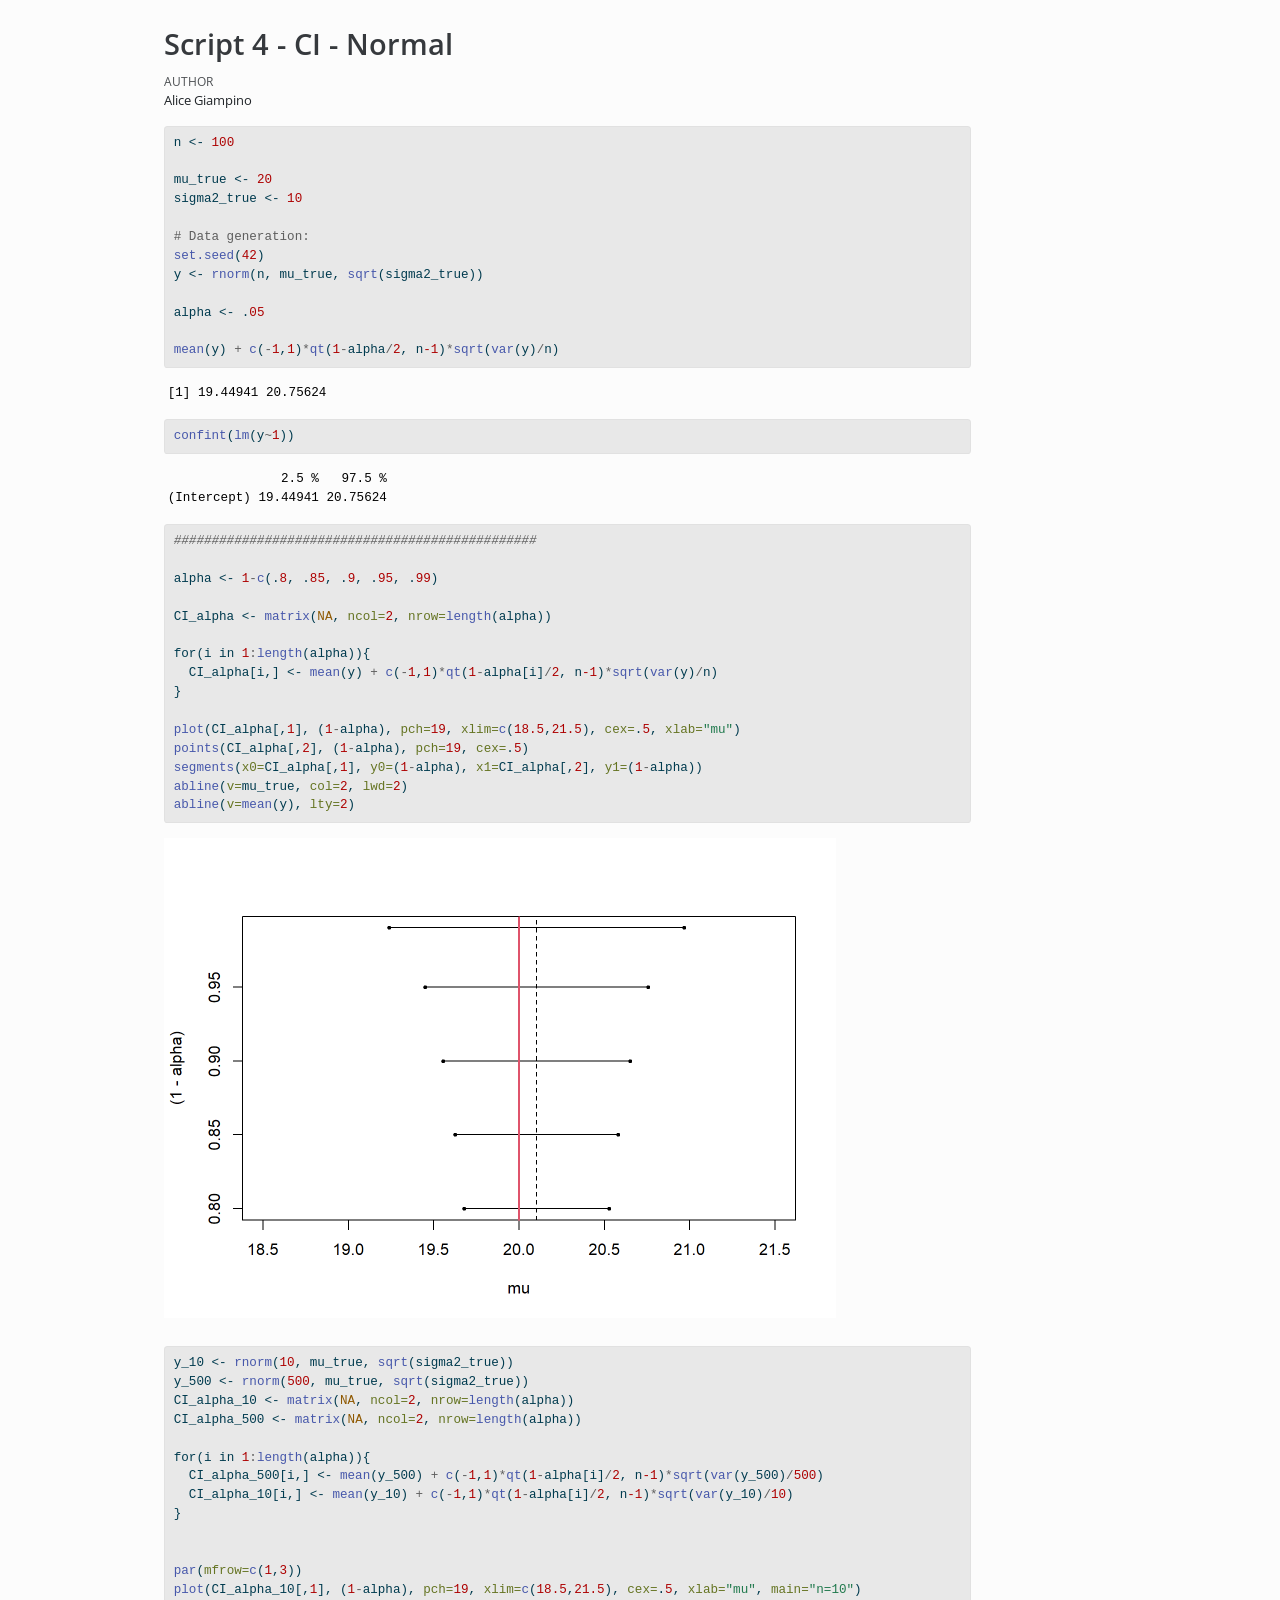
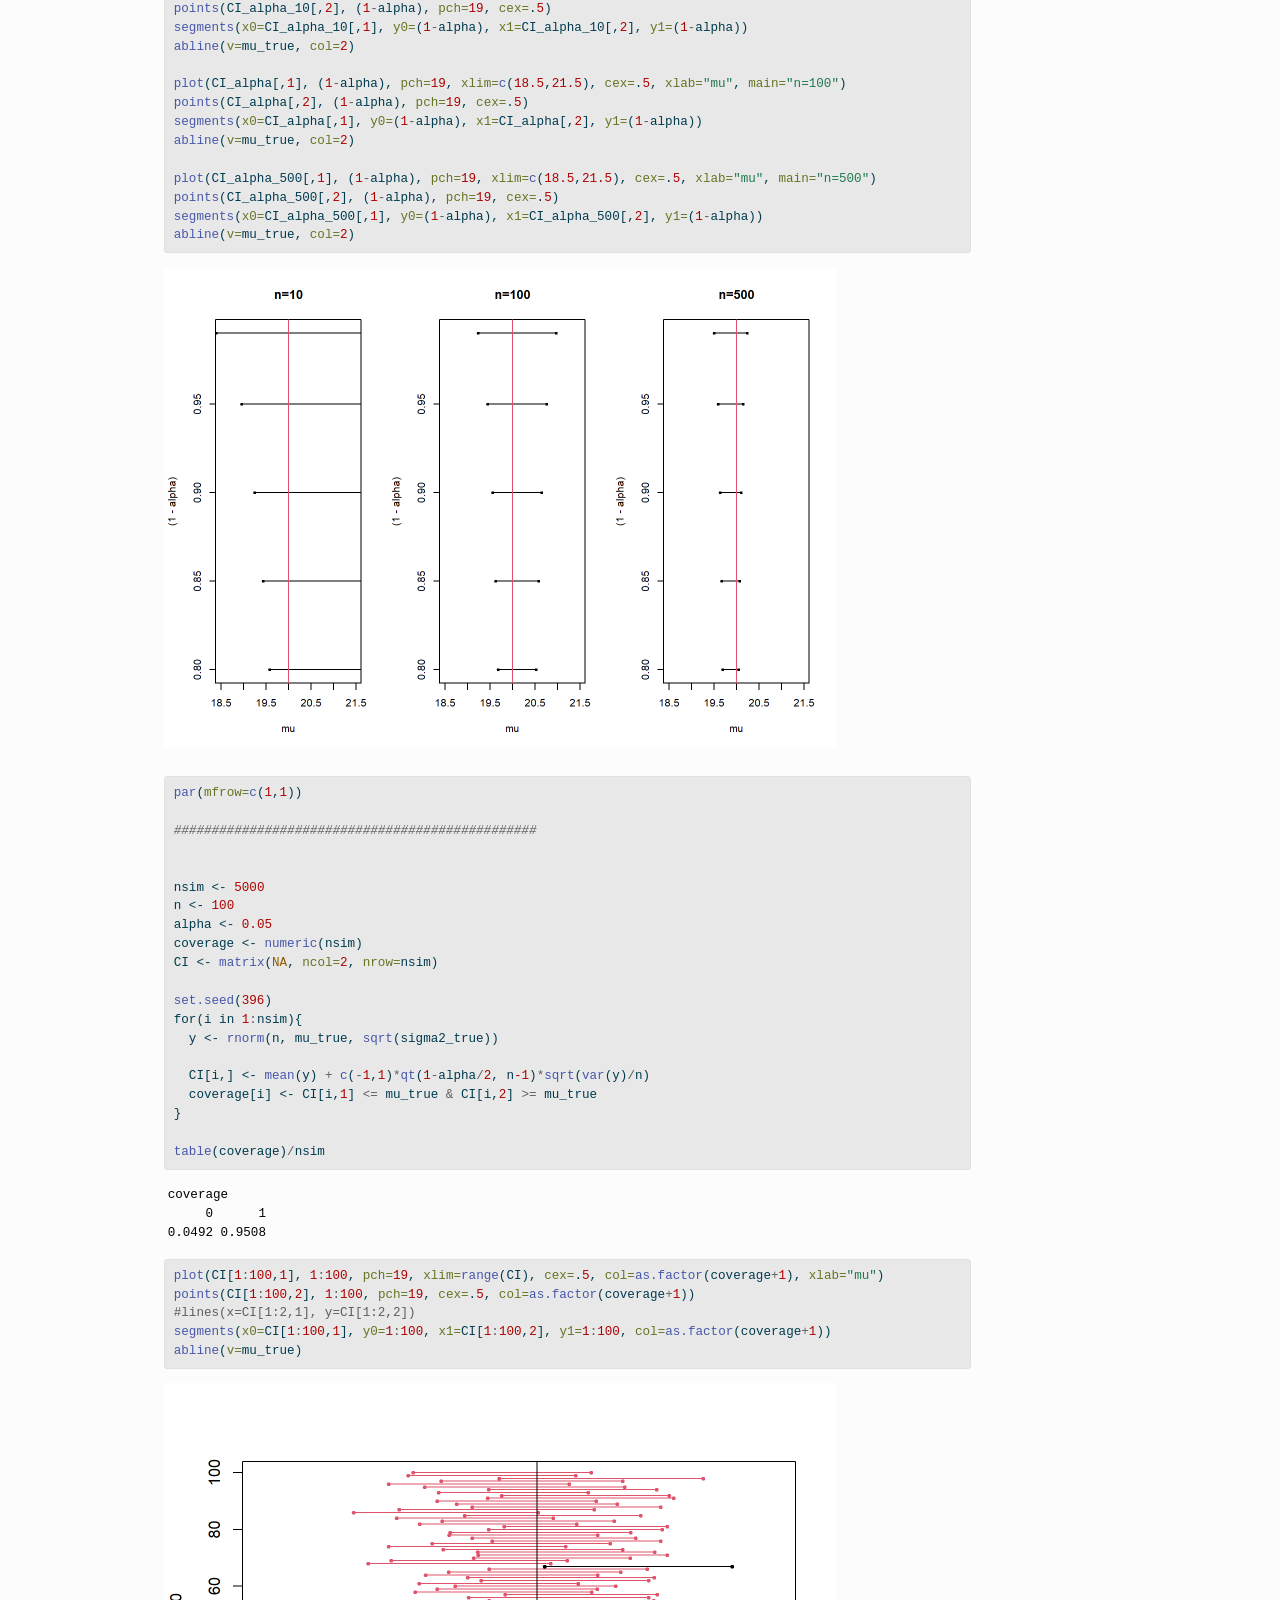
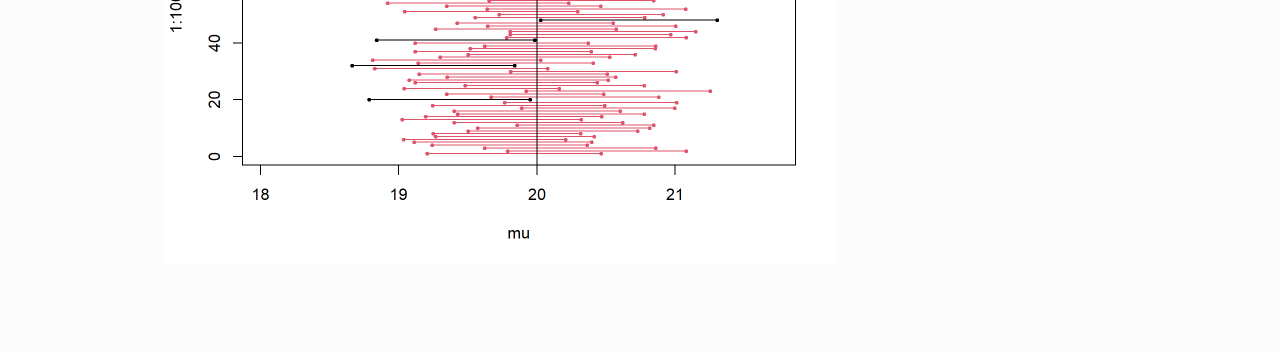
<file: docs/Script4.html>
<!DOCTYPE html>
<html xmlns="http://www.w3.org/1999/xhtml" lang="en" xml:lang="en"><head>

<meta charset="utf-8">
<meta name="generator" content="quarto-1.3.450">

<meta name="viewport" content="width=device-width, initial-scale=1.0, user-scalable=yes">

<meta name="author" content="Alice Giampino">

<title>StatInfI - Script 4 - CI - Normal</title>
<style>
code{white-space: pre-wrap;}
span.smallcaps{font-variant: small-caps;}
div.columns{display: flex; gap: min(4vw, 1.5em);}
div.column{flex: auto; overflow-x: auto;}
div.hanging-indent{margin-left: 1.5em; text-indent: -1.5em;}
ul.task-list{list-style: none;}
ul.task-list li input[type="checkbox"] {
  width: 0.8em;
  margin: 0 0.8em 0.2em -1em; /* quarto-specific, see https://github.com/quarto-dev/quarto-cli/issues/4556 */ 
  vertical-align: middle;
}
/* CSS for syntax highlighting */
pre > code.sourceCode { white-space: pre; position: relative; }
pre > code.sourceCode > span { display: inline-block; line-height: 1.25; }
pre > code.sourceCode > span:empty { height: 1.2em; }
.sourceCode { overflow: visible; }
code.sourceCode > span { color: inherit; text-decoration: inherit; }
div.sourceCode { margin: 1em 0; }
pre.sourceCode { margin: 0; }
@media screen {
div.sourceCode { overflow: auto; }
}
@media print {
pre > code.sourceCode { white-space: pre-wrap; }
pre > code.sourceCode > span { text-indent: -5em; padding-left: 5em; }
}
pre.numberSource code
  { counter-reset: source-line 0; }
pre.numberSource code > span
  { position: relative; left: -4em; counter-increment: source-line; }
pre.numberSource code > span > a:first-child::before
  { content: counter(source-line);
    position: relative; left: -1em; text-align: right; vertical-align: baseline;
    border: none; display: inline-block;
    -webkit-touch-callout: none; -webkit-user-select: none;
    -khtml-user-select: none; -moz-user-select: none;
    -ms-user-select: none; user-select: none;
    padding: 0 4px; width: 4em;
  }
pre.numberSource { margin-left: 3em;  padding-left: 4px; }
div.sourceCode
  {   }
@media screen {
pre > code.sourceCode > span > a:first-child::before { text-decoration: underline; }
}
</style>


<script src="site_libs/quarto-nav/quarto-nav.js"></script>
<script src="site_libs/clipboard/clipboard.min.js"></script>
<script src="site_libs/quarto-search/autocomplete.umd.js"></script>
<script src="site_libs/quarto-search/fuse.min.js"></script>
<script src="site_libs/quarto-search/quarto-search.js"></script>
<meta name="quarto:offset" content="./">
<script src="site_libs/quarto-html/quarto.js"></script>
<script src="site_libs/quarto-html/popper.min.js"></script>
<script src="site_libs/quarto-html/tippy.umd.min.js"></script>
<script src="site_libs/quarto-html/anchor.min.js"></script>
<link href="site_libs/quarto-html/tippy.css" rel="stylesheet">
<link href="site_libs/quarto-html/quarto-syntax-highlighting.css" rel="stylesheet" id="quarto-text-highlighting-styles">
<script src="site_libs/bootstrap/bootstrap.min.js"></script>
<link href="site_libs/bootstrap/bootstrap-icons.css" rel="stylesheet">
<link href="site_libs/bootstrap/bootstrap.min.css" rel="stylesheet" id="quarto-bootstrap" data-mode="light">
<script id="quarto-search-options" type="application/json">{
  "location": "sidebar",
  "copy-button": false,
  "collapse-after": 3,
  "panel-placement": "start",
  "type": "textbox",
  "limit": 20,
  "language": {
    "search-no-results-text": "No results",
    "search-matching-documents-text": "matching documents",
    "search-copy-link-title": "Copy link to search",
    "search-hide-matches-text": "Hide additional matches",
    "search-more-match-text": "more match in this document",
    "search-more-matches-text": "more matches in this document",
    "search-clear-button-title": "Clear",
    "search-detached-cancel-button-title": "Cancel",
    "search-submit-button-title": "Submit",
    "search-label": "Search"
  }
}</script>


</head>

<body>

<div id="quarto-search-results"></div>
<!-- content -->
<div id="quarto-content" class="quarto-container page-columns page-rows-contents page-layout-article">
<!-- sidebar -->
<!-- margin-sidebar -->
    <div id="quarto-margin-sidebar" class="sidebar margin-sidebar">
        
    </div>
<!-- main -->
<main class="content" id="quarto-document-content">

<header id="title-block-header" class="quarto-title-block default">
<div class="quarto-title">
<h1 class="title">Script 4 - CI - Normal</h1>
</div>



<div class="quarto-title-meta">

    <div>
    <div class="quarto-title-meta-heading">Author</div>
    <div class="quarto-title-meta-contents">
             <p>Alice Giampino </p>
          </div>
  </div>
    
  
    
  </div>
  

</header>

<div class="cell">
<div class="sourceCode cell-code" id="cb1"><pre class="sourceCode r code-with-copy"><code class="sourceCode r"><span id="cb1-1"><a href="#cb1-1" aria-hidden="true" tabindex="-1"></a>n <span class="ot">&lt;-</span> <span class="dv">100</span></span>
<span id="cb1-2"><a href="#cb1-2" aria-hidden="true" tabindex="-1"></a></span>
<span id="cb1-3"><a href="#cb1-3" aria-hidden="true" tabindex="-1"></a>mu_true <span class="ot">&lt;-</span> <span class="dv">20</span></span>
<span id="cb1-4"><a href="#cb1-4" aria-hidden="true" tabindex="-1"></a>sigma2_true <span class="ot">&lt;-</span> <span class="dv">10</span></span>
<span id="cb1-5"><a href="#cb1-5" aria-hidden="true" tabindex="-1"></a></span>
<span id="cb1-6"><a href="#cb1-6" aria-hidden="true" tabindex="-1"></a><span class="co"># Data generation:</span></span>
<span id="cb1-7"><a href="#cb1-7" aria-hidden="true" tabindex="-1"></a><span class="fu">set.seed</span>(<span class="dv">42</span>)</span>
<span id="cb1-8"><a href="#cb1-8" aria-hidden="true" tabindex="-1"></a>y <span class="ot">&lt;-</span> <span class="fu">rnorm</span>(n, mu_true, <span class="fu">sqrt</span>(sigma2_true))</span>
<span id="cb1-9"><a href="#cb1-9" aria-hidden="true" tabindex="-1"></a></span>
<span id="cb1-10"><a href="#cb1-10" aria-hidden="true" tabindex="-1"></a>alpha <span class="ot">&lt;-</span> .<span class="dv">05</span></span>
<span id="cb1-11"><a href="#cb1-11" aria-hidden="true" tabindex="-1"></a></span>
<span id="cb1-12"><a href="#cb1-12" aria-hidden="true" tabindex="-1"></a><span class="fu">mean</span>(y) <span class="sc">+</span> <span class="fu">c</span>(<span class="sc">-</span><span class="dv">1</span>,<span class="dv">1</span>)<span class="sc">*</span><span class="fu">qt</span>(<span class="dv">1</span><span class="sc">-</span>alpha<span class="sc">/</span><span class="dv">2</span>, n<span class="dv">-1</span>)<span class="sc">*</span><span class="fu">sqrt</span>(<span class="fu">var</span>(y)<span class="sc">/</span>n)</span></code><button title="Copy to Clipboard" class="code-copy-button"><i class="bi"></i></button></pre></div>
<div class="cell-output cell-output-stdout">
<pre><code>[1] 19.44941 20.75624</code></pre>
</div>
<div class="sourceCode cell-code" id="cb3"><pre class="sourceCode r code-with-copy"><code class="sourceCode r"><span id="cb3-1"><a href="#cb3-1" aria-hidden="true" tabindex="-1"></a><span class="fu">confint</span>(<span class="fu">lm</span>(y<span class="sc">~</span><span class="dv">1</span>))</span></code><button title="Copy to Clipboard" class="code-copy-button"><i class="bi"></i></button></pre></div>
<div class="cell-output cell-output-stdout">
<pre><code>               2.5 %   97.5 %
(Intercept) 19.44941 20.75624</code></pre>
</div>
<div class="sourceCode cell-code" id="cb5"><pre class="sourceCode r code-with-copy"><code class="sourceCode r"><span id="cb5-1"><a href="#cb5-1" aria-hidden="true" tabindex="-1"></a><span class="do">################################################</span></span>
<span id="cb5-2"><a href="#cb5-2" aria-hidden="true" tabindex="-1"></a></span>
<span id="cb5-3"><a href="#cb5-3" aria-hidden="true" tabindex="-1"></a>alpha <span class="ot">&lt;-</span> <span class="dv">1</span><span class="sc">-</span><span class="fu">c</span>(.<span class="dv">8</span>, .<span class="dv">85</span>, .<span class="dv">9</span>, .<span class="dv">95</span>, .<span class="dv">99</span>)</span>
<span id="cb5-4"><a href="#cb5-4" aria-hidden="true" tabindex="-1"></a></span>
<span id="cb5-5"><a href="#cb5-5" aria-hidden="true" tabindex="-1"></a>CI_alpha <span class="ot">&lt;-</span> <span class="fu">matrix</span>(<span class="cn">NA</span>, <span class="at">ncol=</span><span class="dv">2</span>, <span class="at">nrow=</span><span class="fu">length</span>(alpha))</span>
<span id="cb5-6"><a href="#cb5-6" aria-hidden="true" tabindex="-1"></a></span>
<span id="cb5-7"><a href="#cb5-7" aria-hidden="true" tabindex="-1"></a><span class="cf">for</span>(i <span class="cf">in</span> <span class="dv">1</span><span class="sc">:</span><span class="fu">length</span>(alpha)){</span>
<span id="cb5-8"><a href="#cb5-8" aria-hidden="true" tabindex="-1"></a>  CI_alpha[i,] <span class="ot">&lt;-</span> <span class="fu">mean</span>(y) <span class="sc">+</span> <span class="fu">c</span>(<span class="sc">-</span><span class="dv">1</span>,<span class="dv">1</span>)<span class="sc">*</span><span class="fu">qt</span>(<span class="dv">1</span><span class="sc">-</span>alpha[i]<span class="sc">/</span><span class="dv">2</span>, n<span class="dv">-1</span>)<span class="sc">*</span><span class="fu">sqrt</span>(<span class="fu">var</span>(y)<span class="sc">/</span>n)</span>
<span id="cb5-9"><a href="#cb5-9" aria-hidden="true" tabindex="-1"></a>}</span>
<span id="cb5-10"><a href="#cb5-10" aria-hidden="true" tabindex="-1"></a></span>
<span id="cb5-11"><a href="#cb5-11" aria-hidden="true" tabindex="-1"></a><span class="fu">plot</span>(CI_alpha[,<span class="dv">1</span>], (<span class="dv">1</span><span class="sc">-</span>alpha), <span class="at">pch=</span><span class="dv">19</span>, <span class="at">xlim=</span><span class="fu">c</span>(<span class="fl">18.5</span>,<span class="fl">21.5</span>), <span class="at">cex=</span>.<span class="dv">5</span>, <span class="at">xlab=</span><span class="st">"mu"</span>)</span>
<span id="cb5-12"><a href="#cb5-12" aria-hidden="true" tabindex="-1"></a><span class="fu">points</span>(CI_alpha[,<span class="dv">2</span>], (<span class="dv">1</span><span class="sc">-</span>alpha), <span class="at">pch=</span><span class="dv">19</span>, <span class="at">cex=</span>.<span class="dv">5</span>)</span>
<span id="cb5-13"><a href="#cb5-13" aria-hidden="true" tabindex="-1"></a><span class="fu">segments</span>(<span class="at">x0=</span>CI_alpha[,<span class="dv">1</span>], <span class="at">y0=</span>(<span class="dv">1</span><span class="sc">-</span>alpha), <span class="at">x1=</span>CI_alpha[,<span class="dv">2</span>], <span class="at">y1=</span>(<span class="dv">1</span><span class="sc">-</span>alpha))</span>
<span id="cb5-14"><a href="#cb5-14" aria-hidden="true" tabindex="-1"></a><span class="fu">abline</span>(<span class="at">v=</span>mu_true, <span class="at">col=</span><span class="dv">2</span>, <span class="at">lwd=</span><span class="dv">2</span>)</span>
<span id="cb5-15"><a href="#cb5-15" aria-hidden="true" tabindex="-1"></a><span class="fu">abline</span>(<span class="at">v=</span><span class="fu">mean</span>(y), <span class="at">lty=</span><span class="dv">2</span>)</span></code><button title="Copy to Clipboard" class="code-copy-button"><i class="bi"></i></button></pre></div>
<div class="cell-output-display">
<p><img src="Script4_files/figure-html/unnamed-chunk-1-1.png" class="img-fluid" width="672"></p>
</div>
<div class="sourceCode cell-code" id="cb6"><pre class="sourceCode r code-with-copy"><code class="sourceCode r"><span id="cb6-1"><a href="#cb6-1" aria-hidden="true" tabindex="-1"></a>y_10 <span class="ot">&lt;-</span> <span class="fu">rnorm</span>(<span class="dv">10</span>, mu_true, <span class="fu">sqrt</span>(sigma2_true))</span>
<span id="cb6-2"><a href="#cb6-2" aria-hidden="true" tabindex="-1"></a>y_500 <span class="ot">&lt;-</span> <span class="fu">rnorm</span>(<span class="dv">500</span>, mu_true, <span class="fu">sqrt</span>(sigma2_true))</span>
<span id="cb6-3"><a href="#cb6-3" aria-hidden="true" tabindex="-1"></a>CI_alpha_10 <span class="ot">&lt;-</span> <span class="fu">matrix</span>(<span class="cn">NA</span>, <span class="at">ncol=</span><span class="dv">2</span>, <span class="at">nrow=</span><span class="fu">length</span>(alpha))</span>
<span id="cb6-4"><a href="#cb6-4" aria-hidden="true" tabindex="-1"></a>CI_alpha_500 <span class="ot">&lt;-</span> <span class="fu">matrix</span>(<span class="cn">NA</span>, <span class="at">ncol=</span><span class="dv">2</span>, <span class="at">nrow=</span><span class="fu">length</span>(alpha))</span>
<span id="cb6-5"><a href="#cb6-5" aria-hidden="true" tabindex="-1"></a></span>
<span id="cb6-6"><a href="#cb6-6" aria-hidden="true" tabindex="-1"></a><span class="cf">for</span>(i <span class="cf">in</span> <span class="dv">1</span><span class="sc">:</span><span class="fu">length</span>(alpha)){</span>
<span id="cb6-7"><a href="#cb6-7" aria-hidden="true" tabindex="-1"></a>  CI_alpha_500[i,] <span class="ot">&lt;-</span> <span class="fu">mean</span>(y_500) <span class="sc">+</span> <span class="fu">c</span>(<span class="sc">-</span><span class="dv">1</span>,<span class="dv">1</span>)<span class="sc">*</span><span class="fu">qt</span>(<span class="dv">1</span><span class="sc">-</span>alpha[i]<span class="sc">/</span><span class="dv">2</span>, n<span class="dv">-1</span>)<span class="sc">*</span><span class="fu">sqrt</span>(<span class="fu">var</span>(y_500)<span class="sc">/</span><span class="dv">500</span>)</span>
<span id="cb6-8"><a href="#cb6-8" aria-hidden="true" tabindex="-1"></a>  CI_alpha_10[i,] <span class="ot">&lt;-</span> <span class="fu">mean</span>(y_10) <span class="sc">+</span> <span class="fu">c</span>(<span class="sc">-</span><span class="dv">1</span>,<span class="dv">1</span>)<span class="sc">*</span><span class="fu">qt</span>(<span class="dv">1</span><span class="sc">-</span>alpha[i]<span class="sc">/</span><span class="dv">2</span>, n<span class="dv">-1</span>)<span class="sc">*</span><span class="fu">sqrt</span>(<span class="fu">var</span>(y_10)<span class="sc">/</span><span class="dv">10</span>)</span>
<span id="cb6-9"><a href="#cb6-9" aria-hidden="true" tabindex="-1"></a>}</span>
<span id="cb6-10"><a href="#cb6-10" aria-hidden="true" tabindex="-1"></a></span>
<span id="cb6-11"><a href="#cb6-11" aria-hidden="true" tabindex="-1"></a></span>
<span id="cb6-12"><a href="#cb6-12" aria-hidden="true" tabindex="-1"></a><span class="fu">par</span>(<span class="at">mfrow=</span><span class="fu">c</span>(<span class="dv">1</span>,<span class="dv">3</span>))</span>
<span id="cb6-13"><a href="#cb6-13" aria-hidden="true" tabindex="-1"></a><span class="fu">plot</span>(CI_alpha_10[,<span class="dv">1</span>], (<span class="dv">1</span><span class="sc">-</span>alpha), <span class="at">pch=</span><span class="dv">19</span>, <span class="at">xlim=</span><span class="fu">c</span>(<span class="fl">18.5</span>,<span class="fl">21.5</span>), <span class="at">cex=</span>.<span class="dv">5</span>, <span class="at">xlab=</span><span class="st">"mu"</span>, <span class="at">main=</span><span class="st">"n=10"</span>)</span>
<span id="cb6-14"><a href="#cb6-14" aria-hidden="true" tabindex="-1"></a><span class="fu">points</span>(CI_alpha_10[,<span class="dv">2</span>], (<span class="dv">1</span><span class="sc">-</span>alpha), <span class="at">pch=</span><span class="dv">19</span>, <span class="at">cex=</span>.<span class="dv">5</span>)</span>
<span id="cb6-15"><a href="#cb6-15" aria-hidden="true" tabindex="-1"></a><span class="fu">segments</span>(<span class="at">x0=</span>CI_alpha_10[,<span class="dv">1</span>], <span class="at">y0=</span>(<span class="dv">1</span><span class="sc">-</span>alpha), <span class="at">x1=</span>CI_alpha_10[,<span class="dv">2</span>], <span class="at">y1=</span>(<span class="dv">1</span><span class="sc">-</span>alpha))</span>
<span id="cb6-16"><a href="#cb6-16" aria-hidden="true" tabindex="-1"></a><span class="fu">abline</span>(<span class="at">v=</span>mu_true, <span class="at">col=</span><span class="dv">2</span>)</span>
<span id="cb6-17"><a href="#cb6-17" aria-hidden="true" tabindex="-1"></a></span>
<span id="cb6-18"><a href="#cb6-18" aria-hidden="true" tabindex="-1"></a><span class="fu">plot</span>(CI_alpha[,<span class="dv">1</span>], (<span class="dv">1</span><span class="sc">-</span>alpha), <span class="at">pch=</span><span class="dv">19</span>, <span class="at">xlim=</span><span class="fu">c</span>(<span class="fl">18.5</span>,<span class="fl">21.5</span>), <span class="at">cex=</span>.<span class="dv">5</span>, <span class="at">xlab=</span><span class="st">"mu"</span>, <span class="at">main=</span><span class="st">"n=100"</span>)</span>
<span id="cb6-19"><a href="#cb6-19" aria-hidden="true" tabindex="-1"></a><span class="fu">points</span>(CI_alpha[,<span class="dv">2</span>], (<span class="dv">1</span><span class="sc">-</span>alpha), <span class="at">pch=</span><span class="dv">19</span>, <span class="at">cex=</span>.<span class="dv">5</span>)</span>
<span id="cb6-20"><a href="#cb6-20" aria-hidden="true" tabindex="-1"></a><span class="fu">segments</span>(<span class="at">x0=</span>CI_alpha[,<span class="dv">1</span>], <span class="at">y0=</span>(<span class="dv">1</span><span class="sc">-</span>alpha), <span class="at">x1=</span>CI_alpha[,<span class="dv">2</span>], <span class="at">y1=</span>(<span class="dv">1</span><span class="sc">-</span>alpha))</span>
<span id="cb6-21"><a href="#cb6-21" aria-hidden="true" tabindex="-1"></a><span class="fu">abline</span>(<span class="at">v=</span>mu_true, <span class="at">col=</span><span class="dv">2</span>)</span>
<span id="cb6-22"><a href="#cb6-22" aria-hidden="true" tabindex="-1"></a></span>
<span id="cb6-23"><a href="#cb6-23" aria-hidden="true" tabindex="-1"></a><span class="fu">plot</span>(CI_alpha_500[,<span class="dv">1</span>], (<span class="dv">1</span><span class="sc">-</span>alpha), <span class="at">pch=</span><span class="dv">19</span>, <span class="at">xlim=</span><span class="fu">c</span>(<span class="fl">18.5</span>,<span class="fl">21.5</span>), <span class="at">cex=</span>.<span class="dv">5</span>, <span class="at">xlab=</span><span class="st">"mu"</span>, <span class="at">main=</span><span class="st">"n=500"</span>)</span>
<span id="cb6-24"><a href="#cb6-24" aria-hidden="true" tabindex="-1"></a><span class="fu">points</span>(CI_alpha_500[,<span class="dv">2</span>], (<span class="dv">1</span><span class="sc">-</span>alpha), <span class="at">pch=</span><span class="dv">19</span>, <span class="at">cex=</span>.<span class="dv">5</span>)</span>
<span id="cb6-25"><a href="#cb6-25" aria-hidden="true" tabindex="-1"></a><span class="fu">segments</span>(<span class="at">x0=</span>CI_alpha_500[,<span class="dv">1</span>], <span class="at">y0=</span>(<span class="dv">1</span><span class="sc">-</span>alpha), <span class="at">x1=</span>CI_alpha_500[,<span class="dv">2</span>], <span class="at">y1=</span>(<span class="dv">1</span><span class="sc">-</span>alpha))</span>
<span id="cb6-26"><a href="#cb6-26" aria-hidden="true" tabindex="-1"></a><span class="fu">abline</span>(<span class="at">v=</span>mu_true, <span class="at">col=</span><span class="dv">2</span>)</span></code><button title="Copy to Clipboard" class="code-copy-button"><i class="bi"></i></button></pre></div>
<div class="cell-output-display">
<p><img src="Script4_files/figure-html/unnamed-chunk-1-2.png" class="img-fluid" width="672"></p>
</div>
<div class="sourceCode cell-code" id="cb7"><pre class="sourceCode r code-with-copy"><code class="sourceCode r"><span id="cb7-1"><a href="#cb7-1" aria-hidden="true" tabindex="-1"></a><span class="fu">par</span>(<span class="at">mfrow=</span><span class="fu">c</span>(<span class="dv">1</span>,<span class="dv">1</span>))</span>
<span id="cb7-2"><a href="#cb7-2" aria-hidden="true" tabindex="-1"></a></span>
<span id="cb7-3"><a href="#cb7-3" aria-hidden="true" tabindex="-1"></a><span class="do">################################################</span></span>
<span id="cb7-4"><a href="#cb7-4" aria-hidden="true" tabindex="-1"></a></span>
<span id="cb7-5"><a href="#cb7-5" aria-hidden="true" tabindex="-1"></a></span>
<span id="cb7-6"><a href="#cb7-6" aria-hidden="true" tabindex="-1"></a>nsim <span class="ot">&lt;-</span> <span class="dv">5000</span></span>
<span id="cb7-7"><a href="#cb7-7" aria-hidden="true" tabindex="-1"></a>n <span class="ot">&lt;-</span> <span class="dv">100</span></span>
<span id="cb7-8"><a href="#cb7-8" aria-hidden="true" tabindex="-1"></a>alpha <span class="ot">&lt;-</span> <span class="fl">0.05</span></span>
<span id="cb7-9"><a href="#cb7-9" aria-hidden="true" tabindex="-1"></a>coverage <span class="ot">&lt;-</span> <span class="fu">numeric</span>(nsim)</span>
<span id="cb7-10"><a href="#cb7-10" aria-hidden="true" tabindex="-1"></a>CI <span class="ot">&lt;-</span> <span class="fu">matrix</span>(<span class="cn">NA</span>, <span class="at">ncol=</span><span class="dv">2</span>, <span class="at">nrow=</span>nsim)</span>
<span id="cb7-11"><a href="#cb7-11" aria-hidden="true" tabindex="-1"></a></span>
<span id="cb7-12"><a href="#cb7-12" aria-hidden="true" tabindex="-1"></a><span class="fu">set.seed</span>(<span class="dv">396</span>)</span>
<span id="cb7-13"><a href="#cb7-13" aria-hidden="true" tabindex="-1"></a><span class="cf">for</span>(i <span class="cf">in</span> <span class="dv">1</span><span class="sc">:</span>nsim){</span>
<span id="cb7-14"><a href="#cb7-14" aria-hidden="true" tabindex="-1"></a>  y <span class="ot">&lt;-</span> <span class="fu">rnorm</span>(n, mu_true, <span class="fu">sqrt</span>(sigma2_true))</span>
<span id="cb7-15"><a href="#cb7-15" aria-hidden="true" tabindex="-1"></a>  </span>
<span id="cb7-16"><a href="#cb7-16" aria-hidden="true" tabindex="-1"></a>  CI[i,] <span class="ot">&lt;-</span> <span class="fu">mean</span>(y) <span class="sc">+</span> <span class="fu">c</span>(<span class="sc">-</span><span class="dv">1</span>,<span class="dv">1</span>)<span class="sc">*</span><span class="fu">qt</span>(<span class="dv">1</span><span class="sc">-</span>alpha<span class="sc">/</span><span class="dv">2</span>, n<span class="dv">-1</span>)<span class="sc">*</span><span class="fu">sqrt</span>(<span class="fu">var</span>(y)<span class="sc">/</span>n)</span>
<span id="cb7-17"><a href="#cb7-17" aria-hidden="true" tabindex="-1"></a>  coverage[i] <span class="ot">&lt;-</span> CI[i,<span class="dv">1</span>] <span class="sc">&lt;=</span> mu_true <span class="sc">&amp;</span> CI[i,<span class="dv">2</span>] <span class="sc">&gt;=</span> mu_true</span>
<span id="cb7-18"><a href="#cb7-18" aria-hidden="true" tabindex="-1"></a>}</span>
<span id="cb7-19"><a href="#cb7-19" aria-hidden="true" tabindex="-1"></a></span>
<span id="cb7-20"><a href="#cb7-20" aria-hidden="true" tabindex="-1"></a><span class="fu">table</span>(coverage)<span class="sc">/</span>nsim</span></code><button title="Copy to Clipboard" class="code-copy-button"><i class="bi"></i></button></pre></div>
<div class="cell-output cell-output-stdout">
<pre><code>coverage
     0      1 
0.0492 0.9508 </code></pre>
</div>
<div class="sourceCode cell-code" id="cb9"><pre class="sourceCode r code-with-copy"><code class="sourceCode r"><span id="cb9-1"><a href="#cb9-1" aria-hidden="true" tabindex="-1"></a><span class="fu">plot</span>(CI[<span class="dv">1</span><span class="sc">:</span><span class="dv">100</span>,<span class="dv">1</span>], <span class="dv">1</span><span class="sc">:</span><span class="dv">100</span>, <span class="at">pch=</span><span class="dv">19</span>, <span class="at">xlim=</span><span class="fu">range</span>(CI), <span class="at">cex=</span>.<span class="dv">5</span>, <span class="at">col=</span><span class="fu">as.factor</span>(coverage<span class="sc">+</span><span class="dv">1</span>), <span class="at">xlab=</span><span class="st">"mu"</span>)</span>
<span id="cb9-2"><a href="#cb9-2" aria-hidden="true" tabindex="-1"></a><span class="fu">points</span>(CI[<span class="dv">1</span><span class="sc">:</span><span class="dv">100</span>,<span class="dv">2</span>], <span class="dv">1</span><span class="sc">:</span><span class="dv">100</span>, <span class="at">pch=</span><span class="dv">19</span>, <span class="at">cex=</span>.<span class="dv">5</span>, <span class="at">col=</span><span class="fu">as.factor</span>(coverage<span class="sc">+</span><span class="dv">1</span>))</span>
<span id="cb9-3"><a href="#cb9-3" aria-hidden="true" tabindex="-1"></a><span class="co">#lines(x=CI[1:2,1], y=CI[1:2,2])</span></span>
<span id="cb9-4"><a href="#cb9-4" aria-hidden="true" tabindex="-1"></a><span class="fu">segments</span>(<span class="at">x0=</span>CI[<span class="dv">1</span><span class="sc">:</span><span class="dv">100</span>,<span class="dv">1</span>], <span class="at">y0=</span><span class="dv">1</span><span class="sc">:</span><span class="dv">100</span>, <span class="at">x1=</span>CI[<span class="dv">1</span><span class="sc">:</span><span class="dv">100</span>,<span class="dv">2</span>], <span class="at">y1=</span><span class="dv">1</span><span class="sc">:</span><span class="dv">100</span>, <span class="at">col=</span><span class="fu">as.factor</span>(coverage<span class="sc">+</span><span class="dv">1</span>))</span>
<span id="cb9-5"><a href="#cb9-5" aria-hidden="true" tabindex="-1"></a><span class="fu">abline</span>(<span class="at">v=</span>mu_true)</span></code><button title="Copy to Clipboard" class="code-copy-button"><i class="bi"></i></button></pre></div>
<div class="cell-output-display">
<p><img src="Script4_files/figure-html/unnamed-chunk-1-3.png" class="img-fluid" width="672"></p>
</div>
</div>



</main> <!-- /main -->
<script id="quarto-html-after-body" type="application/javascript">
window.document.addEventListener("DOMContentLoaded", function (event) {
  const toggleBodyColorMode = (bsSheetEl) => {
    const mode = bsSheetEl.getAttribute("data-mode");
    const bodyEl = window.document.querySelector("body");
    if (mode === "dark") {
      bodyEl.classList.add("quarto-dark");
      bodyEl.classList.remove("quarto-light");
    } else {
      bodyEl.classList.add("quarto-light");
      bodyEl.classList.remove("quarto-dark");
    }
  }
  const toggleBodyColorPrimary = () => {
    const bsSheetEl = window.document.querySelector("link#quarto-bootstrap");
    if (bsSheetEl) {
      toggleBodyColorMode(bsSheetEl);
    }
  }
  toggleBodyColorPrimary();  
  const icon = "";
  const anchorJS = new window.AnchorJS();
  anchorJS.options = {
    placement: 'right',
    icon: icon
  };
  anchorJS.add('.anchored');
  const isCodeAnnotation = (el) => {
    for (const clz of el.classList) {
      if (clz.startsWith('code-annotation-')) {                     
        return true;
      }
    }
    return false;
  }
  const clipboard = new window.ClipboardJS('.code-copy-button', {
    text: function(trigger) {
      const codeEl = trigger.previousElementSibling.cloneNode(true);
      for (const childEl of codeEl.children) {
        if (isCodeAnnotation(childEl)) {
          childEl.remove();
        }
      }
      return codeEl.innerText;
    }
  });
  clipboard.on('success', function(e) {
    // button target
    const button = e.trigger;
    // don't keep focus
    button.blur();
    // flash "checked"
    button.classList.add('code-copy-button-checked');
    var currentTitle = button.getAttribute("title");
    button.setAttribute("title", "Copied!");
    let tooltip;
    if (window.bootstrap) {
      button.setAttribute("data-bs-toggle", "tooltip");
      button.setAttribute("data-bs-placement", "left");
      button.setAttribute("data-bs-title", "Copied!");
      tooltip = new bootstrap.Tooltip(button, 
        { trigger: "manual", 
          customClass: "code-copy-button-tooltip",
          offset: [0, -8]});
      tooltip.show();    
    }
    setTimeout(function() {
      if (tooltip) {
        tooltip.hide();
        button.removeAttribute("data-bs-title");
        button.removeAttribute("data-bs-toggle");
        button.removeAttribute("data-bs-placement");
      }
      button.setAttribute("title", currentTitle);
      button.classList.remove('code-copy-button-checked');
    }, 1000);
    // clear code selection
    e.clearSelection();
  });
  function tippyHover(el, contentFn) {
    const config = {
      allowHTML: true,
      content: contentFn,
      maxWidth: 500,
      delay: 100,
      arrow: false,
      appendTo: function(el) {
          return el.parentElement;
      },
      interactive: true,
      interactiveBorder: 10,
      theme: 'quarto',
      placement: 'bottom-start'
    };
    window.tippy(el, config); 
  }
  const noterefs = window.document.querySelectorAll('a[role="doc-noteref"]');
  for (var i=0; i<noterefs.length; i++) {
    const ref = noterefs[i];
    tippyHover(ref, function() {
      // use id or data attribute instead here
      let href = ref.getAttribute('data-footnote-href') || ref.getAttribute('href');
      try { href = new URL(href).hash; } catch {}
      const id = href.replace(/^#\/?/, "");
      const note = window.document.getElementById(id);
      return note.innerHTML;
    });
  }
      let selectedAnnoteEl;
      const selectorForAnnotation = ( cell, annotation) => {
        let cellAttr = 'data-code-cell="' + cell + '"';
        let lineAttr = 'data-code-annotation="' +  annotation + '"';
        const selector = 'span[' + cellAttr + '][' + lineAttr + ']';
        return selector;
      }
      const selectCodeLines = (annoteEl) => {
        const doc = window.document;
        const targetCell = annoteEl.getAttribute("data-target-cell");
        const targetAnnotation = annoteEl.getAttribute("data-target-annotation");
        const annoteSpan = window.document.querySelector(selectorForAnnotation(targetCell, targetAnnotation));
        const lines = annoteSpan.getAttribute("data-code-lines").split(",");
        const lineIds = lines.map((line) => {
          return targetCell + "-" + line;
        })
        let top = null;
        let height = null;
        let parent = null;
        if (lineIds.length > 0) {
            //compute the position of the single el (top and bottom and make a div)
            const el = window.document.getElementById(lineIds[0]);
            top = el.offsetTop;
            height = el.offsetHeight;
            parent = el.parentElement.parentElement;
          if (lineIds.length > 1) {
            const lastEl = window.document.getElementById(lineIds[lineIds.length - 1]);
            const bottom = lastEl.offsetTop + lastEl.offsetHeight;
            height = bottom - top;
          }
          if (top !== null && height !== null && parent !== null) {
            // cook up a div (if necessary) and position it 
            let div = window.document.getElementById("code-annotation-line-highlight");
            if (div === null) {
              div = window.document.createElement("div");
              div.setAttribute("id", "code-annotation-line-highlight");
              div.style.position = 'absolute';
              parent.appendChild(div);
            }
            div.style.top = top - 2 + "px";
            div.style.height = height + 4 + "px";
            let gutterDiv = window.document.getElementById("code-annotation-line-highlight-gutter");
            if (gutterDiv === null) {
              gutterDiv = window.document.createElement("div");
              gutterDiv.setAttribute("id", "code-annotation-line-highlight-gutter");
              gutterDiv.style.position = 'absolute';
              const codeCell = window.document.getElementById(targetCell);
              const gutter = codeCell.querySelector('.code-annotation-gutter');
              gutter.appendChild(gutterDiv);
            }
            gutterDiv.style.top = top - 2 + "px";
            gutterDiv.style.height = height + 4 + "px";
          }
          selectedAnnoteEl = annoteEl;
        }
      };
      const unselectCodeLines = () => {
        const elementsIds = ["code-annotation-line-highlight", "code-annotation-line-highlight-gutter"];
        elementsIds.forEach((elId) => {
          const div = window.document.getElementById(elId);
          if (div) {
            div.remove();
          }
        });
        selectedAnnoteEl = undefined;
      };
      // Attach click handler to the DT
      const annoteDls = window.document.querySelectorAll('dt[data-target-cell]');
      for (const annoteDlNode of annoteDls) {
        annoteDlNode.addEventListener('click', (event) => {
          const clickedEl = event.target;
          if (clickedEl !== selectedAnnoteEl) {
            unselectCodeLines();
            const activeEl = window.document.querySelector('dt[data-target-cell].code-annotation-active');
            if (activeEl) {
              activeEl.classList.remove('code-annotation-active');
            }
            selectCodeLines(clickedEl);
            clickedEl.classList.add('code-annotation-active');
          } else {
            // Unselect the line
            unselectCodeLines();
            clickedEl.classList.remove('code-annotation-active');
          }
        });
      }
  const findCites = (el) => {
    const parentEl = el.parentElement;
    if (parentEl) {
      const cites = parentEl.dataset.cites;
      if (cites) {
        return {
          el,
          cites: cites.split(' ')
        };
      } else {
        return findCites(el.parentElement)
      }
    } else {
      return undefined;
    }
  };
  var bibliorefs = window.document.querySelectorAll('a[role="doc-biblioref"]');
  for (var i=0; i<bibliorefs.length; i++) {
    const ref = bibliorefs[i];
    const citeInfo = findCites(ref);
    if (citeInfo) {
      tippyHover(citeInfo.el, function() {
        var popup = window.document.createElement('div');
        citeInfo.cites.forEach(function(cite) {
          var citeDiv = window.document.createElement('div');
          citeDiv.classList.add('hanging-indent');
          citeDiv.classList.add('csl-entry');
          var biblioDiv = window.document.getElementById('ref-' + cite);
          if (biblioDiv) {
            citeDiv.innerHTML = biblioDiv.innerHTML;
          }
          popup.appendChild(citeDiv);
        });
        return popup.innerHTML;
      });
    }
  }
    var localhostRegex = new RegExp(/^(?:http|https):\/\/localhost\:?[0-9]*\//);
      var filterRegex = new RegExp('/' + window.location.host + '/');
    var isInternal = (href) => {
        return filterRegex.test(href) || localhostRegex.test(href);
    }
    // Inspect non-navigation links and adorn them if external
 	var links = window.document.querySelectorAll('a[href]:not(.nav-link):not(.navbar-brand):not(.toc-action):not(.sidebar-link):not(.sidebar-item-toggle):not(.pagination-link):not(.no-external):not([aria-hidden]):not(.dropdown-item)');
    for (var i=0; i<links.length; i++) {
      const link = links[i];
      if (!isInternal(link.href)) {
          // target, if specified
          link.setAttribute("target", "_blank");
      }
    }
});
</script>
</div> <!-- /content -->



</body></html>
</file>
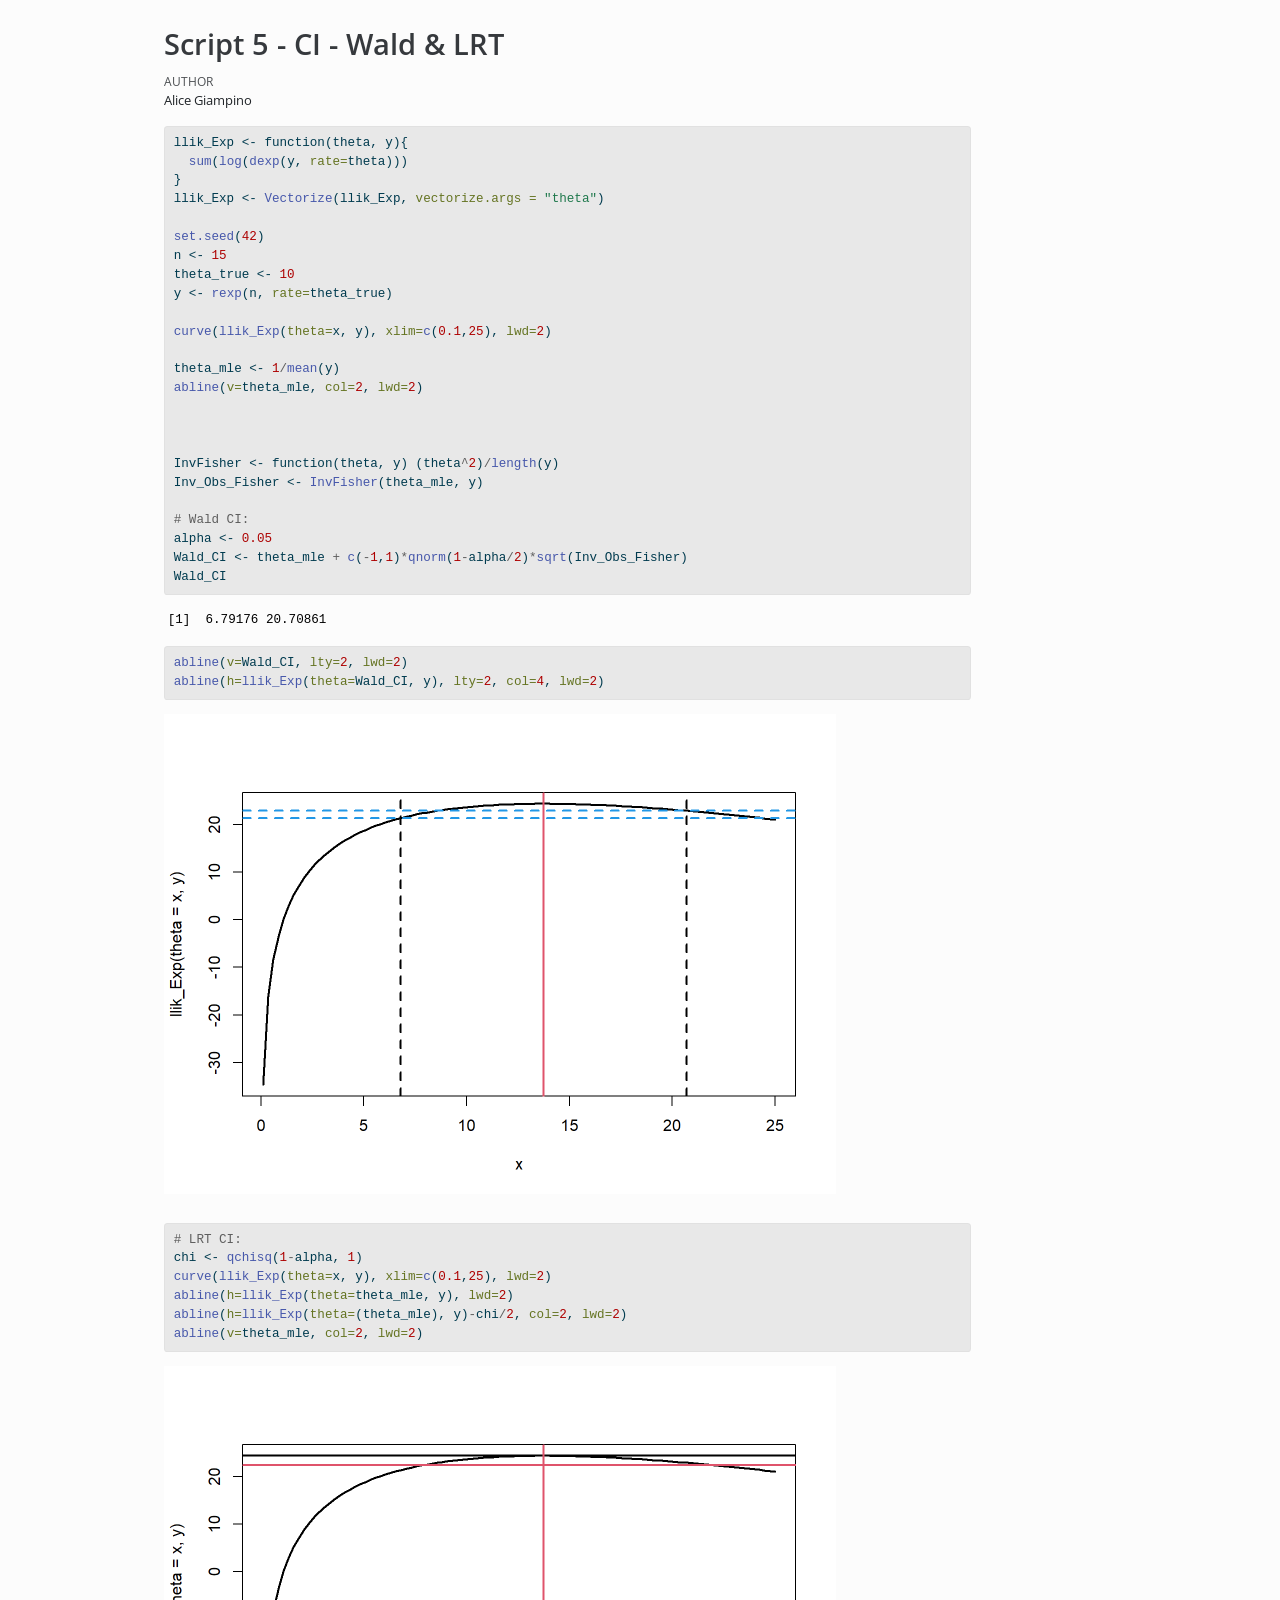
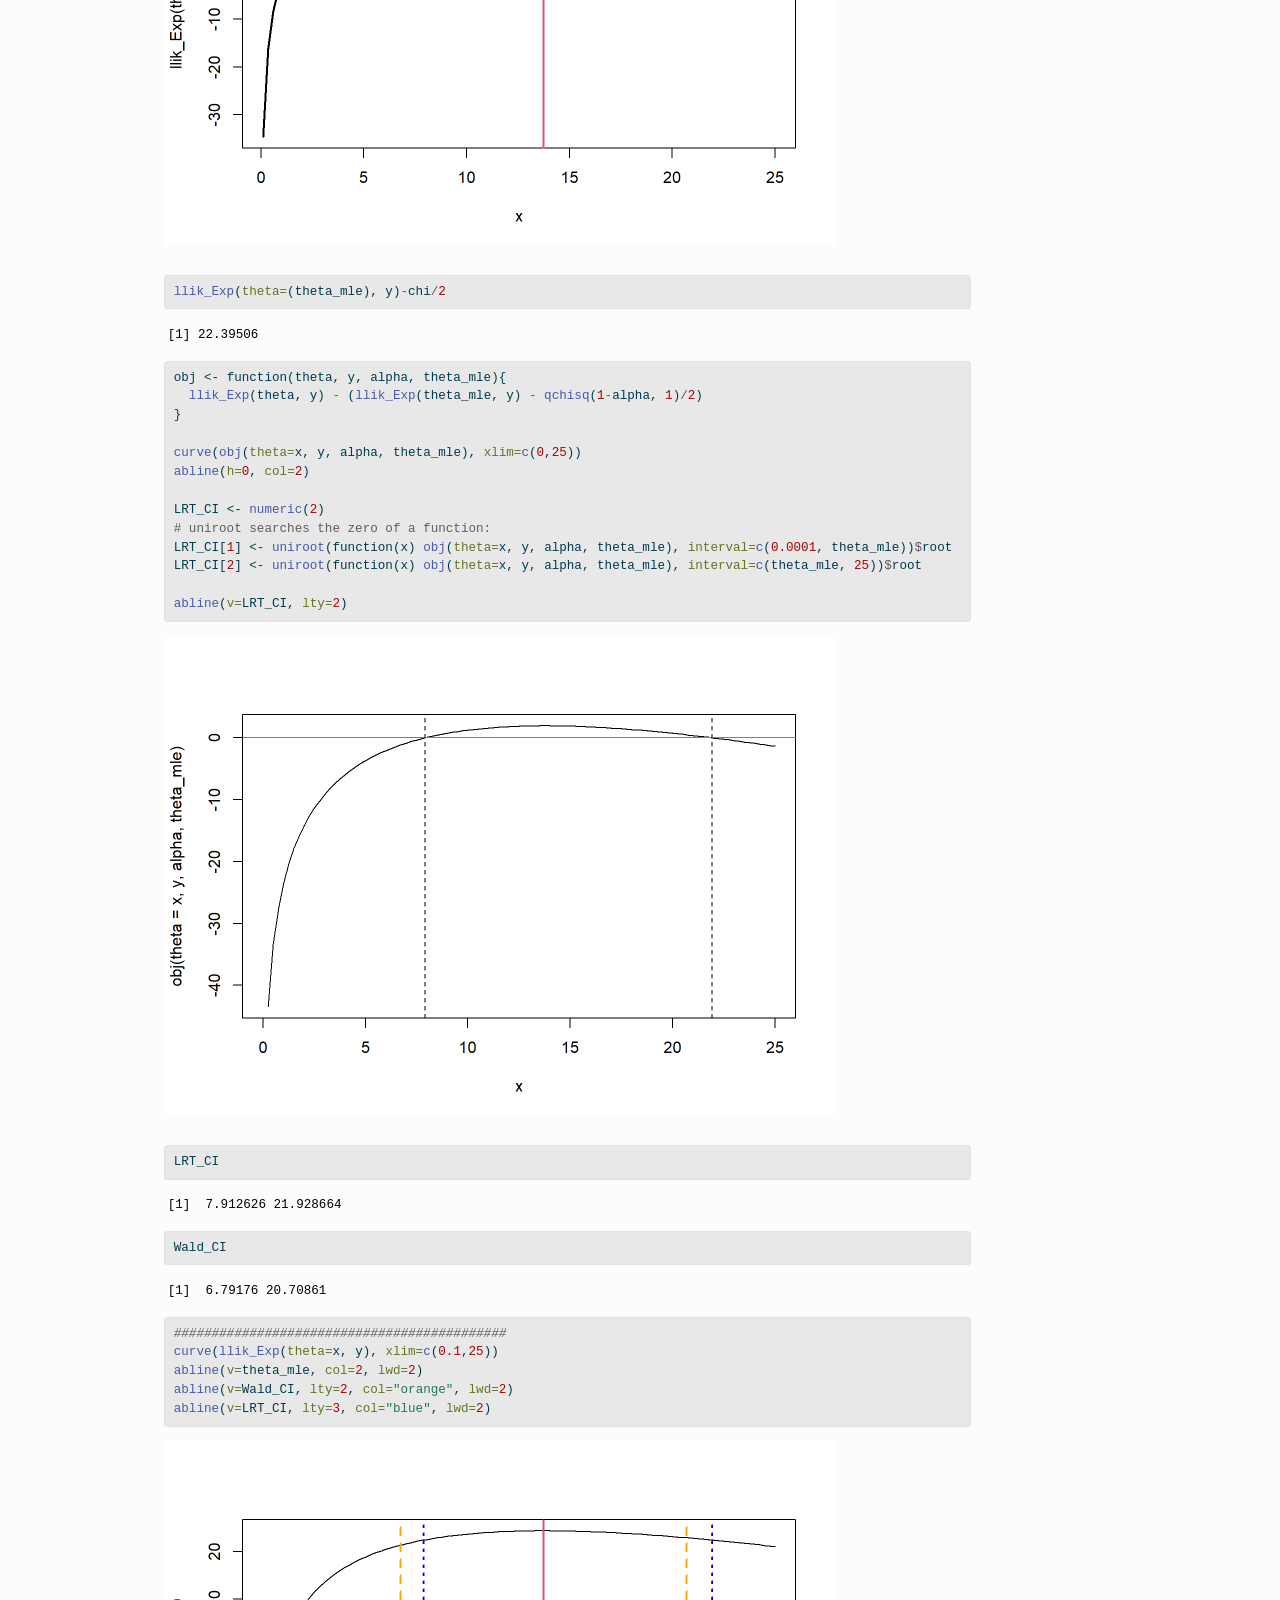
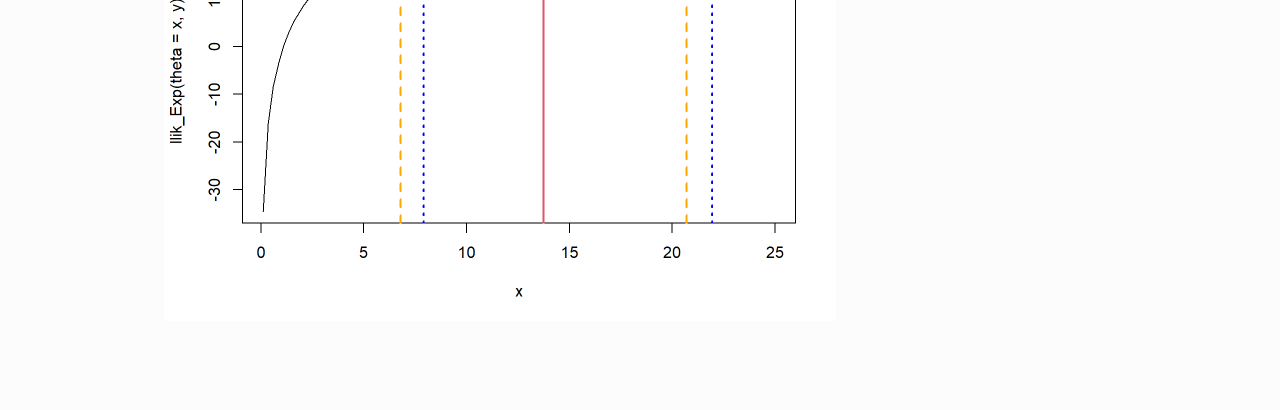
<file: docs/Script5.html>
<!DOCTYPE html>
<html xmlns="http://www.w3.org/1999/xhtml" lang="en" xml:lang="en"><head>

<meta charset="utf-8">
<meta name="generator" content="quarto-1.3.450">

<meta name="viewport" content="width=device-width, initial-scale=1.0, user-scalable=yes">

<meta name="author" content="Alice Giampino">

<title>StatInfI - Script 5 - CI - Wald &amp; LRT</title>
<style>
code{white-space: pre-wrap;}
span.smallcaps{font-variant: small-caps;}
div.columns{display: flex; gap: min(4vw, 1.5em);}
div.column{flex: auto; overflow-x: auto;}
div.hanging-indent{margin-left: 1.5em; text-indent: -1.5em;}
ul.task-list{list-style: none;}
ul.task-list li input[type="checkbox"] {
  width: 0.8em;
  margin: 0 0.8em 0.2em -1em; /* quarto-specific, see https://github.com/quarto-dev/quarto-cli/issues/4556 */ 
  vertical-align: middle;
}
/* CSS for syntax highlighting */
pre > code.sourceCode { white-space: pre; position: relative; }
pre > code.sourceCode > span { display: inline-block; line-height: 1.25; }
pre > code.sourceCode > span:empty { height: 1.2em; }
.sourceCode { overflow: visible; }
code.sourceCode > span { color: inherit; text-decoration: inherit; }
div.sourceCode { margin: 1em 0; }
pre.sourceCode { margin: 0; }
@media screen {
div.sourceCode { overflow: auto; }
}
@media print {
pre > code.sourceCode { white-space: pre-wrap; }
pre > code.sourceCode > span { text-indent: -5em; padding-left: 5em; }
}
pre.numberSource code
  { counter-reset: source-line 0; }
pre.numberSource code > span
  { position: relative; left: -4em; counter-increment: source-line; }
pre.numberSource code > span > a:first-child::before
  { content: counter(source-line);
    position: relative; left: -1em; text-align: right; vertical-align: baseline;
    border: none; display: inline-block;
    -webkit-touch-callout: none; -webkit-user-select: none;
    -khtml-user-select: none; -moz-user-select: none;
    -ms-user-select: none; user-select: none;
    padding: 0 4px; width: 4em;
  }
pre.numberSource { margin-left: 3em;  padding-left: 4px; }
div.sourceCode
  {   }
@media screen {
pre > code.sourceCode > span > a:first-child::before { text-decoration: underline; }
}
</style>


<script src="site_libs/quarto-nav/quarto-nav.js"></script>
<script src="site_libs/clipboard/clipboard.min.js"></script>
<script src="site_libs/quarto-search/autocomplete.umd.js"></script>
<script src="site_libs/quarto-search/fuse.min.js"></script>
<script src="site_libs/quarto-search/quarto-search.js"></script>
<meta name="quarto:offset" content="./">
<script src="site_libs/quarto-html/quarto.js"></script>
<script src="site_libs/quarto-html/popper.min.js"></script>
<script src="site_libs/quarto-html/tippy.umd.min.js"></script>
<script src="site_libs/quarto-html/anchor.min.js"></script>
<link href="site_libs/quarto-html/tippy.css" rel="stylesheet">
<link href="site_libs/quarto-html/quarto-syntax-highlighting.css" rel="stylesheet" id="quarto-text-highlighting-styles">
<script src="site_libs/bootstrap/bootstrap.min.js"></script>
<link href="site_libs/bootstrap/bootstrap-icons.css" rel="stylesheet">
<link href="site_libs/bootstrap/bootstrap.min.css" rel="stylesheet" id="quarto-bootstrap" data-mode="light">
<script id="quarto-search-options" type="application/json">{
  "location": "sidebar",
  "copy-button": false,
  "collapse-after": 3,
  "panel-placement": "start",
  "type": "textbox",
  "limit": 20,
  "language": {
    "search-no-results-text": "No results",
    "search-matching-documents-text": "matching documents",
    "search-copy-link-title": "Copy link to search",
    "search-hide-matches-text": "Hide additional matches",
    "search-more-match-text": "more match in this document",
    "search-more-matches-text": "more matches in this document",
    "search-clear-button-title": "Clear",
    "search-detached-cancel-button-title": "Cancel",
    "search-submit-button-title": "Submit",
    "search-label": "Search"
  }
}</script>


</head>

<body>

<div id="quarto-search-results"></div>
<!-- content -->
<div id="quarto-content" class="quarto-container page-columns page-rows-contents page-layout-article">
<!-- sidebar -->
<!-- margin-sidebar -->
    <div id="quarto-margin-sidebar" class="sidebar margin-sidebar">
        
    </div>
<!-- main -->
<main class="content" id="quarto-document-content">

<header id="title-block-header" class="quarto-title-block default">
<div class="quarto-title">
<h1 class="title">Script 5 - CI - Wald &amp; LRT</h1>
</div>



<div class="quarto-title-meta">

    <div>
    <div class="quarto-title-meta-heading">Author</div>
    <div class="quarto-title-meta-contents">
             <p>Alice Giampino </p>
          </div>
  </div>
    
  
    
  </div>
  

</header>

<div class="cell">
<div class="sourceCode cell-code" id="cb1"><pre class="sourceCode r code-with-copy"><code class="sourceCode r"><span id="cb1-1"><a href="#cb1-1" aria-hidden="true" tabindex="-1"></a>llik_Exp <span class="ot">&lt;-</span> <span class="cf">function</span>(theta, y){</span>
<span id="cb1-2"><a href="#cb1-2" aria-hidden="true" tabindex="-1"></a>  <span class="fu">sum</span>(<span class="fu">log</span>(<span class="fu">dexp</span>(y, <span class="at">rate=</span>theta)))</span>
<span id="cb1-3"><a href="#cb1-3" aria-hidden="true" tabindex="-1"></a>}</span>
<span id="cb1-4"><a href="#cb1-4" aria-hidden="true" tabindex="-1"></a>llik_Exp <span class="ot">&lt;-</span> <span class="fu">Vectorize</span>(llik_Exp, <span class="at">vectorize.args =</span> <span class="st">"theta"</span>)</span>
<span id="cb1-5"><a href="#cb1-5" aria-hidden="true" tabindex="-1"></a></span>
<span id="cb1-6"><a href="#cb1-6" aria-hidden="true" tabindex="-1"></a><span class="fu">set.seed</span>(<span class="dv">42</span>)</span>
<span id="cb1-7"><a href="#cb1-7" aria-hidden="true" tabindex="-1"></a>n <span class="ot">&lt;-</span> <span class="dv">15</span></span>
<span id="cb1-8"><a href="#cb1-8" aria-hidden="true" tabindex="-1"></a>theta_true <span class="ot">&lt;-</span> <span class="dv">10</span></span>
<span id="cb1-9"><a href="#cb1-9" aria-hidden="true" tabindex="-1"></a>y <span class="ot">&lt;-</span> <span class="fu">rexp</span>(n, <span class="at">rate=</span>theta_true)</span>
<span id="cb1-10"><a href="#cb1-10" aria-hidden="true" tabindex="-1"></a></span>
<span id="cb1-11"><a href="#cb1-11" aria-hidden="true" tabindex="-1"></a><span class="fu">curve</span>(<span class="fu">llik_Exp</span>(<span class="at">theta=</span>x, y), <span class="at">xlim=</span><span class="fu">c</span>(<span class="fl">0.1</span>,<span class="dv">25</span>), <span class="at">lwd=</span><span class="dv">2</span>)</span>
<span id="cb1-12"><a href="#cb1-12" aria-hidden="true" tabindex="-1"></a></span>
<span id="cb1-13"><a href="#cb1-13" aria-hidden="true" tabindex="-1"></a>theta_mle <span class="ot">&lt;-</span> <span class="dv">1</span><span class="sc">/</span><span class="fu">mean</span>(y)</span>
<span id="cb1-14"><a href="#cb1-14" aria-hidden="true" tabindex="-1"></a><span class="fu">abline</span>(<span class="at">v=</span>theta_mle, <span class="at">col=</span><span class="dv">2</span>, <span class="at">lwd=</span><span class="dv">2</span>)</span>
<span id="cb1-15"><a href="#cb1-15" aria-hidden="true" tabindex="-1"></a></span>
<span id="cb1-16"><a href="#cb1-16" aria-hidden="true" tabindex="-1"></a></span>
<span id="cb1-17"><a href="#cb1-17" aria-hidden="true" tabindex="-1"></a></span>
<span id="cb1-18"><a href="#cb1-18" aria-hidden="true" tabindex="-1"></a>InvFisher <span class="ot">&lt;-</span> <span class="cf">function</span>(theta, y) (theta<span class="sc">^</span><span class="dv">2</span>)<span class="sc">/</span><span class="fu">length</span>(y)</span>
<span id="cb1-19"><a href="#cb1-19" aria-hidden="true" tabindex="-1"></a>Inv_Obs_Fisher <span class="ot">&lt;-</span> <span class="fu">InvFisher</span>(theta_mle, y)</span>
<span id="cb1-20"><a href="#cb1-20" aria-hidden="true" tabindex="-1"></a></span>
<span id="cb1-21"><a href="#cb1-21" aria-hidden="true" tabindex="-1"></a><span class="co"># Wald CI:</span></span>
<span id="cb1-22"><a href="#cb1-22" aria-hidden="true" tabindex="-1"></a>alpha <span class="ot">&lt;-</span> <span class="fl">0.05</span></span>
<span id="cb1-23"><a href="#cb1-23" aria-hidden="true" tabindex="-1"></a>Wald_CI <span class="ot">&lt;-</span> theta_mle <span class="sc">+</span> <span class="fu">c</span>(<span class="sc">-</span><span class="dv">1</span>,<span class="dv">1</span>)<span class="sc">*</span><span class="fu">qnorm</span>(<span class="dv">1</span><span class="sc">-</span>alpha<span class="sc">/</span><span class="dv">2</span>)<span class="sc">*</span><span class="fu">sqrt</span>(Inv_Obs_Fisher)</span>
<span id="cb1-24"><a href="#cb1-24" aria-hidden="true" tabindex="-1"></a>Wald_CI</span></code><button title="Copy to Clipboard" class="code-copy-button"><i class="bi"></i></button></pre></div>
<div class="cell-output cell-output-stdout">
<pre><code>[1]  6.79176 20.70861</code></pre>
</div>
<div class="sourceCode cell-code" id="cb3"><pre class="sourceCode r code-with-copy"><code class="sourceCode r"><span id="cb3-1"><a href="#cb3-1" aria-hidden="true" tabindex="-1"></a><span class="fu">abline</span>(<span class="at">v=</span>Wald_CI, <span class="at">lty=</span><span class="dv">2</span>, <span class="at">lwd=</span><span class="dv">2</span>)</span>
<span id="cb3-2"><a href="#cb3-2" aria-hidden="true" tabindex="-1"></a><span class="fu">abline</span>(<span class="at">h=</span><span class="fu">llik_Exp</span>(<span class="at">theta=</span>Wald_CI, y), <span class="at">lty=</span><span class="dv">2</span>, <span class="at">col=</span><span class="dv">4</span>, <span class="at">lwd=</span><span class="dv">2</span>)</span></code><button title="Copy to Clipboard" class="code-copy-button"><i class="bi"></i></button></pre></div>
<div class="cell-output-display">
<p><img src="Script5_files/figure-html/unnamed-chunk-1-1.png" class="img-fluid" width="672"></p>
</div>
<div class="sourceCode cell-code" id="cb4"><pre class="sourceCode r code-with-copy"><code class="sourceCode r"><span id="cb4-1"><a href="#cb4-1" aria-hidden="true" tabindex="-1"></a><span class="co"># LRT CI:</span></span>
<span id="cb4-2"><a href="#cb4-2" aria-hidden="true" tabindex="-1"></a>chi <span class="ot">&lt;-</span> <span class="fu">qchisq</span>(<span class="dv">1</span><span class="sc">-</span>alpha, <span class="dv">1</span>)</span>
<span id="cb4-3"><a href="#cb4-3" aria-hidden="true" tabindex="-1"></a><span class="fu">curve</span>(<span class="fu">llik_Exp</span>(<span class="at">theta=</span>x, y), <span class="at">xlim=</span><span class="fu">c</span>(<span class="fl">0.1</span>,<span class="dv">25</span>), <span class="at">lwd=</span><span class="dv">2</span>)</span>
<span id="cb4-4"><a href="#cb4-4" aria-hidden="true" tabindex="-1"></a><span class="fu">abline</span>(<span class="at">h=</span><span class="fu">llik_Exp</span>(<span class="at">theta=</span>theta_mle, y), <span class="at">lwd=</span><span class="dv">2</span>)</span>
<span id="cb4-5"><a href="#cb4-5" aria-hidden="true" tabindex="-1"></a><span class="fu">abline</span>(<span class="at">h=</span><span class="fu">llik_Exp</span>(<span class="at">theta=</span>(theta_mle), y)<span class="sc">-</span>chi<span class="sc">/</span><span class="dv">2</span>, <span class="at">col=</span><span class="dv">2</span>, <span class="at">lwd=</span><span class="dv">2</span>)</span>
<span id="cb4-6"><a href="#cb4-6" aria-hidden="true" tabindex="-1"></a><span class="fu">abline</span>(<span class="at">v=</span>theta_mle, <span class="at">col=</span><span class="dv">2</span>, <span class="at">lwd=</span><span class="dv">2</span>)</span></code><button title="Copy to Clipboard" class="code-copy-button"><i class="bi"></i></button></pre></div>
<div class="cell-output-display">
<p><img src="Script5_files/figure-html/unnamed-chunk-1-2.png" class="img-fluid" width="672"></p>
</div>
<div class="sourceCode cell-code" id="cb5"><pre class="sourceCode r code-with-copy"><code class="sourceCode r"><span id="cb5-1"><a href="#cb5-1" aria-hidden="true" tabindex="-1"></a><span class="fu">llik_Exp</span>(<span class="at">theta=</span>(theta_mle), y)<span class="sc">-</span>chi<span class="sc">/</span><span class="dv">2</span></span></code><button title="Copy to Clipboard" class="code-copy-button"><i class="bi"></i></button></pre></div>
<div class="cell-output cell-output-stdout">
<pre><code>[1] 22.39506</code></pre>
</div>
<div class="sourceCode cell-code" id="cb7"><pre class="sourceCode r code-with-copy"><code class="sourceCode r"><span id="cb7-1"><a href="#cb7-1" aria-hidden="true" tabindex="-1"></a>obj <span class="ot">&lt;-</span> <span class="cf">function</span>(theta, y, alpha, theta_mle){</span>
<span id="cb7-2"><a href="#cb7-2" aria-hidden="true" tabindex="-1"></a>  <span class="fu">llik_Exp</span>(theta, y) <span class="sc">-</span> (<span class="fu">llik_Exp</span>(theta_mle, y) <span class="sc">-</span> <span class="fu">qchisq</span>(<span class="dv">1</span><span class="sc">-</span>alpha, <span class="dv">1</span>)<span class="sc">/</span><span class="dv">2</span>)</span>
<span id="cb7-3"><a href="#cb7-3" aria-hidden="true" tabindex="-1"></a>}</span>
<span id="cb7-4"><a href="#cb7-4" aria-hidden="true" tabindex="-1"></a></span>
<span id="cb7-5"><a href="#cb7-5" aria-hidden="true" tabindex="-1"></a><span class="fu">curve</span>(<span class="fu">obj</span>(<span class="at">theta=</span>x, y, alpha, theta_mle), <span class="at">xlim=</span><span class="fu">c</span>(<span class="dv">0</span>,<span class="dv">25</span>))</span>
<span id="cb7-6"><a href="#cb7-6" aria-hidden="true" tabindex="-1"></a><span class="fu">abline</span>(<span class="at">h=</span><span class="dv">0</span>, <span class="at">col=</span><span class="dv">2</span>)</span>
<span id="cb7-7"><a href="#cb7-7" aria-hidden="true" tabindex="-1"></a>  </span>
<span id="cb7-8"><a href="#cb7-8" aria-hidden="true" tabindex="-1"></a>LRT_CI <span class="ot">&lt;-</span> <span class="fu">numeric</span>(<span class="dv">2</span>)</span>
<span id="cb7-9"><a href="#cb7-9" aria-hidden="true" tabindex="-1"></a><span class="co"># uniroot searches the zero of a function:</span></span>
<span id="cb7-10"><a href="#cb7-10" aria-hidden="true" tabindex="-1"></a>LRT_CI[<span class="dv">1</span>] <span class="ot">&lt;-</span> <span class="fu">uniroot</span>(<span class="cf">function</span>(x) <span class="fu">obj</span>(<span class="at">theta=</span>x, y, alpha, theta_mle), <span class="at">interval=</span><span class="fu">c</span>(<span class="fl">0.0001</span>, theta_mle))<span class="sc">$</span>root</span>
<span id="cb7-11"><a href="#cb7-11" aria-hidden="true" tabindex="-1"></a>LRT_CI[<span class="dv">2</span>] <span class="ot">&lt;-</span> <span class="fu">uniroot</span>(<span class="cf">function</span>(x) <span class="fu">obj</span>(<span class="at">theta=</span>x, y, alpha, theta_mle), <span class="at">interval=</span><span class="fu">c</span>(theta_mle, <span class="dv">25</span>))<span class="sc">$</span>root</span>
<span id="cb7-12"><a href="#cb7-12" aria-hidden="true" tabindex="-1"></a></span>
<span id="cb7-13"><a href="#cb7-13" aria-hidden="true" tabindex="-1"></a><span class="fu">abline</span>(<span class="at">v=</span>LRT_CI, <span class="at">lty=</span><span class="dv">2</span>)</span></code><button title="Copy to Clipboard" class="code-copy-button"><i class="bi"></i></button></pre></div>
<div class="cell-output-display">
<p><img src="Script5_files/figure-html/unnamed-chunk-1-3.png" class="img-fluid" width="672"></p>
</div>
<div class="sourceCode cell-code" id="cb8"><pre class="sourceCode r code-with-copy"><code class="sourceCode r"><span id="cb8-1"><a href="#cb8-1" aria-hidden="true" tabindex="-1"></a>LRT_CI</span></code><button title="Copy to Clipboard" class="code-copy-button"><i class="bi"></i></button></pre></div>
<div class="cell-output cell-output-stdout">
<pre><code>[1]  7.912626 21.928664</code></pre>
</div>
<div class="sourceCode cell-code" id="cb10"><pre class="sourceCode r code-with-copy"><code class="sourceCode r"><span id="cb10-1"><a href="#cb10-1" aria-hidden="true" tabindex="-1"></a>Wald_CI</span></code><button title="Copy to Clipboard" class="code-copy-button"><i class="bi"></i></button></pre></div>
<div class="cell-output cell-output-stdout">
<pre><code>[1]  6.79176 20.70861</code></pre>
</div>
<div class="sourceCode cell-code" id="cb12"><pre class="sourceCode r code-with-copy"><code class="sourceCode r"><span id="cb12-1"><a href="#cb12-1" aria-hidden="true" tabindex="-1"></a><span class="do">############################################</span></span>
<span id="cb12-2"><a href="#cb12-2" aria-hidden="true" tabindex="-1"></a><span class="fu">curve</span>(<span class="fu">llik_Exp</span>(<span class="at">theta=</span>x, y), <span class="at">xlim=</span><span class="fu">c</span>(<span class="fl">0.1</span>,<span class="dv">25</span>))</span>
<span id="cb12-3"><a href="#cb12-3" aria-hidden="true" tabindex="-1"></a><span class="fu">abline</span>(<span class="at">v=</span>theta_mle, <span class="at">col=</span><span class="dv">2</span>, <span class="at">lwd=</span><span class="dv">2</span>)</span>
<span id="cb12-4"><a href="#cb12-4" aria-hidden="true" tabindex="-1"></a><span class="fu">abline</span>(<span class="at">v=</span>Wald_CI, <span class="at">lty=</span><span class="dv">2</span>, <span class="at">col=</span><span class="st">"orange"</span>, <span class="at">lwd=</span><span class="dv">2</span>)</span>
<span id="cb12-5"><a href="#cb12-5" aria-hidden="true" tabindex="-1"></a><span class="fu">abline</span>(<span class="at">v=</span>LRT_CI, <span class="at">lty=</span><span class="dv">3</span>, <span class="at">col=</span><span class="st">"blue"</span>, <span class="at">lwd=</span><span class="dv">2</span>)</span></code><button title="Copy to Clipboard" class="code-copy-button"><i class="bi"></i></button></pre></div>
<div class="cell-output-display">
<p><img src="Script5_files/figure-html/unnamed-chunk-1-4.png" class="img-fluid" width="672"></p>
</div>
</div>



</main> <!-- /main -->
<script id="quarto-html-after-body" type="application/javascript">
window.document.addEventListener("DOMContentLoaded", function (event) {
  const toggleBodyColorMode = (bsSheetEl) => {
    const mode = bsSheetEl.getAttribute("data-mode");
    const bodyEl = window.document.querySelector("body");
    if (mode === "dark") {
      bodyEl.classList.add("quarto-dark");
      bodyEl.classList.remove("quarto-light");
    } else {
      bodyEl.classList.add("quarto-light");
      bodyEl.classList.remove("quarto-dark");
    }
  }
  const toggleBodyColorPrimary = () => {
    const bsSheetEl = window.document.querySelector("link#quarto-bootstrap");
    if (bsSheetEl) {
      toggleBodyColorMode(bsSheetEl);
    }
  }
  toggleBodyColorPrimary();  
  const icon = "";
  const anchorJS = new window.AnchorJS();
  anchorJS.options = {
    placement: 'right',
    icon: icon
  };
  anchorJS.add('.anchored');
  const isCodeAnnotation = (el) => {
    for (const clz of el.classList) {
      if (clz.startsWith('code-annotation-')) {                     
        return true;
      }
    }
    return false;
  }
  const clipboard = new window.ClipboardJS('.code-copy-button', {
    text: function(trigger) {
      const codeEl = trigger.previousElementSibling.cloneNode(true);
      for (const childEl of codeEl.children) {
        if (isCodeAnnotation(childEl)) {
          childEl.remove();
        }
      }
      return codeEl.innerText;
    }
  });
  clipboard.on('success', function(e) {
    // button target
    const button = e.trigger;
    // don't keep focus
    button.blur();
    // flash "checked"
    button.classList.add('code-copy-button-checked');
    var currentTitle = button.getAttribute("title");
    button.setAttribute("title", "Copied!");
    let tooltip;
    if (window.bootstrap) {
      button.setAttribute("data-bs-toggle", "tooltip");
      button.setAttribute("data-bs-placement", "left");
      button.setAttribute("data-bs-title", "Copied!");
      tooltip = new bootstrap.Tooltip(button, 
        { trigger: "manual", 
          customClass: "code-copy-button-tooltip",
          offset: [0, -8]});
      tooltip.show();    
    }
    setTimeout(function() {
      if (tooltip) {
        tooltip.hide();
        button.removeAttribute("data-bs-title");
        button.removeAttribute("data-bs-toggle");
        button.removeAttribute("data-bs-placement");
      }
      button.setAttribute("title", currentTitle);
      button.classList.remove('code-copy-button-checked');
    }, 1000);
    // clear code selection
    e.clearSelection();
  });
  function tippyHover(el, contentFn) {
    const config = {
      allowHTML: true,
      content: contentFn,
      maxWidth: 500,
      delay: 100,
      arrow: false,
      appendTo: function(el) {
          return el.parentElement;
      },
      interactive: true,
      interactiveBorder: 10,
      theme: 'quarto',
      placement: 'bottom-start'
    };
    window.tippy(el, config); 
  }
  const noterefs = window.document.querySelectorAll('a[role="doc-noteref"]');
  for (var i=0; i<noterefs.length; i++) {
    const ref = noterefs[i];
    tippyHover(ref, function() {
      // use id or data attribute instead here
      let href = ref.getAttribute('data-footnote-href') || ref.getAttribute('href');
      try { href = new URL(href).hash; } catch {}
      const id = href.replace(/^#\/?/, "");
      const note = window.document.getElementById(id);
      return note.innerHTML;
    });
  }
      let selectedAnnoteEl;
      const selectorForAnnotation = ( cell, annotation) => {
        let cellAttr = 'data-code-cell="' + cell + '"';
        let lineAttr = 'data-code-annotation="' +  annotation + '"';
        const selector = 'span[' + cellAttr + '][' + lineAttr + ']';
        return selector;
      }
      const selectCodeLines = (annoteEl) => {
        const doc = window.document;
        const targetCell = annoteEl.getAttribute("data-target-cell");
        const targetAnnotation = annoteEl.getAttribute("data-target-annotation");
        const annoteSpan = window.document.querySelector(selectorForAnnotation(targetCell, targetAnnotation));
        const lines = annoteSpan.getAttribute("data-code-lines").split(",");
        const lineIds = lines.map((line) => {
          return targetCell + "-" + line;
        })
        let top = null;
        let height = null;
        let parent = null;
        if (lineIds.length > 0) {
            //compute the position of the single el (top and bottom and make a div)
            const el = window.document.getElementById(lineIds[0]);
            top = el.offsetTop;
            height = el.offsetHeight;
            parent = el.parentElement.parentElement;
          if (lineIds.length > 1) {
            const lastEl = window.document.getElementById(lineIds[lineIds.length - 1]);
            const bottom = lastEl.offsetTop + lastEl.offsetHeight;
            height = bottom - top;
          }
          if (top !== null && height !== null && parent !== null) {
            // cook up a div (if necessary) and position it 
            let div = window.document.getElementById("code-annotation-line-highlight");
            if (div === null) {
              div = window.document.createElement("div");
              div.setAttribute("id", "code-annotation-line-highlight");
              div.style.position = 'absolute';
              parent.appendChild(div);
            }
            div.style.top = top - 2 + "px";
            div.style.height = height + 4 + "px";
            let gutterDiv = window.document.getElementById("code-annotation-line-highlight-gutter");
            if (gutterDiv === null) {
              gutterDiv = window.document.createElement("div");
              gutterDiv.setAttribute("id", "code-annotation-line-highlight-gutter");
              gutterDiv.style.position = 'absolute';
              const codeCell = window.document.getElementById(targetCell);
              const gutter = codeCell.querySelector('.code-annotation-gutter');
              gutter.appendChild(gutterDiv);
            }
            gutterDiv.style.top = top - 2 + "px";
            gutterDiv.style.height = height + 4 + "px";
          }
          selectedAnnoteEl = annoteEl;
        }
      };
      const unselectCodeLines = () => {
        const elementsIds = ["code-annotation-line-highlight", "code-annotation-line-highlight-gutter"];
        elementsIds.forEach((elId) => {
          const div = window.document.getElementById(elId);
          if (div) {
            div.remove();
          }
        });
        selectedAnnoteEl = undefined;
      };
      // Attach click handler to the DT
      const annoteDls = window.document.querySelectorAll('dt[data-target-cell]');
      for (const annoteDlNode of annoteDls) {
        annoteDlNode.addEventListener('click', (event) => {
          const clickedEl = event.target;
          if (clickedEl !== selectedAnnoteEl) {
            unselectCodeLines();
            const activeEl = window.document.querySelector('dt[data-target-cell].code-annotation-active');
            if (activeEl) {
              activeEl.classList.remove('code-annotation-active');
            }
            selectCodeLines(clickedEl);
            clickedEl.classList.add('code-annotation-active');
          } else {
            // Unselect the line
            unselectCodeLines();
            clickedEl.classList.remove('code-annotation-active');
          }
        });
      }
  const findCites = (el) => {
    const parentEl = el.parentElement;
    if (parentEl) {
      const cites = parentEl.dataset.cites;
      if (cites) {
        return {
          el,
          cites: cites.split(' ')
        };
      } else {
        return findCites(el.parentElement)
      }
    } else {
      return undefined;
    }
  };
  var bibliorefs = window.document.querySelectorAll('a[role="doc-biblioref"]');
  for (var i=0; i<bibliorefs.length; i++) {
    const ref = bibliorefs[i];
    const citeInfo = findCites(ref);
    if (citeInfo) {
      tippyHover(citeInfo.el, function() {
        var popup = window.document.createElement('div');
        citeInfo.cites.forEach(function(cite) {
          var citeDiv = window.document.createElement('div');
          citeDiv.classList.add('hanging-indent');
          citeDiv.classList.add('csl-entry');
          var biblioDiv = window.document.getElementById('ref-' + cite);
          if (biblioDiv) {
            citeDiv.innerHTML = biblioDiv.innerHTML;
          }
          popup.appendChild(citeDiv);
        });
        return popup.innerHTML;
      });
    }
  }
    var localhostRegex = new RegExp(/^(?:http|https):\/\/localhost\:?[0-9]*\//);
      var filterRegex = new RegExp('/' + window.location.host + '/');
    var isInternal = (href) => {
        return filterRegex.test(href) || localhostRegex.test(href);
    }
    // Inspect non-navigation links and adorn them if external
 	var links = window.document.querySelectorAll('a[href]:not(.nav-link):not(.navbar-brand):not(.toc-action):not(.sidebar-link):not(.sidebar-item-toggle):not(.pagination-link):not(.no-external):not([aria-hidden]):not(.dropdown-item)');
    for (var i=0; i<links.length; i++) {
      const link = links[i];
      if (!isInternal(link.href)) {
          // target, if specified
          link.setAttribute("target", "_blank");
      }
    }
});
</script>
</div> <!-- /content -->



</body></html>
</file>
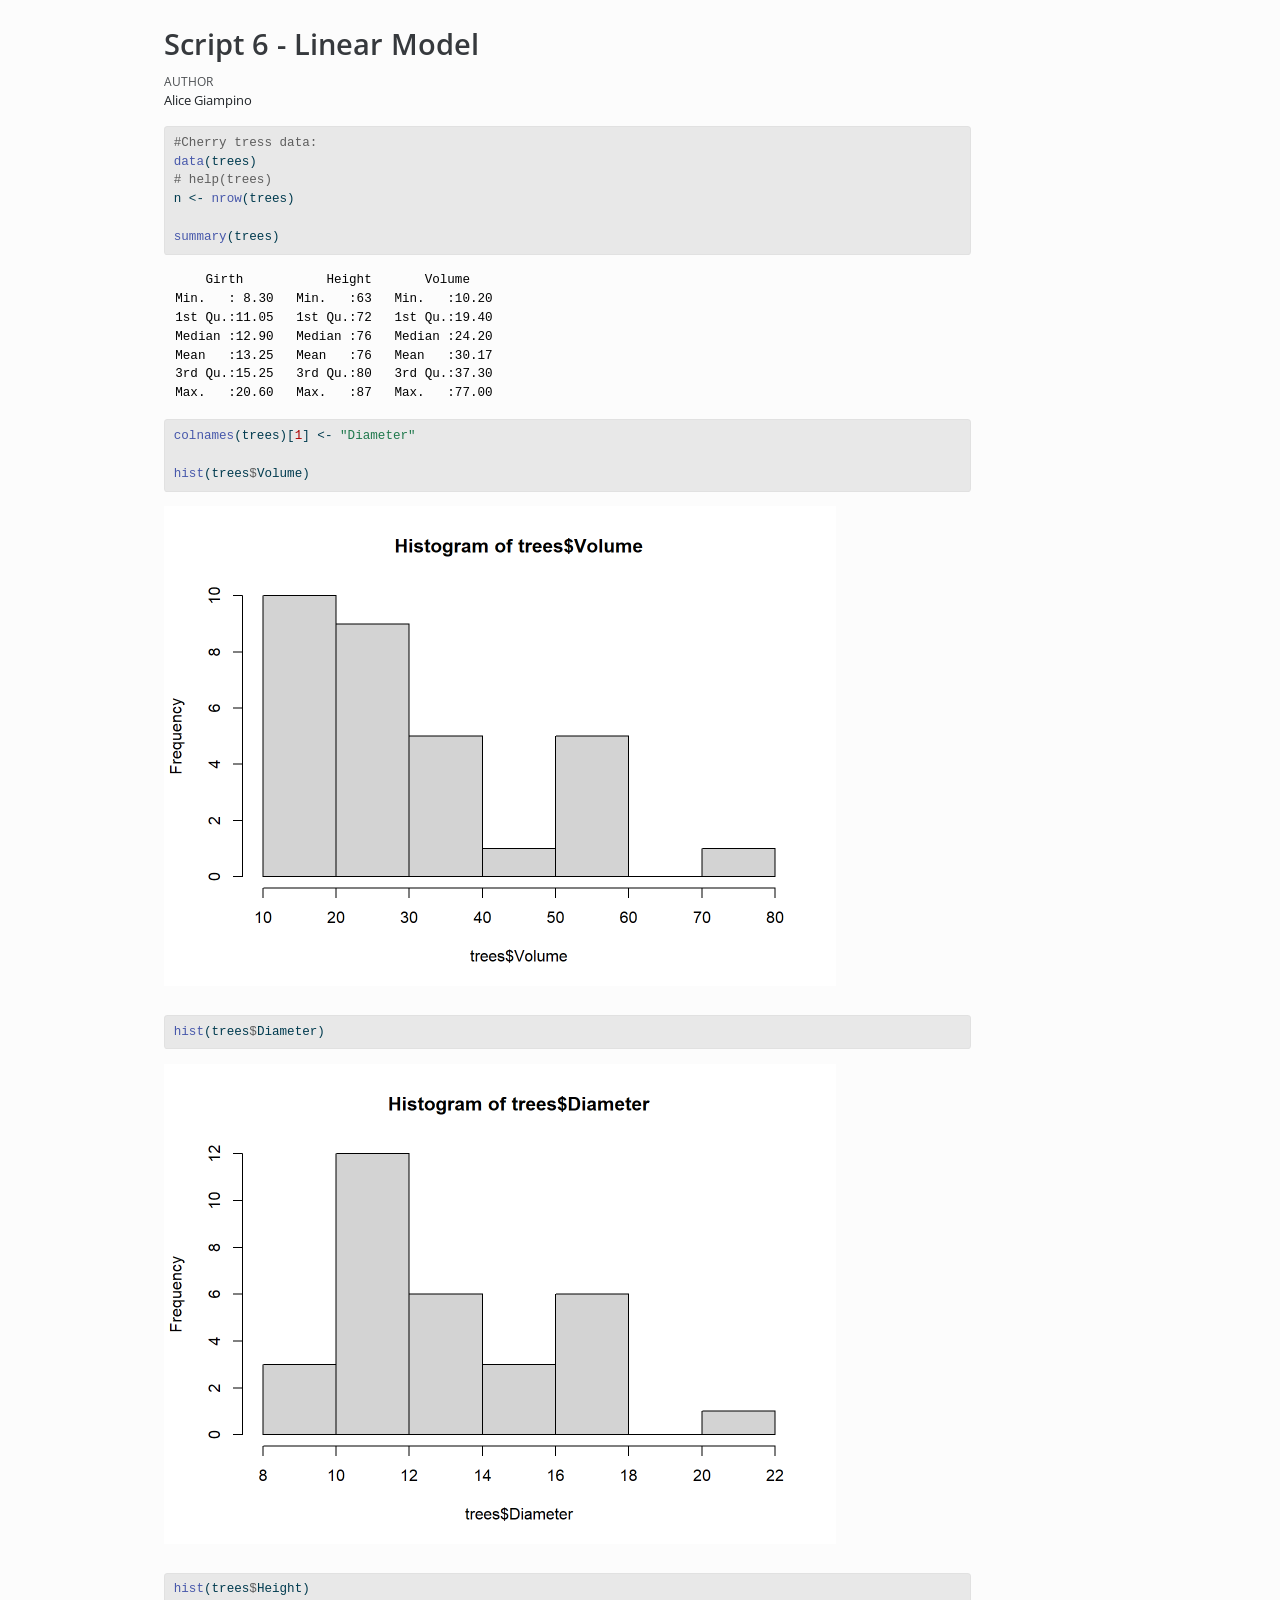
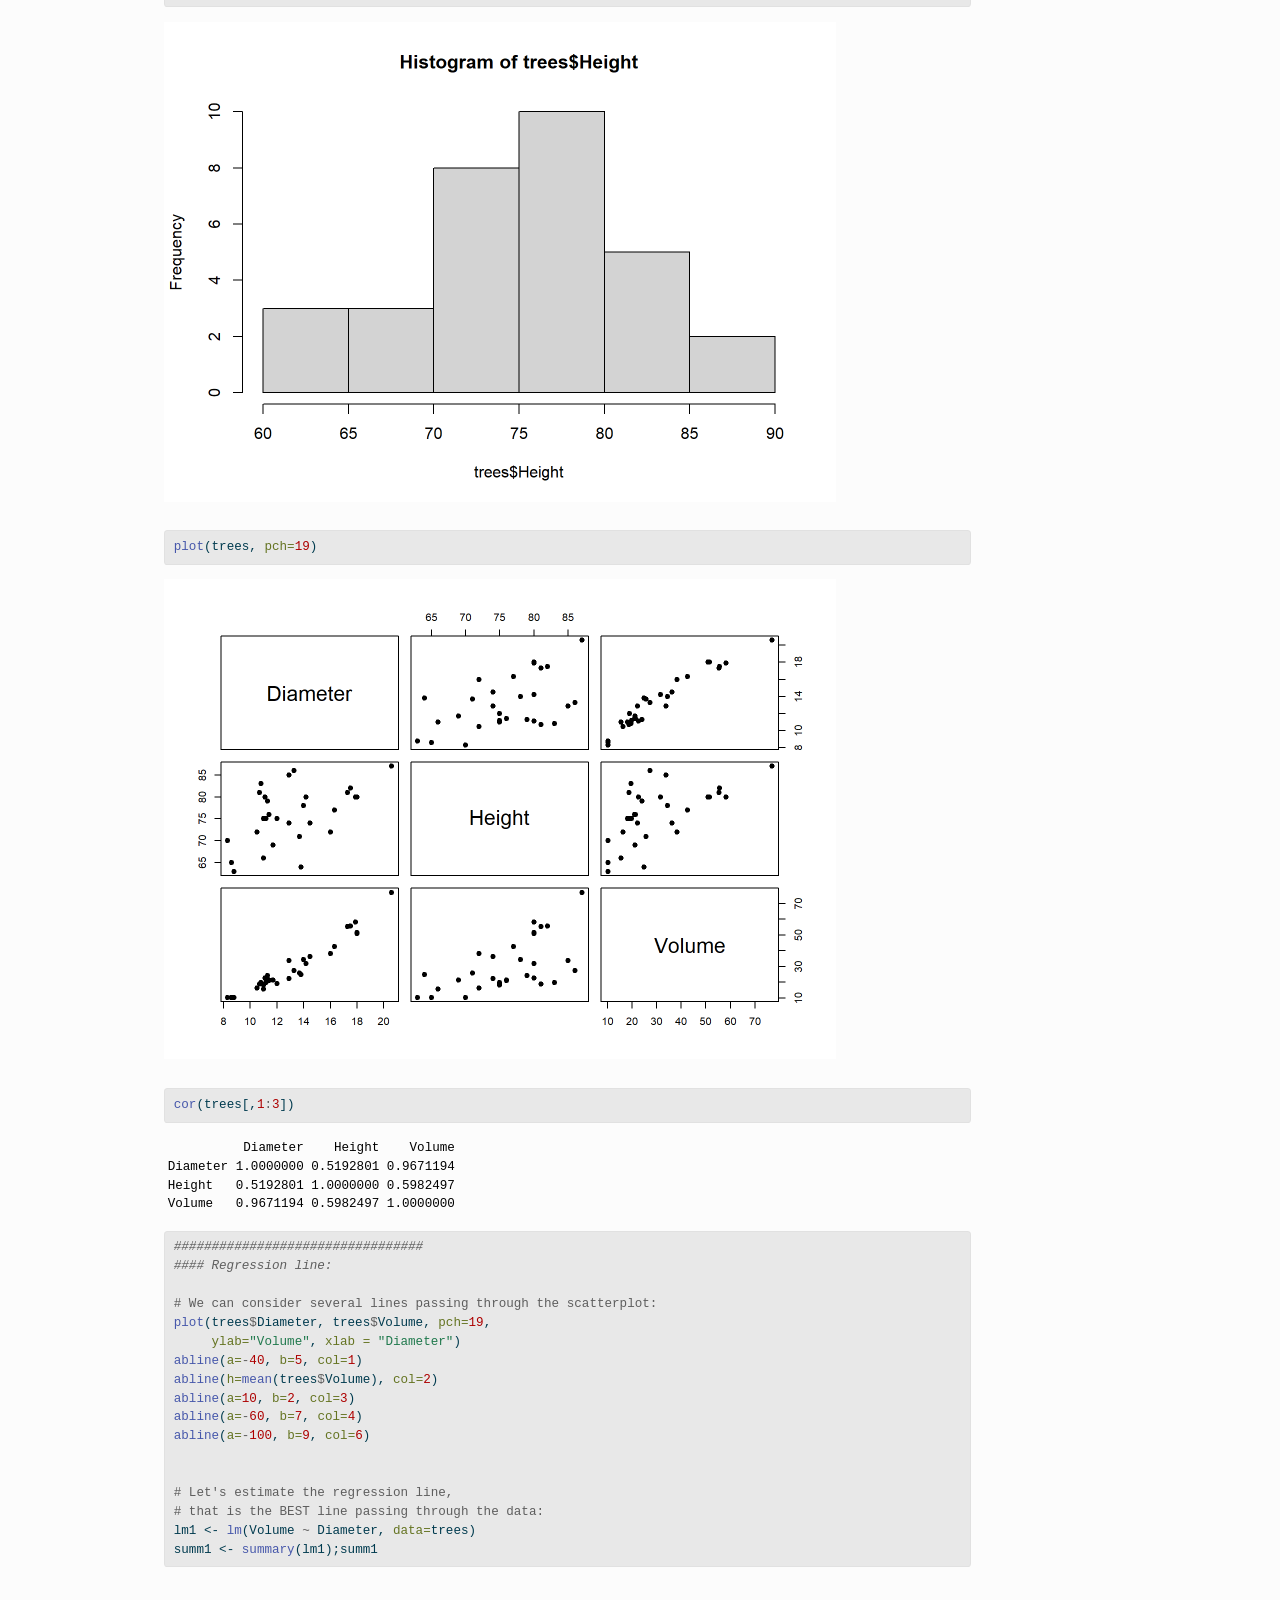
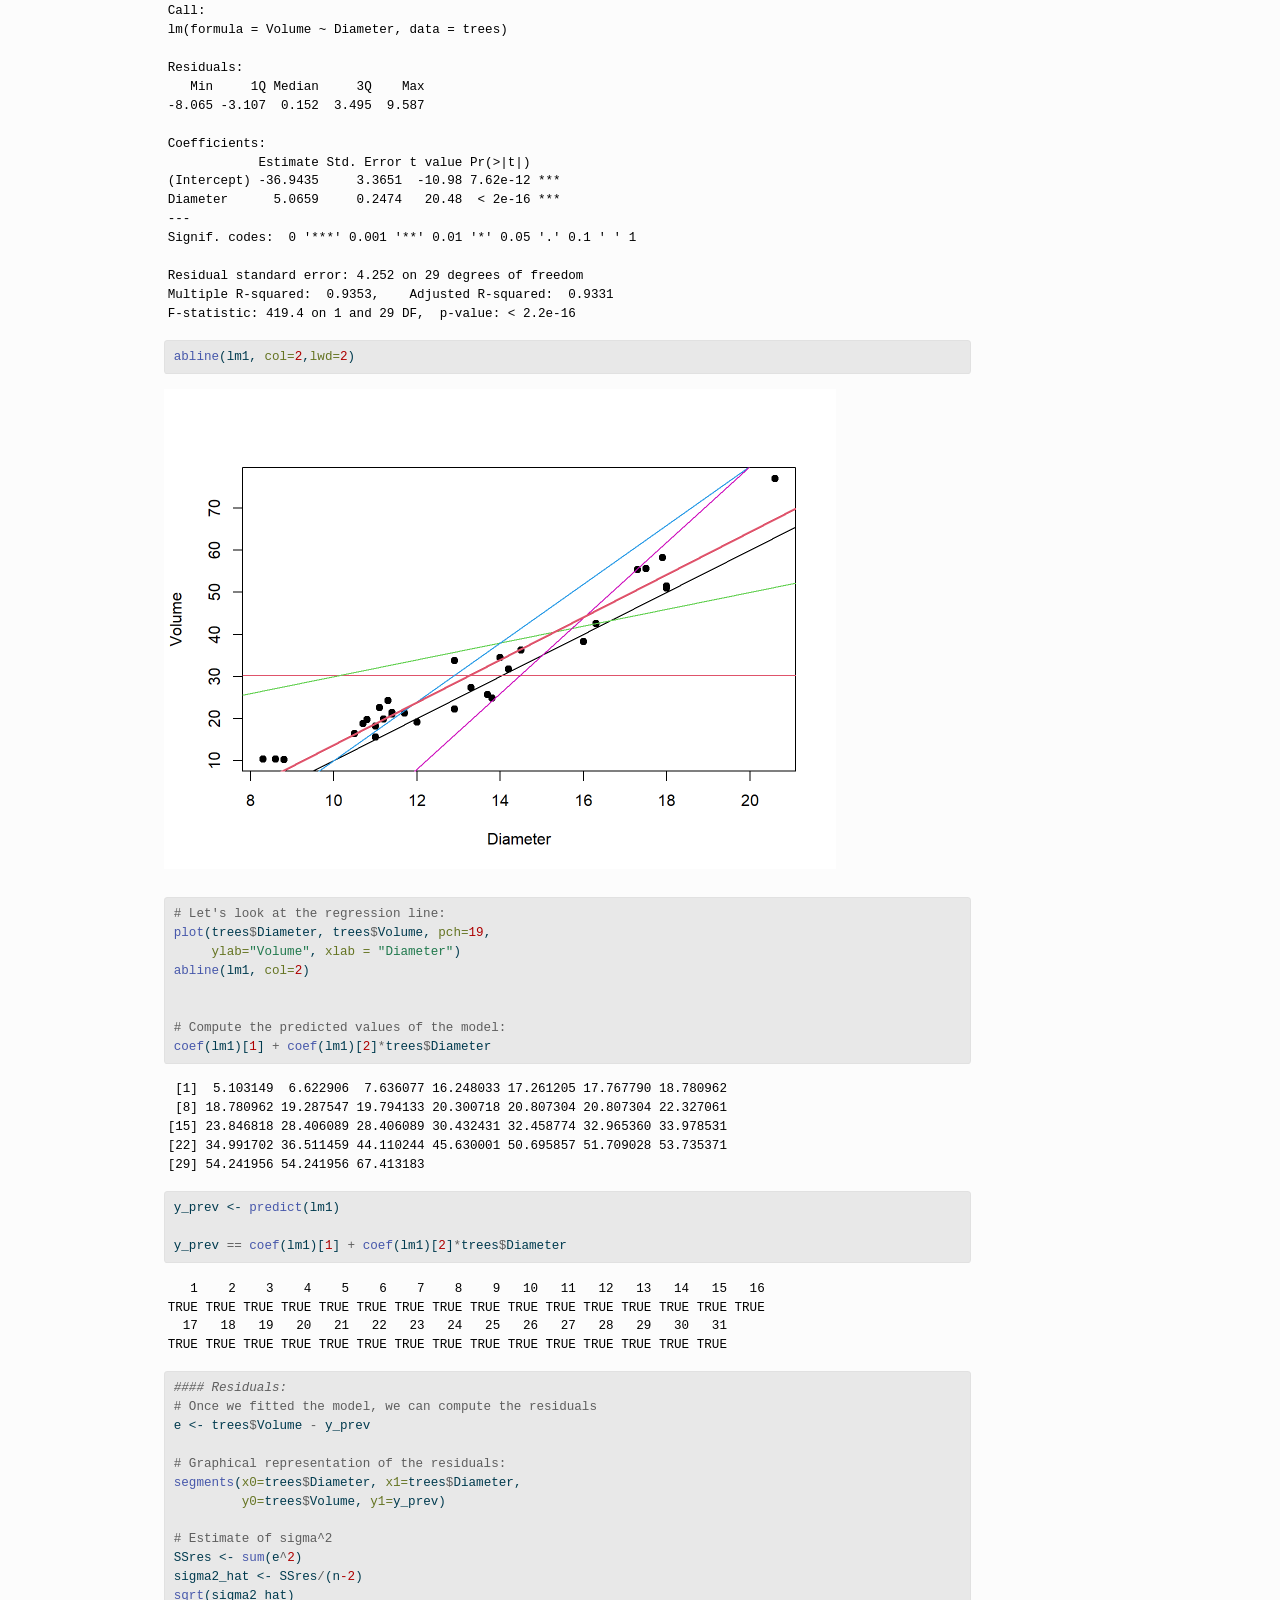
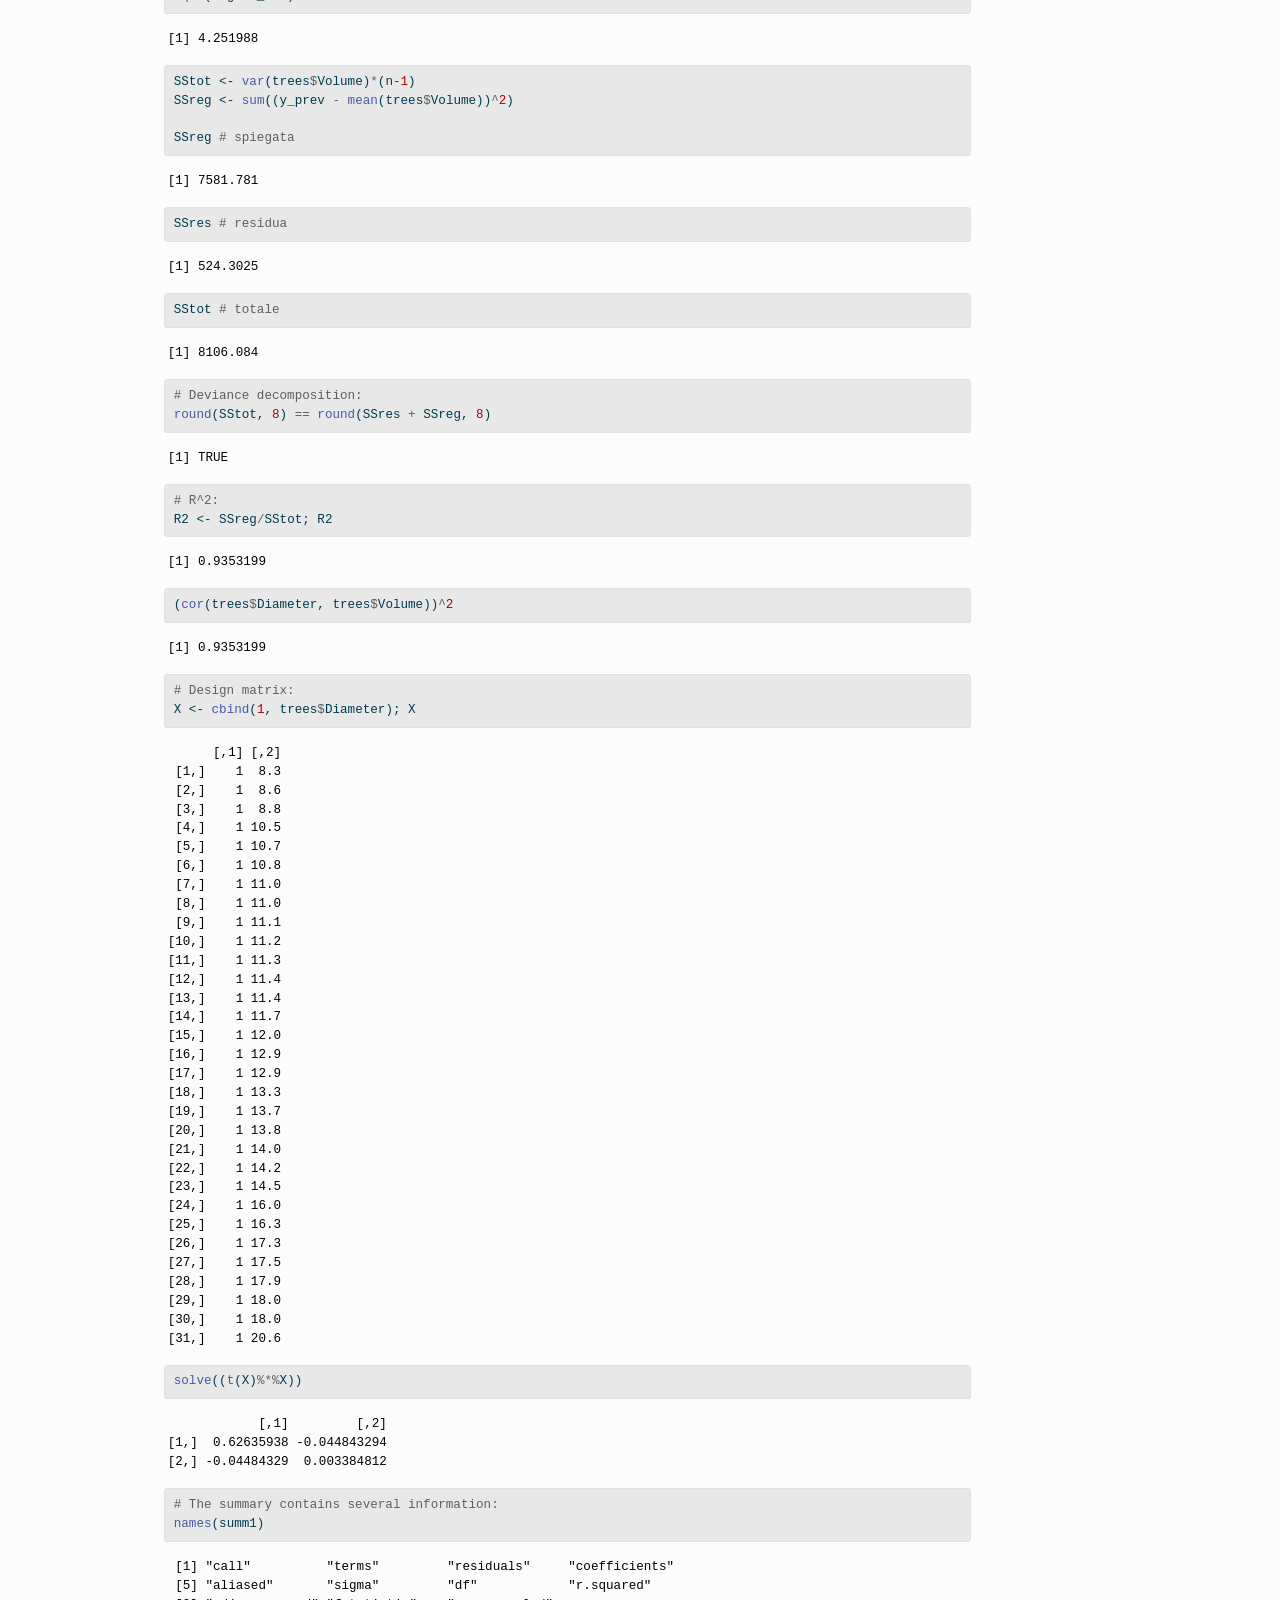
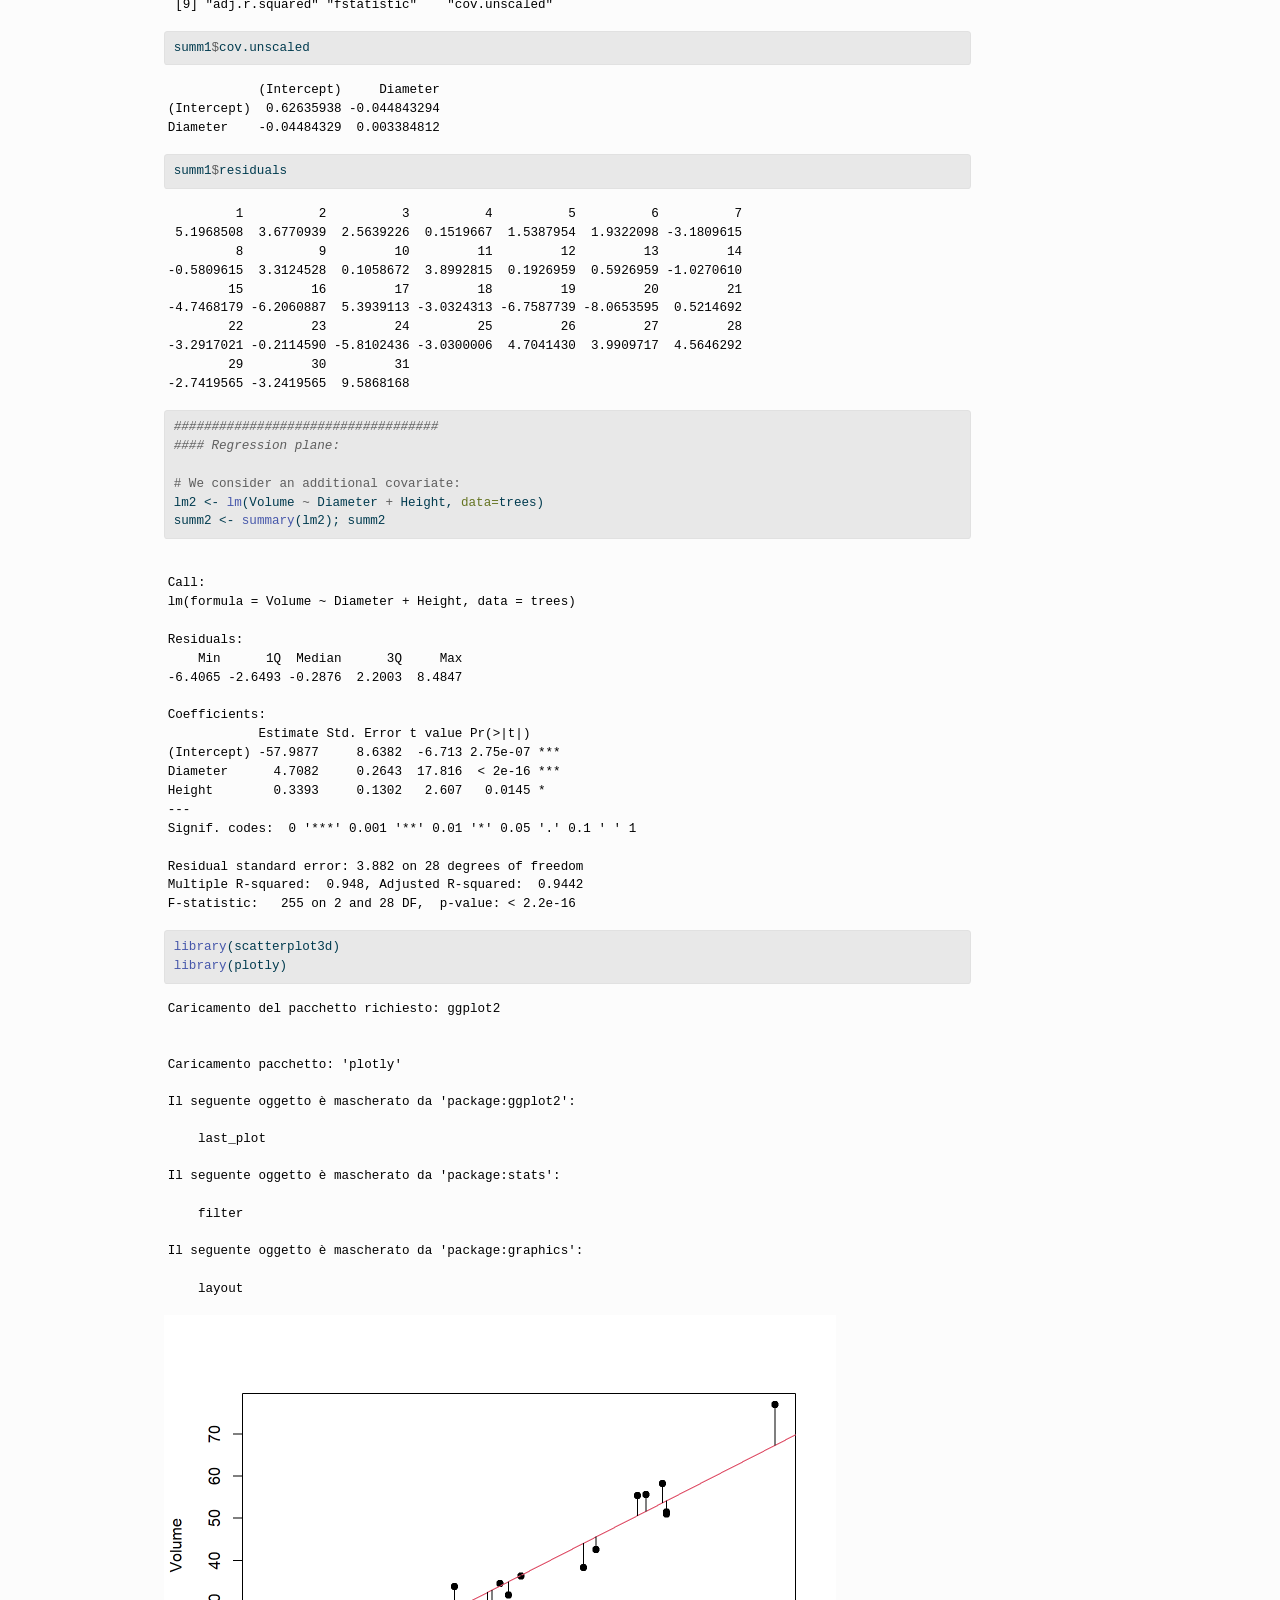
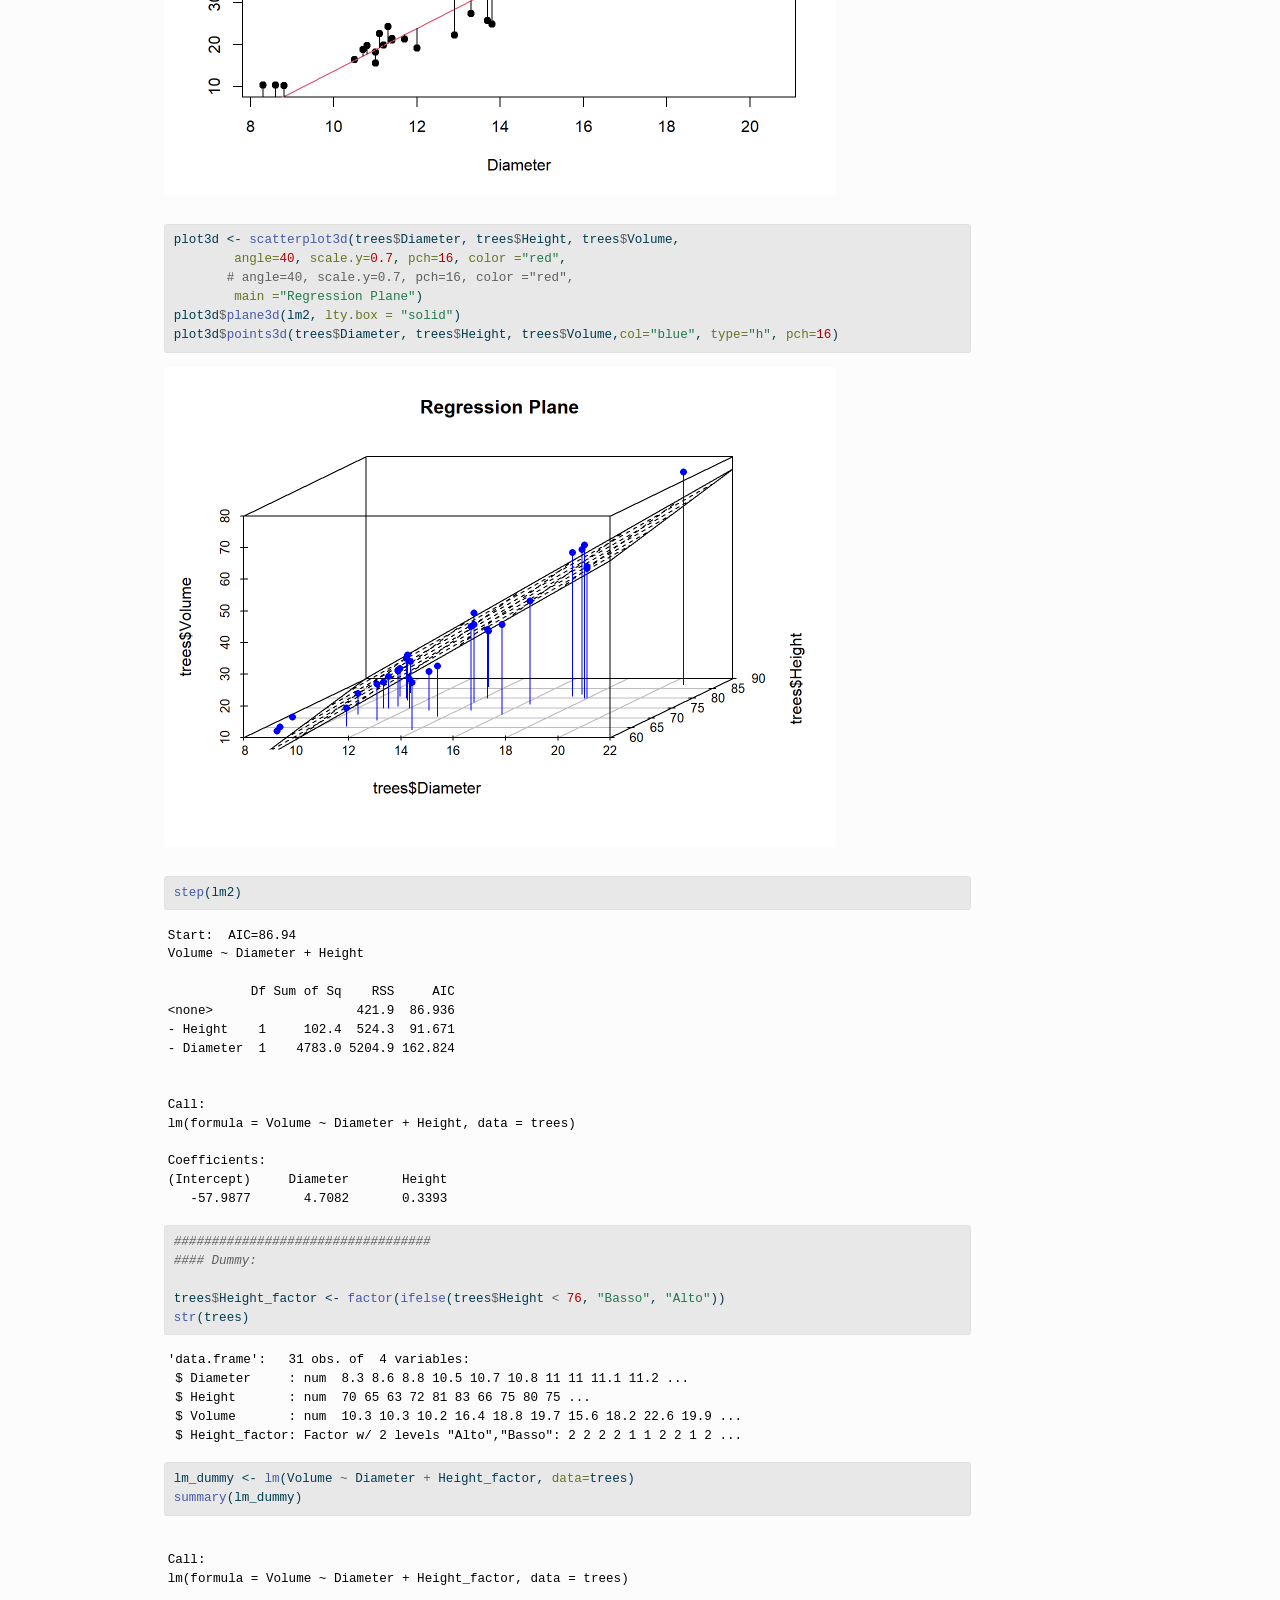
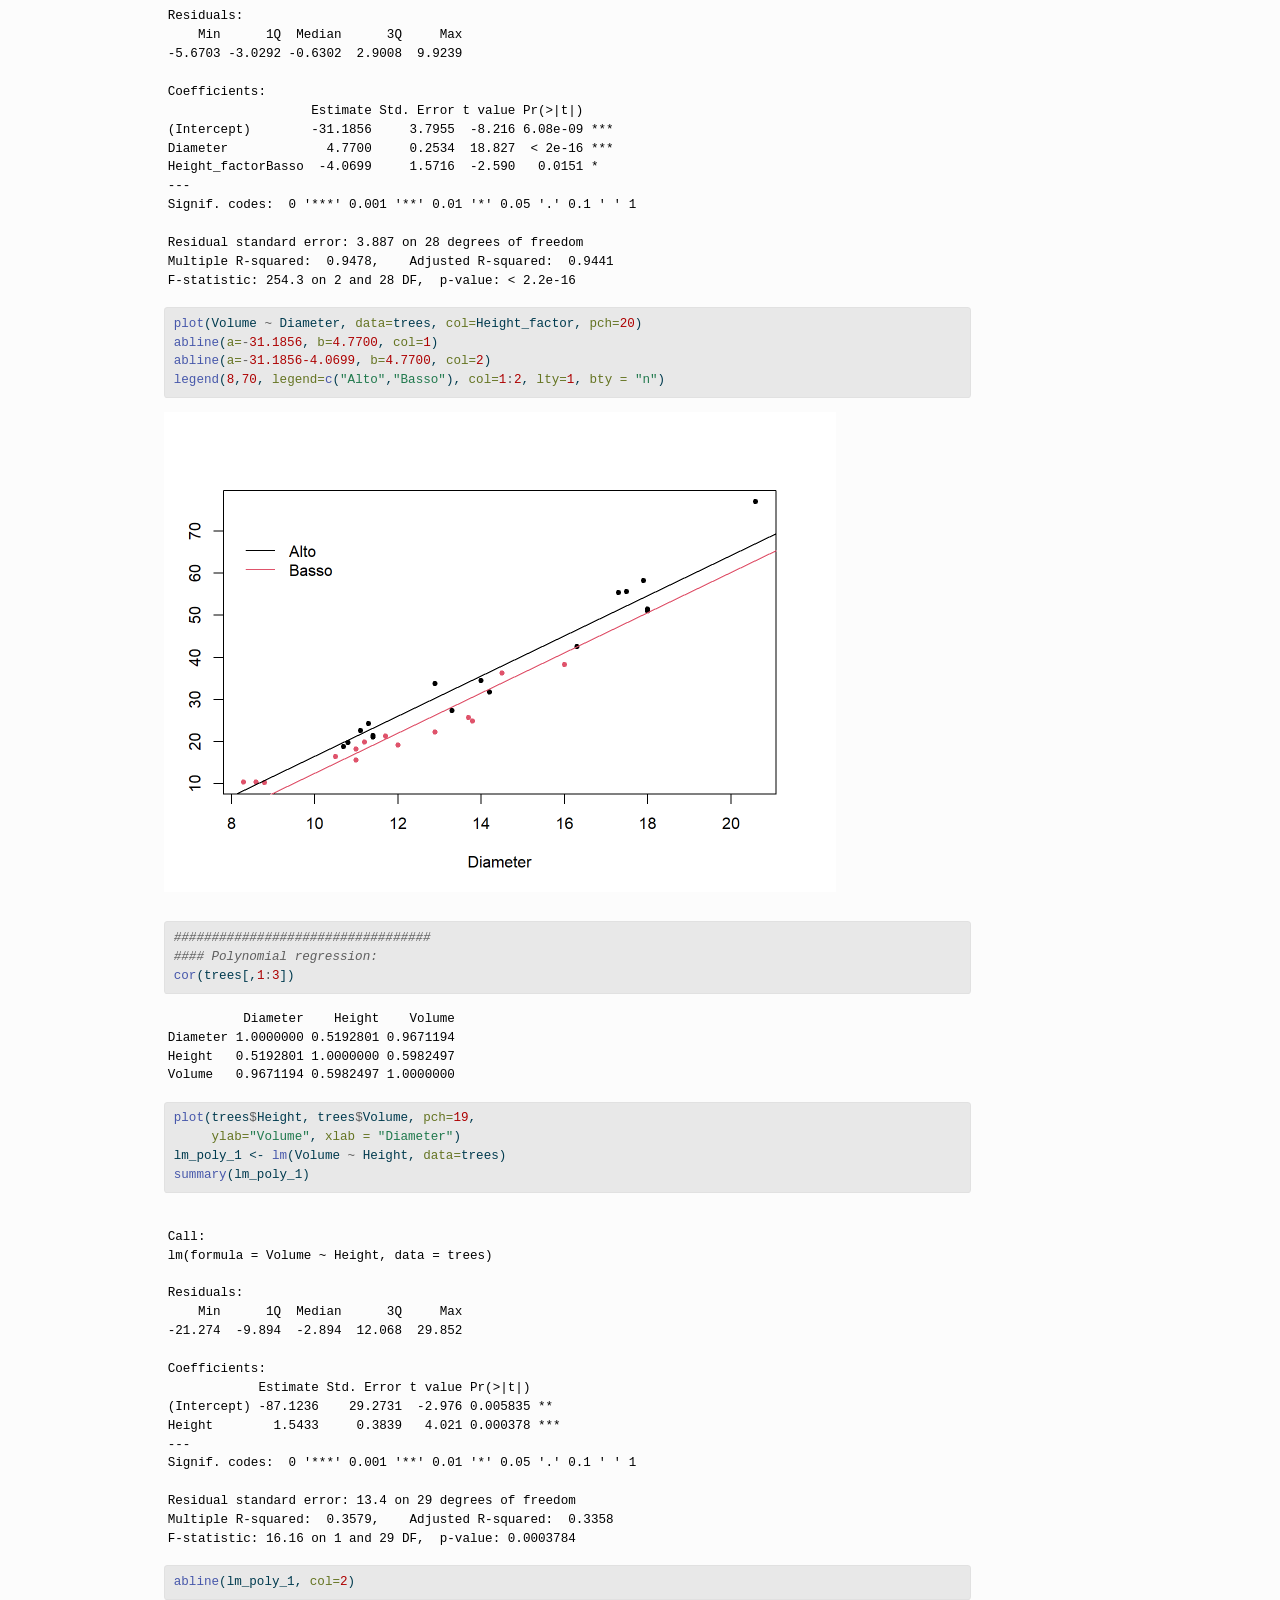
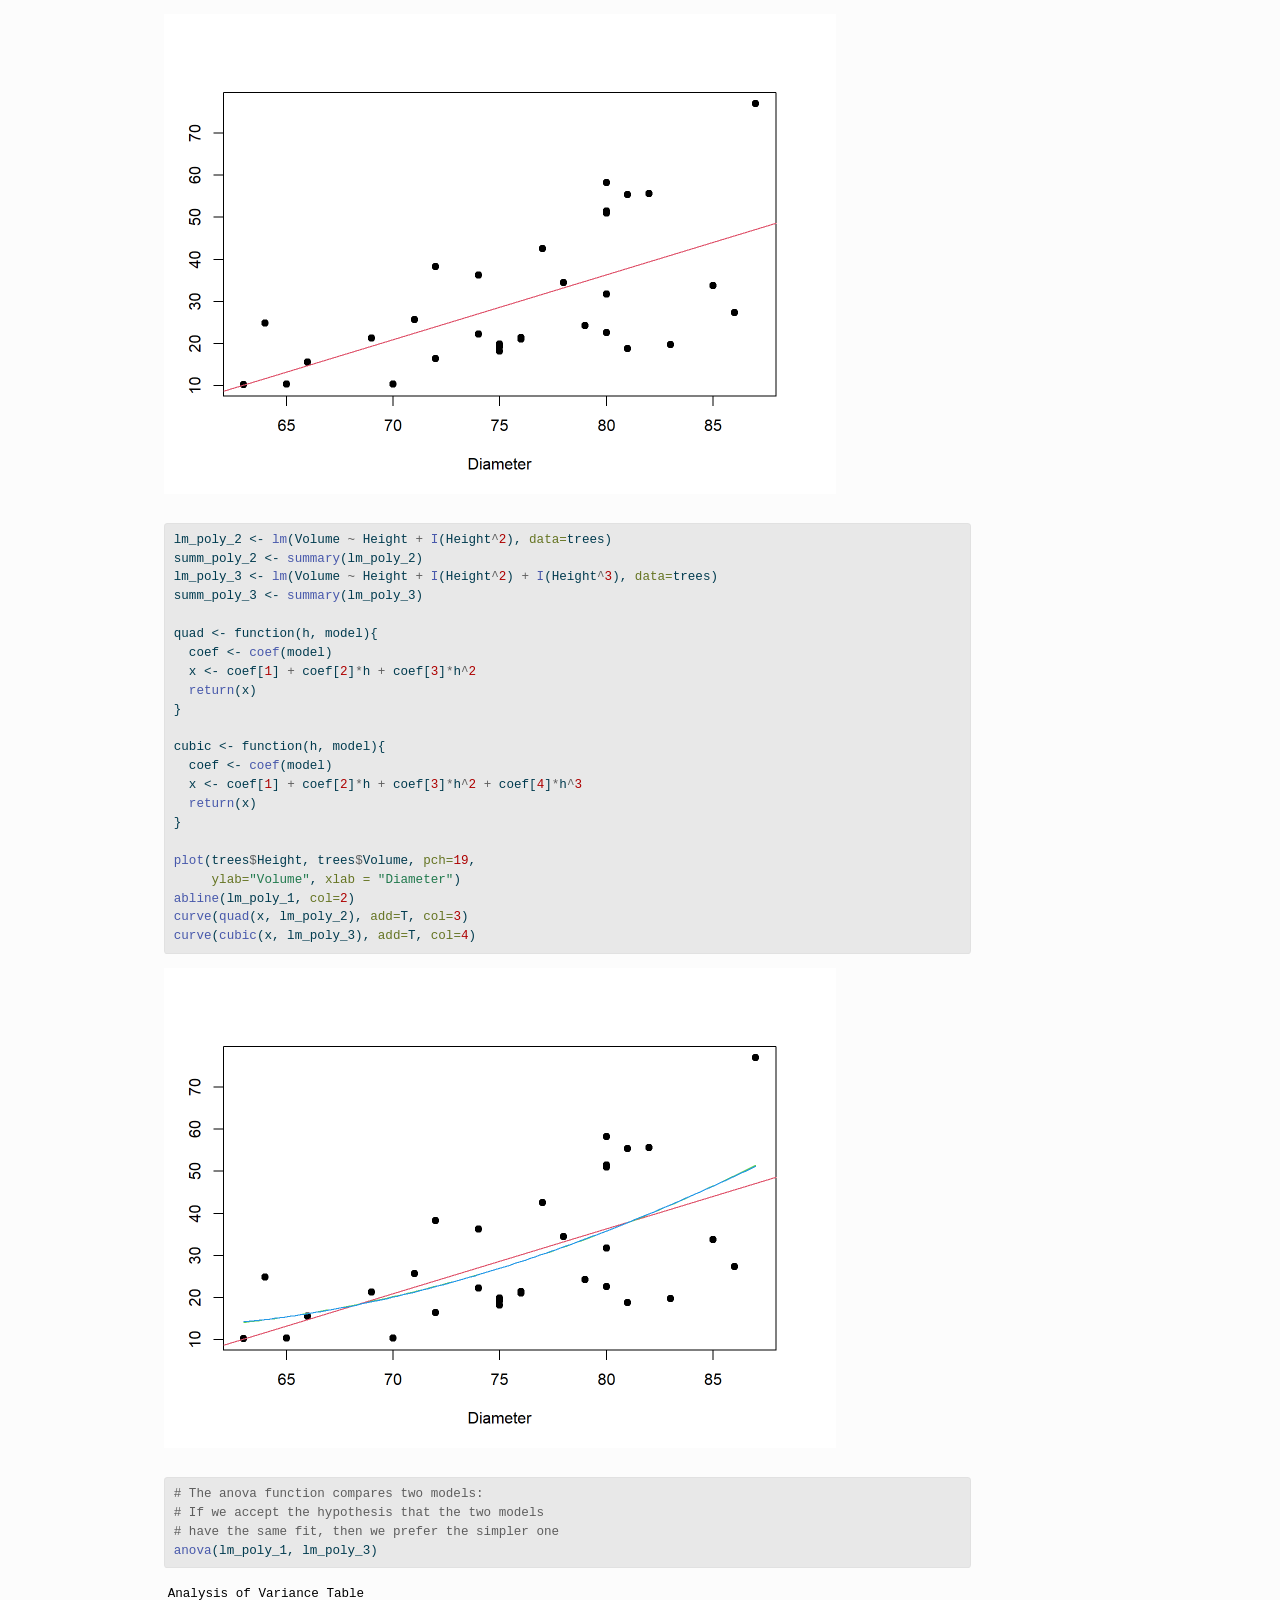
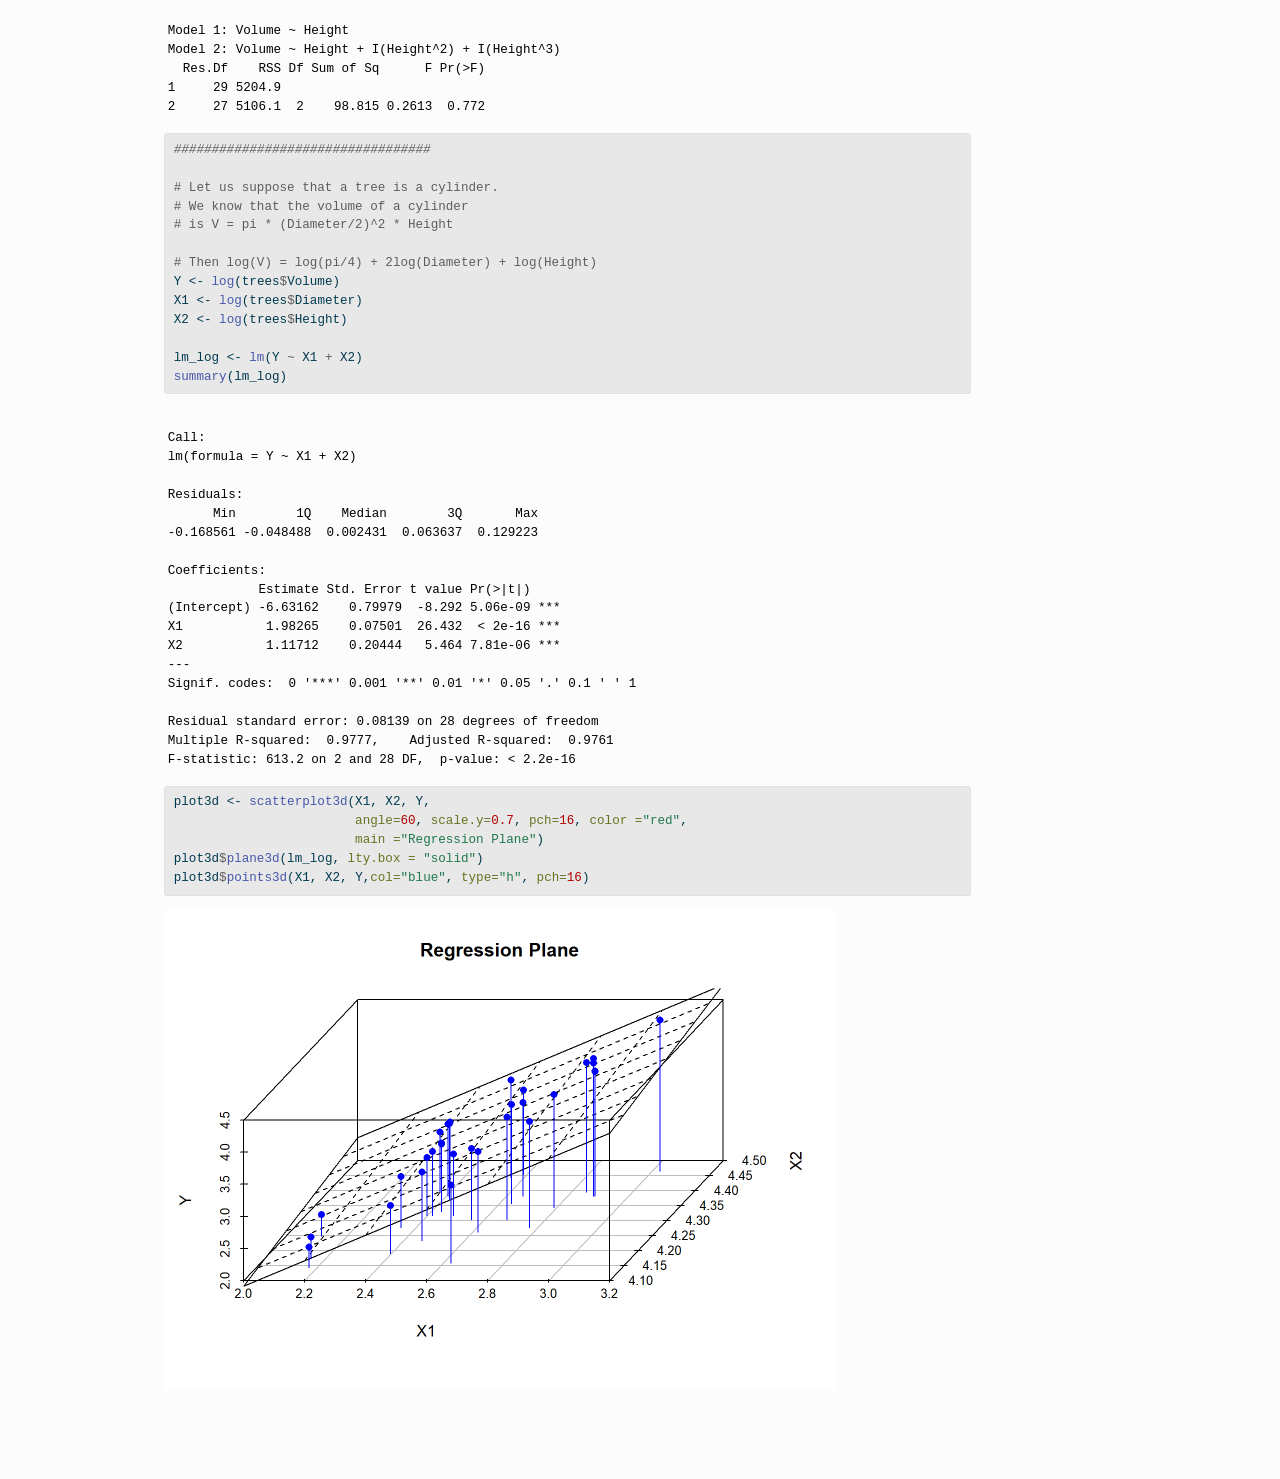
<file: docs/Script6.html>
<!DOCTYPE html>
<html xmlns="http://www.w3.org/1999/xhtml" lang="en" xml:lang="en"><head>

<meta charset="utf-8">
<meta name="generator" content="quarto-1.3.450">

<meta name="viewport" content="width=device-width, initial-scale=1.0, user-scalable=yes">

<meta name="author" content="Alice Giampino">

<title>StatInfI - Script 6 - Linear Model</title>
<style>
code{white-space: pre-wrap;}
span.smallcaps{font-variant: small-caps;}
div.columns{display: flex; gap: min(4vw, 1.5em);}
div.column{flex: auto; overflow-x: auto;}
div.hanging-indent{margin-left: 1.5em; text-indent: -1.5em;}
ul.task-list{list-style: none;}
ul.task-list li input[type="checkbox"] {
  width: 0.8em;
  margin: 0 0.8em 0.2em -1em; /* quarto-specific, see https://github.com/quarto-dev/quarto-cli/issues/4556 */ 
  vertical-align: middle;
}
/* CSS for syntax highlighting */
pre > code.sourceCode { white-space: pre; position: relative; }
pre > code.sourceCode > span { display: inline-block; line-height: 1.25; }
pre > code.sourceCode > span:empty { height: 1.2em; }
.sourceCode { overflow: visible; }
code.sourceCode > span { color: inherit; text-decoration: inherit; }
div.sourceCode { margin: 1em 0; }
pre.sourceCode { margin: 0; }
@media screen {
div.sourceCode { overflow: auto; }
}
@media print {
pre > code.sourceCode { white-space: pre-wrap; }
pre > code.sourceCode > span { text-indent: -5em; padding-left: 5em; }
}
pre.numberSource code
  { counter-reset: source-line 0; }
pre.numberSource code > span
  { position: relative; left: -4em; counter-increment: source-line; }
pre.numberSource code > span > a:first-child::before
  { content: counter(source-line);
    position: relative; left: -1em; text-align: right; vertical-align: baseline;
    border: none; display: inline-block;
    -webkit-touch-callout: none; -webkit-user-select: none;
    -khtml-user-select: none; -moz-user-select: none;
    -ms-user-select: none; user-select: none;
    padding: 0 4px; width: 4em;
  }
pre.numberSource { margin-left: 3em;  padding-left: 4px; }
div.sourceCode
  {   }
@media screen {
pre > code.sourceCode > span > a:first-child::before { text-decoration: underline; }
}
</style>


<script src="site_libs/quarto-nav/quarto-nav.js"></script>
<script src="site_libs/clipboard/clipboard.min.js"></script>
<script src="site_libs/quarto-search/autocomplete.umd.js"></script>
<script src="site_libs/quarto-search/fuse.min.js"></script>
<script src="site_libs/quarto-search/quarto-search.js"></script>
<meta name="quarto:offset" content="./">
<script src="site_libs/quarto-html/quarto.js"></script>
<script src="site_libs/quarto-html/popper.min.js"></script>
<script src="site_libs/quarto-html/tippy.umd.min.js"></script>
<script src="site_libs/quarto-html/anchor.min.js"></script>
<link href="site_libs/quarto-html/tippy.css" rel="stylesheet">
<link href="site_libs/quarto-html/quarto-syntax-highlighting.css" rel="stylesheet" id="quarto-text-highlighting-styles">
<script src="site_libs/bootstrap/bootstrap.min.js"></script>
<link href="site_libs/bootstrap/bootstrap-icons.css" rel="stylesheet">
<link href="site_libs/bootstrap/bootstrap.min.css" rel="stylesheet" id="quarto-bootstrap" data-mode="light">
<script id="quarto-search-options" type="application/json">{
  "location": "sidebar",
  "copy-button": false,
  "collapse-after": 3,
  "panel-placement": "start",
  "type": "textbox",
  "limit": 20,
  "language": {
    "search-no-results-text": "No results",
    "search-matching-documents-text": "matching documents",
    "search-copy-link-title": "Copy link to search",
    "search-hide-matches-text": "Hide additional matches",
    "search-more-match-text": "more match in this document",
    "search-more-matches-text": "more matches in this document",
    "search-clear-button-title": "Clear",
    "search-detached-cancel-button-title": "Cancel",
    "search-submit-button-title": "Submit",
    "search-label": "Search"
  }
}</script>


</head>

<body>

<div id="quarto-search-results"></div>
<!-- content -->
<div id="quarto-content" class="quarto-container page-columns page-rows-contents page-layout-article">
<!-- sidebar -->
<!-- margin-sidebar -->
    <div id="quarto-margin-sidebar" class="sidebar margin-sidebar">
        
    </div>
<!-- main -->
<main class="content" id="quarto-document-content">

<header id="title-block-header" class="quarto-title-block default">
<div class="quarto-title">
<h1 class="title">Script 6 - Linear Model</h1>
</div>



<div class="quarto-title-meta">

    <div>
    <div class="quarto-title-meta-heading">Author</div>
    <div class="quarto-title-meta-contents">
             <p>Alice Giampino </p>
          </div>
  </div>
    
  
    
  </div>
  

</header>

<div class="cell">
<div class="sourceCode cell-code" id="cb1"><pre class="sourceCode r code-with-copy"><code class="sourceCode r"><span id="cb1-1"><a href="#cb1-1" aria-hidden="true" tabindex="-1"></a><span class="co">#Cherry tress data:</span></span>
<span id="cb1-2"><a href="#cb1-2" aria-hidden="true" tabindex="-1"></a><span class="fu">data</span>(trees)</span>
<span id="cb1-3"><a href="#cb1-3" aria-hidden="true" tabindex="-1"></a><span class="co"># help(trees)</span></span>
<span id="cb1-4"><a href="#cb1-4" aria-hidden="true" tabindex="-1"></a>n <span class="ot">&lt;-</span> <span class="fu">nrow</span>(trees)</span>
<span id="cb1-5"><a href="#cb1-5" aria-hidden="true" tabindex="-1"></a></span>
<span id="cb1-6"><a href="#cb1-6" aria-hidden="true" tabindex="-1"></a><span class="fu">summary</span>(trees)</span></code><button title="Copy to Clipboard" class="code-copy-button"><i class="bi"></i></button></pre></div>
<div class="cell-output cell-output-stdout">
<pre><code>     Girth           Height       Volume     
 Min.   : 8.30   Min.   :63   Min.   :10.20  
 1st Qu.:11.05   1st Qu.:72   1st Qu.:19.40  
 Median :12.90   Median :76   Median :24.20  
 Mean   :13.25   Mean   :76   Mean   :30.17  
 3rd Qu.:15.25   3rd Qu.:80   3rd Qu.:37.30  
 Max.   :20.60   Max.   :87   Max.   :77.00  </code></pre>
</div>
<div class="sourceCode cell-code" id="cb3"><pre class="sourceCode r code-with-copy"><code class="sourceCode r"><span id="cb3-1"><a href="#cb3-1" aria-hidden="true" tabindex="-1"></a><span class="fu">colnames</span>(trees)[<span class="dv">1</span>] <span class="ot">&lt;-</span> <span class="st">"Diameter"</span></span>
<span id="cb3-2"><a href="#cb3-2" aria-hidden="true" tabindex="-1"></a></span>
<span id="cb3-3"><a href="#cb3-3" aria-hidden="true" tabindex="-1"></a><span class="fu">hist</span>(trees<span class="sc">$</span>Volume)</span></code><button title="Copy to Clipboard" class="code-copy-button"><i class="bi"></i></button></pre></div>
<div class="cell-output-display">
<p><img src="Script6_files/figure-html/unnamed-chunk-1-1.png" class="img-fluid" width="672"></p>
</div>
<div class="sourceCode cell-code" id="cb4"><pre class="sourceCode r code-with-copy"><code class="sourceCode r"><span id="cb4-1"><a href="#cb4-1" aria-hidden="true" tabindex="-1"></a><span class="fu">hist</span>(trees<span class="sc">$</span>Diameter)</span></code><button title="Copy to Clipboard" class="code-copy-button"><i class="bi"></i></button></pre></div>
<div class="cell-output-display">
<p><img src="Script6_files/figure-html/unnamed-chunk-1-2.png" class="img-fluid" width="672"></p>
</div>
<div class="sourceCode cell-code" id="cb5"><pre class="sourceCode r code-with-copy"><code class="sourceCode r"><span id="cb5-1"><a href="#cb5-1" aria-hidden="true" tabindex="-1"></a><span class="fu">hist</span>(trees<span class="sc">$</span>Height)</span></code><button title="Copy to Clipboard" class="code-copy-button"><i class="bi"></i></button></pre></div>
<div class="cell-output-display">
<p><img src="Script6_files/figure-html/unnamed-chunk-1-3.png" class="img-fluid" width="672"></p>
</div>
<div class="sourceCode cell-code" id="cb6"><pre class="sourceCode r code-with-copy"><code class="sourceCode r"><span id="cb6-1"><a href="#cb6-1" aria-hidden="true" tabindex="-1"></a><span class="fu">plot</span>(trees, <span class="at">pch=</span><span class="dv">19</span>)</span></code><button title="Copy to Clipboard" class="code-copy-button"><i class="bi"></i></button></pre></div>
<div class="cell-output-display">
<p><img src="Script6_files/figure-html/unnamed-chunk-1-4.png" class="img-fluid" width="672"></p>
</div>
<div class="sourceCode cell-code" id="cb7"><pre class="sourceCode r code-with-copy"><code class="sourceCode r"><span id="cb7-1"><a href="#cb7-1" aria-hidden="true" tabindex="-1"></a><span class="fu">cor</span>(trees[,<span class="dv">1</span><span class="sc">:</span><span class="dv">3</span>])</span></code><button title="Copy to Clipboard" class="code-copy-button"><i class="bi"></i></button></pre></div>
<div class="cell-output cell-output-stdout">
<pre><code>          Diameter    Height    Volume
Diameter 1.0000000 0.5192801 0.9671194
Height   0.5192801 1.0000000 0.5982497
Volume   0.9671194 0.5982497 1.0000000</code></pre>
</div>
<div class="sourceCode cell-code" id="cb9"><pre class="sourceCode r code-with-copy"><code class="sourceCode r"><span id="cb9-1"><a href="#cb9-1" aria-hidden="true" tabindex="-1"></a><span class="do">#################################</span></span>
<span id="cb9-2"><a href="#cb9-2" aria-hidden="true" tabindex="-1"></a><span class="do">#### Regression line:</span></span>
<span id="cb9-3"><a href="#cb9-3" aria-hidden="true" tabindex="-1"></a></span>
<span id="cb9-4"><a href="#cb9-4" aria-hidden="true" tabindex="-1"></a><span class="co"># We can consider several lines passing through the scatterplot:</span></span>
<span id="cb9-5"><a href="#cb9-5" aria-hidden="true" tabindex="-1"></a><span class="fu">plot</span>(trees<span class="sc">$</span>Diameter, trees<span class="sc">$</span>Volume, <span class="at">pch=</span><span class="dv">19</span>,</span>
<span id="cb9-6"><a href="#cb9-6" aria-hidden="true" tabindex="-1"></a>     <span class="at">ylab=</span><span class="st">"Volume"</span>, <span class="at">xlab =</span> <span class="st">"Diameter"</span>)</span>
<span id="cb9-7"><a href="#cb9-7" aria-hidden="true" tabindex="-1"></a><span class="fu">abline</span>(<span class="at">a=</span><span class="sc">-</span><span class="dv">40</span>, <span class="at">b=</span><span class="dv">5</span>, <span class="at">col=</span><span class="dv">1</span>)</span>
<span id="cb9-8"><a href="#cb9-8" aria-hidden="true" tabindex="-1"></a><span class="fu">abline</span>(<span class="at">h=</span><span class="fu">mean</span>(trees<span class="sc">$</span>Volume), <span class="at">col=</span><span class="dv">2</span>)</span>
<span id="cb9-9"><a href="#cb9-9" aria-hidden="true" tabindex="-1"></a><span class="fu">abline</span>(<span class="at">a=</span><span class="dv">10</span>, <span class="at">b=</span><span class="dv">2</span>, <span class="at">col=</span><span class="dv">3</span>)</span>
<span id="cb9-10"><a href="#cb9-10" aria-hidden="true" tabindex="-1"></a><span class="fu">abline</span>(<span class="at">a=</span><span class="sc">-</span><span class="dv">60</span>, <span class="at">b=</span><span class="dv">7</span>, <span class="at">col=</span><span class="dv">4</span>)</span>
<span id="cb9-11"><a href="#cb9-11" aria-hidden="true" tabindex="-1"></a><span class="fu">abline</span>(<span class="at">a=</span><span class="sc">-</span><span class="dv">100</span>, <span class="at">b=</span><span class="dv">9</span>, <span class="at">col=</span><span class="dv">6</span>)</span>
<span id="cb9-12"><a href="#cb9-12" aria-hidden="true" tabindex="-1"></a></span>
<span id="cb9-13"><a href="#cb9-13" aria-hidden="true" tabindex="-1"></a></span>
<span id="cb9-14"><a href="#cb9-14" aria-hidden="true" tabindex="-1"></a><span class="co"># Let's estimate the regression line,</span></span>
<span id="cb9-15"><a href="#cb9-15" aria-hidden="true" tabindex="-1"></a><span class="co"># that is the BEST line passing through the data:</span></span>
<span id="cb9-16"><a href="#cb9-16" aria-hidden="true" tabindex="-1"></a>lm1 <span class="ot">&lt;-</span> <span class="fu">lm</span>(Volume <span class="sc">~</span> Diameter, <span class="at">data=</span>trees)</span>
<span id="cb9-17"><a href="#cb9-17" aria-hidden="true" tabindex="-1"></a>summ1 <span class="ot">&lt;-</span> <span class="fu">summary</span>(lm1);summ1</span></code><button title="Copy to Clipboard" class="code-copy-button"><i class="bi"></i></button></pre></div>
<div class="cell-output cell-output-stdout">
<pre><code>
Call:
lm(formula = Volume ~ Diameter, data = trees)

Residuals:
   Min     1Q Median     3Q    Max 
-8.065 -3.107  0.152  3.495  9.587 

Coefficients:
            Estimate Std. Error t value Pr(&gt;|t|)    
(Intercept) -36.9435     3.3651  -10.98 7.62e-12 ***
Diameter      5.0659     0.2474   20.48  &lt; 2e-16 ***
---
Signif. codes:  0 '***' 0.001 '**' 0.01 '*' 0.05 '.' 0.1 ' ' 1

Residual standard error: 4.252 on 29 degrees of freedom
Multiple R-squared:  0.9353,    Adjusted R-squared:  0.9331 
F-statistic: 419.4 on 1 and 29 DF,  p-value: &lt; 2.2e-16</code></pre>
</div>
<div class="sourceCode cell-code" id="cb11"><pre class="sourceCode r code-with-copy"><code class="sourceCode r"><span id="cb11-1"><a href="#cb11-1" aria-hidden="true" tabindex="-1"></a><span class="fu">abline</span>(lm1, <span class="at">col=</span><span class="dv">2</span>,<span class="at">lwd=</span><span class="dv">2</span>)</span></code><button title="Copy to Clipboard" class="code-copy-button"><i class="bi"></i></button></pre></div>
<div class="cell-output-display">
<p><img src="Script6_files/figure-html/unnamed-chunk-1-5.png" class="img-fluid" width="672"></p>
</div>
<div class="sourceCode cell-code" id="cb12"><pre class="sourceCode r code-with-copy"><code class="sourceCode r"><span id="cb12-1"><a href="#cb12-1" aria-hidden="true" tabindex="-1"></a><span class="co"># Let's look at the regression line:</span></span>
<span id="cb12-2"><a href="#cb12-2" aria-hidden="true" tabindex="-1"></a><span class="fu">plot</span>(trees<span class="sc">$</span>Diameter, trees<span class="sc">$</span>Volume, <span class="at">pch=</span><span class="dv">19</span>,</span>
<span id="cb12-3"><a href="#cb12-3" aria-hidden="true" tabindex="-1"></a>     <span class="at">ylab=</span><span class="st">"Volume"</span>, <span class="at">xlab =</span> <span class="st">"Diameter"</span>)</span>
<span id="cb12-4"><a href="#cb12-4" aria-hidden="true" tabindex="-1"></a><span class="fu">abline</span>(lm1, <span class="at">col=</span><span class="dv">2</span>)</span>
<span id="cb12-5"><a href="#cb12-5" aria-hidden="true" tabindex="-1"></a></span>
<span id="cb12-6"><a href="#cb12-6" aria-hidden="true" tabindex="-1"></a></span>
<span id="cb12-7"><a href="#cb12-7" aria-hidden="true" tabindex="-1"></a><span class="co"># Compute the predicted values of the model:</span></span>
<span id="cb12-8"><a href="#cb12-8" aria-hidden="true" tabindex="-1"></a><span class="fu">coef</span>(lm1)[<span class="dv">1</span>] <span class="sc">+</span> <span class="fu">coef</span>(lm1)[<span class="dv">2</span>]<span class="sc">*</span>trees<span class="sc">$</span>Diameter</span></code><button title="Copy to Clipboard" class="code-copy-button"><i class="bi"></i></button></pre></div>
<div class="cell-output cell-output-stdout">
<pre><code> [1]  5.103149  6.622906  7.636077 16.248033 17.261205 17.767790 18.780962
 [8] 18.780962 19.287547 19.794133 20.300718 20.807304 20.807304 22.327061
[15] 23.846818 28.406089 28.406089 30.432431 32.458774 32.965360 33.978531
[22] 34.991702 36.511459 44.110244 45.630001 50.695857 51.709028 53.735371
[29] 54.241956 54.241956 67.413183</code></pre>
</div>
<div class="sourceCode cell-code" id="cb14"><pre class="sourceCode r code-with-copy"><code class="sourceCode r"><span id="cb14-1"><a href="#cb14-1" aria-hidden="true" tabindex="-1"></a>y_prev <span class="ot">&lt;-</span> <span class="fu">predict</span>(lm1)</span>
<span id="cb14-2"><a href="#cb14-2" aria-hidden="true" tabindex="-1"></a></span>
<span id="cb14-3"><a href="#cb14-3" aria-hidden="true" tabindex="-1"></a>y_prev <span class="sc">==</span> <span class="fu">coef</span>(lm1)[<span class="dv">1</span>] <span class="sc">+</span> <span class="fu">coef</span>(lm1)[<span class="dv">2</span>]<span class="sc">*</span>trees<span class="sc">$</span>Diameter</span></code><button title="Copy to Clipboard" class="code-copy-button"><i class="bi"></i></button></pre></div>
<div class="cell-output cell-output-stdout">
<pre><code>   1    2    3    4    5    6    7    8    9   10   11   12   13   14   15   16 
TRUE TRUE TRUE TRUE TRUE TRUE TRUE TRUE TRUE TRUE TRUE TRUE TRUE TRUE TRUE TRUE 
  17   18   19   20   21   22   23   24   25   26   27   28   29   30   31 
TRUE TRUE TRUE TRUE TRUE TRUE TRUE TRUE TRUE TRUE TRUE TRUE TRUE TRUE TRUE </code></pre>
</div>
<div class="sourceCode cell-code" id="cb16"><pre class="sourceCode r code-with-copy"><code class="sourceCode r"><span id="cb16-1"><a href="#cb16-1" aria-hidden="true" tabindex="-1"></a><span class="do">#### Residuals:</span></span>
<span id="cb16-2"><a href="#cb16-2" aria-hidden="true" tabindex="-1"></a><span class="co"># Once we fitted the model, we can compute the residuals</span></span>
<span id="cb16-3"><a href="#cb16-3" aria-hidden="true" tabindex="-1"></a>e <span class="ot">&lt;-</span> trees<span class="sc">$</span>Volume <span class="sc">-</span> y_prev</span>
<span id="cb16-4"><a href="#cb16-4" aria-hidden="true" tabindex="-1"></a></span>
<span id="cb16-5"><a href="#cb16-5" aria-hidden="true" tabindex="-1"></a><span class="co"># Graphical representation of the residuals:</span></span>
<span id="cb16-6"><a href="#cb16-6" aria-hidden="true" tabindex="-1"></a><span class="fu">segments</span>(<span class="at">x0=</span>trees<span class="sc">$</span>Diameter, <span class="at">x1=</span>trees<span class="sc">$</span>Diameter,</span>
<span id="cb16-7"><a href="#cb16-7" aria-hidden="true" tabindex="-1"></a>         <span class="at">y0=</span>trees<span class="sc">$</span>Volume, <span class="at">y1=</span>y_prev)</span>
<span id="cb16-8"><a href="#cb16-8" aria-hidden="true" tabindex="-1"></a></span>
<span id="cb16-9"><a href="#cb16-9" aria-hidden="true" tabindex="-1"></a><span class="co"># Estimate of sigma^2</span></span>
<span id="cb16-10"><a href="#cb16-10" aria-hidden="true" tabindex="-1"></a>SSres <span class="ot">&lt;-</span> <span class="fu">sum</span>(e<span class="sc">^</span><span class="dv">2</span>)</span>
<span id="cb16-11"><a href="#cb16-11" aria-hidden="true" tabindex="-1"></a>sigma2_hat <span class="ot">&lt;-</span> SSres<span class="sc">/</span>(n<span class="dv">-2</span>)</span>
<span id="cb16-12"><a href="#cb16-12" aria-hidden="true" tabindex="-1"></a><span class="fu">sqrt</span>(sigma2_hat)</span></code><button title="Copy to Clipboard" class="code-copy-button"><i class="bi"></i></button></pre></div>
<div class="cell-output cell-output-stdout">
<pre><code>[1] 4.251988</code></pre>
</div>
<div class="sourceCode cell-code" id="cb18"><pre class="sourceCode r code-with-copy"><code class="sourceCode r"><span id="cb18-1"><a href="#cb18-1" aria-hidden="true" tabindex="-1"></a>SStot <span class="ot">&lt;-</span> <span class="fu">var</span>(trees<span class="sc">$</span>Volume)<span class="sc">*</span>(n<span class="dv">-1</span>)</span>
<span id="cb18-2"><a href="#cb18-2" aria-hidden="true" tabindex="-1"></a>SSreg <span class="ot">&lt;-</span> <span class="fu">sum</span>((y_prev <span class="sc">-</span> <span class="fu">mean</span>(trees<span class="sc">$</span>Volume))<span class="sc">^</span><span class="dv">2</span>)</span>
<span id="cb18-3"><a href="#cb18-3" aria-hidden="true" tabindex="-1"></a></span>
<span id="cb18-4"><a href="#cb18-4" aria-hidden="true" tabindex="-1"></a>SSreg <span class="co"># spiegata</span></span></code><button title="Copy to Clipboard" class="code-copy-button"><i class="bi"></i></button></pre></div>
<div class="cell-output cell-output-stdout">
<pre><code>[1] 7581.781</code></pre>
</div>
<div class="sourceCode cell-code" id="cb20"><pre class="sourceCode r code-with-copy"><code class="sourceCode r"><span id="cb20-1"><a href="#cb20-1" aria-hidden="true" tabindex="-1"></a>SSres <span class="co"># residua</span></span></code><button title="Copy to Clipboard" class="code-copy-button"><i class="bi"></i></button></pre></div>
<div class="cell-output cell-output-stdout">
<pre><code>[1] 524.3025</code></pre>
</div>
<div class="sourceCode cell-code" id="cb22"><pre class="sourceCode r code-with-copy"><code class="sourceCode r"><span id="cb22-1"><a href="#cb22-1" aria-hidden="true" tabindex="-1"></a>SStot <span class="co"># totale</span></span></code><button title="Copy to Clipboard" class="code-copy-button"><i class="bi"></i></button></pre></div>
<div class="cell-output cell-output-stdout">
<pre><code>[1] 8106.084</code></pre>
</div>
<div class="sourceCode cell-code" id="cb24"><pre class="sourceCode r code-with-copy"><code class="sourceCode r"><span id="cb24-1"><a href="#cb24-1" aria-hidden="true" tabindex="-1"></a><span class="co"># Deviance decomposition:</span></span>
<span id="cb24-2"><a href="#cb24-2" aria-hidden="true" tabindex="-1"></a><span class="fu">round</span>(SStot, <span class="dv">8</span>) <span class="sc">==</span> <span class="fu">round</span>(SSres <span class="sc">+</span> SSreg, <span class="dv">8</span>) </span></code><button title="Copy to Clipboard" class="code-copy-button"><i class="bi"></i></button></pre></div>
<div class="cell-output cell-output-stdout">
<pre><code>[1] TRUE</code></pre>
</div>
<div class="sourceCode cell-code" id="cb26"><pre class="sourceCode r code-with-copy"><code class="sourceCode r"><span id="cb26-1"><a href="#cb26-1" aria-hidden="true" tabindex="-1"></a><span class="co"># R^2:</span></span>
<span id="cb26-2"><a href="#cb26-2" aria-hidden="true" tabindex="-1"></a>R2 <span class="ot">&lt;-</span> SSreg<span class="sc">/</span>SStot; R2</span></code><button title="Copy to Clipboard" class="code-copy-button"><i class="bi"></i></button></pre></div>
<div class="cell-output cell-output-stdout">
<pre><code>[1] 0.9353199</code></pre>
</div>
<div class="sourceCode cell-code" id="cb28"><pre class="sourceCode r code-with-copy"><code class="sourceCode r"><span id="cb28-1"><a href="#cb28-1" aria-hidden="true" tabindex="-1"></a>(<span class="fu">cor</span>(trees<span class="sc">$</span>Diameter, trees<span class="sc">$</span>Volume))<span class="sc">^</span><span class="dv">2</span></span></code><button title="Copy to Clipboard" class="code-copy-button"><i class="bi"></i></button></pre></div>
<div class="cell-output cell-output-stdout">
<pre><code>[1] 0.9353199</code></pre>
</div>
<div class="sourceCode cell-code" id="cb30"><pre class="sourceCode r code-with-copy"><code class="sourceCode r"><span id="cb30-1"><a href="#cb30-1" aria-hidden="true" tabindex="-1"></a><span class="co"># Design matrix:</span></span>
<span id="cb30-2"><a href="#cb30-2" aria-hidden="true" tabindex="-1"></a>X <span class="ot">&lt;-</span> <span class="fu">cbind</span>(<span class="dv">1</span>, trees<span class="sc">$</span>Diameter); X</span></code><button title="Copy to Clipboard" class="code-copy-button"><i class="bi"></i></button></pre></div>
<div class="cell-output cell-output-stdout">
<pre><code>      [,1] [,2]
 [1,]    1  8.3
 [2,]    1  8.6
 [3,]    1  8.8
 [4,]    1 10.5
 [5,]    1 10.7
 [6,]    1 10.8
 [7,]    1 11.0
 [8,]    1 11.0
 [9,]    1 11.1
[10,]    1 11.2
[11,]    1 11.3
[12,]    1 11.4
[13,]    1 11.4
[14,]    1 11.7
[15,]    1 12.0
[16,]    1 12.9
[17,]    1 12.9
[18,]    1 13.3
[19,]    1 13.7
[20,]    1 13.8
[21,]    1 14.0
[22,]    1 14.2
[23,]    1 14.5
[24,]    1 16.0
[25,]    1 16.3
[26,]    1 17.3
[27,]    1 17.5
[28,]    1 17.9
[29,]    1 18.0
[30,]    1 18.0
[31,]    1 20.6</code></pre>
</div>
<div class="sourceCode cell-code" id="cb32"><pre class="sourceCode r code-with-copy"><code class="sourceCode r"><span id="cb32-1"><a href="#cb32-1" aria-hidden="true" tabindex="-1"></a><span class="fu">solve</span>((<span class="fu">t</span>(X)<span class="sc">%*%</span>X))</span></code><button title="Copy to Clipboard" class="code-copy-button"><i class="bi"></i></button></pre></div>
<div class="cell-output cell-output-stdout">
<pre><code>            [,1]         [,2]
[1,]  0.62635938 -0.044843294
[2,] -0.04484329  0.003384812</code></pre>
</div>
<div class="sourceCode cell-code" id="cb34"><pre class="sourceCode r code-with-copy"><code class="sourceCode r"><span id="cb34-1"><a href="#cb34-1" aria-hidden="true" tabindex="-1"></a><span class="co"># The summary contains several information:</span></span>
<span id="cb34-2"><a href="#cb34-2" aria-hidden="true" tabindex="-1"></a><span class="fu">names</span>(summ1)</span></code><button title="Copy to Clipboard" class="code-copy-button"><i class="bi"></i></button></pre></div>
<div class="cell-output cell-output-stdout">
<pre><code> [1] "call"          "terms"         "residuals"     "coefficients" 
 [5] "aliased"       "sigma"         "df"            "r.squared"    
 [9] "adj.r.squared" "fstatistic"    "cov.unscaled" </code></pre>
</div>
<div class="sourceCode cell-code" id="cb36"><pre class="sourceCode r code-with-copy"><code class="sourceCode r"><span id="cb36-1"><a href="#cb36-1" aria-hidden="true" tabindex="-1"></a>summ1<span class="sc">$</span>cov.unscaled</span></code><button title="Copy to Clipboard" class="code-copy-button"><i class="bi"></i></button></pre></div>
<div class="cell-output cell-output-stdout">
<pre><code>            (Intercept)     Diameter
(Intercept)  0.62635938 -0.044843294
Diameter    -0.04484329  0.003384812</code></pre>
</div>
<div class="sourceCode cell-code" id="cb38"><pre class="sourceCode r code-with-copy"><code class="sourceCode r"><span id="cb38-1"><a href="#cb38-1" aria-hidden="true" tabindex="-1"></a>summ1<span class="sc">$</span>residuals</span></code><button title="Copy to Clipboard" class="code-copy-button"><i class="bi"></i></button></pre></div>
<div class="cell-output cell-output-stdout">
<pre><code>         1          2          3          4          5          6          7 
 5.1968508  3.6770939  2.5639226  0.1519667  1.5387954  1.9322098 -3.1809615 
         8          9         10         11         12         13         14 
-0.5809615  3.3124528  0.1058672  3.8992815  0.1926959  0.5926959 -1.0270610 
        15         16         17         18         19         20         21 
-4.7468179 -6.2060887  5.3939113 -3.0324313 -6.7587739 -8.0653595  0.5214692 
        22         23         24         25         26         27         28 
-3.2917021 -0.2114590 -5.8102436 -3.0300006  4.7041430  3.9909717  4.5646292 
        29         30         31 
-2.7419565 -3.2419565  9.5868168 </code></pre>
</div>
<div class="sourceCode cell-code" id="cb40"><pre class="sourceCode r code-with-copy"><code class="sourceCode r"><span id="cb40-1"><a href="#cb40-1" aria-hidden="true" tabindex="-1"></a><span class="do">###################################</span></span>
<span id="cb40-2"><a href="#cb40-2" aria-hidden="true" tabindex="-1"></a><span class="do">#### Regression plane:</span></span>
<span id="cb40-3"><a href="#cb40-3" aria-hidden="true" tabindex="-1"></a></span>
<span id="cb40-4"><a href="#cb40-4" aria-hidden="true" tabindex="-1"></a><span class="co"># We consider an additional covariate:</span></span>
<span id="cb40-5"><a href="#cb40-5" aria-hidden="true" tabindex="-1"></a>lm2 <span class="ot">&lt;-</span> <span class="fu">lm</span>(Volume <span class="sc">~</span> Diameter <span class="sc">+</span> Height, <span class="at">data=</span>trees)</span>
<span id="cb40-6"><a href="#cb40-6" aria-hidden="true" tabindex="-1"></a>summ2 <span class="ot">&lt;-</span> <span class="fu">summary</span>(lm2); summ2</span></code><button title="Copy to Clipboard" class="code-copy-button"><i class="bi"></i></button></pre></div>
<div class="cell-output cell-output-stdout">
<pre><code>
Call:
lm(formula = Volume ~ Diameter + Height, data = trees)

Residuals:
    Min      1Q  Median      3Q     Max 
-6.4065 -2.6493 -0.2876  2.2003  8.4847 

Coefficients:
            Estimate Std. Error t value Pr(&gt;|t|)    
(Intercept) -57.9877     8.6382  -6.713 2.75e-07 ***
Diameter      4.7082     0.2643  17.816  &lt; 2e-16 ***
Height        0.3393     0.1302   2.607   0.0145 *  
---
Signif. codes:  0 '***' 0.001 '**' 0.01 '*' 0.05 '.' 0.1 ' ' 1

Residual standard error: 3.882 on 28 degrees of freedom
Multiple R-squared:  0.948, Adjusted R-squared:  0.9442 
F-statistic:   255 on 2 and 28 DF,  p-value: &lt; 2.2e-16</code></pre>
</div>
<div class="sourceCode cell-code" id="cb42"><pre class="sourceCode r code-with-copy"><code class="sourceCode r"><span id="cb42-1"><a href="#cb42-1" aria-hidden="true" tabindex="-1"></a><span class="fu">library</span>(scatterplot3d)</span>
<span id="cb42-2"><a href="#cb42-2" aria-hidden="true" tabindex="-1"></a><span class="fu">library</span>(plotly)</span></code><button title="Copy to Clipboard" class="code-copy-button"><i class="bi"></i></button></pre></div>
<div class="cell-output cell-output-stderr">
<pre><code>Caricamento del pacchetto richiesto: ggplot2</code></pre>
</div>
<div class="cell-output cell-output-stderr">
<pre><code>
Caricamento pacchetto: 'plotly'</code></pre>
</div>
<div class="cell-output cell-output-stderr">
<pre><code>Il seguente oggetto è mascherato da 'package:ggplot2':

    last_plot</code></pre>
</div>
<div class="cell-output cell-output-stderr">
<pre><code>Il seguente oggetto è mascherato da 'package:stats':

    filter</code></pre>
</div>
<div class="cell-output cell-output-stderr">
<pre><code>Il seguente oggetto è mascherato da 'package:graphics':

    layout</code></pre>
</div>
<div class="cell-output-display">
<p><img src="Script6_files/figure-html/unnamed-chunk-1-6.png" class="img-fluid" width="672"></p>
</div>
<div class="sourceCode cell-code" id="cb48"><pre class="sourceCode r code-with-copy"><code class="sourceCode r"><span id="cb48-1"><a href="#cb48-1" aria-hidden="true" tabindex="-1"></a>plot3d <span class="ot">&lt;-</span> <span class="fu">scatterplot3d</span>(trees<span class="sc">$</span>Diameter, trees<span class="sc">$</span>Height, trees<span class="sc">$</span>Volume, </span>
<span id="cb48-2"><a href="#cb48-2" aria-hidden="true" tabindex="-1"></a>        <span class="at">angle=</span><span class="dv">40</span>, <span class="at">scale.y=</span><span class="fl">0.7</span>, <span class="at">pch=</span><span class="dv">16</span>, <span class="at">color =</span><span class="st">"red"</span>, </span>
<span id="cb48-3"><a href="#cb48-3" aria-hidden="true" tabindex="-1"></a>       <span class="co"># angle=40, scale.y=0.7, pch=16, color ="red", </span></span>
<span id="cb48-4"><a href="#cb48-4" aria-hidden="true" tabindex="-1"></a>        <span class="at">main =</span><span class="st">"Regression Plane"</span>)</span>
<span id="cb48-5"><a href="#cb48-5" aria-hidden="true" tabindex="-1"></a>plot3d<span class="sc">$</span><span class="fu">plane3d</span>(lm2, <span class="at">lty.box =</span> <span class="st">"solid"</span>)</span>
<span id="cb48-6"><a href="#cb48-6" aria-hidden="true" tabindex="-1"></a>plot3d<span class="sc">$</span><span class="fu">points3d</span>(trees<span class="sc">$</span>Diameter, trees<span class="sc">$</span>Height, trees<span class="sc">$</span>Volume,<span class="at">col=</span><span class="st">"blue"</span>, <span class="at">type=</span><span class="st">"h"</span>, <span class="at">pch=</span><span class="dv">16</span>)</span></code><button title="Copy to Clipboard" class="code-copy-button"><i class="bi"></i></button></pre></div>
<div class="cell-output-display">
<p><img src="Script6_files/figure-html/unnamed-chunk-1-7.png" class="img-fluid" width="672"></p>
</div>
<div class="sourceCode cell-code" id="cb49"><pre class="sourceCode r code-with-copy"><code class="sourceCode r"><span id="cb49-1"><a href="#cb49-1" aria-hidden="true" tabindex="-1"></a><span class="fu">step</span>(lm2)</span></code><button title="Copy to Clipboard" class="code-copy-button"><i class="bi"></i></button></pre></div>
<div class="cell-output cell-output-stdout">
<pre><code>Start:  AIC=86.94
Volume ~ Diameter + Height

           Df Sum of Sq    RSS     AIC
&lt;none&gt;                   421.9  86.936
- Height    1     102.4  524.3  91.671
- Diameter  1    4783.0 5204.9 162.824</code></pre>
</div>
<div class="cell-output cell-output-stdout">
<pre><code>
Call:
lm(formula = Volume ~ Diameter + Height, data = trees)

Coefficients:
(Intercept)     Diameter       Height  
   -57.9877       4.7082       0.3393  </code></pre>
</div>
<div class="sourceCode cell-code" id="cb52"><pre class="sourceCode r code-with-copy"><code class="sourceCode r"><span id="cb52-1"><a href="#cb52-1" aria-hidden="true" tabindex="-1"></a><span class="do">##################################</span></span>
<span id="cb52-2"><a href="#cb52-2" aria-hidden="true" tabindex="-1"></a><span class="do">#### Dummy:</span></span>
<span id="cb52-3"><a href="#cb52-3" aria-hidden="true" tabindex="-1"></a></span>
<span id="cb52-4"><a href="#cb52-4" aria-hidden="true" tabindex="-1"></a>trees<span class="sc">$</span>Height_factor <span class="ot">&lt;-</span> <span class="fu">factor</span>(<span class="fu">ifelse</span>(trees<span class="sc">$</span>Height <span class="sc">&lt;</span> <span class="dv">76</span>, <span class="st">"Basso"</span>, <span class="st">"Alto"</span>))</span>
<span id="cb52-5"><a href="#cb52-5" aria-hidden="true" tabindex="-1"></a><span class="fu">str</span>(trees)</span></code><button title="Copy to Clipboard" class="code-copy-button"><i class="bi"></i></button></pre></div>
<div class="cell-output cell-output-stdout">
<pre><code>'data.frame':   31 obs. of  4 variables:
 $ Diameter     : num  8.3 8.6 8.8 10.5 10.7 10.8 11 11 11.1 11.2 ...
 $ Height       : num  70 65 63 72 81 83 66 75 80 75 ...
 $ Volume       : num  10.3 10.3 10.2 16.4 18.8 19.7 15.6 18.2 22.6 19.9 ...
 $ Height_factor: Factor w/ 2 levels "Alto","Basso": 2 2 2 2 1 1 2 2 1 2 ...</code></pre>
</div>
<div class="sourceCode cell-code" id="cb54"><pre class="sourceCode r code-with-copy"><code class="sourceCode r"><span id="cb54-1"><a href="#cb54-1" aria-hidden="true" tabindex="-1"></a>lm_dummy <span class="ot">&lt;-</span> <span class="fu">lm</span>(Volume <span class="sc">~</span> Diameter <span class="sc">+</span> Height_factor, <span class="at">data=</span>trees)</span>
<span id="cb54-2"><a href="#cb54-2" aria-hidden="true" tabindex="-1"></a><span class="fu">summary</span>(lm_dummy)</span></code><button title="Copy to Clipboard" class="code-copy-button"><i class="bi"></i></button></pre></div>
<div class="cell-output cell-output-stdout">
<pre><code>
Call:
lm(formula = Volume ~ Diameter + Height_factor, data = trees)

Residuals:
    Min      1Q  Median      3Q     Max 
-5.6703 -3.0292 -0.6302  2.9008  9.9239 

Coefficients:
                   Estimate Std. Error t value Pr(&gt;|t|)    
(Intercept)        -31.1856     3.7955  -8.216 6.08e-09 ***
Diameter             4.7700     0.2534  18.827  &lt; 2e-16 ***
Height_factorBasso  -4.0699     1.5716  -2.590   0.0151 *  
---
Signif. codes:  0 '***' 0.001 '**' 0.01 '*' 0.05 '.' 0.1 ' ' 1

Residual standard error: 3.887 on 28 degrees of freedom
Multiple R-squared:  0.9478,    Adjusted R-squared:  0.9441 
F-statistic: 254.3 on 2 and 28 DF,  p-value: &lt; 2.2e-16</code></pre>
</div>
<div class="sourceCode cell-code" id="cb56"><pre class="sourceCode r code-with-copy"><code class="sourceCode r"><span id="cb56-1"><a href="#cb56-1" aria-hidden="true" tabindex="-1"></a><span class="fu">plot</span>(Volume <span class="sc">~</span> Diameter, <span class="at">data=</span>trees, <span class="at">col=</span>Height_factor, <span class="at">pch=</span><span class="dv">20</span>)</span>
<span id="cb56-2"><a href="#cb56-2" aria-hidden="true" tabindex="-1"></a><span class="fu">abline</span>(<span class="at">a=</span><span class="sc">-</span><span class="fl">31.1856</span>, <span class="at">b=</span><span class="fl">4.7700</span>, <span class="at">col=</span><span class="dv">1</span>)</span>
<span id="cb56-3"><a href="#cb56-3" aria-hidden="true" tabindex="-1"></a><span class="fu">abline</span>(<span class="at">a=</span><span class="sc">-</span><span class="fl">31.1856-4.0699</span>, <span class="at">b=</span><span class="fl">4.7700</span>, <span class="at">col=</span><span class="dv">2</span>)</span>
<span id="cb56-4"><a href="#cb56-4" aria-hidden="true" tabindex="-1"></a><span class="fu">legend</span>(<span class="dv">8</span>,<span class="dv">70</span>, <span class="at">legend=</span><span class="fu">c</span>(<span class="st">"Alto"</span>,<span class="st">"Basso"</span>), <span class="at">col=</span><span class="dv">1</span><span class="sc">:</span><span class="dv">2</span>, <span class="at">lty=</span><span class="dv">1</span>, <span class="at">bty =</span> <span class="st">"n"</span>)</span></code><button title="Copy to Clipboard" class="code-copy-button"><i class="bi"></i></button></pre></div>
<div class="cell-output-display">
<p><img src="Script6_files/figure-html/unnamed-chunk-1-8.png" class="img-fluid" width="672"></p>
</div>
<div class="sourceCode cell-code" id="cb57"><pre class="sourceCode r code-with-copy"><code class="sourceCode r"><span id="cb57-1"><a href="#cb57-1" aria-hidden="true" tabindex="-1"></a><span class="do">##################################</span></span>
<span id="cb57-2"><a href="#cb57-2" aria-hidden="true" tabindex="-1"></a><span class="do">#### Polynomial regression:</span></span>
<span id="cb57-3"><a href="#cb57-3" aria-hidden="true" tabindex="-1"></a><span class="fu">cor</span>(trees[,<span class="dv">1</span><span class="sc">:</span><span class="dv">3</span>])</span></code><button title="Copy to Clipboard" class="code-copy-button"><i class="bi"></i></button></pre></div>
<div class="cell-output cell-output-stdout">
<pre><code>          Diameter    Height    Volume
Diameter 1.0000000 0.5192801 0.9671194
Height   0.5192801 1.0000000 0.5982497
Volume   0.9671194 0.5982497 1.0000000</code></pre>
</div>
<div class="sourceCode cell-code" id="cb59"><pre class="sourceCode r code-with-copy"><code class="sourceCode r"><span id="cb59-1"><a href="#cb59-1" aria-hidden="true" tabindex="-1"></a><span class="fu">plot</span>(trees<span class="sc">$</span>Height, trees<span class="sc">$</span>Volume, <span class="at">pch=</span><span class="dv">19</span>,</span>
<span id="cb59-2"><a href="#cb59-2" aria-hidden="true" tabindex="-1"></a>     <span class="at">ylab=</span><span class="st">"Volume"</span>, <span class="at">xlab =</span> <span class="st">"Diameter"</span>)</span>
<span id="cb59-3"><a href="#cb59-3" aria-hidden="true" tabindex="-1"></a>lm_poly_1 <span class="ot">&lt;-</span> <span class="fu">lm</span>(Volume <span class="sc">~</span> Height, <span class="at">data=</span>trees)</span>
<span id="cb59-4"><a href="#cb59-4" aria-hidden="true" tabindex="-1"></a><span class="fu">summary</span>(lm_poly_1)</span></code><button title="Copy to Clipboard" class="code-copy-button"><i class="bi"></i></button></pre></div>
<div class="cell-output cell-output-stdout">
<pre><code>
Call:
lm(formula = Volume ~ Height, data = trees)

Residuals:
    Min      1Q  Median      3Q     Max 
-21.274  -9.894  -2.894  12.068  29.852 

Coefficients:
            Estimate Std. Error t value Pr(&gt;|t|)    
(Intercept) -87.1236    29.2731  -2.976 0.005835 ** 
Height        1.5433     0.3839   4.021 0.000378 ***
---
Signif. codes:  0 '***' 0.001 '**' 0.01 '*' 0.05 '.' 0.1 ' ' 1

Residual standard error: 13.4 on 29 degrees of freedom
Multiple R-squared:  0.3579,    Adjusted R-squared:  0.3358 
F-statistic: 16.16 on 1 and 29 DF,  p-value: 0.0003784</code></pre>
</div>
<div class="sourceCode cell-code" id="cb61"><pre class="sourceCode r code-with-copy"><code class="sourceCode r"><span id="cb61-1"><a href="#cb61-1" aria-hidden="true" tabindex="-1"></a><span class="fu">abline</span>(lm_poly_1, <span class="at">col=</span><span class="dv">2</span>)</span></code><button title="Copy to Clipboard" class="code-copy-button"><i class="bi"></i></button></pre></div>
<div class="cell-output-display">
<p><img src="Script6_files/figure-html/unnamed-chunk-1-9.png" class="img-fluid" width="672"></p>
</div>
<div class="sourceCode cell-code" id="cb62"><pre class="sourceCode r code-with-copy"><code class="sourceCode r"><span id="cb62-1"><a href="#cb62-1" aria-hidden="true" tabindex="-1"></a>lm_poly_2 <span class="ot">&lt;-</span> <span class="fu">lm</span>(Volume <span class="sc">~</span> Height <span class="sc">+</span> <span class="fu">I</span>(Height<span class="sc">^</span><span class="dv">2</span>), <span class="at">data=</span>trees)</span>
<span id="cb62-2"><a href="#cb62-2" aria-hidden="true" tabindex="-1"></a>summ_poly_2 <span class="ot">&lt;-</span> <span class="fu">summary</span>(lm_poly_2)</span>
<span id="cb62-3"><a href="#cb62-3" aria-hidden="true" tabindex="-1"></a>lm_poly_3 <span class="ot">&lt;-</span> <span class="fu">lm</span>(Volume <span class="sc">~</span> Height <span class="sc">+</span> <span class="fu">I</span>(Height<span class="sc">^</span><span class="dv">2</span>) <span class="sc">+</span> <span class="fu">I</span>(Height<span class="sc">^</span><span class="dv">3</span>), <span class="at">data=</span>trees)</span>
<span id="cb62-4"><a href="#cb62-4" aria-hidden="true" tabindex="-1"></a>summ_poly_3 <span class="ot">&lt;-</span> <span class="fu">summary</span>(lm_poly_3)</span>
<span id="cb62-5"><a href="#cb62-5" aria-hidden="true" tabindex="-1"></a></span>
<span id="cb62-6"><a href="#cb62-6" aria-hidden="true" tabindex="-1"></a>quad <span class="ot">&lt;-</span> <span class="cf">function</span>(h, model){</span>
<span id="cb62-7"><a href="#cb62-7" aria-hidden="true" tabindex="-1"></a>  coef <span class="ot">&lt;-</span> <span class="fu">coef</span>(model)</span>
<span id="cb62-8"><a href="#cb62-8" aria-hidden="true" tabindex="-1"></a>  x <span class="ot">&lt;-</span> coef[<span class="dv">1</span>] <span class="sc">+</span> coef[<span class="dv">2</span>]<span class="sc">*</span>h <span class="sc">+</span> coef[<span class="dv">3</span>]<span class="sc">*</span>h<span class="sc">^</span><span class="dv">2</span></span>
<span id="cb62-9"><a href="#cb62-9" aria-hidden="true" tabindex="-1"></a>  <span class="fu">return</span>(x)</span>
<span id="cb62-10"><a href="#cb62-10" aria-hidden="true" tabindex="-1"></a>}</span>
<span id="cb62-11"><a href="#cb62-11" aria-hidden="true" tabindex="-1"></a></span>
<span id="cb62-12"><a href="#cb62-12" aria-hidden="true" tabindex="-1"></a>cubic <span class="ot">&lt;-</span> <span class="cf">function</span>(h, model){</span>
<span id="cb62-13"><a href="#cb62-13" aria-hidden="true" tabindex="-1"></a>  coef <span class="ot">&lt;-</span> <span class="fu">coef</span>(model)</span>
<span id="cb62-14"><a href="#cb62-14" aria-hidden="true" tabindex="-1"></a>  x <span class="ot">&lt;-</span> coef[<span class="dv">1</span>] <span class="sc">+</span> coef[<span class="dv">2</span>]<span class="sc">*</span>h <span class="sc">+</span> coef[<span class="dv">3</span>]<span class="sc">*</span>h<span class="sc">^</span><span class="dv">2</span> <span class="sc">+</span> coef[<span class="dv">4</span>]<span class="sc">*</span>h<span class="sc">^</span><span class="dv">3</span></span>
<span id="cb62-15"><a href="#cb62-15" aria-hidden="true" tabindex="-1"></a>  <span class="fu">return</span>(x)</span>
<span id="cb62-16"><a href="#cb62-16" aria-hidden="true" tabindex="-1"></a>}</span>
<span id="cb62-17"><a href="#cb62-17" aria-hidden="true" tabindex="-1"></a></span>
<span id="cb62-18"><a href="#cb62-18" aria-hidden="true" tabindex="-1"></a><span class="fu">plot</span>(trees<span class="sc">$</span>Height, trees<span class="sc">$</span>Volume, <span class="at">pch=</span><span class="dv">19</span>,</span>
<span id="cb62-19"><a href="#cb62-19" aria-hidden="true" tabindex="-1"></a>     <span class="at">ylab=</span><span class="st">"Volume"</span>, <span class="at">xlab =</span> <span class="st">"Diameter"</span>)</span>
<span id="cb62-20"><a href="#cb62-20" aria-hidden="true" tabindex="-1"></a><span class="fu">abline</span>(lm_poly_1, <span class="at">col=</span><span class="dv">2</span>)</span>
<span id="cb62-21"><a href="#cb62-21" aria-hidden="true" tabindex="-1"></a><span class="fu">curve</span>(<span class="fu">quad</span>(x, lm_poly_2), <span class="at">add=</span>T, <span class="at">col=</span><span class="dv">3</span>)</span>
<span id="cb62-22"><a href="#cb62-22" aria-hidden="true" tabindex="-1"></a><span class="fu">curve</span>(<span class="fu">cubic</span>(x, lm_poly_3), <span class="at">add=</span>T, <span class="at">col=</span><span class="dv">4</span>)</span></code><button title="Copy to Clipboard" class="code-copy-button"><i class="bi"></i></button></pre></div>
<div class="cell-output-display">
<p><img src="Script6_files/figure-html/unnamed-chunk-1-10.png" class="img-fluid" width="672"></p>
</div>
<div class="sourceCode cell-code" id="cb63"><pre class="sourceCode r code-with-copy"><code class="sourceCode r"><span id="cb63-1"><a href="#cb63-1" aria-hidden="true" tabindex="-1"></a><span class="co"># The anova function compares two models:</span></span>
<span id="cb63-2"><a href="#cb63-2" aria-hidden="true" tabindex="-1"></a><span class="co"># If we accept the hypothesis that the two models </span></span>
<span id="cb63-3"><a href="#cb63-3" aria-hidden="true" tabindex="-1"></a><span class="co"># have the same fit, then we prefer the simpler one</span></span>
<span id="cb63-4"><a href="#cb63-4" aria-hidden="true" tabindex="-1"></a><span class="fu">anova</span>(lm_poly_1, lm_poly_3)</span></code><button title="Copy to Clipboard" class="code-copy-button"><i class="bi"></i></button></pre></div>
<div class="cell-output cell-output-stdout">
<pre><code>Analysis of Variance Table

Model 1: Volume ~ Height
Model 2: Volume ~ Height + I(Height^2) + I(Height^3)
  Res.Df    RSS Df Sum of Sq      F Pr(&gt;F)
1     29 5204.9                           
2     27 5106.1  2    98.815 0.2613  0.772</code></pre>
</div>
<div class="sourceCode cell-code" id="cb65"><pre class="sourceCode r code-with-copy"><code class="sourceCode r"><span id="cb65-1"><a href="#cb65-1" aria-hidden="true" tabindex="-1"></a><span class="do">##################################</span></span>
<span id="cb65-2"><a href="#cb65-2" aria-hidden="true" tabindex="-1"></a></span>
<span id="cb65-3"><a href="#cb65-3" aria-hidden="true" tabindex="-1"></a><span class="co"># Let us suppose that a tree is a cylinder.</span></span>
<span id="cb65-4"><a href="#cb65-4" aria-hidden="true" tabindex="-1"></a><span class="co"># We know that the volume of a cylinder</span></span>
<span id="cb65-5"><a href="#cb65-5" aria-hidden="true" tabindex="-1"></a><span class="co"># is V = pi * (Diameter/2)^2 * Height</span></span>
<span id="cb65-6"><a href="#cb65-6" aria-hidden="true" tabindex="-1"></a></span>
<span id="cb65-7"><a href="#cb65-7" aria-hidden="true" tabindex="-1"></a><span class="co"># Then log(V) = log(pi/4) + 2log(Diameter) + log(Height)</span></span>
<span id="cb65-8"><a href="#cb65-8" aria-hidden="true" tabindex="-1"></a>Y <span class="ot">&lt;-</span> <span class="fu">log</span>(trees<span class="sc">$</span>Volume)</span>
<span id="cb65-9"><a href="#cb65-9" aria-hidden="true" tabindex="-1"></a>X1 <span class="ot">&lt;-</span> <span class="fu">log</span>(trees<span class="sc">$</span>Diameter)</span>
<span id="cb65-10"><a href="#cb65-10" aria-hidden="true" tabindex="-1"></a>X2 <span class="ot">&lt;-</span> <span class="fu">log</span>(trees<span class="sc">$</span>Height)</span>
<span id="cb65-11"><a href="#cb65-11" aria-hidden="true" tabindex="-1"></a></span>
<span id="cb65-12"><a href="#cb65-12" aria-hidden="true" tabindex="-1"></a>lm_log <span class="ot">&lt;-</span> <span class="fu">lm</span>(Y <span class="sc">~</span> X1 <span class="sc">+</span> X2)</span>
<span id="cb65-13"><a href="#cb65-13" aria-hidden="true" tabindex="-1"></a><span class="fu">summary</span>(lm_log)</span></code><button title="Copy to Clipboard" class="code-copy-button"><i class="bi"></i></button></pre></div>
<div class="cell-output cell-output-stdout">
<pre><code>
Call:
lm(formula = Y ~ X1 + X2)

Residuals:
      Min        1Q    Median        3Q       Max 
-0.168561 -0.048488  0.002431  0.063637  0.129223 

Coefficients:
            Estimate Std. Error t value Pr(&gt;|t|)    
(Intercept) -6.63162    0.79979  -8.292 5.06e-09 ***
X1           1.98265    0.07501  26.432  &lt; 2e-16 ***
X2           1.11712    0.20444   5.464 7.81e-06 ***
---
Signif. codes:  0 '***' 0.001 '**' 0.01 '*' 0.05 '.' 0.1 ' ' 1

Residual standard error: 0.08139 on 28 degrees of freedom
Multiple R-squared:  0.9777,    Adjusted R-squared:  0.9761 
F-statistic: 613.2 on 2 and 28 DF,  p-value: &lt; 2.2e-16</code></pre>
</div>
<div class="sourceCode cell-code" id="cb67"><pre class="sourceCode r code-with-copy"><code class="sourceCode r"><span id="cb67-1"><a href="#cb67-1" aria-hidden="true" tabindex="-1"></a>plot3d <span class="ot">&lt;-</span> <span class="fu">scatterplot3d</span>(X1, X2, Y, </span>
<span id="cb67-2"><a href="#cb67-2" aria-hidden="true" tabindex="-1"></a>                        <span class="at">angle=</span><span class="dv">60</span>, <span class="at">scale.y=</span><span class="fl">0.7</span>, <span class="at">pch=</span><span class="dv">16</span>, <span class="at">color =</span><span class="st">"red"</span>, </span>
<span id="cb67-3"><a href="#cb67-3" aria-hidden="true" tabindex="-1"></a>                        <span class="at">main =</span><span class="st">"Regression Plane"</span>)</span>
<span id="cb67-4"><a href="#cb67-4" aria-hidden="true" tabindex="-1"></a>plot3d<span class="sc">$</span><span class="fu">plane3d</span>(lm_log, <span class="at">lty.box =</span> <span class="st">"solid"</span>)</span>
<span id="cb67-5"><a href="#cb67-5" aria-hidden="true" tabindex="-1"></a>plot3d<span class="sc">$</span><span class="fu">points3d</span>(X1, X2, Y,<span class="at">col=</span><span class="st">"blue"</span>, <span class="at">type=</span><span class="st">"h"</span>, <span class="at">pch=</span><span class="dv">16</span>)</span></code><button title="Copy to Clipboard" class="code-copy-button"><i class="bi"></i></button></pre></div>
<div class="cell-output-display">
<p><img src="Script6_files/figure-html/unnamed-chunk-1-11.png" class="img-fluid" width="672"></p>
</div>
</div>



</main> <!-- /main -->
<script id="quarto-html-after-body" type="application/javascript">
window.document.addEventListener("DOMContentLoaded", function (event) {
  const toggleBodyColorMode = (bsSheetEl) => {
    const mode = bsSheetEl.getAttribute("data-mode");
    const bodyEl = window.document.querySelector("body");
    if (mode === "dark") {
      bodyEl.classList.add("quarto-dark");
      bodyEl.classList.remove("quarto-light");
    } else {
      bodyEl.classList.add("quarto-light");
      bodyEl.classList.remove("quarto-dark");
    }
  }
  const toggleBodyColorPrimary = () => {
    const bsSheetEl = window.document.querySelector("link#quarto-bootstrap");
    if (bsSheetEl) {
      toggleBodyColorMode(bsSheetEl);
    }
  }
  toggleBodyColorPrimary();  
  const icon = "";
  const anchorJS = new window.AnchorJS();
  anchorJS.options = {
    placement: 'right',
    icon: icon
  };
  anchorJS.add('.anchored');
  const isCodeAnnotation = (el) => {
    for (const clz of el.classList) {
      if (clz.startsWith('code-annotation-')) {                     
        return true;
      }
    }
    return false;
  }
  const clipboard = new window.ClipboardJS('.code-copy-button', {
    text: function(trigger) {
      const codeEl = trigger.previousElementSibling.cloneNode(true);
      for (const childEl of codeEl.children) {
        if (isCodeAnnotation(childEl)) {
          childEl.remove();
        }
      }
      return codeEl.innerText;
    }
  });
  clipboard.on('success', function(e) {
    // button target
    const button = e.trigger;
    // don't keep focus
    button.blur();
    // flash "checked"
    button.classList.add('code-copy-button-checked');
    var currentTitle = button.getAttribute("title");
    button.setAttribute("title", "Copied!");
    let tooltip;
    if (window.bootstrap) {
      button.setAttribute("data-bs-toggle", "tooltip");
      button.setAttribute("data-bs-placement", "left");
      button.setAttribute("data-bs-title", "Copied!");
      tooltip = new bootstrap.Tooltip(button, 
        { trigger: "manual", 
          customClass: "code-copy-button-tooltip",
          offset: [0, -8]});
      tooltip.show();    
    }
    setTimeout(function() {
      if (tooltip) {
        tooltip.hide();
        button.removeAttribute("data-bs-title");
        button.removeAttribute("data-bs-toggle");
        button.removeAttribute("data-bs-placement");
      }
      button.setAttribute("title", currentTitle);
      button.classList.remove('code-copy-button-checked');
    }, 1000);
    // clear code selection
    e.clearSelection();
  });
  function tippyHover(el, contentFn) {
    const config = {
      allowHTML: true,
      content: contentFn,
      maxWidth: 500,
      delay: 100,
      arrow: false,
      appendTo: function(el) {
          return el.parentElement;
      },
      interactive: true,
      interactiveBorder: 10,
      theme: 'quarto',
      placement: 'bottom-start'
    };
    window.tippy(el, config); 
  }
  const noterefs = window.document.querySelectorAll('a[role="doc-noteref"]');
  for (var i=0; i<noterefs.length; i++) {
    const ref = noterefs[i];
    tippyHover(ref, function() {
      // use id or data attribute instead here
      let href = ref.getAttribute('data-footnote-href') || ref.getAttribute('href');
      try { href = new URL(href).hash; } catch {}
      const id = href.replace(/^#\/?/, "");
      const note = window.document.getElementById(id);
      return note.innerHTML;
    });
  }
      let selectedAnnoteEl;
      const selectorForAnnotation = ( cell, annotation) => {
        let cellAttr = 'data-code-cell="' + cell + '"';
        let lineAttr = 'data-code-annotation="' +  annotation + '"';
        const selector = 'span[' + cellAttr + '][' + lineAttr + ']';
        return selector;
      }
      const selectCodeLines = (annoteEl) => {
        const doc = window.document;
        const targetCell = annoteEl.getAttribute("data-target-cell");
        const targetAnnotation = annoteEl.getAttribute("data-target-annotation");
        const annoteSpan = window.document.querySelector(selectorForAnnotation(targetCell, targetAnnotation));
        const lines = annoteSpan.getAttribute("data-code-lines").split(",");
        const lineIds = lines.map((line) => {
          return targetCell + "-" + line;
        })
        let top = null;
        let height = null;
        let parent = null;
        if (lineIds.length > 0) {
            //compute the position of the single el (top and bottom and make a div)
            const el = window.document.getElementById(lineIds[0]);
            top = el.offsetTop;
            height = el.offsetHeight;
            parent = el.parentElement.parentElement;
          if (lineIds.length > 1) {
            const lastEl = window.document.getElementById(lineIds[lineIds.length - 1]);
            const bottom = lastEl.offsetTop + lastEl.offsetHeight;
            height = bottom - top;
          }
          if (top !== null && height !== null && parent !== null) {
            // cook up a div (if necessary) and position it 
            let div = window.document.getElementById("code-annotation-line-highlight");
            if (div === null) {
              div = window.document.createElement("div");
              div.setAttribute("id", "code-annotation-line-highlight");
              div.style.position = 'absolute';
              parent.appendChild(div);
            }
            div.style.top = top - 2 + "px";
            div.style.height = height + 4 + "px";
            let gutterDiv = window.document.getElementById("code-annotation-line-highlight-gutter");
            if (gutterDiv === null) {
              gutterDiv = window.document.createElement("div");
              gutterDiv.setAttribute("id", "code-annotation-line-highlight-gutter");
              gutterDiv.style.position = 'absolute';
              const codeCell = window.document.getElementById(targetCell);
              const gutter = codeCell.querySelector('.code-annotation-gutter');
              gutter.appendChild(gutterDiv);
            }
            gutterDiv.style.top = top - 2 + "px";
            gutterDiv.style.height = height + 4 + "px";
          }
          selectedAnnoteEl = annoteEl;
        }
      };
      const unselectCodeLines = () => {
        const elementsIds = ["code-annotation-line-highlight", "code-annotation-line-highlight-gutter"];
        elementsIds.forEach((elId) => {
          const div = window.document.getElementById(elId);
          if (div) {
            div.remove();
          }
        });
        selectedAnnoteEl = undefined;
      };
      // Attach click handler to the DT
      const annoteDls = window.document.querySelectorAll('dt[data-target-cell]');
      for (const annoteDlNode of annoteDls) {
        annoteDlNode.addEventListener('click', (event) => {
          const clickedEl = event.target;
          if (clickedEl !== selectedAnnoteEl) {
            unselectCodeLines();
            const activeEl = window.document.querySelector('dt[data-target-cell].code-annotation-active');
            if (activeEl) {
              activeEl.classList.remove('code-annotation-active');
            }
            selectCodeLines(clickedEl);
            clickedEl.classList.add('code-annotation-active');
          } else {
            // Unselect the line
            unselectCodeLines();
            clickedEl.classList.remove('code-annotation-active');
          }
        });
      }
  const findCites = (el) => {
    const parentEl = el.parentElement;
    if (parentEl) {
      const cites = parentEl.dataset.cites;
      if (cites) {
        return {
          el,
          cites: cites.split(' ')
        };
      } else {
        return findCites(el.parentElement)
      }
    } else {
      return undefined;
    }
  };
  var bibliorefs = window.document.querySelectorAll('a[role="doc-biblioref"]');
  for (var i=0; i<bibliorefs.length; i++) {
    const ref = bibliorefs[i];
    const citeInfo = findCites(ref);
    if (citeInfo) {
      tippyHover(citeInfo.el, function() {
        var popup = window.document.createElement('div');
        citeInfo.cites.forEach(function(cite) {
          var citeDiv = window.document.createElement('div');
          citeDiv.classList.add('hanging-indent');
          citeDiv.classList.add('csl-entry');
          var biblioDiv = window.document.getElementById('ref-' + cite);
          if (biblioDiv) {
            citeDiv.innerHTML = biblioDiv.innerHTML;
          }
          popup.appendChild(citeDiv);
        });
        return popup.innerHTML;
      });
    }
  }
    var localhostRegex = new RegExp(/^(?:http|https):\/\/localhost\:?[0-9]*\//);
      var filterRegex = new RegExp('/' + window.location.host + '/');
    var isInternal = (href) => {
        return filterRegex.test(href) || localhostRegex.test(href);
    }
    // Inspect non-navigation links and adorn them if external
 	var links = window.document.querySelectorAll('a[href]:not(.nav-link):not(.navbar-brand):not(.toc-action):not(.sidebar-link):not(.sidebar-item-toggle):not(.pagination-link):not(.no-external):not([aria-hidden]):not(.dropdown-item)');
    for (var i=0; i<links.length; i++) {
      const link = links[i];
      if (!isInternal(link.href)) {
          // target, if specified
          link.setAttribute("target", "_blank");
      }
    }
});
</script>
</div> <!-- /content -->



</body></html>
</file>
<file: docs/site_libs/quarto-html/tippy.css>
.tippy-box[data-animation=fade][data-state=hidden]{opacity:0}[data-tippy-root]{max-width:calc(100vw - 10px)}.tippy-box{position:relative;background-color:#333;color:#fff;border-radius:4px;font-size:14px;line-height:1.4;white-space:normal;outline:0;transition-property:transform,visibility,opacity}.tippy-box[data-placement^=top]>.tippy-arrow{bottom:0}.tippy-box[data-placement^=top]>.tippy-arrow:before{bottom:-7px;left:0;border-width:8px 8px 0;border-top-color:initial;transform-origin:center top}.tippy-box[data-placement^=bottom]>.tippy-arrow{top:0}.tippy-box[data-placement^=bottom]>.tippy-arrow:before{top:-7px;left:0;border-width:0 8px 8px;border-bottom-color:initial;transform-origin:center bottom}.tippy-box[data-placement^=left]>.tippy-arrow{right:0}.tippy-box[data-placement^=left]>.tippy-arrow:before{border-width:8px 0 8px 8px;border-left-color:initial;right:-7px;transform-origin:center left}.tippy-box[data-placement^=right]>.tippy-arrow{left:0}.tippy-box[data-placement^=right]>.tippy-arrow:before{left:-7px;border-width:8px 8px 8px 0;border-right-color:initial;transform-origin:center right}.tippy-box[data-inertia][data-state=visible]{transition-timing-function:cubic-bezier(.54,1.5,.38,1.11)}.tippy-arrow{width:16px;height:16px;color:#333}.tippy-arrow:before{content:"";position:absolute;border-color:transparent;border-style:solid}.tippy-content{position:relative;padding:5px 9px;z-index:1}
</file>
<file: docs/site_libs/quarto-html/quarto-syntax-highlighting.css>
/* quarto syntax highlight colors */
:root {
  --quarto-hl-ot-color: #003B4F;
  --quarto-hl-at-color: #657422;
  --quarto-hl-ss-color: #20794D;
  --quarto-hl-an-color: #5E5E5E;
  --quarto-hl-fu-color: #4758AB;
  --quarto-hl-st-color: #20794D;
  --quarto-hl-cf-color: #003B4F;
  --quarto-hl-op-color: #5E5E5E;
  --quarto-hl-er-color: #AD0000;
  --quarto-hl-bn-color: #AD0000;
  --quarto-hl-al-color: #AD0000;
  --quarto-hl-va-color: #111111;
  --quarto-hl-bu-color: inherit;
  --quarto-hl-ex-color: inherit;
  --quarto-hl-pp-color: #AD0000;
  --quarto-hl-in-color: #5E5E5E;
  --quarto-hl-vs-color: #20794D;
  --quarto-hl-wa-color: #5E5E5E;
  --quarto-hl-do-color: #5E5E5E;
  --quarto-hl-im-color: #00769E;
  --quarto-hl-ch-color: #20794D;
  --quarto-hl-dt-color: #AD0000;
  --quarto-hl-fl-color: #AD0000;
  --quarto-hl-co-color: #5E5E5E;
  --quarto-hl-cv-color: #5E5E5E;
  --quarto-hl-cn-color: #8f5902;
  --quarto-hl-sc-color: #5E5E5E;
  --quarto-hl-dv-color: #AD0000;
  --quarto-hl-kw-color: #003B4F;
}

/* other quarto variables */
:root {
  --quarto-font-monospace: SFMono-Regular, Menlo, Monaco, Consolas, "Liberation Mono", "Courier New", monospace;
}

pre > code.sourceCode > span {
  color: #003B4F;
}

code span {
  color: #003B4F;
}

code.sourceCode > span {
  color: #003B4F;
}

div.sourceCode,
div.sourceCode pre.sourceCode {
  color: #003B4F;
}

code span.ot {
  color: #003B4F;
  font-style: inherit;
}

code span.at {
  color: #657422;
  font-style: inherit;
}

code span.ss {
  color: #20794D;
  font-style: inherit;
}

code span.an {
  color: #5E5E5E;
  font-style: inherit;
}

code span.fu {
  color: #4758AB;
  font-style: inherit;
}

code span.st {
  color: #20794D;
  font-style: inherit;
}

code span.cf {
  color: #003B4F;
  font-style: inherit;
}

code span.op {
  color: #5E5E5E;
  font-style: inherit;
}

code span.er {
  color: #AD0000;
  font-style: inherit;
}

code span.bn {
  color: #AD0000;
  font-style: inherit;
}

code span.al {
  color: #AD0000;
  font-style: inherit;
}

code span.va {
  color: #111111;
  font-style: inherit;
}

code span.bu {
  font-style: inherit;
}

code span.ex {
  font-style: inherit;
}

code span.pp {
  color: #AD0000;
  font-style: inherit;
}

code span.in {
  color: #5E5E5E;
  font-style: inherit;
}

code span.vs {
  color: #20794D;
  font-style: inherit;
}

code span.wa {
  color: #5E5E5E;
  font-style: italic;
}

code span.do {
  color: #5E5E5E;
  font-style: italic;
}

code span.im {
  color: #00769E;
  font-style: inherit;
}

code span.ch {
  color: #20794D;
  font-style: inherit;
}

code span.dt {
  color: #AD0000;
  font-style: inherit;
}

code span.fl {
  color: #AD0000;
  font-style: inherit;
}

code span.co {
  color: #5E5E5E;
  font-style: inherit;
}

code span.cv {
  color: #5E5E5E;
  font-style: italic;
}

code span.cn {
  color: #8f5902;
  font-style: inherit;
}

code span.sc {
  color: #5E5E5E;
  font-style: inherit;
}

code span.dv {
  color: #AD0000;
  font-style: inherit;
}

code span.kw {
  color: #003B4F;
  font-style: inherit;
}

.prevent-inlining {
  content: "</";
}

/*# sourceMappingURL=debc5d5d77c3f9108843748ff7464032.css.map */
</file>
